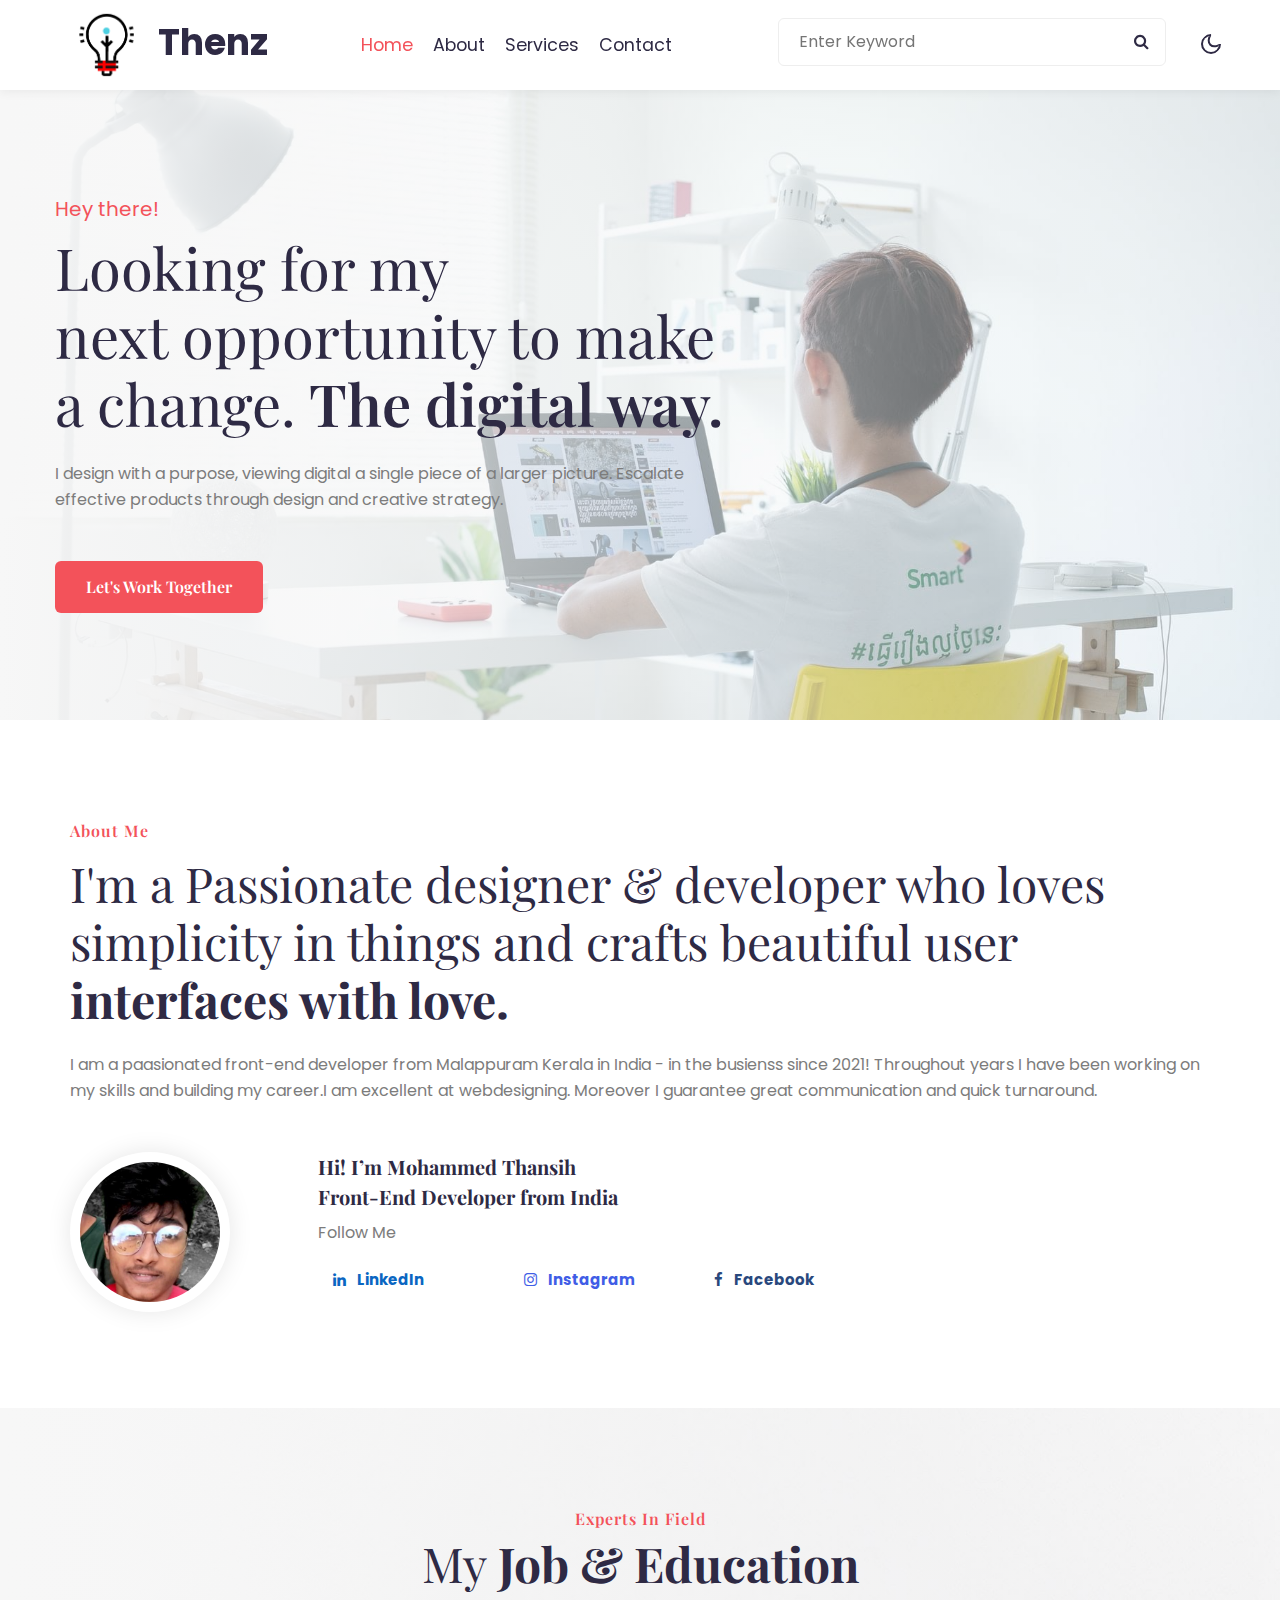
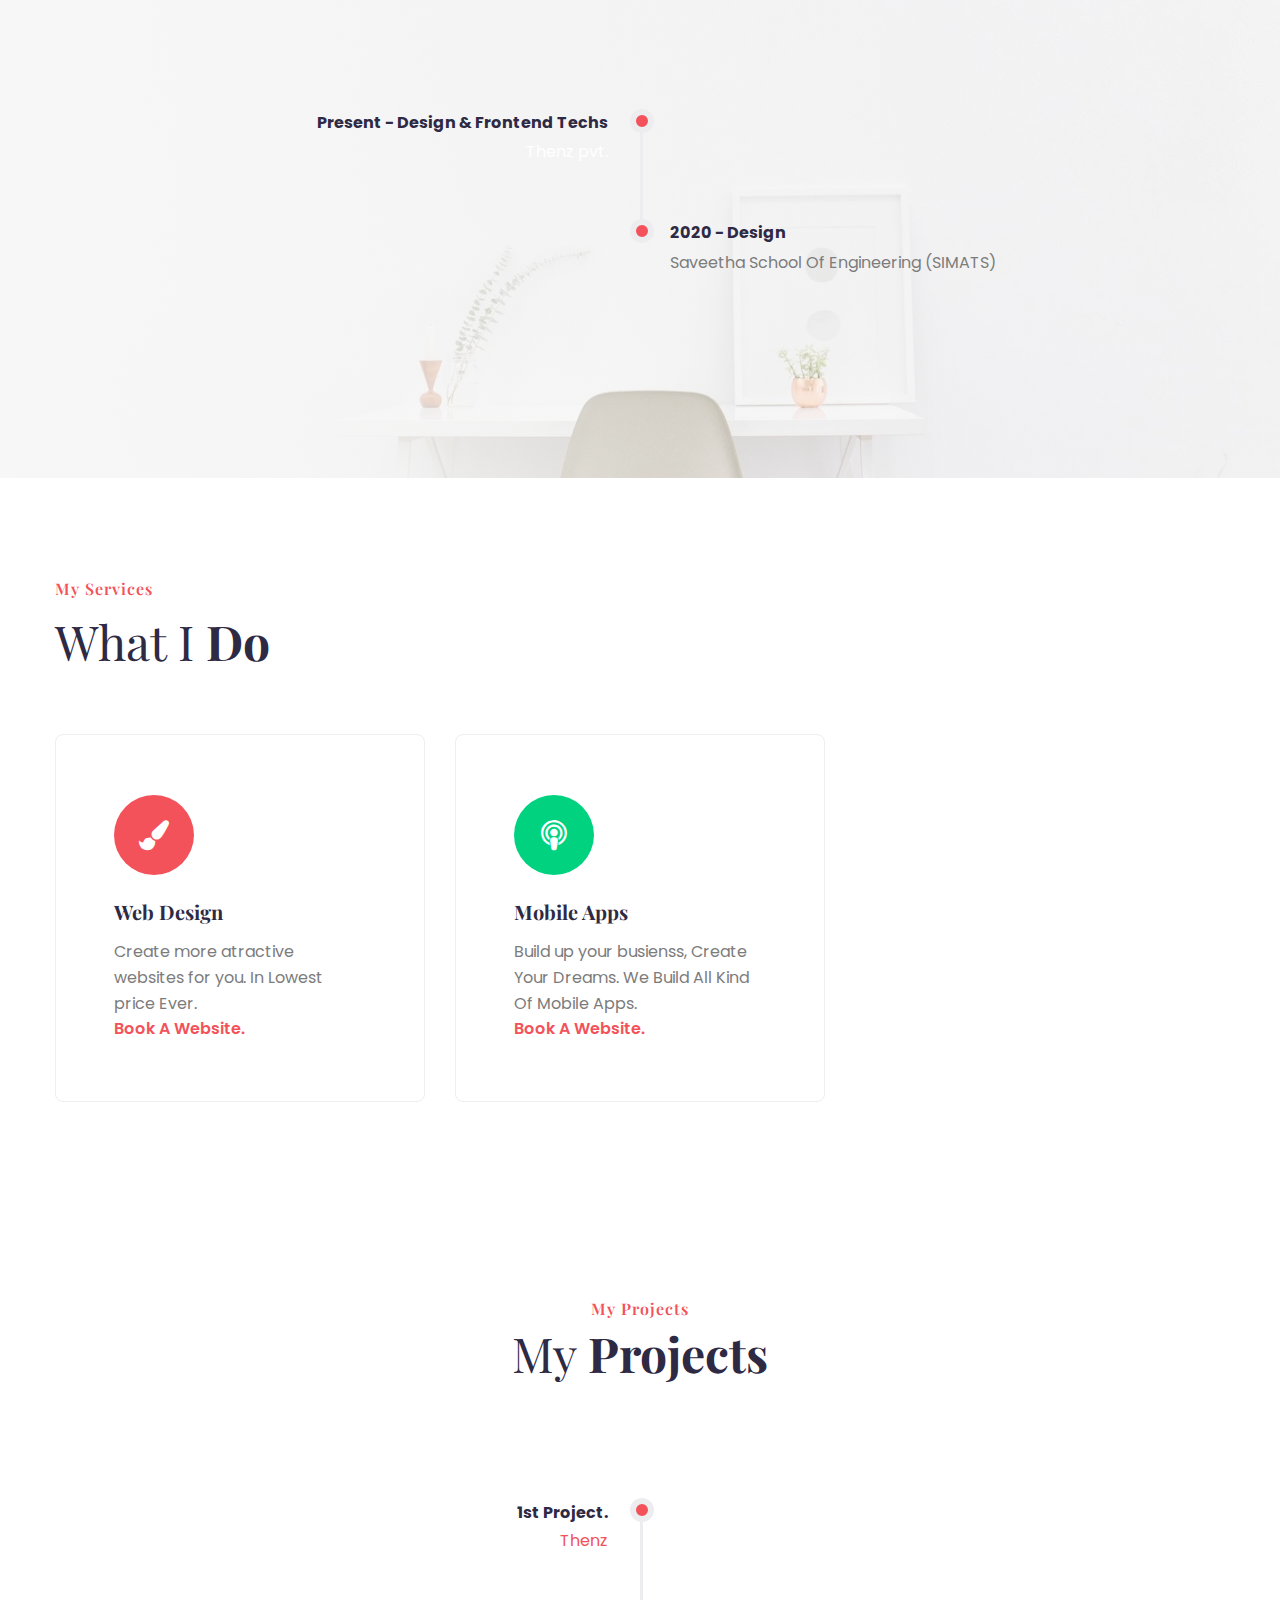
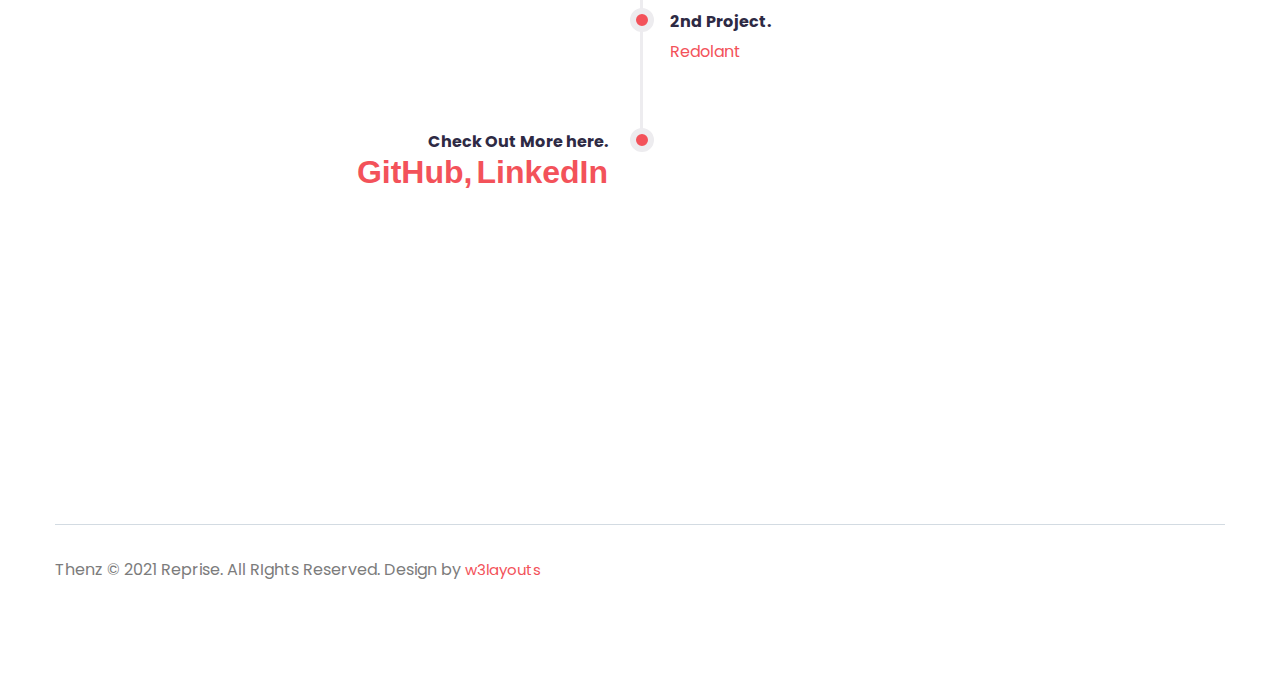
<file: index.html>
<!--
Author: W3layouts
Author URL: http://w3layouts.com
-->
<!doctype html>
<html lang="zxx">
<head>
  <!-- Required meta tags -->
  <meta charset="utf-8">
  <meta name="viewport" content="width=device-width, initial-scale=1, shrink-to-fit=no">
  <meta name="keywords"
    content="Reprise Responsive web template, Bootstrap Web Templates" />
  <title>Mohammed Thansih </title>
  <link rel="icon" href="img/onlinelogomaker-070621-1513-6368-500.jpg" style="width: max-content;">
  <link href="//fonts.googleapis.com/css2?family=Playfair+Display:ital,wght@0,400;0,600;0,700;1,400&display=swap"
    rel="stylesheet">
  <link href="//fonts.googleapis.com/css2?family=Poppins:wght@400;600;700&display=swap" rel="stylesheet">
  <!-- Template CSS -->
  <link rel="stylesheet" href="assets/css/style-starter.css">
</head>
<body>
  <!-- header -->
  <header id="site-header" class="header fixed-top">
    <div class="container">
      <nav class="navbar navbar-expand-lg stroke">
        <a class="navbar-brand mr-xl-5 mr-lg-3" href="index.html">
          <img src="img/logo new.png" alt="Thenz" title="Thenz" style="height:2em;" /><span>Thenz</span>
        </a>
        <!-- if logo is image enable this   
      <a class="navbar-brand" href="#index.html">
          <img src="image-path" alt="Your logo" title="Your logo" style="height:35px;" />
      </a> -->
        <button class="navbar-toggler  collapsed bg-gradient" type="button" data-toggle="collapse"
          data-target="#navbarTogglerDemo02" aria-controls="navbarTogglerDemo02" aria-expanded="false"
          aria-label="Toggle navigation">
          <span class="navbar-toggler-icon fa icon-expand fa-bars"></span>
          <span class="navbar-toggler-icon fa icon-close fa-times"></span>
          </span>
        </button>

        <div class="collapse navbar-collapse" id="navbarTogglerDemo02">
          <ul class="navbar-nav mx-lg-auto">
            <li class="nav-item active">
              <a class="nav-link" href="index.html">Home <span class="sr-only">(current)</span></a>
            </li>
            <li class="nav-item">
              <a class="nav-link" href="about.html">About</a>
            </li>
            <li class="nav-item">
              <a class="nav-link" href="services.html">Services</a>
            </li>
           
            <li class="nav-item mr-lg-5">
              <a class="nav-link" href="contact.html">Contact</a>
            </li>
            <!--//search-right-->
            <div class="search-right ml-xl-5 mr-xl-0 mr-lg-3 ">
              <!--/search-form-->
              <form action="#" method="GET" class="search-box position-relative">
                <div class="input-search">
                  <input type="search" placeholder="Enter Keyword" name="search" required="required" autofocus=""
                    class="search-popup">

                  <button type="submit" class="btn search-btn"><i class="fa fa-search" aria-hidden="true"></i></button>
                </div>
              </form>
              <!--//search-form-->
            </div>
            <!--/search-right-->
          </ul>
        </div>
        <!-- toggle switch for light and dark theme -->
        <div class="mobile-position">
          <nav class="navigation">
            <div class="theme-switch-wrapper">
              <label class="theme-switch" for="checkbox">
                <input type="checkbox" id="checkbox">
                <div class="mode-container">
                  <i class="gg-sun"></i>
                  <i class="gg-moon"></i>
                </div>
              </label>
            </div>
          </nav>
        </div>
        <!-- //toggle switch for light and dark theme -->
      </nav>
    </div>
  </header>
  <!-- //header -->
  <!-- banner-section -->
  <section  id="home" class="w3l-banner py-5">
    <div class="container">
      <div class="align-items-center">
        <div class="bannerw3-content mt-lg-0 mt-4">
          <span class="title-small">Hey there!</span>
          <h3 class="mb-2 title">
            <span> Looking for my <br>next
              opportunity
              to make a change.</span>
            The digital way. </h3>
          <p class="mt-4 pr-lg-5">I design with a purpose, viewing digital a single piece of a larger picture.
            Escalate effective products through design and creative strategy.</p>
          <div class="mt-sm-5 mt-4">
            <a class="btn btn-primary btn-style" href="contact.html"> Let's Work Together </a>
          </div>
        </div>
      </div>
    </div>
  </section>
  <!-- //banner-section -->
  <!--/w3l-index2-->
  <section class="w3l-index2" id="about">
    <div class="midd-w3 py-5">
      <div class="container py-lg-5 py-md-3">
        <div class="row mx-auto text-center">
          <div class="col-lg-12 mt-lg-0 mt-5 text-left">
            <h5 class="title-subhny mb-2">About Me</h5>
            <h3 class="title-w3l"><span>I'm a Passionate designer & developer who loves simplicity in things and crafts
                beautiful user</span> interfaces with love.</h3>
            <p class="mt-4">I am a paasionated front-end developer from Malappuram Kerala in India - in the busienss since 2021!

              Throughout years I have been working on my skills and building my career.I am excellent at webdesigning. Moreover I guarantee great communication and quick turnaround.</p>
            <div class="about-pic-grids row no-gutters mt-5">
              <div class="col-md-3 position-relative person-img">
                <img src="img/Untitled-1 copy.jpeg" alt="" class="radius-image img-fluid">
              </div>
              <div class="col-md-9 about-pic-info pl-lg-5 mt-md-0 mt-2">
                <h4>Hi! I’m Mohammed Thansih  <br> Front-End Developer from India</h4>
                <p class="title mt-2">
                  Follow Me </p>
                <div class="social-column-3 mt-3">
                  <a href="https://www.linkedin.com/in/mohammed-thansih-mk-32aa32200" target="_blank" class="twitter">
                    <span class="fa fa-linkedin mr-2"></span>
                    <span class="social-text">LinkedIn</span>
                  </a>
                  <a href=" https://www.instagram.com/th3nz_/" target="_blank" class="instagram">
                    <span class="fa fa-instagram mr-2"></span>
                    <span class="social-text">Instagram</span>
                  </a>
                  <a href="https://www.facebook.com/thansih.thnzz/" class="dribble">
                    <span class="fa fa-facebook mr-2"></span>
                    <span class="social-text">Facebook</span>
                  </a>
                </div>
              </div>
            </div>

          </div>
        </div>
      </div>
    </div>
  </section>
  <!-- //w3l-index2-->
  <!--/w3l-education-->
  <section class="w3lhny-timeline py-5" id="education">
    <div class="container py-lg-5 py-md-3 py-2">
      <div class="title-content text-center">
        <h6 class="title-subhny">Experts in field</h6>
        <h3 class="title-w3l mb-sm-5 mb-4 pb-lg-2"> <span>
            My
          </span>
          Job & Education</h3>
      </div>
      <div class="w3l-educatiob-job-info mt-lg-5 mt-3 pt-lg-2">
        <ul class="m-timeline">
          <li>
            <div class="m-timeline__date">
              <span>Present</span> - Design & Frontend Techs
            </div>

            Thenz pvt.
          </li>

          <li>
            <div class="m-timeline__date">
              <span>2020</span> -  Design
            </div>

            <p>
              Saveetha School Of Engineering (SIMATS)
            </p>
          </li>


          
        </ul>
      </div>
    </div>
  </section>
  <!--//w3l-education-->
  <!--/w3-grids-3-->
  <section class="w3l-bottom-grids-6 py-5" id="services">
    <div class="container py-lg-5 py-md-4 py-2">
      <h5 class="title-subhny mb-2">My Services</h5>
      <h3 class="title-w3l"><span>What I </span>Do</h3>
      <div class="grids-area-hny main-cont-wthree-fea row pt-3 mt-5">
        <div class="col-lg-4 col-md-6 grids-feature">
          <div class="area-box">
            <div class="area-icon icon-red">
              <span class="fa fa-paint-brush"></span>
            </div>
            <h4><a href="#feature" class="title-head">Web Design</a></h4>
            <p>Create more atractive websites for you. In Lowest price Ever. </p>
            <span style="font-weight: 600;"><a href="contact.html">Book A Website.</a></span>

          </div>
        </div>
        <div class="col-lg-4 col-md-6 grids-feature mt-md-0 mt-4">
          <div class="area-box">
            <div class="area-icon icon-green">
              <span class="fa fa-podcast"></span>
            </div>
            <h4><a href="#feature" class="title-head">Mobile Apps</a></h4>
            <p>Build up your busienss, Create Your Dreams. We Build All Kind Of Mobile Apps. </p>
            <span style="font-weight: 600;"><a href="contact.html">Book A Website.</a></span>
          </div>
        </div>
        
      </div>
    </div>
  </section>
  <!--//w3-grids-3-->
  <!-- gallery section -->
  <div class="gallery section-agile py-5">
    <div class="container-fluid py-lg-5 py-md-4 px-lg-0 mx-lg-0">
      <div class="title-content text-center">
        <h6 class="title-subhny">My Projects</h6>
        <h3 class="title-w3l mb-sm-5 mb-4 pb-lg-2"> <span>
            My
          </span>
          Projects</h3>
      </div>
      <div class="w3l-educatiob-job-info mt-lg-5 mt-3 pt-lg-2">
        
      
      <ul class="m-timeline">
        <li>
          <div class="m-timeline__date">
            <span>1st</span> Project.
          </div>

          <a href="https://thansih.github.io/thenz/">Thenz</a>
          
        </li>
        <li>
          <div class="m-timeline__date">
            <span>2nd</span> Project.
          </div>

          <p>
            
            <a href="http://redolant.shop/?i=1">Redolant</a>
          </p>
          
        </li>
        <li>
          <div class="m-timeline__date">
            <span>Check Out More</span> here.
          </div>

          <p>
            <a style="font-weight: 900;font-family:'Trebuchet MS', 'Lucida Sans Unicode', 'Lucida Grande', 'Lucida Sans', Arial, sans-serif;font-size: xx-large;" href="https://github.com/thansih">GitHub,</a> 
            <a style="font-weight: 900;font-family:'Trebuchet MS', 'Lucida Sans Unicode', 'Lucida Grande', 'Lucida Sans', Arial, sans-serif;font-size: xx-large;" href="https://www.linkedin.com/in/mohammed-thansih-mk-32aa32200">LinkedIn</a>
          </p>
          
        </li>
        
      </ul>
    </div>
    </div>
  </div>
  <!-- //gallery section -->
  <!-- /testimonials-->
  <!--<section class="w3l-clients" id="testimonials">
    <div class="container py-lg-5 py-md-3">
      <div class="row w3-testimonial-grids">
        <div class="col-lg-6 w3-testimonial-content-top pr-lg-5">
          <div class="title-content text-left">
            <h6 class="title-subhny">Testimonials</h6>
            <h3 class="title-w3l mb-sm-5 mb-4 pb-lg-2">
              <span> What my clients think
              </span>
              about Me</h3>
          </div>
          <div id="owl-demo1" class="owl-carousel owl-theme mt-4 py-2 mb-4">
            <div class="item">
              <div class="testimonial-content">
                <div class="testimonial">
                  <blockquote>
                    <q>Lorem ipsum dolor sit amet consectetur adipisicing elit. Velit beatae
                      laudantium
                      voluptate rem ullam dolore nisi voluptatibus esse quasi, doloribus tempora.
                      Dolores molestias adipisci dolor sit amet! by the Desire to achieve Success .</q>
                  </blockquote>
                  <div class="testi-des">
                    <div class="test-img"><img src="img/Untitled-1 copy.jpeg" class="img-fluid" alt="client-img">
                    </div>
                    <div class="peopl align-self">
                      <h3>John wilson</h3>
                      <p class="indentity">Seattle, Washington</p>
                    </div>
                  </div>
                </div>
              </div>
            </div>
            <div class="item">
              <div class="testimonial-content">
                <div class="testimonial">
                  <blockquote>
                    <q>Lorem ipsum dolor sit amet consectetur adipisicing elit. Velit beatae
                      laudantium
                      voluptate rem ullam dolore nisi voluptatibus esse quasi, doloribus tempora.
                      Dolores molestias adipisci dolor sit amet! by the Desire to achieve Success.</q>
                  </blockquote>
                  <div class="testi-des">
                    <div class="test-img"><img src="img/Untitled-1 copy.jpeg" class="img-fluid" alt="client-img">
                    </div>
                    <div class="peopl align-self">
                      <h3>Julia sakura</h3>
                      <p class="indentity">Seattle, Washington</p>
                    </div>
                  </div>
                </div>
              </div>
            </div>
            <div class="item">
              <div class="testimonial-content">
                <div class="testimonial">
                  <blockquote>
                    <q>Lorem ipsum dolor sit amet consectetur adipisicing elit. Velit beatae
                      laudantium
                      voluptate rem ullam dolore nisi voluptatibus esse quasi, doloribus tempora.
                      Dolores molestias adipisci dolor sit amet! by the Desire to achieve Success.</q>
                  </blockquote>
                  <div class="testi-des">
                    <div class="test-img"><img src="assets/images/c3.jpg" class="img-fluid" alt="client-img">
                    </div>
                    <div class="peopl align-self">
                      <h3>Roy Linderson</h3>
                      <p class="indentity">Seattle, Washington</p>
                    </div>
                  </div>
                </div>
              </div>
            </div>
            <div class="item">
              <div class="testimonial-content">
                <div class="testimonial">
                  <blockquote>
                    <q>Lorem ipsum dolor sit amet consectetur adipisicing elit. Velit beatae
                      laudantium
                      voluptate rem ullam dolore nisi voluptatibus esse quasi, doloribus tempora.
                      Dolores molestias adipisci dolor sit amet! by the Desire to achieve Success.</q>
                  </blockquote>
                  <div class="testi-des">
                    <div class="test-img"><img src="assets/images/c2.jpg" class="img-fluid" alt="client-img">
                    </div>
                    <div class="peopl align-self">
                      <h3>Mike Thyson</h3>
                      <p class="indentity">Seattle, Washington</p>
                    </div>
                  </div>
                </div>
              </div>
            </div>
          </div>
        </div>
        <div class="col-lg-6 position-relative pl-lg-5 mt-lg-0 mt-5">
          <img src="img/IMG_0241.JPEG" alt="" class="radius-image img-fluid">
        </div>
      </div>
    </div>
  </section>-->
  <!-- //testimonials-->
  <!-- Footers-14 -->
  <footer class="w3l-footers-14 py-5">
    <div class="container py-md-5 py-sm-3">
      <!--<div class="row w3l-footer-top-form no-gutters">
        <div class="col-lg-7 grid-two-column">
          <div class="footer-image">
            <img src="assets/images/banner1.jpg" class="img-fluid radius-image">
          </div>
          <div class="text-grid grid-column">
            <h4>Subscribe to receive my best posts once a month</h4>
            <p>
              Want to be notified when we launch a new template or an udpate. Just sign up and we'll send you a
              notification by email.</p>
          </div>
        </div>
        <div class="col-lg-5 form-submitinfo pl-lg-5">
          <form action="#" method="GET">
            <input type="email" name=" placeholder" placeholder="Enter Your Email" required="">
            <button type="submit" class="btn btn-primary btn-style submitbtn mt-3">Subscribe Now</button>
          </form>
        </div>
      </div>-->
      
      <div class="footers14-bottom d-flex">
        <div class="copyright">
          <p>Thenz © 2021 Reprise. All RIghts Reserved. Design by <a >w3layouts</a></p>
        </div>
        
      </div>
    </div>
    <!-- move top -->
    <button onclick="topFunction()" id="movetop" title="Go to top">
      &uarr;
    </button>
    <script>
      // When the user scrolls down 20px from the top of the document, show the button
      window.onscroll = function () {
        scrollFunction()
      };

      function scrollFunction() {
        if (document.body.scrollTop > 20 || document.documentElement.scrollTop > 20) {
          document.getElementById("movetop").style.display = "block";
        } else {
          document.getElementById("movetop").style.display = "none";
        }
      }

      // When the user clicks on the button, scroll to the top of the document
      function topFunction() {
        document.body.scrollTop = 0;
        document.documentElement.scrollTop = 0;
      }
    </script>
    <!-- /move top -->

  </footer>
  <!-- Footers-14 -->
  <!-- Template JavaScript -->
  <script src="assets/js/jquery-3.3.1.min.js"></script>
  <script src="assets/js/theme-change.js"></script>
   <!--/carousel-->
  <script src="assets/js/owl.carousel.js"></script>
  <script>
    $(document).ready(function () {
      $("#owl-demo1").owlCarousel({
        loop: true,
        nav: false,
        responsiveClass: true,
        responsive: {
          0: {
            items: 1,
            nav: false
          },
          736: {
            items: 1,
            nav: false
          }
        }
      })
    })
  </script>
  <!-- //script for tesimonials carousel slider -->
  <!-- gallery popup js -->
  <script src="assets/js/smartphoto.js"></script>
  <script>
    document.addEventListener('DOMContentLoaded', function () {
      const sm = new SmartPhoto(".js-img-viwer", {
        showAnimation: false
      });
      // sm.destroy();
    });
  </script>
  <!-- //gallery popup js -->
  <!-- disable body scroll which navbar is in active -->
  <script>
    $(function () {
      $('.navbar-toggler').click(function () {
        $('body').toggleClass('noscroll');
      })
    });
  </script>
  <!-- disable body scroll which navbar is in active -->


  <!--/MENU-JS-->
  <script>
    $(window).on("scroll", function () {
      var scroll = $(window).scrollTop();

      if (scroll >= 80) {
        $("#site-header").addClass("nav-fixed");
      } else {
        $("#site-header").removeClass("nav-fixed");
      }
    });

    //Main navigation Active Class Add Remove
    $(".navbar-toggler").on("click", function () {
      $("header").toggleClass("active");
    });
    $(document).on("ready", function () {
      if ($(window).width() > 991) {
        $("header").removeClass("active");
      }
      $(window).on("resize", function () {
        if ($(window).width() > 991) {
          $("header").removeClass("active");
        }
      });
    });
  </script>
  <!--//MENU-JS-->
  <script src="assets/js/bootstrap.min.js"></script>

</body>

</html>
</file>
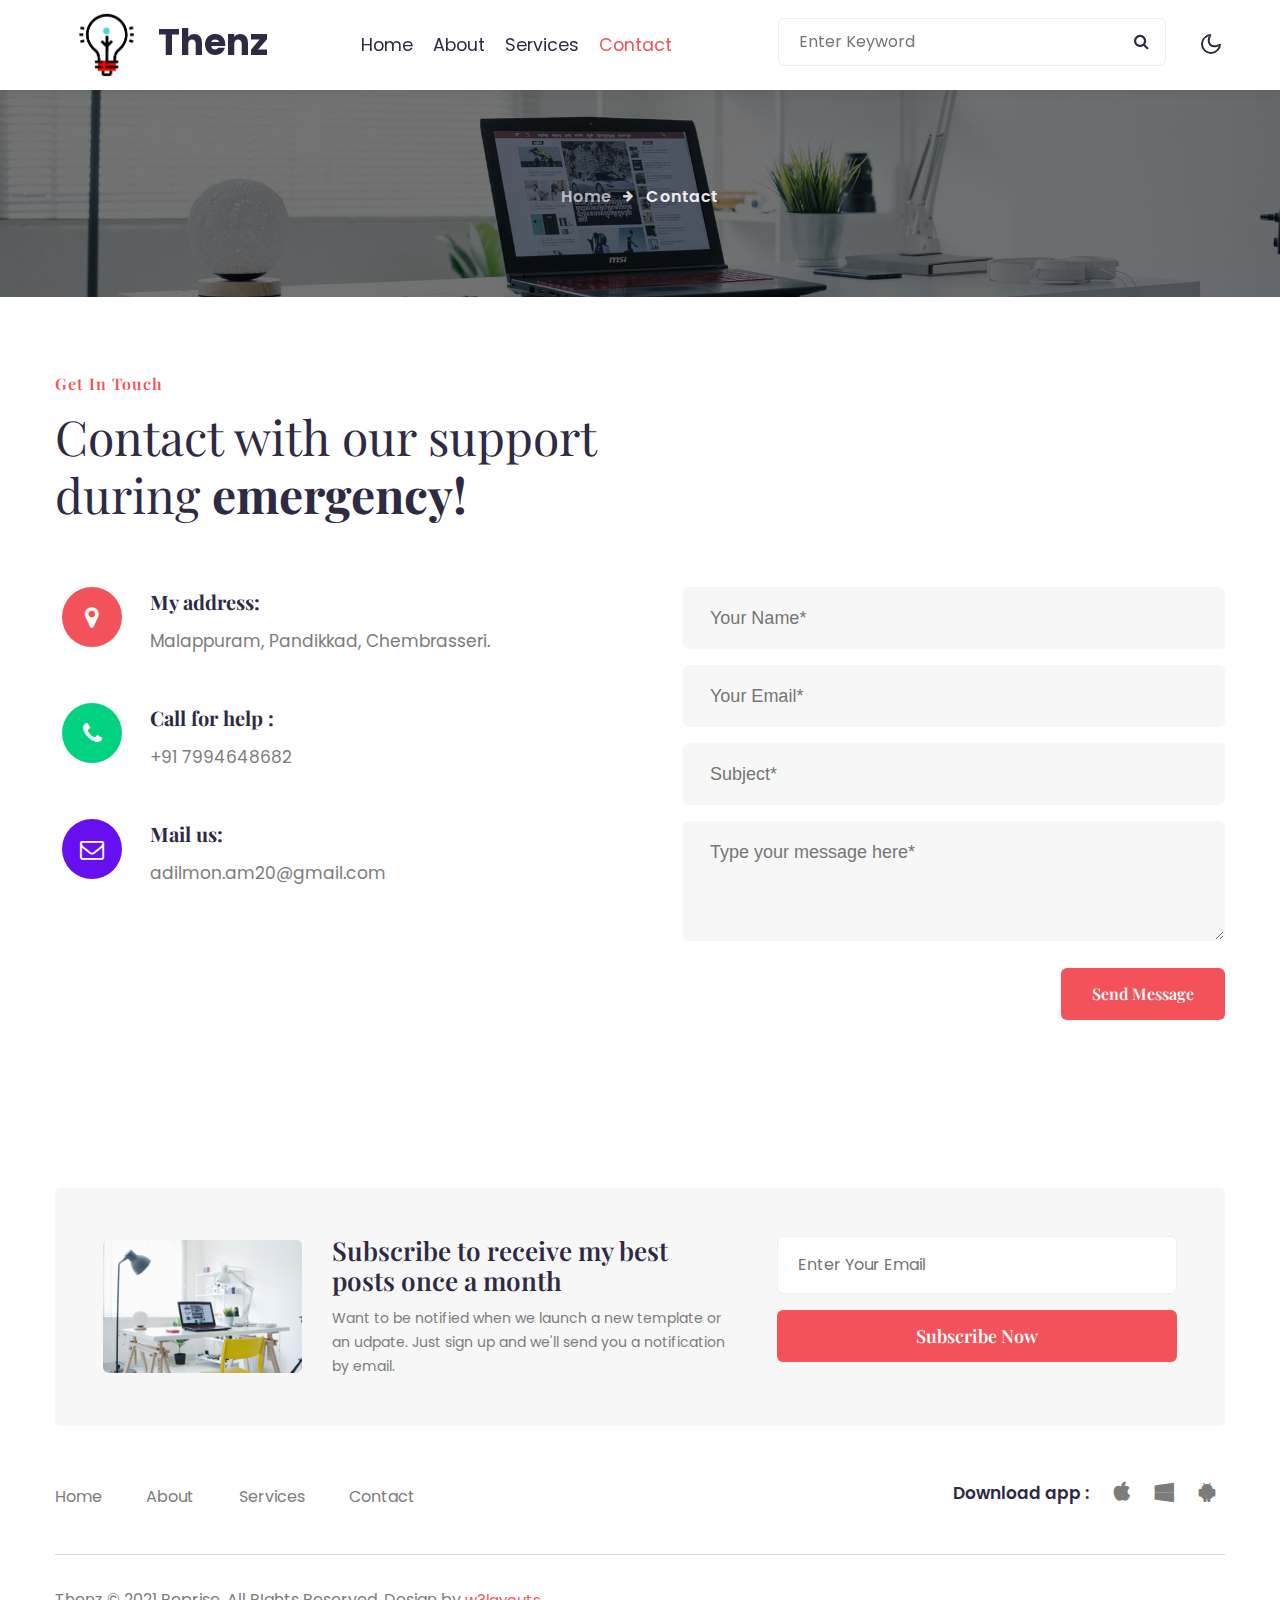
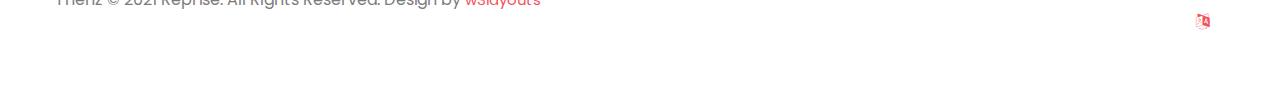
<file: contact.html>
<!--
Author: W3layouts
Author URL: http://w3layouts.com
-->
<!doctype html>
<html lang="zxx">

<head>
  <!-- Required meta tags -->
  <meta charset="utf-8">
  
  <meta name="viewport" content="width=device-width, initial-scale=1, shrink-to-fit=no">
  <meta name="keywords"
    content="Reprise Responsive web template, Bootstrap Web Templates" />
  <title>Contact me</title>
  <link rel="icon" href="img/onlinelogomaker-070621-1513-6368-500.jpg" style="width: max-content;">
  <link href="//fonts.googleapis.com/css2?family=Playfair+Display:ital,wght@0,400;0,600;0,700;1,400&display=swap"
    rel="stylesheet">
  <link href="//fonts.googleapis.com/css2?family=Poppins:wght@400;600;700&display=swap" rel="stylesheet">
  <!-- Template CSS -->
  <link rel="stylesheet" href="assets/css/style-starter.css">
</head>

<body>

  <!-- header -->
  <header id="site-header" class="header fixed-top">
    <div class="container">
      <nav class="navbar navbar-expand-lg stroke">
        <a class="navbar-brand mr-xl-5 mr-lg-3" href="index.html">
          <img src="img/logo new.png" alt="Thenz" title="Thenz" style="height:2em;" /><span>Thenz</span>
        </a>
        <!-- if logo is image enable this   
      <a class="navbar-brand" href="#index.html">
          <img src="image-path" alt="Your logo" title="Your logo" style="height:35px;" />
      </a> -->
        <button class="navbar-toggler  collapsed bg-gradient" type="button" data-toggle="collapse"
          data-target="#navbarTogglerDemo02" aria-controls="navbarTogglerDemo02" aria-expanded="false"
          aria-label="Toggle navigation">
          <span class="navbar-toggler-icon fa icon-expand fa-bars"></span>
          <span class="navbar-toggler-icon fa icon-close fa-times"></span>
          </span>
        </button>

        <div class="collapse navbar-collapse" id="navbarTogglerDemo02">
          <ul class="navbar-nav mx-lg-auto">
            <li class="nav-item">
              <a class="nav-link" href="index.html">Home </a>
            </li>
            <li class="nav-item">
              <a class="nav-link" href="about.html">About</a>
            </li>
            <li class="nav-item">
              <a class="nav-link" href="services.html">Services</a>
            </li>
           
            <li class="nav-item mr-lg-5 active">
              <a class="nav-link" href="contact.html">Contact <span class="sr-only">(current)</span> </a>
            </li>
            <!--//search-right-->
            <div class="search-right ml-xl-5 mr-xl-0 mr-lg-3 ">
              <!--/search-form-->
              <form action="#" method="GET" class="search-box position-relative">
                <div class="input-search">
                  <input type="search" placeholder="Enter Keyword" name="search" required="required" autofocus=""
                    class="search-popup">

                  <button type="submit" class="btn search-btn"><i class="fa fa-search" aria-hidden="true"></i></button>
                </div>
              </form>
              <!--//search-form-->
            </div>
            <!--/search-right-->
          </ul>
        </div>
        <!-- toggle switch for light and dark theme -->
        <div class="mobile-position">
          <nav class="navigation">
            <div class="theme-switch-wrapper">
              <label class="theme-switch" for="checkbox">
                <input type="checkbox" id="checkbox">
                <div class="mode-container">
                  <i class="gg-sun"></i>
                  <i class="gg-moon"></i>
                </div>
              </label>
            </div>
          </nav>
        </div>
        <!-- //toggle switch for light and dark theme -->
      </nav>
    </div>
  </header>
  <!-- //header -->
  <!--/breadcrumb-bg-->
  <div class="breadcrumb-bg py-5  w3l-inner-page-breadcrumb">
    <div class="container pt-lg-5 pt-md-3 p-lg-4 pb-md-3 my-lg-3">
      <ul class="breadcrumbs-custom-path mt-4 text-center pt-5">
        <li><a href="index.html">Home</a></li>
        <li class="active"><span class="fa fa-arrow-right mx-2" aria-hidden="true"></span> Contact </li>
      </ul>
    </div>
  </div>

  <!--//breadcrumb-bg-->
  <!-- contacts -->
  <!-- contact-form 2 -->
  <section class="w3l-contact-2 py-5" id="contact">
    <div class="container py-lg-4 py-md-3 py-2">
      <div class="title-content text-left">
          <h5 class="title-subhny mb-2">Get in touch</h5>
          <h3 class="title-w3l"><span>Contact with our support <br>
            during </span>emergency!</h3>
      </div>
      <div class="contact-grids d-grid mt-5 pt-lg-3">
        <div class="contact-left">
          <div class="cont-details">
            <div class="cont-top margin-up">
              <div class="cont-left text-center">
                <span class="fa fa-map-marker icon-red"></span>
              </div>
              <div class="cont-right">
                <h6>My address:</h6>
                <p> Malappuram, Pandikkad, Chembrasseri. </p>
              </div>
            </div>
            <div class="cont-top margin-up">
              <div class="cont-left text-center">
                <span class="fa fa-phone icon-green"></span>
              </div>
              <div class="cont-right">
                <h6>Call for help :</h6>
                <p><a href="tel:+1(21) 234 4567">+91 7994648682</a></p>
                
              </div>
            </div>
            <div class="cont-top margin-up">
              <div class="cont-left text-center">
                <span class="fa fa-envelope-o icon-blue"></span>
              </div>
              <div class="cont-right">
                <h6>
                  Mail us:</h6>
                <p><a href="mailto:rahman.am90@gmail.com" class="mail">adilmon.am20@gmail.com</a></p>
                
              </div>
            </div>
          </div>
        </div>
        <div class="contact-right">
          <form id="submit-form" action="https://script.google.com/macros/s/AKfycbxPgNBa5MqsdrCmVhv4GY9Z9J9awR2E9y8Que_6YT-7oDeyTeyfkNHUKbkr1c7AiDBs/exec" method="POST" class="signin-form">
            <div class="input-grids">
              <input type="text" name="w3lName" id="w3lName" placeholder="Your Name*" class="contact-input"
                required="" />
              <input type="email" name="w3lSender" id="w3lSender" placeholder="Your Email*" class="contact-input"
                required="" />
              <input type="text" name="w3lSubect" id="w3lSubect" placeholder="Subject*" class="contact-input"
                required="" />
            </div>
            <div class="form-input">
              <textarea name="w3lMessage" id="w3lMessage" placeholder="Type your message here*" required=""></textarea>
            </div>
            <div class="submit-w3l-button text-lg-right">
              <button class="btn btn-style btn-primary">Send Message</button>
            </div>
          </form>
        </div>
      </div>
  </section>
  <!-- /contact-form-2 -->
  
  <!-- //contacts -->
  <!-- Footers-14 -->
  <footer class="w3l-footers-14 py-5">
    <div class="container py-md-5 py-sm-3">
      <div class="row w3l-footer-top-form no-gutters">
        <div class="col-lg-7 grid-two-column">
          <div class="footer-image">
            <img src="assets/images/banner1.jpg" class="img-fluid radius-image">
          </div>
          <div class="text-grid grid-column">
            <h4>Subscribe to receive my best posts once a month</h4>
            <p>
              Want to be notified when we launch a new template or an udpate. Just sign up and we'll send you a
              notification by email.</p>
          </div>
        </div>
        <div class="col-lg-5 form-submitinfo pl-lg-5">
          <form action="#" method="GET">
            <input type="email" name=" placeholder" placeholder="Enter Your Email" required="">
            <button type="submit" class="btn btn-primary btn-style submitbtn mt-3">Subscribe Now</button>
          </form>
        </div>
      </div>
      <div class="row footers14-top no-gutters">
        <div class="col-lg-6 footer14-nav-left">
          <ul class="footer14-nav">
            <li><a href="index.html">Home</a></li>
            <li><a href="about.html">About</a></li>
            <li><a href="services.html">Services</a></li>
            <li><a href="contact.html">Contact</a></li>
          </ul>
        </div>
        <div class="col-lg-6 footer14-app text-lg-right">
          <span>Download app :</span>
          <a href="#url"><span class="fa fa-apple"></span></a>
          <a href="#url"><span class="fa fa-windows"></span></a>
          <a href="#url"><span class="fa fa-android"></span></a>

        </div>
      </div>
      <div class="footers14-bottom d-flex">
        <div class="copyright">

         <p> Thenz © 2021 Reprise. All RIghts Reserved. Design by <a href="#URL">w3layouts</a></p>

          
        </div>
        <div class="language-select d-flex">
          <span class="fa fa-language" aria-hidden="true"></span>
          
        </div>
      </div>
    </div>
    <!-- move top -->
    <button onclick="topFunction()" id="movetop" title="Go to top">
      &uarr;
    </button>
    <script>
      // When the user scrolls down 20px from the top of the document, show the button
      window.onscroll = function () {
        scrollFunction()
      };

      function scrollFunction() {
        if (document.body.scrollTop > 20 || document.documentElement.scrollTop > 20) {
          document.getElementById("movetop").style.display = "block";
        } else {
          document.getElementById("movetop").style.display = "none";
        }
      }

      // When the user clicks on the button, scroll to the top of the document
      function topFunction() {
        document.body.scrollTop = 0;
        document.documentElement.scrollTop = 0;
      }
    </script>
    <!-- /move top -->

  </footer>
  <!-- Footers-14 -->
  <!-- Template JavaScript -->
  <script src="assets/js/jquery-3.3.1.min.js"></script>
  <script src="assets/js/theme-change.js"></script>
  <!-- disable body scroll which navbar is in active -->
  <script>
    $(function () {
      $('.navbar-toggler').click(function () {
        $('body').toggleClass('noscroll');
      })
    });
  </script>
  <!-- disable body scroll which navbar is in active -->

  <!--/MENU-JS-->
  <script>
    $(window).on("scroll", function () {
      var scroll = $(window).scrollTop();

      if (scroll >= 80) {
        $("#site-header").addClass("nav-fixed");
      } else {
        $("#site-header").removeClass("nav-fixed");
      }
    });

    //Main navigation Active Class Add Remove
    $(".navbar-toggler").on("click", function () {
      $("header").toggleClass("active");
    });
    $(document).on("ready", function () {
      if ($(window).width() > 991) {
        $("header").removeClass("active");
      }
      $(window).on("resize", function () {
        if ($(window).width() > 991) {
          $("header").removeClass("active");
        }
      });
    });
  </script>

  <script>
    $("#submit-form").submit((e)=>{
        e.preventDefault()
        $.ajax({
            url:"",
            data:$("#submit-form").serialize(),
            method:"post",
            success:function (response){
                alert("Form submitted successfully")
                window.location.reload()
                //window.location.href="https://google.com"
            },
            error:function (err){
                alert("Something Error")

            }
        })
    })
</script>

  <!--//MENU-JS-->
  <script src="assets/js/bootstrap.min.js"></script>

</body>

</html>
</file>
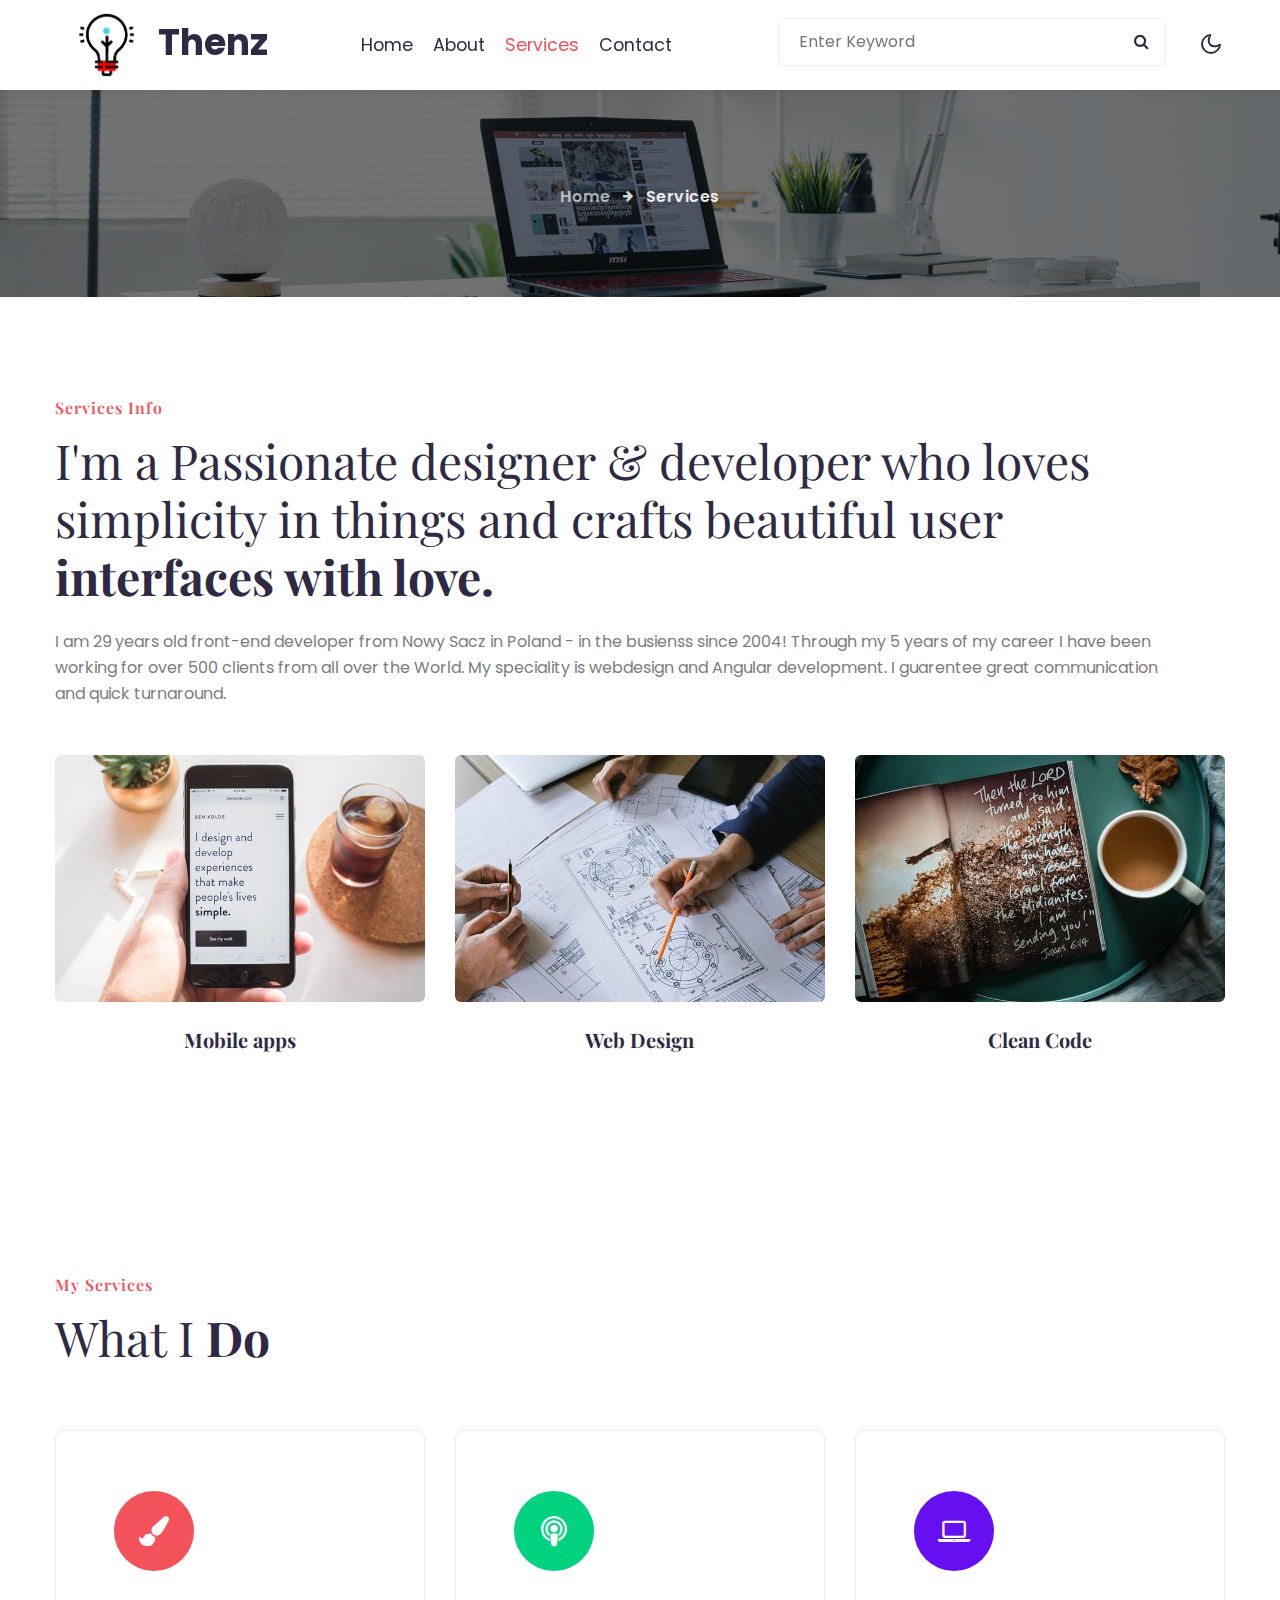
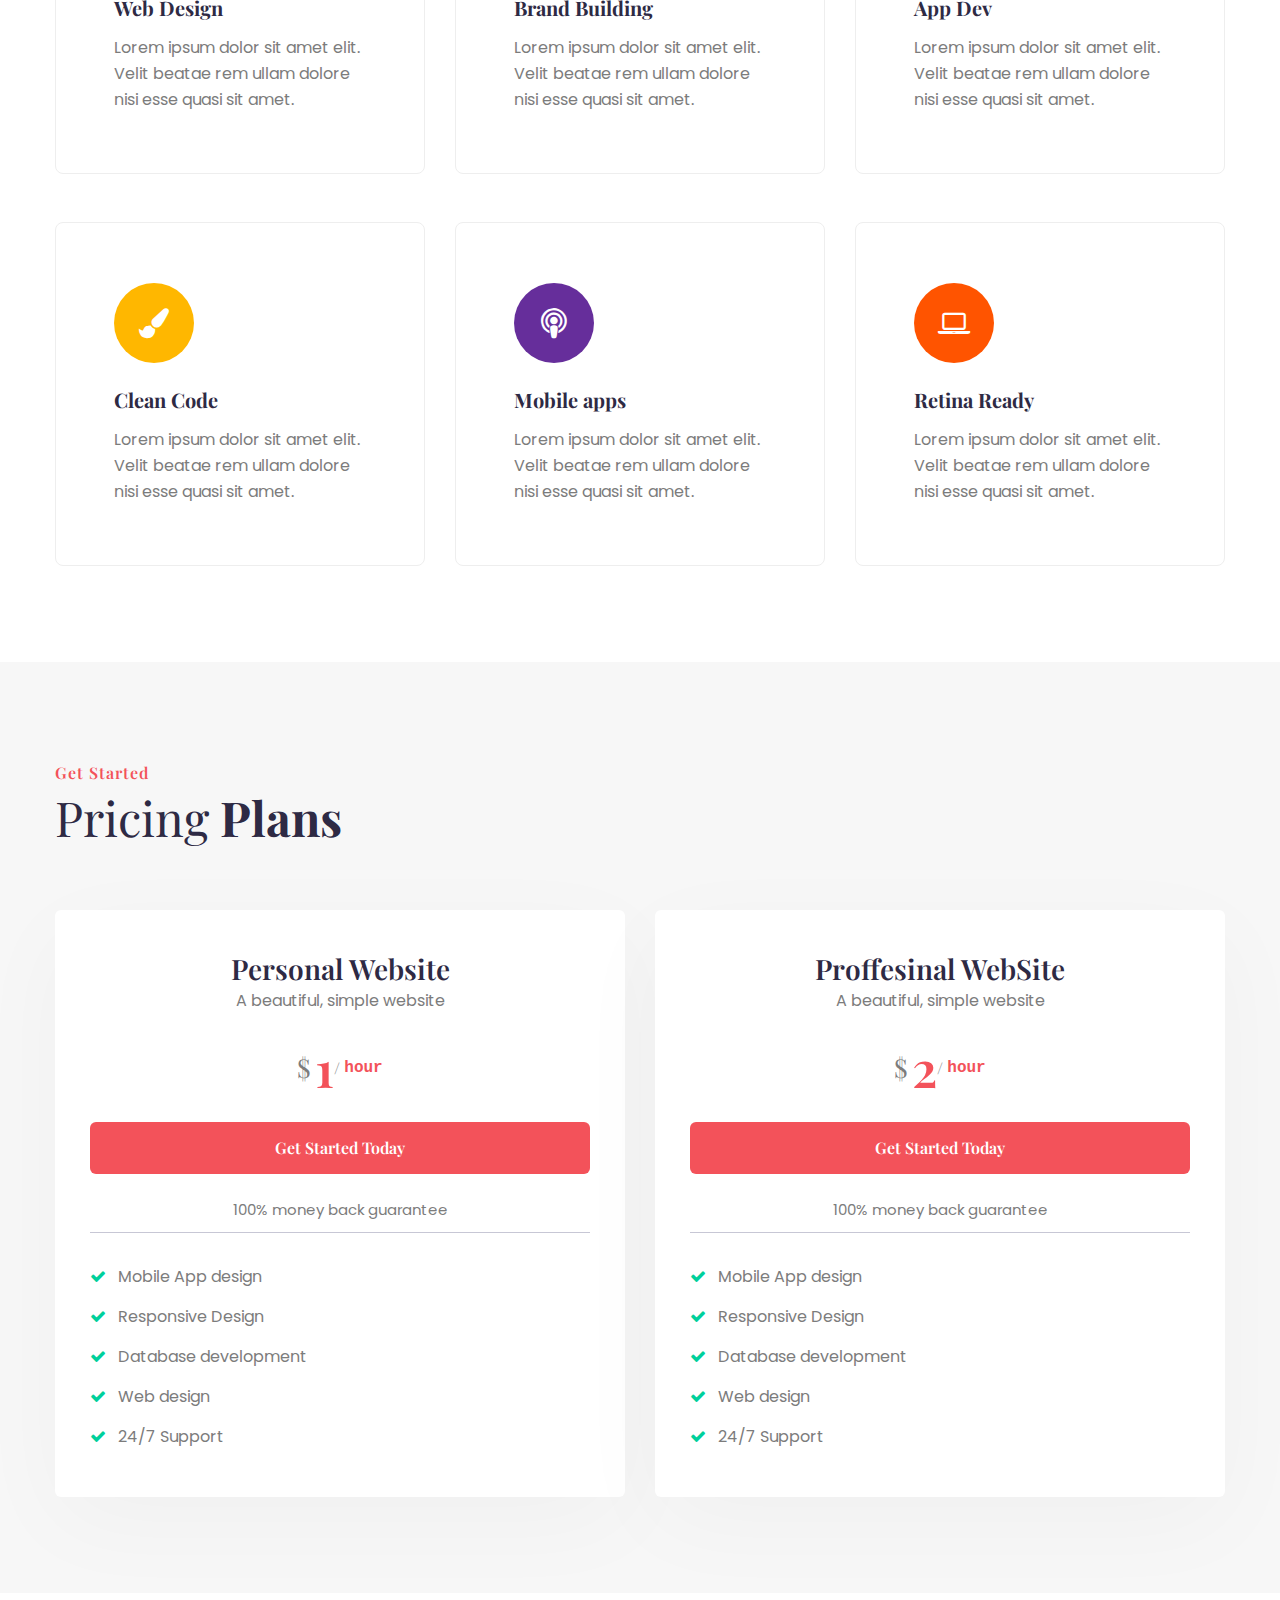
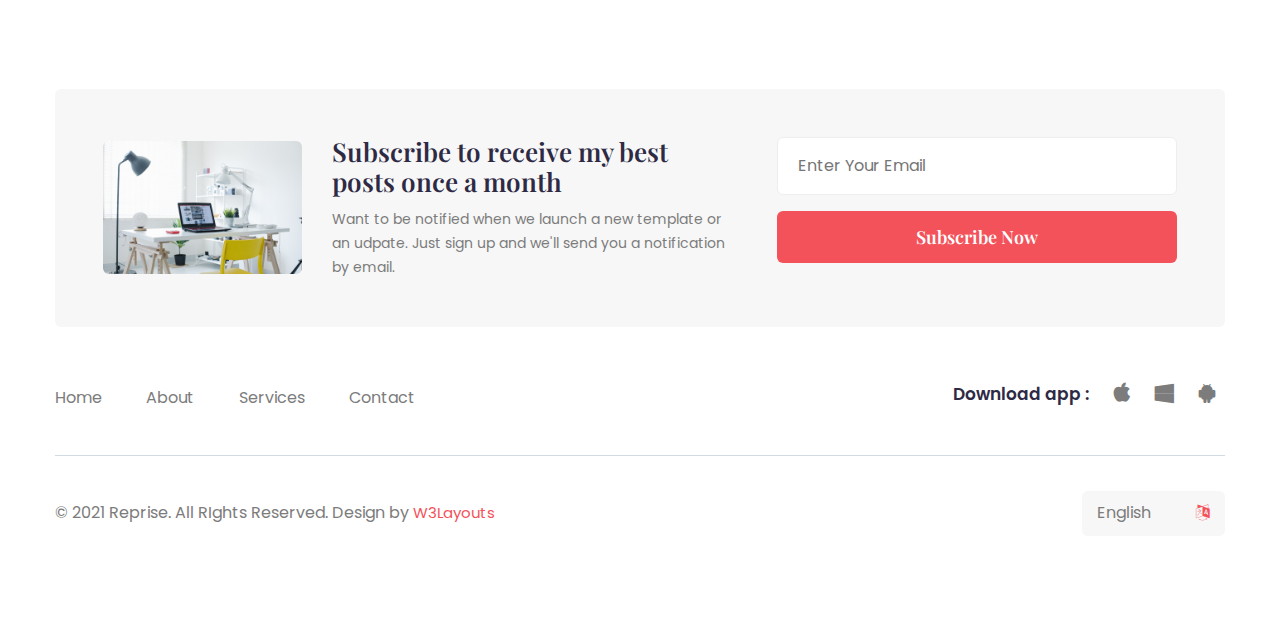
<file: services.html>
<!--
Author: W3layouts
Author URL: http://w3layouts.com
-->
<!doctype html>
<html lang="zxx">

<head>
  <!-- Required meta tags -->
  <meta charset="utf-8">
  <meta name="viewport" content="width=device-width, initial-scale=1, shrink-to-fit=no">
  <meta name="keywords"
    content="Reprise Responsive web template, Bootstrap Web Templates" />
  <title>Services</title>
  <link rel="icon" href="img/onlinelogomaker-070621-1513-6368-500.jpg" style="width: max-content;">
  <link href="//fonts.googleapis.com/css2?family=Playfair+Display:ital,wght@0,400;0,600;0,700;1,400&display=swap"
    rel="stylesheet">
  <link href="//fonts.googleapis.com/css2?family=Poppins:wght@400;600;700&display=swap" rel="stylesheet">
  <!-- Template CSS -->
  <link rel="stylesheet" href="assets/css/style-starter.css">
</head>

<body>

  <!-- header -->
  <header id="site-header" class="header fixed-top">
    <div class="container">
      <nav class="navbar navbar-expand-lg stroke">
        <a class="navbar-brand mr-xl-5 mr-lg-3" href="index.html">
          <img src="img/logo new.png" alt="Thenz" title="Thenz" style="height:2em;" /><span>Thenz</span>
        </a>
        <!-- if logo is image enable this   
      <a class="navbar-brand" href="#index.html">
          <img src="image-path" alt="Your logo" title="Your logo" style="height:35px;" />
      </a> -->
        <button class="navbar-toggler  collapsed bg-gradient" type="button" data-toggle="collapse"
          data-target="#navbarTogglerDemo02" aria-controls="navbarTogglerDemo02" aria-expanded="false"
          aria-label="Toggle navigation">
          <span class="navbar-toggler-icon fa icon-expand fa-bars"></span>
          <span class="navbar-toggler-icon fa icon-close fa-times"></span>
          </span>
        </button>

        <div class="collapse navbar-collapse" id="navbarTogglerDemo02">
          <ul class="navbar-nav mx-lg-auto">
            <li class="nav-item">
              <a class="nav-link" href="index.html">Home <span class="sr-only">(current)</span></a>
            </li>
            <li class="nav-item">
              <a class="nav-link" href="about.html">About</a>
            </li>
            <li class="nav-item active">
              <a class="nav-link" href="services.html">Services</a>
            </li>
            
            <li class="nav-item mr-lg-5">
              <a class="nav-link" href="contact.html">Contact</a>
            </li>
             <!--//search-right-->
             <div class="search-right ml-xl-5 mr-xl-0 mr-lg-3 ">
              <!--/search-form-->
                  <form action="#" method="GET" class="search-box position-relative">
                    <div class="input-search">
                        <input type="search" placeholder="Enter Keyword" name="search" required="required"
                            autofocus="" class="search-popup">
                   
                    <button type="submit" class="btn search-btn"><i class="fa fa-search"
                            aria-hidden="true"></i></button>
                  </div>
                </form>
              <!--//search-form-->
            </div>
               <!--/search-right-->
          </ul>
     
        </div>
        <!-- toggle switch for light and dark theme -->
        <div class="mobile-position">
          <nav class="navigation">
            <div class="theme-switch-wrapper">
              <label class="theme-switch" for="checkbox">
                <input type="checkbox" id="checkbox">
                <div class="mode-container">
                  <i class="gg-sun"></i>
                  <i class="gg-moon"></i>
                </div>
              </label>
            </div>
          </nav>
        </div>
        <!-- //toggle switch for light and dark theme -->
      </nav>
    </div>
  </header>
  <!-- //header -->
  <!--/breadcrumb-bg-->
  <div class="breadcrumb-bg w3l-inner-page-breadcrumb py-5">
    <div class="container pt-lg-5 pt-md-3 p-lg-4 pb-md-3 my-lg-3">
      <ul class="breadcrumbs-custom-path mt-4 text-center pt-5">
        <li><a href="index.html">Home</a></li>
        <li class="active"><span class="fa fa-arrow-right mx-2" aria-hidden="true"></span> Services </li>
      </ul>
    </div>
  </div>
  <!--//breadcrumb-bg-->
  <section class="w3l-index2" id="about1">
    <div class="midd-w3 py-5">
      <div class="container py-lg-5 py-md-3">
        <div class="row mx-auto text-center  no-gutters">
          <div class="col-lg-12 mt-lg-0 mt-5 text-left">
            <h5 class="title-subhny mb-2">Services Info</h5>
            <h3 class="title-w3l"><span>I'm a Passionate designer &amp; developer who loves simplicity in things and crafts
                beautiful user</span> interfaces with love.</h3>
            <p class="mt-4 pr-lg-5">I am 29 years old front-end developer from Nowy Sacz in Poland - in the busienss since 2004!

              Through my 5 years of my career I have been working for over 500 clients from all over the World. My
              speciality is webdesign and Angular development. I guarentee great communication and quick turnaround.</p>
          </div>
        </div>
        <div class="grids-of-5 row mt-5 text-center">
          <div class="col-lg-4 col-md-6">
              <div class="grids5-info">
                  <a href="#service" class="d-block zoom"><img src="assets/images/s1.jpg" alt="" class="img-fluid radius-image"></a>
                  <div class="blog-info">
                      <h4><a href="#service">Mobile apps</a></h4>
                  </div>
              </div>
          </div>
          <div class="col-lg-4 col-md-6 mt-md-0 mt-sm-5 mt-4">
              <div class="grids5-info">
                  <a href="#service" class="d-block zoom"><img src="assets/images/s2.jpg" alt="" class="img-fluid radius-image"></a>
                  <div class="blog-info">
                      <h4><a href="#service">Web Design</a></h4>
                  </div>
              </div>
          </div>
          <div class="col-lg-4 col-md-6 mt-lg-0 mt-sm-5 mt-4">
              <div class="grids5-info">
                  <a href="#service" class="d-block zoom"><img src="assets/images/s3.jpg" alt="" class="img-fluid radius-image"></a>
                  <div class="blog-info">
                      <h4><a href="#service">Clean Code
                      </a></h4>
                  </div>
              </div>
          </div>
      </div>
      </div>
    </div>
  </section>
  <!-- /w3l-skills-->
  <!--/w3-grids-3-->
  <section class="w3l-bottom-grids-6 py-5" id="services">
    <div class="container py-lg-5 py-md-4 py-2">
      <h5 class="title-subhny mb-2">My Services</h5>
      <h3 class="title-w3l"><span>What I </span>Do</h3>
      <div class="grids-area-hny main-cont-wthree-fea row pt-3 mt-5">
        <div class="col-lg-4 col-md-6 grids-feature">
          <div class="area-box">
            <div class="area-icon icon-red">
              <span class="fa fa-paint-brush"></span>
            </div>
            <h4><a href="#feature" class="title-head">Web Design</a></h4>
            <p>Lorem ipsum dolor sit amet elit. Velit beatae rem ullam dolore nisi esse quasi sit amet. </p>
          </div>
        </div>
        <div class="col-lg-4 col-md-6 grids-feature mt-md-0 mt-4">
          <div class="area-box">
            <div class="area-icon icon-green">
              <span class="fa fa-podcast"></span>
            </div>
            <h4><a href="#feature" class="title-head">Brand Building</a></h4>
            <p>Lorem ipsum dolor sit amet elit. Velit beatae rem ullam dolore nisi esse quasi sit amet. </p>
          </div>
        </div>
        <div class="col-lg-4 col-md-6 grids-feature mt-lg-0 mt-4">
          <div class="area-box">
            <div class="area-icon icon-blue">
              <span class="fa fa-laptop"></span>
            </div>
            <h4><a href="#feature" class="title-head">App Dev</a></h4>
            <p>Lorem ipsum dolor sit amet elit. Velit beatae rem ullam dolore nisi esse quasi sit amet. </p>
          </div>
        </div>
        <div class="col-lg-4 col-md-6 grids-feature mt-5">
          <div class="area-box">
            <div class="area-icon icon-yellow">
              <span class="fa fa-paint-brush"></span>
            </div>
            <h4><a href="#feature" class="title-head">Clean Code</a></h4>
            <p>Lorem ipsum dolor sit amet elit. Velit beatae rem ullam dolore nisi esse quasi sit amet. </p>
          </div>
        </div>
        <div class="col-lg-4 col-md-6 grids-feature mt-5">
          <div class="area-box">
            <div class="area-icon icon-purple">
              <span class="fa fa-podcast"></span>
            </div>
            <h4><a href="#feature" class="title-head">Mobile apps</a></h4>
            <p>Lorem ipsum dolor sit amet elit. Velit beatae rem ullam dolore nisi esse quasi sit amet. </p>
          </div>
        </div>
        <div class="col-lg-4 col-md-6 grids-feature mt-5">
          <div class="area-box">
            <div class="area-icon icon-orange">
              <span class="fa fa-laptop"></span>
            </div>
            <h4><a href="#feature" class="title-head">Retina Ready</a></h4>
            <p>Lorem ipsum dolor sit amet elit. Velit beatae rem ullam dolore nisi esse quasi sit amet. </p>
          </div>
        </div>
      </div>
    </div>
  </section>
  <!--//w3-grids-3-->
 
  <!--/w3l-pricing-->
  <section class="w3l-pricing-sec py-5" id="pricing">
    <div class="container py-md-5 py-2">
      <div class="title-content text-left">
        <h6 class="title-subhny">Get Started</h6>
        <h3 class="title-w3l"><span>Pricing</span> Plans</h3>
      </div>
      <div class="row pricing-main-grids mt-3">
        <div class="col-lg-6 col-md-6 pricing-main-grid mt-sm-5 mt-4">
          <div class="w3-pricing-inner-inf">
            <div class="pricing-header">
              <h4>Personal Website</h4>
              <p>A beautiful, simple website</p>
              <div class="price-wrapper mt-4">
                <div class="price">
                  <h3 class="currency">$</h3>
                  <h3 class="heading headin-h3">1</h3>
                  <h3 style="font-size: medium;" class="currency">/</h3>
                  <h3 style="font-family: 'Courier New', Courier, monospace; font-size: medium;" class="heading headin-h3">hour</h3>
                
                </div>
              </div>
              <div class="pricing-get-button my-4">
                <a class="btn btn-style d-block" href="#">Get Started
                    Today </a>
              </div>
              <span class="subtitle">100% money back guarantee</span>
            </div>
            <div class="pricing-body mt-4">
              <div class="inner">
                <ul class="list-style">
                  <li><span class="fa fa-check mr-2" aria-hidden="true"></span> Mobile App design</li>
                  <li><span class="fa fa-check mr-2" aria-hidden="true"></span> Responsive Design</li>
                  <li><span class="fa fa-check mr-2" aria-hidden="true"></span> Database development</li>
                  <li><span class="fa fa-check mr-2" aria-hidden="true"></span> Web design</li>
                  <li><span class="fa fa-check mr-2" aria-hidden="true"></span> 24/7 Support</li>
                </ul>
              </div>
            </div>
          </div>
        </div>
        <div class="col-lg-6 col-md-6 pricing-main-grid mt-sm-5 mt-4">
          <div class="w3-pricing-inner-inf">
            <div class="pricing-header">
              <h4>Proffesinal WebSite</h4>
              <p>A beautiful, simple website</p>
              <div class="price-wrapper mt-4">
                <div class="price">
                  <h3 class="currency">$</h3>
                  <h3 class="heading headin-h3">2</h3>
                  <h3 style="font-size: medium;" class="currency">/</h3>
                  <h3 style="font-family: 'Courier New', Courier, monospace; font-size: medium;" class="heading headin-h3">hour</h3>
                  
                </div>
              </div>
              <div class="pricing-get-button my-4">
                <a class="btn btn-style d-block" href="#">Get Started
                    Today</a>
              </div>
              <span class="subtitle">100% money back guarantee</span>
            </div>
            <div class="pricing-body mt-4">
              <div class="inner">
                <ul class="list-style">
                  <li><span class="fa fa-check mr-2" aria-hidden="true"></span> Mobile App design</li>
                  <li><span class="fa fa-check mr-2" aria-hidden="true"></span> Responsive Design</li>
                  <li><span class="fa fa-check mr-2" aria-hidden="true"></span> Database development</li>
                  <li><span class="fa fa-check mr-2" aria-hidden="true"></span> Web design</li>
                  <li><span class="fa fa-check mr-2" aria-hidden="true"></span> 24/7 Support</li>
                </ul>
              </div>
            </div>
          </div>
        </div>
        
  </section>
  <!-- //w3l-pricing-->
    <!-- Footers-14 -->
    <footer class="w3l-footers-14 py-5">
      <div class="container py-md-5 py-sm-3">
        <div class="row w3l-footer-top-form no-gutters">
          <div class="col-lg-7 grid-two-column">
            <div class="footer-image">
              <img src="assets/images/banner1.jpg" class="img-fluid radius-image">
            </div>
            <div class="text-grid grid-column">
              <h4>Subscribe to receive my best posts once a month</h4>
              <p>
                Want to be notified when we launch a new template or an udpate. Just sign up and we'll send you a
                notification by email.</p>
            </div>
          </div>
          <div class="col-lg-5 form-submitinfo pl-lg-5">
            <form action="#" method="GET">
              <input type="email" name=" placeholder" placeholder="Enter Your Email" required="">
              <button type="submit" class="btn btn-primary btn-style submitbtn mt-3">Subscribe Now</button>
            </form>
          </div>
        </div>
        <div class="row footers14-top no-gutters">
          <div class="col-lg-6 footer14-nav-left">
            <ul class="footer14-nav">
              <li><a href="index.html">Home</a></li>
              <li><a href="about.html">About</a></li>
              <li><a href="services.html">Services</a></li>
              <li><a href="contact.html">Contact</a></li>
            </ul>
          </div>
          <div class="col-lg-6 footer14-app text-lg-right">
            <span>Download app :</span>
            <a href="#url"><span class="fa fa-apple"></span></a>
            <a href="#url"><span class="fa fa-windows"></span></a>
            <a href="#url"><span class="fa fa-android"></span></a>
  
          </div>
        </div>
        <div class="footers14-bottom d-flex">
          <div class="copyright">
            <p>© 2021 Reprise. All RIghts Reserved. Design by <a href="#URL">W3Layouts</a></p>
          </div>
          <div class="language-select d-flex">
            <span class="fa fa-language" aria-hidden="true"></span>
            <select>
              <option>English</option>
              <option>Estonina</option>
              <option>Deutsch</option>
              <option>Nederlan;ds</option>
            </select>
          </div>
        </div>
      </div>
      <!-- move top -->
      <button onclick="topFunction()" id="movetop" title="Go to top">
        &uarr;
      </button>
      <script>
        // When the user scrolls down 20px from the top of the document, show the button
        window.onscroll = function () {
          scrollFunction()
        };
  
        function scrollFunction() {
          if (document.body.scrollTop > 20 || document.documentElement.scrollTop > 20) {
            document.getElementById("movetop").style.display = "block";
          } else {
            document.getElementById("movetop").style.display = "none";
          }
        }
  
        // When the user clicks on the button, scroll to the top of the document
        function topFunction() {
          document.body.scrollTop = 0;
          document.documentElement.scrollTop = 0;
        }
      </script>
      <!-- /move top -->
  
    </footer>
    <!-- Footers-14 -->
    <!-- Template JavaScript -->
    <script src="assets/js/jquery-3.3.1.min.js"></script>
    <script src="assets/js/theme-change.js"></script>
    <script>
      function buttonUp() {
        var valux = $('.sb-search-input').val();
        valux = $.trim(valux).length;
        if (valux !== 0) {
          $('.sb-search-submit').css('z-index', '99');
        } else {
          $('.sb-search-input').val('');
          $('.sb-search-submit').css('z-index', '-999');
        }
      }
  
      $(document).ready(function () {
        var submitIcon = $('.sb-icon-search');
        var submitInput = $('.sb-search-input');
        var searchBox = $('.sb-search');
        var isOpen = false;
  
        $(document).mouseup(function () {
          if (isOpen == true) {
            submitInput.val('');
            $('.sb-search-submit').css('z-index', '-999');
            submitIcon.click();
          }
        });
  
        submitIcon.mouseup(function () {
          return false;
        });
  
        searchBox.mouseup(function () {
          return false;
        });
  
        submitIcon.click(function () {
          if (isOpen == false) {
            searchBox.addClass('sb-search-open');
            isOpen = true;
          } else {
            searchBox.removeClass('sb-search-open');
            isOpen = false;
          }
        });
  
      });
    </script>
    <script src="assets/js/circles.js"></script>
    <!-- disable body scroll which navbar is in active -->
    <script>
      $(function () {
        $('.navbar-toggler').click(function () {
          $('body').toggleClass('noscroll');
        })
      });
    </script>
    <!-- disable body scroll which navbar is in active -->
  
    <!--/MENU-JS-->
    <script>
      $(window).on("scroll", function () {
        var scroll = $(window).scrollTop();
  
        if (scroll >= 80) {
          $("#site-header").addClass("nav-fixed");
        } else {
          $("#site-header").removeClass("nav-fixed");
        }
      });
  
      //Main navigation Active Class Add Remove
      $(".navbar-toggler").on("click", function () {
        $("header").toggleClass("active");
      });
      $(document).on("ready", function () {
        if ($(window).width() > 991) {
          $("header").removeClass("active");
        }
        $(window).on("resize", function () {
          if ($(window).width() > 991) {
            $("header").removeClass("active");
          }
        });
      });
    </script>
    <!--//MENU-JS-->
    <script src="assets/js/bootstrap.min.js"></script>
  </body>
  </html>
</file>
<file: assets/css/style-starter.css>
@charset "UTF-8";
/*--
Author: W3layouts
Author URL: http://w3layouts.com
--*/
/*!
 * Bootstrap v4.4.1 (https://getbootstrap.com/)
 * Copyright 2011-2019 The Bootstrap Authors
 * Copyright 2011-2019 Twitter, Inc.
 * Licensed under MIT (https://github.com/twbs/bootstrap/blob/master/LICENSE)
 */
:root {
  --blue: #007bff;
  --indigo: #6610f2;
  --purple: #6f42c1;
  --pink: #e83e8c;
  --red: #dc3545;
  --orange: #fd7e14;
  --yellow: #ffc107;
  --green: #28a745;
  --teal: #20c997;
  --cyan: #17a2b8;
  --white: #fff;
  --gray: #6c757d;
  --gray-dark: #343a40;
  --primary: #F42A2A;
  --secondary: #f8b195;
  --success: #28a745;
  --info: #17a2b8;
  --warning: #ffc107;
  --danger: #dc3545;
  --light: #f8f9fa;
  --dark: #343a40;
  --breakpoint-xs: 0;
  --breakpoint-sm: 576px;
  --breakpoint-md: 768px;
  --breakpoint-lg: 992px;
  --breakpoint-xl: 1200px;
  --font-family-sans-serif: -apple-system, BlinkMacSystemFont, "Segoe UI", Roboto, "Helvetica Neue", Arial, "Noto Sans", sans-serif, "Apple Color Emoji", "Segoe UI Emoji", "Segoe UI Symbol", "Noto Color Emoji";
  --font-family-monospace: SFMono-Regular, Menlo, Monaco, Consolas, "Liberation Mono", "Courier New", monospace;
}

*,
*::before,
*::after {
  box-sizing: border-box;
}

html {
  font-family: sans-serif;
  line-height: 1.15;
  -webkit-text-size-adjust: 100%;
  -webkit-tap-highlight-color: rgba(0, 0, 0, 0);
}

article,
aside,
figcaption,
figure,
footer,
header,
hgroup,
main,
nav,
section {
  display: block;
}

body {
  margin: 0;
  font-family: -apple-system, BlinkMacSystemFont, "Segoe UI", Roboto, "Helvetica Neue", Arial, "Noto Sans", sans-serif, "Apple Color Emoji", "Segoe UI Emoji", "Segoe UI Symbol", "Noto Color Emoji";
  font-size: 1rem;
  font-weight: 400;
  line-height: 1.5;
  color: #212529;
  text-align: left;
  background-color: #fff;
}

[tabindex="-1"]:focus:not(:focus-visible) {
  outline: 0 !important;
}

hr {
  box-sizing: content-box;
  height: 0;
  overflow: visible;
}

h1,
h2,
h3,
h4,
h5,
h6 {
  margin-top: 0;
  margin-bottom: 0.5rem;
}

p {
  margin-top: 0;
  margin-bottom: 1rem;
}

abbr[title],
abbr[data-original-title] {
  text-decoration: underline;
  -webkit-text-decoration: underline dotted;
  text-decoration: underline dotted;
  cursor: help;
  border-bottom: 0;
  -webkit-text-decoration-skip-ink: none;
  text-decoration-skip-ink: none;
}

address {
  margin-bottom: 1rem;
  font-style: normal;
  line-height: inherit;
}

ol,
ul,
dl {
  margin-top: 0;
  margin-bottom: 1rem;
}

ol ol,
ul ul,
ol ul,
ul ol {
  margin-bottom: 0;
}

dt {
  font-weight: 700;
}

dd {
  margin-bottom: .5rem;
  margin-left: 0;
}

blockquote {
  margin: 0 0 1rem;
}

b,
strong {
  font-weight: bolder;
}

small {
  font-size: 80%;
}

sub,
sup {
  position: relative;
  font-size: 75%;
  line-height: 0;
  vertical-align: baseline;
}

sub {
  bottom: -.25em;
}

sup {
  top: -.5em;
}

a {
  color: var(--primary-color);
  text-decoration: none;
  background-color: transparent;
}

a:hover {
  color: var(--primary-color);
  text-decoration: underline;
}

a:not([href]) {
  color: inherit;
  text-decoration: none;
}

a:not([href]):hover {
  color: inherit;
  text-decoration: none;
}

pre,
code,
kbd,
samp {
  font-family: SFMono-Regular, Menlo, Monaco, Consolas, "Liberation Mono", "Courier New", monospace;
  font-size: 1em;
}

pre {
  margin-top: 0;
  margin-bottom: 1rem;
  overflow: auto;
}

figure {
  margin: 0 0 1rem;
}

img {
  vertical-align: middle;
  border-style: none;
}

svg {
  overflow: hidden;
  vertical-align: middle;
}

table {
  border-collapse: collapse;
}

caption {
  padding-top: 0.75rem;
  padding-bottom: 0.75rem;
  color: #6c757d;
  text-align: left;
  caption-side: bottom;
}

th {
  text-align: inherit;
}

label {
  display: inline-block;
  margin-bottom: 0.5rem;
}

button {
  border-radius: 0;
}

button:focus {
  outline: 1px dotted;
  outline: 5px auto -webkit-focus-ring-color;
}

input,
button,
select,
optgroup,
textarea {
  margin: 0;
  font-family: inherit;
  font-size: inherit;
  line-height: inherit;
}

button,
input {
  overflow: visible;
}

button,
select {
  text-transform: none;
}

select {
  word-wrap: normal;
}

button,
[type="button"],
[type="reset"],
[type="submit"] {
  -webkit-appearance: button;
}

button:not(:disabled),
[type="button"]:not(:disabled),
[type="reset"]:not(:disabled),
[type="submit"]:not(:disabled) {
  cursor: pointer;
}

button::-moz-focus-inner,
[type="button"]::-moz-focus-inner,
[type="reset"]::-moz-focus-inner,
[type="submit"]::-moz-focus-inner {
  padding: 0;
  border-style: none;
}

input[type="radio"],
input[type="checkbox"] {
  box-sizing: border-box;
  padding: 0;
}

input[type="date"],
input[type="time"],
input[type="datetime-local"],
input[type="month"] {
  -webkit-appearance: listbox;
}

textarea {
  overflow: auto;
  resize: vertical;
}

fieldset {
  min-width: 0;
  padding: 0;
  margin: 0;
  border: 0;
}

legend {
  display: block;
  width: 100%;
  max-width: 100%;
  padding: 0;
  margin-bottom: .5rem;
  font-size: 1.5rem;
  line-height: inherit;
  color: inherit;
  white-space: normal;
}

@media (max-width: 1200px) {
  legend {
    font-size: calc(1.275rem + 0.3vw);
  }
}

progress {
  vertical-align: baseline;
}

[type="number"]::-webkit-inner-spin-button,
[type="number"]::-webkit-outer-spin-button {
  height: auto;
}

[type="search"] {
  outline-offset: -2px;
  -webkit-appearance: none;
}

[type="search"]::-webkit-search-decoration {
  -webkit-appearance: none;
}

::-webkit-file-upload-button {
  font: inherit;
  -webkit-appearance: button;
}

output {
  display: inline-block;
}

summary {
  display: list-item;
  cursor: pointer;
}

template {
  display: none;
}

[hidden] {
  display: none !important;
}

.h1,
.h2,
.h3,
.h4,
.h5,
.h6 {
  font-family: 'Playfair Display', serif;
  line-height: 1.2;
}

h1,
.h1 {
  font-size: 2.5rem;
}

@media (max-width: 1200px) {

  h1,
  .h1 {
    font-size: calc(1.375rem + 1.5vw);
  }
}

h2,
.h2 {
  font-size: 2rem;
}

@media (max-width: 1200px) {

  h2,
  .h2 {
    font-size: calc(1.325rem + 0.9vw);
  }
}

h3,
.h3 {
  font-size: 1.75rem;
}

@media (max-width: 1200px) {

  h3,
  .h3 {
    font-size: calc(1.3rem + 0.6vw);
  }
}

h4,
.h4 {
  font-size: 1.5rem;
}

@media (max-width: 1200px) {

  h4,
  .h4 {
    font-size: calc(1.275rem + 0.3vw);
  }
}

h5,
.h5 {
  font-size: 1.25rem;
}

h6,
.h6 {
  font-size: 1rem;
}

.lead {
  font-size: 1.25rem;
  font-weight: 300;
}

.display-1 {
  font-size: 6rem;
  font-weight: 300;
  line-height: 1.2;
}

@media (max-width: 1200px) {
  .display-1 {
    font-size: calc(1.725rem + 5.7vw);
  }
}

.display-2 {
  font-size: 5.5rem;
  font-weight: 300;
  line-height: 1.2;
}

@media (max-width: 1200px) {
  .display-2 {
    font-size: calc(1.675rem + 5.1vw);
  }
}

.display-3 {
  font-size: 4.5rem;
  font-weight: 300;
  line-height: 1.2;
}

@media (max-width: 1200px) {
  .display-3 {
    font-size: calc(1.575rem + 3.9vw);
  }
}

.display-4 {
  font-size: 3.5rem;
  font-weight: 300;
  line-height: 1.2;
}

@media (max-width: 1200px) {
  .display-4 {
    font-size: calc(1.475rem + 2.7vw);
  }
}

hr {
  margin-top: 1rem;
  margin-bottom: 1rem;
  border: 0;
  border-top: 1px solid rgba(0, 0, 0, 0.1);
}

small,
.small {
  font-size: 80%;
  font-weight: 400;
}

mark,
.mark {
  padding: 0.2em;
  background-color: #fcf8e3;
}

.list-unstyled {
  padding-left: 0;
  list-style: none;
}

.list-inline {
  padding-left: 0;
  list-style: none;
}

.list-inline-item {
  display: inline-block;
}

.list-inline-item:not(:last-child) {
  margin-right: 0.5rem;
}

.initialism {
  font-size: 90%;
  text-transform: uppercase;
}

.blockquote {
  margin-bottom: 1rem;
  font-size: 1.25rem;
}

.blockquote-footer {
  display: block;
  font-size: 80%;
  color: #6c757d;
}

.blockquote-footer::before {
  content: "\2014\00A0";
}

.img-fluid {
  max-width: 100%;
  height: auto;
}

.img-thumbnail {
  padding: 0.25rem;
  background-color: #fff;
  border: 1px solid #dee2e6;
  border-radius: 0.25rem;
  max-width: 100%;
  height: auto;
}

.figure {
  display: inline-block;
}

.figure-img {
  margin-bottom: 0.5rem;
  line-height: 1;
}

.figure-caption {
  font-size: 90%;
  color: #6c757d;
}

code {
  font-size: 87.5%;
  color: #e83e8c;
  word-wrap: break-word;
}

a>code {
  color: inherit;
}

kbd {
  padding: 0.2rem 0.4rem;
  font-size: 87.5%;
  color: #fff;
  background-color: #212529;
  border-radius: 0.2rem;
}

kbd kbd {
  padding: 0;
  font-size: 100%;
  font-weight: 700;
}

pre {
  display: block;
  font-size: 87.5%;
  color: #212529;
}

pre code {
  font-size: inherit;
  color: inherit;
  word-break: normal;
}

.pre-scrollable {
  max-height: 340px;
  overflow-y: scroll;
}

.container {
  width: 100%;
  padding-right: 15px;
  padding-left: 15px;
  margin-right: auto;
  margin-left: auto;
}

@media (min-width: 576px) {
  .container {
    max-width: 540px;
  }
}

@media (min-width: 768px) {
  .container {
    max-width: 720px;
  }
}

@media (min-width: 992px) {
  .container {
    max-width: 960px;
  }
}

@media (min-width: 1200px) {
  .container {
    max-width: 1140px;
  }
}

.container-fluid,
.container-sm,
.container-md,
.container-lg,
.container-xl {
  width: 100%;
  padding-right: 15px;
  padding-left: 15px;
  margin-right: auto;
  margin-left: auto;
}

@media (min-width: 576px) {

  .container,
  .container-sm {
    max-width: 540px;
  }
}

@media (min-width: 768px) {

  .container,
  .container-sm,
  .container-md {
    max-width: 720px;
  }
}

@media (min-width: 992px) {

  .container,
  .container-sm,
  .container-md,
  .container-lg {
    max-width: 960px;
  }
}

@media (min-width: 1200px) {

  .container,
  .container-sm,
  .container-md,
  .container-lg,
  .container-xl {
    max-width: 1140px;
  }
}

.row {
  display: flex;
  flex-wrap: wrap;
  margin-right: -15px;
  margin-left: -15px;
}

.no-gutters {
  margin-right: 0;
  margin-left: 0;
}

.no-gutters>.col,
.no-gutters>[class*="col-"] {
  padding-right: 0;
  padding-left: 0;
}

.col-1,
.col-2,
.col-3,
.col-4,
.col-5,
.col-6,
.col-7,
.col-8,
.col-9,
.col-10,
.col-11,
.col-12,
.col,
.col-auto,
.col-sm-1,
.col-sm-2,
.col-sm-3,
.col-sm-4,
.col-sm-5,
.col-sm-6,
.col-sm-7,
.col-sm-8,
.col-sm-9,
.col-sm-10,
.col-sm-11,
.col-sm-12,
.col-sm,
.col-sm-auto,
.col-md-1,
.col-md-2,
.col-md-3,
.col-md-4,
.col-md-5,
.col-md-6,
.col-md-7,
.col-md-8,
.col-md-9,
.col-md-10,
.col-md-11,
.col-md-12,
.col-md,
.col-md-auto,
.col-lg-1,
.col-lg-2,
.col-lg-3,
.col-lg-4,
.col-lg-5,
.col-lg-6,
.col-lg-7,
.col-lg-8,
.col-lg-9,
.col-lg-10,
.col-lg-11,
.col-lg-12,
.col-lg,
.col-lg-auto,
.col-xl-1,
.col-xl-2,
.col-xl-3,
.col-xl-4,
.col-xl-5,
.col-xl-6,
.col-xl-7,
.col-xl-8,
.col-xl-9,
.col-xl-10,
.col-xl-11,
.col-xl-12,
.col-xl,
.col-xl-auto {
  position: relative;
  width: 100%;
  padding-right: 15px;
  padding-left: 15px;
}

.col {
  flex-basis: 0;
  flex-grow: 1;
  max-width: 100%;
}

.row-cols-1>* {
  flex: 0 0 100%;
  max-width: 100%;
}

.row-cols-2>* {
  flex: 0 0 50%;
  max-width: 50%;
}

.row-cols-3>* {
  flex: 0 0 33.33333%;
  max-width: 33.33333%;
}

.row-cols-4>* {
  flex: 0 0 25%;
  max-width: 25%;
}

.row-cols-5>* {
  flex: 0 0 20%;
  max-width: 20%;
}

.row-cols-6>* {
  flex: 0 0 16.66667%;
  max-width: 16.66667%;
}

.col-auto {
  flex: 0 0 auto;
  width: auto;
  max-width: 100%;
}

.col-1 {
  flex: 0 0 8.33333%;
  max-width: 8.33333%;
}

.col-2 {
  flex: 0 0 16.66667%;
  max-width: 16.66667%;
}

.col-3 {
  flex: 0 0 25%;
  max-width: 25%;
}

.col-4 {
  flex: 0 0 33.33333%;
  max-width: 33.33333%;
}

.col-5 {
  flex: 0 0 41.66667%;
  max-width: 41.66667%;
}

.col-6 {
  flex: 0 0 50%;
  max-width: 50%;
}

.col-7 {
  flex: 0 0 58.33333%;
  max-width: 58.33333%;
}

.col-8 {
  flex: 0 0 66.66667%;
  max-width: 66.66667%;
}

.col-9 {
  flex: 0 0 75%;
  max-width: 75%;
}

.col-10 {
  flex: 0 0 83.33333%;
  max-width: 83.33333%;
}

.col-11 {
  flex: 0 0 91.66667%;
  max-width: 91.66667%;
}

.col-12 {
  flex: 0 0 100%;
  max-width: 100%;
}

.order-first {
  order: -1;
}

.order-last {
  order: 13;
}

.order-0 {
  order: 0;
}

.order-1 {
  order: 1;
}

.order-2 {
  order: 2;
}

.order-3 {
  order: 3;
}

.order-4 {
  order: 4;
}

.order-5 {
  order: 5;
}

.order-6 {
  order: 6;
}

.order-7 {
  order: 7;
}

.order-8 {
  order: 8;
}

.order-9 {
  order: 9;
}

.order-10 {
  order: 10;
}

.order-11 {
  order: 11;
}

.order-12 {
  order: 12;
}

.offset-1 {
  margin-left: 8.33333%;
}

.offset-2 {
  margin-left: 16.66667%;
}

.offset-3 {
  margin-left: 25%;
}

.offset-4 {
  margin-left: 33.33333%;
}

.offset-5 {
  margin-left: 41.66667%;
}

.offset-6 {
  margin-left: 50%;
}

.offset-7 {
  margin-left: 58.33333%;
}

.offset-8 {
  margin-left: 66.66667%;
}

.offset-9 {
  margin-left: 75%;
}

.offset-10 {
  margin-left: 83.33333%;
}

.offset-11 {
  margin-left: 91.66667%;
}

@media (min-width: 576px) {
  .col-sm {
    flex-basis: 0;
    flex-grow: 1;
    max-width: 100%;
  }

  .row-cols-sm-1>* {
    flex: 0 0 100%;
    max-width: 100%;
  }

  .row-cols-sm-2>* {
    flex: 0 0 50%;
    max-width: 50%;
  }

  .row-cols-sm-3>* {
    flex: 0 0 33.33333%;
    max-width: 33.33333%;
  }

  .row-cols-sm-4>* {
    flex: 0 0 25%;
    max-width: 25%;
  }

  .row-cols-sm-5>* {
    flex: 0 0 20%;
    max-width: 20%;
  }

  .row-cols-sm-6>* {
    flex: 0 0 16.66667%;
    max-width: 16.66667%;
  }

  .col-sm-auto {
    flex: 0 0 auto;
    width: auto;
    max-width: 100%;
  }

  .col-sm-1 {
    flex: 0 0 8.33333%;
    max-width: 8.33333%;
  }

  .col-sm-2 {
    flex: 0 0 16.66667%;
    max-width: 16.66667%;
  }

  .col-sm-3 {
    flex: 0 0 25%;
    max-width: 25%;
  }

  .col-sm-4 {
    flex: 0 0 33.33333%;
    max-width: 33.33333%;
  }

  .col-sm-5 {
    flex: 0 0 41.66667%;
    max-width: 41.66667%;
  }

  .col-sm-6 {
    flex: 0 0 50%;
    max-width: 50%;
  }

  .col-sm-7 {
    flex: 0 0 58.33333%;
    max-width: 58.33333%;
  }

  .col-sm-8 {
    flex: 0 0 66.66667%;
    max-width: 66.66667%;
  }

  .col-sm-9 {
    flex: 0 0 75%;
    max-width: 75%;
  }

  .col-sm-10 {
    flex: 0 0 83.33333%;
    max-width: 83.33333%;
  }

  .col-sm-11 {
    flex: 0 0 91.66667%;
    max-width: 91.66667%;
  }

  .col-sm-12 {
    flex: 0 0 100%;
    max-width: 100%;
  }

  .order-sm-first {
    order: -1;
  }

  .order-sm-last {
    order: 13;
  }

  .order-sm-0 {
    order: 0;
  }

  .order-sm-1 {
    order: 1;
  }

  .order-sm-2 {
    order: 2;
  }

  .order-sm-3 {
    order: 3;
  }

  .order-sm-4 {
    order: 4;
  }

  .order-sm-5 {
    order: 5;
  }

  .order-sm-6 {
    order: 6;
  }

  .order-sm-7 {
    order: 7;
  }

  .order-sm-8 {
    order: 8;
  }

  .order-sm-9 {
    order: 9;
  }

  .order-sm-10 {
    order: 10;
  }

  .order-sm-11 {
    order: 11;
  }

  .order-sm-12 {
    order: 12;
  }

  .offset-sm-0 {
    margin-left: 0;
  }

  .offset-sm-1 {
    margin-left: 8.33333%;
  }

  .offset-sm-2 {
    margin-left: 16.66667%;
  }

  .offset-sm-3 {
    margin-left: 25%;
  }

  .offset-sm-4 {
    margin-left: 33.33333%;
  }

  .offset-sm-5 {
    margin-left: 41.66667%;
  }

  .offset-sm-6 {
    margin-left: 50%;
  }

  .offset-sm-7 {
    margin-left: 58.33333%;
  }

  .offset-sm-8 {
    margin-left: 66.66667%;
  }

  .offset-sm-9 {
    margin-left: 75%;
  }

  .offset-sm-10 {
    margin-left: 83.33333%;
  }

  .offset-sm-11 {
    margin-left: 91.66667%;
  }
}

@media (min-width: 768px) {
  .col-md {
    flex-basis: 0;
    flex-grow: 1;
    max-width: 100%;
  }

  .row-cols-md-1>* {
    flex: 0 0 100%;
    max-width: 100%;
  }

  .row-cols-md-2>* {
    flex: 0 0 50%;
    max-width: 50%;
  }

  .row-cols-md-3>* {
    flex: 0 0 33.33333%;
    max-width: 33.33333%;
  }

  .row-cols-md-4>* {
    flex: 0 0 25%;
    max-width: 25%;
  }

  .row-cols-md-5>* {
    flex: 0 0 20%;
    max-width: 20%;
  }

  .row-cols-md-6>* {
    flex: 0 0 16.66667%;
    max-width: 16.66667%;
  }

  .col-md-auto {
    flex: 0 0 auto;
    width: auto;
    max-width: 100%;
  }

  .col-md-1 {
    flex: 0 0 8.33333%;
    max-width: 8.33333%;
  }

  .col-md-2 {
    flex: 0 0 16.66667%;
    max-width: 16.66667%;
  }

  .col-md-3 {
    flex: 0 0 25%;
    max-width: 25%;
  }

  .col-md-4 {
    flex: 0 0 33.33333%;
    max-width: 33.33333%;
  }

  .col-md-5 {
    flex: 0 0 41.66667%;
    max-width: 41.66667%;
  }

  .col-md-6 {
    flex: 0 0 50%;
    max-width: 50%;
  }

  .col-md-7 {
    flex: 0 0 58.33333%;
    max-width: 58.33333%;
  }

  .col-md-8 {
    flex: 0 0 66.66667%;
    max-width: 66.66667%;
  }

  .col-md-9 {
    flex: 0 0 75%;
    max-width: 75%;
  }

  .col-md-10 {
    flex: 0 0 83.33333%;
    max-width: 83.33333%;
  }

  .col-md-11 {
    flex: 0 0 91.66667%;
    max-width: 91.66667%;
  }

  .col-md-12 {
    flex: 0 0 100%;
    max-width: 100%;
  }

  .order-md-first {
    order: -1;
  }

  .order-md-last {
    order: 13;
  }

  .order-md-0 {
    order: 0;
  }

  .order-md-1 {
    order: 1;
  }

  .order-md-2 {
    order: 2;
  }

  .order-md-3 {
    order: 3;
  }

  .order-md-4 {
    order: 4;
  }

  .order-md-5 {
    order: 5;
  }

  .order-md-6 {
    order: 6;
  }

  .order-md-7 {
    order: 7;
  }

  .order-md-8 {
    order: 8;
  }

  .order-md-9 {
    order: 9;
  }

  .order-md-10 {
    order: 10;
  }

  .order-md-11 {
    order: 11;
  }

  .order-md-12 {
    order: 12;
  }

  .offset-md-0 {
    margin-left: 0;
  }

  .offset-md-1 {
    margin-left: 8.33333%;
  }

  .offset-md-2 {
    margin-left: 16.66667%;
  }

  .offset-md-3 {
    margin-left: 25%;
  }

  .offset-md-4 {
    margin-left: 33.33333%;
  }

  .offset-md-5 {
    margin-left: 41.66667%;
  }

  .offset-md-6 {
    margin-left: 50%;
  }

  .offset-md-7 {
    margin-left: 58.33333%;
  }

  .offset-md-8 {
    margin-left: 66.66667%;
  }

  .offset-md-9 {
    margin-left: 75%;
  }

  .offset-md-10 {
    margin-left: 83.33333%;
  }

  .offset-md-11 {
    margin-left: 91.66667%;
  }
}

@media (min-width: 992px) {
  .col-lg {
    flex-basis: 0;
    flex-grow: 1;
    max-width: 100%;
  }

  .row-cols-lg-1>* {
    flex: 0 0 100%;
    max-width: 100%;
  }

  .row-cols-lg-2>* {
    flex: 0 0 50%;
    max-width: 50%;
  }

  .row-cols-lg-3>* {
    flex: 0 0 33.33333%;
    max-width: 33.33333%;
  }

  .row-cols-lg-4>* {
    flex: 0 0 25%;
    max-width: 25%;
  }

  .row-cols-lg-5>* {
    flex: 0 0 20%;
    max-width: 20%;
  }

  .row-cols-lg-6>* {
    flex: 0 0 16.66667%;
    max-width: 16.66667%;
  }

  .col-lg-auto {
    flex: 0 0 auto;
    width: auto;
    max-width: 100%;
  }

  .col-lg-1 {
    flex: 0 0 8.33333%;
    max-width: 8.33333%;
  }

  .col-lg-2 {
    flex: 0 0 16.66667%;
    max-width: 16.66667%;
  }

  .col-lg-3 {
    flex: 0 0 25%;
    max-width: 25%;
  }

  .col-lg-4 {
    flex: 0 0 33.33333%;
    max-width: 33.33333%;
  }

  .col-lg-5 {
    flex: 0 0 41.66667%;
    max-width: 41.66667%;
  }

  .col-lg-6 {
    flex: 0 0 50%;
    max-width: 50%;
  }

  .col-lg-7 {
    flex: 0 0 58.33333%;
    max-width: 58.33333%;
  }

  .col-lg-8 {
    flex: 0 0 66.66667%;
    max-width: 66.66667%;
  }

  .col-lg-9 {
    flex: 0 0 75%;
    max-width: 75%;
  }

  .col-lg-10 {
    flex: 0 0 83.33333%;
    max-width: 83.33333%;
  }

  .col-lg-11 {
    flex: 0 0 91.66667%;
    max-width: 91.66667%;
  }

  .col-lg-12 {
    flex: 0 0 100%;
    max-width: 100%;
  }

  .order-lg-first {
    order: -1;
  }

  .order-lg-last {
    order: 13;
  }

  .order-lg-0 {
    order: 0;
  }

  .order-lg-1 {
    order: 1;
  }

  .order-lg-2 {
    order: 2;
  }

  .order-lg-3 {
    order: 3;
  }

  .order-lg-4 {
    order: 4;
  }

  .order-lg-5 {
    order: 5;
  }

  .order-lg-6 {
    order: 6;
  }

  .order-lg-7 {
    order: 7;
  }

  .order-lg-8 {
    order: 8;
  }

  .order-lg-9 {
    order: 9;
  }

  .order-lg-10 {
    order: 10;
  }

  .order-lg-11 {
    order: 11;
  }

  .order-lg-12 {
    order: 12;
  }

  .offset-lg-0 {
    margin-left: 0;
  }

  .offset-lg-1 {
    margin-left: 8.33333%;
  }

  .offset-lg-2 {
    margin-left: 16.66667%;
  }

  .offset-lg-3 {
    margin-left: 25%;
  }

  .offset-lg-4 {
    margin-left: 33.33333%;
  }

  .offset-lg-5 {
    margin-left: 41.66667%;
  }

  .offset-lg-6 {
    margin-left: 50%;
  }

  .offset-lg-7 {
    margin-left: 58.33333%;
  }

  .offset-lg-8 {
    margin-left: 66.66667%;
  }

  .offset-lg-9 {
    margin-left: 75%;
  }

  .offset-lg-10 {
    margin-left: 83.33333%;
  }

  .offset-lg-11 {
    margin-left: 91.66667%;
  }
}

@media (min-width: 1200px) {
  .col-xl {
    flex-basis: 0;
    flex-grow: 1;
    max-width: 100%;
  }

  .row-cols-xl-1>* {
    flex: 0 0 100%;
    max-width: 100%;
  }

  .row-cols-xl-2>* {
    flex: 0 0 50%;
    max-width: 50%;
  }

  .row-cols-xl-3>* {
    flex: 0 0 33.33333%;
    max-width: 33.33333%;
  }

  .row-cols-xl-4>* {
    flex: 0 0 25%;
    max-width: 25%;
  }

  .row-cols-xl-5>* {
    flex: 0 0 20%;
    max-width: 20%;
  }

  .row-cols-xl-6>* {
    flex: 0 0 16.66667%;
    max-width: 16.66667%;
  }

  .col-xl-auto {
    flex: 0 0 auto;
    width: auto;
    max-width: 100%;
  }

  .col-xl-1 {
    flex: 0 0 8.33333%;
    max-width: 8.33333%;
  }

  .col-xl-2 {
    flex: 0 0 16.66667%;
    max-width: 16.66667%;
  }

  .col-xl-3 {
    flex: 0 0 25%;
    max-width: 25%;
  }

  .col-xl-4 {
    flex: 0 0 33.33333%;
    max-width: 33.33333%;
  }

  .col-xl-5 {
    flex: 0 0 41.66667%;
    max-width: 41.66667%;
  }

  .col-xl-6 {
    flex: 0 0 50%;
    max-width: 50%;
  }

  .col-xl-7 {
    flex: 0 0 58.33333%;
    max-width: 58.33333%;
  }

  .col-xl-8 {
    flex: 0 0 66.66667%;
    max-width: 66.66667%;
  }

  .col-xl-9 {
    flex: 0 0 75%;
    max-width: 75%;
  }

  .col-xl-10 {
    flex: 0 0 83.33333%;
    max-width: 83.33333%;
  }

  .col-xl-11 {
    flex: 0 0 91.66667%;
    max-width: 91.66667%;
  }

  .col-xl-12 {
    flex: 0 0 100%;
    max-width: 100%;
  }

  .order-xl-first {
    order: -1;
  }

  .order-xl-last {
    order: 13;
  }

  .order-xl-0 {
    order: 0;
  }

  .order-xl-1 {
    order: 1;
  }

  .order-xl-2 {
    order: 2;
  }

  .order-xl-3 {
    order: 3;
  }

  .order-xl-4 {
    order: 4;
  }

  .order-xl-5 {
    order: 5;
  }

  .order-xl-6 {
    order: 6;
  }

  .order-xl-7 {
    order: 7;
  }


  .order-xl-8 {
    order: 8;
  }

  .order-xl-9 {
    order: 9;
  }

  .order-xl-10 {
    order: 10;
  }

  .order-xl-11 {
    order: 11;
  }

  .order-xl-12 {
    order: 12;
  }

  .offset-xl-0 {
    margin-left: 0;
  }

  .offset-xl-1 {
    margin-left: 8.33333%;
  }


  .offset-xl-2 {
    margin-left: 16.66667%;
  }

  .offset-xl-3 {
    margin-left: 25%;
  }

  .offset-xl-4 {
    margin-left: 33.33333%;
  }

  .offset-xl-5 {
    margin-left: 41.66667%;
  }

  .offset-xl-6 {
    margin-left: 50%;
  }

  .offset-xl-7 {
    margin-left: 58.33333%;
  }

  .offset-xl-8 {
    margin-left: 66.66667%;
  }

  .offset-xl-9 {
    margin-left: 75%;
  }

  .offset-xl-10 {
    margin-left: 83.33333%;
  }

  .offset-xl-11 {
    margin-left: 91.66667%;
  }
}

.table {
  width: 100%;
  margin-bottom: 1rem;
  color: #212529;
}

.table th,
.table td {
  padding: 0.75rem;
  vertical-align: top;
  border-top: 1px solid #dee2e6;
}

.table thead th {
  vertical-align: bottom;
  border-bottom: 2px solid #dee2e6;
}

.table tbody+tbody {
  border-top: 2px solid #dee2e6;
}

.table-sm th,
.table-sm td {
  padding: 0.3rem;
}

.table-bordered {
  border: 1px solid #dee2e6;
}

.table-bordered th,
.table-bordered td {
  border: 1px solid #dee2e6;
}

.table-bordered thead th,
.table-bordered thead td {
  border-bottom-width: 2px;
}

.table-borderless th,
.table-borderless td,
.table-borderless thead th,
.table-borderless tbody+tbody {
  border: 0;
}

.table-striped tbody tr:nth-of-type(odd) {
  background-color: rgba(0, 0, 0, 0.05);
}

.table-hover tbody tr:hover {
  color: #212529;
  background-color: rgba(0, 0, 0, 0.075);
}

.table-primary,
.table-primary>th,
.table-primary>td {
  background-color: #dad1f2;
}

.table-primary th,
.table-primary td,
.table-primary thead th,
.table-primary tbody+tbody {
  border-color: #baa9e7;
}

.table-hover .table-primary:hover {
  background-color: #cabdec;
}

.table-hover .table-primary:hover>td,
.table-hover .table-primary:hover>th {
  background-color: #cabdec;
}

.table-secondary,
.table-secondary>th,
.table-secondary>td {
  background-color: #fde9e1;
}

.table-secondary th,
.table-secondary td,
.table-secondary thead th,
.table-secondary tbody+tbody {
  border-color: #fbd6c8;
}

.table-hover .table-secondary:hover {
  background-color: #fbd7c9;
}

.table-hover .table-secondary:hover>td,
.table-hover .table-secondary:hover>th {
  background-color: #fbd7c9;
}

.table-success,
.table-success>th,
.table-success>td {
  background-color: #c3e6cb;
}

.table-success th,
.table-success td,
.table-success thead th,
.table-success tbody+tbody {
  border-color: #8fd19e;
}

.table-hover .table-success:hover {
  background-color: #b1dfbb;
}

.table-hover .table-success:hover>td,
.table-hover .table-success:hover>th {
  background-color: #b1dfbb;
}

.table-info,
.table-info>th,
.table-info>td {
  background-color: #bee5eb;
}

.table-info th,
.table-info td,
.table-info thead th,
.table-info tbody+tbody {
  border-color: #86cfda;
}

.table-hover .table-info:hover {
  background-color: #abdde5;
}

.table-hover .table-info:hover>td,
.table-hover .table-info:hover>th {
  background-color: #abdde5;
}

.table-warning,
.table-warning>th,
.table-warning>td {
  background-color: #ffeeba;
}

.table-warning th,
.table-warning td,
.table-warning thead th,
.table-warning tbody+tbody {
  border-color: #ffdf7e;
}

.table-hover .table-warning:hover {
  background-color: #ffe8a1;
}

.table-hover .table-warning:hover>td,
.table-hover .table-warning:hover>th {
  background-color: #ffe8a1;
}

.table-danger,
.table-danger>th,
.table-danger>td {
  background-color: #f5c6cb;
}

.table-danger th,
.table-danger td,
.table-danger thead th,
.table-danger tbody+tbody {
  border-color: #ed969e;
}

.table-hover .table-danger:hover {
  background-color: #f1b0b7;
}

.table-hover .table-danger:hover>td,
.table-hover .table-danger:hover>th {
  background-color: #f1b0b7;
}

.table-light,
.table-light>th,
.table-light>td {
  background-color: #fdfdfe;
}

.table-light th,
.table-light td,
.table-light thead th,
.table-light tbody+tbody {
  border-color: #fbfcfc;
}

.table-hover .table-light:hover {
  background-color: #ececf6;
}

.table-hover .table-light:hover>td,
.table-hover .table-light:hover>th {
  background-color: #ececf6;
}

.table-dark,
.table-dark>th,
.table-dark>td {
  background-color: #c6c8ca;
}

.table-dark th,
.table-dark td,
.table-dark thead th,
.table-dark tbody+tbody {
  border-color: #95999c;
}

.table-hover .table-dark:hover {
  background-color: #b9bbbe;
}

.table-hover .table-dark:hover>td,
.table-hover .table-dark:hover>th {
  background-color: #b9bbbe;
}

.table-active,
.table-active>th,
.table-active>td {
  background-color: rgba(0, 0, 0, 0.075);
}

.table-hover .table-active:hover {
  background-color: rgba(0, 0, 0, 0.075);
}

.table-hover .table-active:hover>td,
.table-hover .table-active:hover>th {
  background-color: rgba(0, 0, 0, 0.075);
}

.table .thead-dark th {
  color: #fff;
  background-color: #343a40;
  border-color: #454d55;
}

.table .thead-light th {
  color: #495057;
  background-color: #e9ecef;
  border-color: #dee2e6;
}

.table-dark {
  color: #fff;
  background-color: #343a40;
}

.table-dark th,
.table-dark td,
.table-dark thead th {
  border-color: #454d55;
}

.table-dark.table-bordered {
  border: 0;
}

.table-dark.table-striped tbody tr:nth-of-type(odd) {
  background-color: rgba(255, 255, 255, 0.05);
}

.table-dark.table-hover tbody tr:hover {
  color: #fff;
  background-color: rgba(255, 255, 255, 0.075);
}

@media (max-width: 575.98px) {
  .table-responsive-sm {
    display: block;
    width: 100%;
    overflow-x: auto;
    -webkit-overflow-scrolling: touch;
  }

  .table-responsive-sm>.table-bordered {
    border: 0;
  }
}

@media (max-width: 767.98px) {
  .table-responsive-md {
    display: block;
    width: 100%;
    overflow-x: auto;
    -webkit-overflow-scrolling: touch;
  }

  .table-responsive-md>.table-bordered {
    border: 0;
  }
}

@media (max-width: 991.98px) {
  .table-responsive-lg {
    display: block;
    width: 100%;
    overflow-x: auto;
    -webkit-overflow-scrolling: touch;
  }

  .table-responsive-lg>.table-bordered {
    border: 0;
  }
}

@media (max-width: 1199.98px) {
  .table-responsive-xl {
    display: block;
    width: 100%;
    overflow-x: auto;
    -webkit-overflow-scrolling: touch;
  }

  .table-responsive-xl>.table-bordered {
    border: 0;
  }
}

.table-responsive {
  display: block;
  width: 100%;
  overflow-x: auto;
  -webkit-overflow-scrolling: touch;
}

.table-responsive>.table-bordered {
  border: 0;
}

.form-control {
  display: block;
  width: 100%;
  height: calc(1.5em + 0.75rem + 2px);
  padding: 0.375rem 0.75rem;
  font-size: 1rem;
  font-weight: 400;
  line-height: 1.5;
  color: #495057;
  background-color: #fff;
  background-clip: padding-box;
  border: 1px solid #ced4da;
  border-radius: 0.25rem;
  transition: border-color 0.15s ease-in-out, box-shadow 0.15s ease-in-out;
}

@media (prefers-reduced-motion: reduce) {
  .form-control {
    transition: none;
  }
}

.form-control::-ms-expand {
  background-color: transparent;
  border: 0;
}

.form-control:-moz-focusring {
  color: transparent;
  text-shadow: 0 0 0 #495057;
}

.form-control:focus {
  color: #495057;
  background-color: #fff;
  border-color: #cabcec;
  outline: 0;
  box-shadow: 0 0 0 0.2rem rgba(123, 89, 208, 0.25);
}

.form-control::-webkit-input-placeholder {
  color: #6c757d;
  opacity: 1;
}

.form-control::-moz-placeholder {
  color: #6c757d;
  opacity: 1;
}

.form-control:-ms-input-placeholder {
  color: #6c757d;
  opacity: 1;
}

.form-control::-ms-input-placeholder {
  color: #6c757d;
  opacity: 1;
}

.form-control::placeholder {
  color: #6c757d;
  opacity: 1;
}

.form-control:disabled,
.form-control[readonly] {
  background-color: #e9ecef;
  opacity: 1;
}

select.form-control:focus::-ms-value {
  color: #495057;
  background-color: #fff;
}

.form-control-file,
.form-control-range {
  display: block;
  width: 100%;
}

.col-form-label {
  padding-top: calc(0.375rem + 1px);
  padding-bottom: calc(0.375rem + 1px);
  margin-bottom: 0;
  font-size: inherit;
  line-height: 1.5;
}

.col-form-label-lg {
  padding-top: calc(0.5rem + 1px);
  padding-bottom: calc(0.5rem + 1px);
  font-size: 1.25rem;
  line-height: 1.5;
}

.col-form-label-sm {
  padding-top: calc(0.25rem + 1px);
  padding-bottom: calc(0.25rem + 1px);
  font-size: 0.875rem;
  line-height: 1.5;
}

.form-control-plaintext {
  display: block;
  width: 100%;
  padding: 0.375rem 0;
  margin-bottom: 0;
  font-size: 1rem;
  line-height: 1.5;
  color: #212529;
  background-color: transparent;
  border: solid transparent;
  border-width: 1px 0;
}

.form-control-plaintext.form-control-sm,
.form-control-plaintext.form-control-lg {
  padding-right: 0;
  padding-left: 0;
}

.form-control-sm {
  height: calc(1.5em + 0.5rem + 2px);
  padding: 0.25rem 0.5rem;
  font-size: 0.875rem;
  line-height: 1.5;
  border-radius: 0.2rem;
}

.form-control-lg {
  height: calc(1.5em + 1rem + 2px);
  padding: 0.5rem 1rem;
  font-size: 1.25rem;
  line-height: 1.5;
  border-radius: 0.3rem;
}

select.form-control[size],
select.form-control[multiple] {
  height: auto;
}

textarea.form-control {
  height: auto;
}

.form-group {
  margin-bottom: 1rem;
}

.form-text {
  display: block;
  margin-top: 0.25rem;
}

.form-row {
  display: flex;
  flex-wrap: wrap;
  margin-right: -5px;
  margin-left: -5px;
}

.form-row>.col,
.form-row>[class*="col-"] {
  padding-right: 5px;
  padding-left: 5px;
}

.form-check {
  position: relative;
  display: block;
  padding-left: 1.25rem;
}

.form-check-input {
  position: absolute;
  margin-top: 0.3rem;
  margin-left: -1.25rem;
}

.form-check-input[disabled]~.form-check-label,
.form-check-input:disabled~.form-check-label {
  color: #6c757d;
}

.form-check-label {
  margin-bottom: 0;
}

.form-check-inline {
  display: inline-flex;
  align-items: center;
  padding-left: 0;
  margin-right: 0.75rem;
}

.form-check-inline .form-check-input {
  position: static;
  margin-top: 0;
  margin-right: 0.3125rem;
  margin-left: 0;
}

.valid-feedback {
  display: none;
  width: 100%;
  margin-top: 0.25rem;
  font-size: 80%;
  color: #28a745;
}

.valid-tooltip {
  position: absolute;
  top: 100%;
  z-index: 5;
  display: none;
  max-width: 100%;
  padding: 0.25rem 0.5rem;
  margin-top: .1rem;
  font-size: 0.875rem;
  line-height: 1.5;
  color: #fff;
  background-color: rgba(40, 167, 69, 0.9);
  border-radius: 0.25rem;
}

.was-validated :valid~.valid-feedback,
.was-validated :valid~.valid-tooltip,
.is-valid~.valid-feedback,
.is-valid~.valid-tooltip {
  display: block;
}

.was-validated .form-control:valid,
.form-control.is-valid {
  border-color: #28a745;
  padding-right: calc(1.5em + 0.75rem);
  background-image: url("data:image/svg+xml,%3csvg xmlns='http://www.w3.org/2000/svg' width='8' height='8' viewBox='0 0 8 8'%3e%3cpath fill='%2328a745' d='M2.3 6.73L.6 4.53c-.4-1.04.46-1.4 1.1-.8l1.1 1.4 3.4-3.8c.6-.63 1.6-.27 1.2.7l-4 4.6c-.43.5-.8.4-1.1.1z'/%3e%3c/svg%3e");
  background-repeat: no-repeat;
  background-position: right calc(0.375em + 0.1875rem) center;
  background-size: calc(0.75em + 0.375rem) calc(0.75em + 0.375rem);
}

.was-validated .form-control:valid:focus,
.form-control.is-valid:focus {
  border-color: #28a745;
  box-shadow: 0 0 0 0.2rem rgba(40, 167, 69, 0.25);
}

.was-validated textarea.form-control:valid,
textarea.form-control.is-valid {
  padding-right: calc(1.5em + 0.75rem);
  background-position: top calc(0.375em + 0.1875rem) right calc(0.375em + 0.1875rem);
}

.was-validated .custom-select:valid,
.custom-select.is-valid {
  border-color: #28a745;
  padding-right: calc(0.75em + 2.3125rem);
  background: url("data:image/svg+xml,%3csvg xmlns='http://www.w3.org/2000/svg' width='4' height='5' viewBox='0 0 4 5'%3e%3cpath fill='%23343a40' d='M2 0L0 2h4zm0 5L0 3h4z'/%3e%3c/svg%3e") no-repeat right 0.75rem center/8px 10px, url("data:image/svg+xml,%3csvg xmlns='http://www.w3.org/2000/svg' width='8' height='8' viewBox='0 0 8 8'%3e%3cpath fill='%2328a745' d='M2.3 6.73L.6 4.53c-.4-1.04.46-1.4 1.1-.8l1.1 1.4 3.4-3.8c.6-.63 1.6-.27 1.2.7l-4 4.6c-.43.5-.8.4-1.1.1z'/%3e%3c/svg%3e") #fff no-repeat center right 1.75rem/calc(0.75em + 0.375rem) calc(0.75em + 0.375rem);
}

.was-validated .custom-select:valid:focus,
.custom-select.is-valid:focus {
  border-color: #28a745;
  box-shadow: 0 0 0 0.2rem rgba(40, 167, 69, 0.25);
}

.was-validated .form-check-input:valid~.form-check-label,
.form-check-input.is-valid~.form-check-label {
  color: #28a745;
}

.was-validated .form-check-input:valid~.valid-feedback,
.was-validated .form-check-input:valid~.valid-tooltip,
.form-check-input.is-valid~.valid-feedback,
.form-check-input.is-valid~.valid-tooltip {
  display: block;
}

.was-validated .custom-control-input:valid~.custom-control-label,
.custom-control-input.is-valid~.custom-control-label {
  color: #28a745;
}

.was-validated .custom-control-input:valid~.custom-control-label::before,
.custom-control-input.is-valid~.custom-control-label::before {
  border-color: #28a745;
}

.was-validated .custom-control-input:valid:checked~.custom-control-label::before,
.custom-control-input.is-valid:checked~.custom-control-label::before {
  border-color: #34ce57;
  background-color: #34ce57;
}

.was-validated .custom-control-input:valid:focus~.custom-control-label::before,
.custom-control-input.is-valid:focus~.custom-control-label::before {
  box-shadow: 0 0 0 0.2rem rgba(40, 167, 69, 0.25);
}

.was-validated .custom-control-input:valid:focus:not(:checked)~.custom-control-label::before,
.custom-control-input.is-valid:focus:not(:checked)~.custom-control-label::before {
  border-color: #28a745;
}

.was-validated .custom-file-input:valid~.custom-file-label,
.custom-file-input.is-valid~.custom-file-label {
  border-color: #28a745;
}

.was-validated .custom-file-input:valid:focus~.custom-file-label,
.custom-file-input.is-valid:focus~.custom-file-label {
  border-color: #28a745;
  box-shadow: 0 0 0 0.2rem rgba(40, 167, 69, 0.25);
}

.invalid-feedback {
  display: none;
  width: 100%;
  margin-top: 0.25rem;
  font-size: 80%;
  color: #dc3545;
}

.invalid-tooltip {
  position: absolute;
  top: 100%;
  z-index: 5;
  display: none;
  max-width: 100%;
  padding: 0.25rem 0.5rem;
  margin-top: .1rem;
  font-size: 0.875rem;
  line-height: 1.5;
  color: #fff;
  background-color: rgba(220, 53, 69, 0.9);
  border-radius: 0.25rem;
}

.was-validated :invalid~.invalid-feedback,
.was-validated :invalid~.invalid-tooltip,
.is-invalid~.invalid-feedback,
.is-invalid~.invalid-tooltip {
  display: block;
}

.was-validated .form-control:invalid,
.form-control.is-invalid {
  border-color: #dc3545;
  padding-right: calc(1.5em + 0.75rem);
  background-image: url("data:image/svg+xml,%3csvg xmlns='http://www.w3.org/2000/svg' width='12' height='12' fill='none' stroke='%23dc3545' viewBox='0 0 12 12'%3e%3ccircle cx='6' cy='6' r='4.5'/%3e%3cpath stroke-linejoin='round' d='M5.8 3.6h.4L6 6.5z'/%3e%3ccircle cx='6' cy='8.2' r='.6' fill='%23dc3545' stroke='none'/%3e%3c/svg%3e");
  background-repeat: no-repeat;
  background-position: right calc(0.375em + 0.1875rem) center;
  background-size: calc(0.75em + 0.375rem) calc(0.75em + 0.375rem);
}

.was-validated .form-control:invalid:focus,
.form-control.is-invalid:focus {
  border-color: #dc3545;
  box-shadow: 0 0 0 0.2rem rgba(220, 53, 69, 0.25);
}

.was-validated textarea.form-control:invalid,
textarea.form-control.is-invalid {
  padding-right: calc(1.5em + 0.75rem);
  background-position: top calc(0.375em + 0.1875rem) right calc(0.375em + 0.1875rem);
}

.was-validated .custom-select:invalid,
.custom-select.is-invalid {
  border-color: #dc3545;
  padding-right: calc(0.75em + 2.3125rem);
  background: url("data:image/svg+xml,%3csvg xmlns='http://www.w3.org/2000/svg' width='4' height='5' viewBox='0 0 4 5'%3e%3cpath fill='%23343a40' d='M2 0L0 2h4zm0 5L0 3h4z'/%3e%3c/svg%3e") no-repeat right 0.75rem center/8px 10px, url("data:image/svg+xml,%3csvg xmlns='http://www.w3.org/2000/svg' width='12' height='12' fill='none' stroke='%23dc3545' viewBox='0 0 12 12'%3e%3ccircle cx='6' cy='6' r='4.5'/%3e%3cpath stroke-linejoin='round' d='M5.8 3.6h.4L6 6.5z'/%3e%3ccircle cx='6' cy='8.2' r='.6' fill='%23dc3545' stroke='none'/%3e%3c/svg%3e") #fff no-repeat center right 1.75rem/calc(0.75em + 0.375rem) calc(0.75em + 0.375rem);
}

.was-validated .custom-select:invalid:focus,
.custom-select.is-invalid:focus {
  border-color: #dc3545;
  box-shadow: 0 0 0 0.2rem rgba(220, 53, 69, 0.25);
}

.was-validated .form-check-input:invalid~.form-check-label,
.form-check-input.is-invalid~.form-check-label {
  color: #dc3545;
}

.was-validated .form-check-input:invalid~.invalid-feedback,
.was-validated .form-check-input:invalid~.invalid-tooltip,
.form-check-input.is-invalid~.invalid-feedback,
.form-check-input.is-invalid~.invalid-tooltip {
  display: block;
}

.was-validated .custom-control-input:invalid~.custom-control-label,
.custom-control-input.is-invalid~.custom-control-label {
  color: #dc3545;
}

.was-validated .custom-control-input:invalid~.custom-control-label::before,
.custom-control-input.is-invalid~.custom-control-label::before {
  border-color: #dc3545;
}

.was-validated .custom-control-input:invalid:checked~.custom-control-label::before,
.custom-control-input.is-invalid:checked~.custom-control-label::before {
  border-color: #e4606d;
  background-color: #e4606d;
}

.was-validated .custom-control-input:invalid:focus~.custom-control-label::before,
.custom-control-input.is-invalid:focus~.custom-control-label::before {
  box-shadow: 0 0 0 0.2rem rgba(220, 53, 69, 0.25);
}

.was-validated .custom-control-input:invalid:focus:not(:checked)~.custom-control-label::before,
.custom-control-input.is-invalid:focus:not(:checked)~.custom-control-label::before {
  border-color: #dc3545;
}

.was-validated .custom-file-input:invalid~.custom-file-label,
.custom-file-input.is-invalid~.custom-file-label {
  border-color: #dc3545;
}

.was-validated .custom-file-input:invalid:focus~.custom-file-label,
.custom-file-input.is-invalid:focus~.custom-file-label {
  border-color: #dc3545;
  box-shadow: 0 0 0 0.2rem rgba(220, 53, 69, 0.25);
}

.form-inline {
  display: flex;
  flex-flow: row wrap;
  align-items: center;
}

.form-inline .form-check {
  width: 100%;
}

@media (min-width: 576px) {
  .form-inline label {
    display: flex;
    align-items: center;
    justify-content: center;
    margin-bottom: 0;
  }

  .form-inline .form-group {
    display: flex;
    flex: 0 0 auto;
    flex-flow: row wrap;
    align-items: center;
    margin-bottom: 0;
  }

  .form-inline .form-control {
    display: inline-block;
    width: auto;
    vertical-align: middle;
  }

  .form-inline .form-control-plaintext {
    display: inline-block;
  }

  .form-inline .input-group,
  .form-inline .custom-select {
    width: auto;
  }

  .form-inline .form-check {
    display: flex;
    align-items: center;
    justify-content: center;
    width: auto;
    padding-left: 0;
  }

  .form-inline .form-check-input {
    position: relative;
    flex-shrink: 0;
    margin-top: 0;
    margin-right: 0.25rem;
    margin-left: 0;
  }

  .form-inline .custom-control {
    align-items: center;
    justify-content: center;
  }

  .form-inline .custom-control-label {
    margin-bottom: 0;
  }
}

.btn {
  display: inline-block;
  font-weight: 400;
  color: #212529;
  text-align: center;
  vertical-align: middle;
  cursor: pointer;
  -webkit-user-select: none;
  -moz-user-select: none;
  -ms-user-select: none;
  user-select: none;
  background-color: transparent;
  border: 1px solid transparent;
  padding: 0.375rem 0.75rem;
  font-size: 1rem;
  line-height: 1.5;
  border-radius: 0.25rem;
  transition: color 0.15s ease-in-out, background-color 0.15s ease-in-out, border-color 0.15s ease-in-out, box-shadow 0.15s ease-in-out;
}

@media (prefers-reduced-motion: reduce) {
  .btn {
    transition: none;
  }
}

.btn:hover {
  color: #212529;
  text-decoration: none;
}

.btn:focus,
.btn.focus {
  outline: 0;
  box-shadow: 0 0 0 0.2rem rgba(123, 89, 208, 0.25);
}

.btn.disabled,
.btn:disabled {
  opacity: 0.65;
}

a.btn.disabled,
fieldset:disabled a.btn {
  pointer-events: none;
}

.btn-primary {
  color: #fff;
  background-color: #F42A2A;
  border-color: #F42A2A;
}

.btn-primary:hover {
  color: #fff;
  background-color: #FF3F38;
  border-color: #FF3F38;
}

.btn-primary:focus,
.btn-primary.focus {
  color: #fff;
  background-color: #FF3F38;
  border-color: #FF3F38;
  box-shadow: 0 0 0 0.2rem rgba(247, 54, 70, 0.459);
}

.btn-primary.disabled,
.btn-primary:disabled {
  color: #fff;
  background-color: #F42A2A;
  border-color: #F42A2A;
}

.btn-primary:not(:disabled):not(.disabled):active,
.btn-primary:not(:disabled):not(.disabled).active,
.show>.btn-primary.dropdown-toggle {
  color: #fff;
  background-color: #FF3F38;
  border-color: #FF3F38;
}

.btn-primary:not(:disabled):not(.disabled):active:focus,
.btn-primary:not(:disabled):not(.disabled).active:focus,
.show>.btn-primary.dropdown-toggle:focus {
  box-shadow: 0 0 0 0.2rem rgba(247, 54, 70, 0.459);
}

.btn-secondary {
  background: var(--bg-color);
  border: 2px solid var(--bg-color);
  color: var(--primary-color);
}

.btn-secondary:hover {
  background: var(--primary-color);
  color: #fff;
  border: 2px solid var(--primary-color);
}

.btn-secondary:focus,
.btn-secondary.focus {
  background: var(--primary-color);
  color: #fff;
  border: 2px solid var(--primary-color);
}

.btn-secondary.disabled,
.btn-secondary:disabled {
  background: var(--primary-color);
  color: #fff;
  border: 2px solid var(--primary-color);
}

.btn-secondary:not(:disabled):not(.disabled):active,
.btn-secondary:not(:disabled):not(.disabled).active,
.show>.btn-secondary.dropdown-toggle {
  background: var(--primary-color);
  color: #fff;
  border: 2px solid var(--primary-color);
}

.btn-secondary:not(:disabled):not(.disabled):active:focus,
.btn-secondary:not(:disabled):not(.disabled).active:focus,
.show>.btn-secondary.dropdown-toggle:focus {
  box-shadow: 0 0 0 0.2rem rgba(216, 156, 133, 0.5);
}

.btn-success {
  color: #fff;
  background-color: #28a745;
  border-color: #28a745;
}

.btn-success:hover {
  color: #fff;
  background-color: #218838;
  border-color: #1e7e34;
}

.btn-success:focus,
.btn-success.focus {
  color: #fff;
  background-color: #218838;
  border-color: #1e7e34;
  box-shadow: 0 0 0 0.2rem rgba(72, 180, 97, 0.5);
}

.btn-success.disabled,
.btn-success:disabled {
  color: #fff;
  background-color: #28a745;
  border-color: #28a745;
}

.btn-success:not(:disabled):not(.disabled):active,
.btn-success:not(:disabled):not(.disabled).active,
.show>.btn-success.dropdown-toggle {
  color: #fff;
  background-color: #1e7e34;
  border-color: #1c7430;
}

.btn-success:not(:disabled):not(.disabled):active:focus,
.btn-success:not(:disabled):not(.disabled).active:focus,
.show>.btn-success.dropdown-toggle:focus {
  box-shadow: 0 0 0 0.2rem rgba(72, 180, 97, 0.5);
}

.btn-info {
  color: #fff;
  background-color: #17a2b8;
  border-color: #17a2b8;
}

.btn-info:hover {
  color: #fff;
  background-color: #138496;
  border-color: #117a8b;
}

.btn-info:focus,
.btn-info.focus {
  color: #fff;
  background-color: #138496;
  border-color: #117a8b;
  box-shadow: 0 0 0 0.2rem rgba(58, 176, 195, 0.5);
}

.btn-info.disabled,
.btn-info:disabled {
  color: #fff;
  background-color: #17a2b8;
  border-color: #17a2b8;
}

.btn-info:not(:disabled):not(.disabled):active,
.btn-info:not(:disabled):not(.disabled).active,
.show>.btn-info.dropdown-toggle {
  color: #fff;
  background-color: #117a8b;
  border-color: #10707f;
}

.btn-info:not(:disabled):not(.disabled):active:focus,
.btn-info:not(:disabled):not(.disabled).active:focus,
.show>.btn-info.dropdown-toggle:focus {
  box-shadow: 0 0 0 0.2rem rgba(58, 176, 195, 0.5);
}

.btn-warning {
  color: #212529;
  background-color: #ffc107;
  border-color: #ffc107;
}

.btn-warning:hover {
  color: #212529;
  background-color: #e0a800;
  border-color: #d39e00;
}

.btn-warning:focus,
.btn-warning.focus {
  color: #212529;
  background-color: #e0a800;
  border-color: #d39e00;
  box-shadow: 0 0 0 0.2rem rgba(222, 170, 12, 0.5);
}

.btn-warning.disabled,
.btn-warning:disabled {
  color: #212529;
  background-color: #ffc107;
  border-color: #ffc107;
}

.btn-warning:not(:disabled):not(.disabled):active,
.btn-warning:not(:disabled):not(.disabled).active,
.show>.btn-warning.dropdown-toggle {
  color: #212529;
  background-color: #d39e00;
  border-color: #c69500;
}

.btn-warning:not(:disabled):not(.disabled):active:focus,
.btn-warning:not(:disabled):not(.disabled).active:focus,
.show>.btn-warning.dropdown-toggle:focus {
  box-shadow: 0 0 0 0.2rem rgba(222, 170, 12, 0.5);
}

.btn-danger {
  color: #fff;
  background-color: #dc3545;
  border-color: #dc3545;
}

.btn-danger:hover {
  color: #fff;
  background-color: #c82333;
  border-color: #bd2130;
}

.btn-danger:focus,
.btn-danger.focus {
  color: #fff;
  background-color: #c82333;
  border-color: #bd2130;
  box-shadow: 0 0 0 0.2rem rgba(225, 83, 97, 0.5);
}

.btn-danger.disabled,
.btn-danger:disabled {
  color: #fff;
  background-color: #dc3545;
  border-color: #dc3545;
}

.btn-danger:not(:disabled):not(.disabled):active,
.btn-danger:not(:disabled):not(.disabled).active,
.show>.btn-danger.dropdown-toggle {
  color: #fff;
  background-color: #bd2130;
  border-color: #b21f2d;
}

.btn-danger:not(:disabled):not(.disabled):active:focus,
.btn-danger:not(:disabled):not(.disabled).active:focus,
.show>.btn-danger.dropdown-toggle:focus {
  box-shadow: 0 0 0 0.2rem rgba(225, 83, 97, 0.5);
}

.btn-light {
  color: #212529;
  background-color: #f8f9fa;
  border-color: #f8f9fa;
}

.btn-light:hover {
  color: #212529;
  background-color: #e2e6ea;
  border-color: #dae0e5;
}

.btn-light:focus,
.btn-light.focus {
  color: #212529;
  background-color: #e2e6ea;
  border-color: #dae0e5;
  box-shadow: 0 0 0 0.2rem rgba(216, 217, 219, 0.5);
}

.btn-light.disabled,
.btn-light:disabled {
  color: #212529;
  background-color: #f8f9fa;
  border-color: #f8f9fa;
}

.btn-light:not(:disabled):not(.disabled):active,
.btn-light:not(:disabled):not(.disabled).active,
.show>.btn-light.dropdown-toggle {
  color: #212529;
  background-color: #dae0e5;
  border-color: #d3d9df;
}

.btn-light:not(:disabled):not(.disabled):active:focus,
.btn-light:not(:disabled):not(.disabled).active:focus,
.show>.btn-light.dropdown-toggle:focus {
  box-shadow: 0 0 0 0.2rem rgba(216, 217, 219, 0.5);
}

.btn-dark {
  color: #fff;
  background-color: #343a40;
  border-color: #343a40;
}

.btn-dark:hover {
  color: #fff;
  background-color: #23272b;
  border-color: #1d2124;
}

.btn-dark:focus,
.btn-dark.focus {
  color: #fff;
  background-color: #23272b;
  border-color: #1d2124;
  box-shadow: 0 0 0 0.2rem rgba(82, 88, 93, 0.5);
}

.btn-dark.disabled,
.btn-dark:disabled {
  color: #fff;
  background-color: #343a40;
  border-color: #343a40;
}

.btn-dark:not(:disabled):not(.disabled):active,
.btn-dark:not(:disabled):not(.disabled).active,
.show>.btn-dark.dropdown-toggle {
  color: #fff;
  background-color: #1d2124;
  border-color: #171a1d;
}

.btn-dark:not(:disabled):not(.disabled):active:focus,
.btn-dark:not(:disabled):not(.disabled).active:focus,
.show>.btn-dark.dropdown-toggle:focus {
  box-shadow: 0 0 0 0.2rem rgb(245 108 115 / 50%);
}

.btn-outline-primary {
  color: #F42A2A;
  border-color: #F42A2A;
}

.btn-outline-primary:hover {
  color: #fff;
  background-color: #f12e38;
  border-color: #f0222d;
}

.btn-outline-primary:focus,
.btn-outline-primary.focus {
  color: #fff;
  background-color: #f12e38;
  border-color: #f0222d;
  box-shadow: 0 0 0 0.2rem rgb(245 108 115 / 50%);
}

.btn-outline-primary.disabled,
.btn-outline-primary:disabled {
  color: #F42A2A;
  background-color: transparent;
}

.btn-outline-primary:not(:disabled):not(.disabled):active,
.btn-outline-primary:not(:disabled):not(.disabled).active,
.show>.btn-outline-primary.dropdown-toggle {
  color: #fff;
  background-color: #F42A2A;
  border-color: #F42A2A;
}

.btn-outline-primary:not(:disabled):not(.disabled):active:focus,
.btn-outline-primary:not(:disabled):not(.disabled).active:focus,
.show>.btn-outline-primary.dropdown-toggle:focus {
  box-shadow: 0 0 0 0.2rem rgba(123, 89, 208, 0.5);
}

.btn-outline-secondary {
  color: #f8b195;
  border-color: #f8b195;
}

.btn-outline-secondary:hover {
  color: #212529;
  background-color: #f8b195;
  border-color: #f8b195;
}

.btn-outline-secondary:focus,
.btn-outline-secondary.focus {
  box-shadow: 0 0 0 0.2rem rgba(248, 177, 149, 0.5);
}

.btn-outline-secondary.disabled,
.btn-outline-secondary:disabled {
  color: #f8b195;
  background-color: transparent;
}

.btn-outline-secondary:not(:disabled):not(.disabled):active,
.btn-outline-secondary:not(:disabled):not(.disabled).active,
.show>.btn-outline-secondary.dropdown-toggle {
  color: #212529;
  background-color: #f8b195;
  border-color: #f8b195;
}

.btn-outline-secondary:not(:disabled):not(.disabled):active:focus,
.btn-outline-secondary:not(:disabled):not(.disabled).active:focus,
.show>.btn-outline-secondary.dropdown-toggle:focus {
  box-shadow: 0 0 0 0.2rem rgba(248, 177, 149, 0.5);
}

.btn-outline-success {
  color: #28a745;
  border-color: #28a745;
}

.btn-outline-success:hover {
  color: #fff;
  background-color: #28a745;
  border-color: #28a745;
}

.btn-outline-success:focus,
.btn-outline-success.focus {
  box-shadow: 0 0 0 0.2rem rgba(40, 167, 69, 0.5);
}

.btn-outline-success.disabled,
.btn-outline-success:disabled {
  color: #28a745;
  background-color: transparent;
}

.btn-outline-success:not(:disabled):not(.disabled):active,
.btn-outline-success:not(:disabled):not(.disabled).active,
.show>.btn-outline-success.dropdown-toggle {
  color: #fff;
  background-color: #28a745;
  border-color: #28a745;
}

.btn-outline-success:not(:disabled):not(.disabled):active:focus,
.btn-outline-success:not(:disabled):not(.disabled).active:focus,
.show>.btn-outline-success.dropdown-toggle:focus {
  box-shadow: 0 0 0 0.2rem rgba(40, 167, 69, 0.5);
}

.btn-outline-info {
  color: #17a2b8;
  border-color: #17a2b8;
}

.btn-outline-info:hover {
  color: #fff;
  background-color: #17a2b8;
  border-color: #17a2b8;
}

.btn-outline-info:focus,
.btn-outline-info.focus {
  box-shadow: 0 0 0 0.2rem rgba(23, 162, 184, 0.5);
}

.btn-outline-info.disabled,
.btn-outline-info:disabled {
  color: #17a2b8;
  background-color: transparent;
}

.btn-outline-info:not(:disabled):not(.disabled):active,
.btn-outline-info:not(:disabled):not(.disabled).active,
.show>.btn-outline-info.dropdown-toggle {
  color: #fff;
  background-color: #17a2b8;
  border-color: #17a2b8;
}

.btn-outline-info:not(:disabled):not(.disabled):active:focus,
.btn-outline-info:not(:disabled):not(.disabled).active:focus,
.show>.btn-outline-info.dropdown-toggle:focus {
  box-shadow: 0 0 0 0.2rem rgba(23, 162, 184, 0.5);
}

.btn-outline-warning {
  color: #ffc107;
  border-color: #ffc107;
}

.btn-outline-warning:hover {
  color: #212529;
  background-color: #ffc107;
  border-color: #ffc107;
}

.btn-outline-warning:focus,
.btn-outline-warning.focus {
  box-shadow: 0 0 0 0.2rem rgba(255, 193, 7, 0.5);
}

.btn-outline-warning.disabled,
.btn-outline-warning:disabled {
  color: #ffc107;
  background-color: transparent;
}

.btn-outline-warning:not(:disabled):not(.disabled):active,
.btn-outline-warning:not(:disabled):not(.disabled).active,
.show>.btn-outline-warning.dropdown-toggle {
  color: #212529;
  background-color: #ffc107;
  border-color: #ffc107;
}

.btn-outline-warning:not(:disabled):not(.disabled):active:focus,
.btn-outline-warning:not(:disabled):not(.disabled).active:focus,
.show>.btn-outline-warning.dropdown-toggle:focus {
  box-shadow: 0 0 0 0.2rem rgba(255, 193, 7, 0.5);
}

.btn-outline-danger {
  color: #dc3545;
  border-color: #dc3545;
}

.btn-outline-danger:hover {
  color: #fff;
  background-color: #dc3545;
  border-color: #dc3545;
}

.btn-outline-danger:focus,
.btn-outline-danger.focus {
  box-shadow: 0 0 0 0.2rem rgba(220, 53, 69, 0.5);
}

.btn-outline-danger.disabled,
.btn-outline-danger:disabled {
  color: #dc3545;
  background-color: transparent;
}

.btn-outline-danger:not(:disabled):not(.disabled):active,
.btn-outline-danger:not(:disabled):not(.disabled).active,
.show>.btn-outline-danger.dropdown-toggle {
  color: #fff;
  background-color: #dc3545;
  border-color: #dc3545;
}

.btn-outline-danger:not(:disabled):not(.disabled):active:focus,
.btn-outline-danger:not(:disabled):not(.disabled).active:focus,
.show>.btn-outline-danger.dropdown-toggle:focus {
  box-shadow: 0 0 0 0.2rem rgba(220, 53, 69, 0.5);
}

.btn-outline-light {
  color: #f8f9fa;
  border-color: #f8f9fa;
}

.btn-outline-light:hover {
  color: #212529;
  background-color: #f8f9fa;
  border-color: #f8f9fa;
}

.btn-outline-light:focus,
.btn-outline-light.focus {
  box-shadow: 0 0 0 0.2rem rgba(248, 249, 250, 0.5);
}

.btn-outline-light.disabled,
.btn-outline-light:disabled {
  color: #f8f9fa;
  background-color: transparent;
}

.btn-outline-light:not(:disabled):not(.disabled):active,
.btn-outline-light:not(:disabled):not(.disabled).active,
.show>.btn-outline-light.dropdown-toggle {
  color: #212529;
  background-color: #f8f9fa;
  border-color: #f8f9fa;
}

.btn-outline-light:not(:disabled):not(.disabled):active:focus,
.btn-outline-light:not(:disabled):not(.disabled).active:focus,
.show>.btn-outline-light.dropdown-toggle:focus {
  box-shadow: 0 0 0 0.2rem rgba(248, 249, 250, 0.5);
}

.btn-outline-dark {
  color: #343a40;
  border-color: #343a40;
}

.btn-outline-dark:hover {
  color: #fff;
  background-color: #343a40;
  border-color: #343a40;
}

.btn-outline-dark:focus,
.btn-outline-dark.focus {
  box-shadow: 0 0 0 0.2rem rgba(52, 58, 64, 0.5);
}

.btn-outline-dark.disabled,
.btn-outline-dark:disabled {
  color: #343a40;
  background-color: transparent;
}

.btn-outline-dark:not(:disabled):not(.disabled):active,
.btn-outline-dark:not(:disabled):not(.disabled).active,
.show>.btn-outline-dark.dropdown-toggle {
  color: #fff;
  background-color: #343a40;
  border-color: #343a40;
}

.btn-outline-dark:not(:disabled):not(.disabled):active:focus,
.btn-outline-dark:not(:disabled):not(.disabled).active:focus,
.show>.btn-outline-dark.dropdown-toggle:focus {
  box-shadow: 0 0 0 0.2rem rgba(52, 58, 64, 0.5);
}

.btn-link {
  font-weight: 400;
  color: #F42A2A;
  text-decoration: none;
}

.btn-link:hover {
  color: #5431ac;
  text-decoration: underline;
}

.btn-link:focus,
.btn-link.focus {
  text-decoration: underline;
  box-shadow: none;
}

.btn-link:disabled,
.btn-link.disabled {
  color: #6c757d;
  pointer-events: none;
}

.btn-lg,
.btn-group-lg>.btn {
  padding: 0.5rem 1rem;
  font-size: 1.25rem;
  line-height: 1.5;
  border-radius: 0.3rem;
}

.btn-sm,
.btn-group-sm>.btn {
  padding: 0.25rem 0.5rem;
  font-size: 0.875rem;
  line-height: 1.5;
  border-radius: 0.2rem;
}

.btn-block {
  display: block;
  width: 100%;
}

.btn-block+.btn-block {
  margin-top: 0.5rem;
}

input[type="submit"].btn-block,
input[type="reset"].btn-block,
input[type="button"].btn-block {
  width: 100%;
}

.fade {
  transition: opacity 0.15s linear;
}

@media (prefers-reduced-motion: reduce) {
  .fade {
    transition: none;
  }
}

.fade:not(.show) {
  opacity: 0;
}

.collapse:not(.show) {
  display: none;
}

.collapsing {
  position: relative;
  height: 0;
  overflow: hidden;
  transition: height 0.35s ease;
}

@media (prefers-reduced-motion: reduce) {
  .collapsing {
    transition: none;
  }
}

.dropup,
.dropright,
.dropdown,
.dropleft {
  position: relative;
}

.dropdown-toggle {
  white-space: nowrap;
}

.dropdown-toggle::after {
  display: inline-block;
  margin-left: 0.255em;
  vertical-align: 0.255em;
  content: "";
  border-top: 0.3em solid;
  border-right: 0.3em solid transparent;
  border-bottom: 0;
  border-left: 0.3em solid transparent;
}

.dropdown-toggle:empty::after {
  margin-left: 0;
}

.dropdown-menu {
  position: absolute;
  top: 100%;
  left: 0;
  z-index: 1000;
  display: none;
  float: left;
  min-width: 10rem;
  padding: 0.5rem 0;
  margin: 0.125rem 0 0;
  font-size: 1rem;
  color: #212529;
  text-align: left;
  list-style: none;
  background-color: #fff;
  background-clip: padding-box;
  border: 1px solid rgba(0, 0, 0, 0.15);
  border-radius: 0.25rem;
}

.dropdown-menu-left {
  right: auto;
  left: 0;
}

.dropdown-menu-right {
  right: 0;
  left: auto;
}

@media (min-width: 576px) {
  .dropdown-menu-sm-left {
    right: auto;
    left: 0;
  }

  .dropdown-menu-sm-right {
    right: 0;
    left: auto;
  }
}

@media (min-width: 768px) {
  .dropdown-menu-md-left {
    right: auto;
    left: 0;
  }

  .dropdown-menu-md-right {
    right: 0;
    left: auto;
  }
}

@media (min-width: 992px) {
  .dropdown-menu-lg-left {
    right: auto;
    left: 0;
  }

  .dropdown-menu-lg-right {
    right: 0;
    left: auto;
  }
}

@media (min-width: 1200px) {
  .dropdown-menu-xl-left {
    right: auto;
    left: 0;
  }

  .dropdown-menu-xl-right {
    right: 0;
    left: auto;
  }
}

.dropup .dropdown-menu {
  top: auto;
  bottom: 100%;
  margin-top: 0;
  margin-bottom: 0.125rem;
}

.dropup .dropdown-toggle::after {
  display: inline-block;
  margin-left: 0.255em;
  vertical-align: 0.255em;
  content: "";
  border-top: 0;
  border-right: 0.3em solid transparent;
  border-bottom: 0.3em solid;
  border-left: 0.3em solid transparent;
}

.dropup .dropdown-toggle:empty::after {
  margin-left: 0;
}

.dropright .dropdown-menu {
  top: 0;
  right: auto;
  left: 100%;
  margin-top: 0;
  margin-left: 0.125rem;
}

.dropright .dropdown-toggle::after {
  display: inline-block;
  margin-left: 0.255em;
  vertical-align: 0.255em;
  content: "";
  border-top: 0.3em solid transparent;
  border-right: 0;
  border-bottom: 0.3em solid transparent;
  border-left: 0.3em solid;
}

.dropright .dropdown-toggle:empty::after {
  margin-left: 0;
}

.dropright .dropdown-toggle::after {
  vertical-align: 0;
}

.dropleft .dropdown-menu {
  top: 0;
  right: 100%;
  left: auto;
  margin-top: 0;
  margin-right: 0.125rem;
}

.dropleft .dropdown-toggle::after {
  display: inline-block;
  margin-left: 0.255em;
  vertical-align: 0.255em;
  content: "";
}

.dropleft .dropdown-toggle::after {
  display: none;
}

.dropleft .dropdown-toggle::before {
  display: inline-block;
  margin-right: 0.255em;
  vertical-align: 0.255em;
  content: "";
  border-top: 0.3em solid transparent;
  border-right: 0.3em solid;
  border-bottom: 0.3em solid transparent;
}

.dropleft .dropdown-toggle:empty::after {
  margin-left: 0;
}

.dropleft .dropdown-toggle::before {
  vertical-align: 0;
}

.dropdown-menu[x-placement^="top"],
.dropdown-menu[x-placement^="right"],
.dropdown-menu[x-placement^="bottom"],
.dropdown-menu[x-placement^="left"] {
  right: auto;
  bottom: auto;
}

.dropdown-divider {
  height: 0;
  margin: 0.5rem 0;
  overflow: hidden;
  border-top: 1px solid #e9ecef;
}

.dropdown-item {
  display: block;
  width: 100%;
  padding: 0.25rem 1.5rem;
  clear: both;
  font-weight: 400;
  color: #212529;
  text-align: inherit;
  white-space: nowrap;
  background-color: transparent;
  border: 0;
}

.dropdown-item:hover,
.dropdown-item:focus {
  color: #16181b;
  text-decoration: none;
  background-color: #f8f9fa;
}

.dropdown-item.active,
.dropdown-item:active {
  color: #fff;
  text-decoration: none;
  background-color: #F42A2A;
}

.dropdown-item.disabled,
.dropdown-item:disabled {
  color: #6c757d;
  pointer-events: none;
  background-color: transparent;
}

.dropdown-menu.show {
  display: block;
}

.dropdown-header {
  display: block;
  padding: 0.5rem 1.5rem;
  margin-bottom: 0;
  font-size: 0.875rem;
  color: #6c757d;
  white-space: nowrap;
}

.dropdown-item-text {
  display: block;
  padding: 0.25rem 1.5rem;
  color: #212529;
}

.btn-group,
.btn-group-vertical {
  position: relative;
  display: inline-flex;
  vertical-align: middle;
}

.btn-group>.btn,
.btn-group-vertical>.btn {
  position: relative;
  flex: 1 1 auto;
}

.btn-group>.btn:hover,
.btn-group-vertical>.btn:hover {
  z-index: 1;
}

.btn-group>.btn:focus,
.btn-group>.btn:active,
.btn-group>.btn.active,
.btn-group-vertical>.btn:focus,
.btn-group-vertical>.btn:active,
.btn-group-vertical>.btn.active {
  z-index: 1;
}

.btn-toolbar {
  display: flex;
  flex-wrap: wrap;
  justify-content: flex-start;
}

.btn-toolbar .input-group {
  width: auto;
}

.btn-group>.btn:not(:first-child),
.btn-group>.btn-group:not(:first-child) {
  margin-left: -1px;
}

.btn-group>.btn:not(:last-child):not(.dropdown-toggle),
.btn-group>.btn-group:not(:last-child)>.btn {
  border-top-right-radius: 0;
  border-bottom-right-radius: 0;
}

.btn-group>.btn:not(:first-child),
.btn-group>.btn-group:not(:first-child)>.btn {
  border-top-left-radius: 0;
  border-bottom-left-radius: 0;
}

.dropdown-toggle-split {
  padding-right: 0.5625rem;
  padding-left: 0.5625rem;
}

.dropdown-toggle-split::after,
.dropup .dropdown-toggle-split::after,
.dropright .dropdown-toggle-split::after {
  margin-left: 0;
}

.dropleft .dropdown-toggle-split::before {
  margin-right: 0;
}

.btn-sm+.dropdown-toggle-split,
.btn-group-sm>.btn+.dropdown-toggle-split {
  padding-right: 0.375rem;
  padding-left: 0.375rem;
}

.btn-lg+.dropdown-toggle-split,
.btn-group-lg>.btn+.dropdown-toggle-split {
  padding-right: 0.75rem;
  padding-left: 0.75rem;
}

.btn-group-vertical {
  flex-direction: column;
  align-items: flex-start;
  justify-content: center;
}

.btn-group-vertical>.btn,
.btn-group-vertical>.btn-group {
  width: 100%;
}

.btn-group-vertical>.btn:not(:first-child),
.btn-group-vertical>.btn-group:not(:first-child) {
  margin-top: -1px;
}

.btn-group-vertical>.btn:not(:last-child):not(.dropdown-toggle),
.btn-group-vertical>.btn-group:not(:last-child)>.btn {
  border-bottom-right-radius: 0;
  border-bottom-left-radius: 0;
}

.btn-group-vertical>.btn:not(:first-child),
.btn-group-vertical>.btn-group:not(:first-child)>.btn {
  border-top-left-radius: 0;
  border-top-right-radius: 0;
}

.btn-group-toggle>.btn,
.btn-group-toggle>.btn-group>.btn {
  margin-bottom: 0;
}

.btn-group-toggle>.btn input[type="radio"],
.btn-group-toggle>.btn input[type="checkbox"],
.btn-group-toggle>.btn-group>.btn input[type="radio"],
.btn-group-toggle>.btn-group>.btn input[type="checkbox"] {
  position: absolute;
  clip: rect(0, 0, 0, 0);
  pointer-events: none;
}

.input-group {
  position: relative;
  display: flex;
  flex-wrap: wrap;
  align-items: stretch;
  width: 100%;
}

.input-group>.form-control,
.input-group>.form-control-plaintext,
.input-group>.custom-select,
.input-group>.custom-file {
  position: relative;
  flex: 1 1 0%;
  min-width: 0;
  margin-bottom: 0;
}

.input-group>.form-control+.form-control,
.input-group>.form-control+.custom-select,
.input-group>.form-control+.custom-file,
.input-group>.form-control-plaintext+.form-control,
.input-group>.form-control-plaintext+.custom-select,
.input-group>.form-control-plaintext+.custom-file,
.input-group>.custom-select+.form-control,
.input-group>.custom-select+.custom-select,
.input-group>.custom-select+.custom-file,
.input-group>.custom-file+.form-control,
.input-group>.custom-file+.custom-select,
.input-group>.custom-file+.custom-file {
  margin-left: -1px;
}

.input-group>.form-control:focus,
.input-group>.custom-select:focus,
.input-group>.custom-file .custom-file-input:focus~.custom-file-label {
  z-index: 3;
}

.input-group>.custom-file .custom-file-input:focus {
  z-index: 4;
}

.input-group>.form-control:not(:last-child),
.input-group>.custom-select:not(:last-child) {
  border-top-right-radius: 0;
  border-bottom-right-radius: 0;
}

.input-group>.form-control:not(:first-child),
.input-group>.custom-select:not(:first-child) {
  border-top-left-radius: 0;
  border-bottom-left-radius: 0;
}

.input-group>.custom-file {
  display: flex;
  align-items: center;
}

.input-group>.custom-file:not(:last-child) .custom-file-label,
.input-group>.custom-file:not(:last-child) .custom-file-label::after {
  border-top-right-radius: 0;
  border-bottom-right-radius: 0;
}

.input-group>.custom-file:not(:first-child) .custom-file-label {
  border-top-left-radius: 0;
  border-bottom-left-radius: 0;
}

.input-group-prepend,
.input-group-append {
  display: flex;
}

.input-group-prepend .btn,
.input-group-append .btn {
  position: relative;
  z-index: 2;
}

.input-group-prepend .btn:focus,
.input-group-append .btn:focus {
  z-index: 3;
}

.input-group-prepend .btn+.btn,
.input-group-prepend .btn+.input-group-text,
.input-group-prepend .input-group-text+.input-group-text,
.input-group-prepend .input-group-text+.btn,
.input-group-append .btn+.btn,
.input-group-append .btn+.input-group-text,
.input-group-append .input-group-text+.input-group-text,
.input-group-append .input-group-text+.btn {
  margin-left: -1px;
}

.input-group-prepend {
  margin-right: -1px;
}

.input-group-append {
  margin-left: -1px;
}

.input-group-text {
  display: flex;
  align-items: center;
  padding: 0.375rem 0.75rem;
  margin-bottom: 0;
  font-size: 1rem;
  font-weight: 400;
  line-height: 1.5;
  color: #495057;
  text-align: center;
  white-space: nowrap;
  background-color: #e9ecef;
  border: 1px solid #ced4da;
  border-radius: 0.25rem;
}

.input-group-text input[type="radio"],
.input-group-text input[type="checkbox"] {
  margin-top: 0;
}

.input-group-lg>.form-control:not(textarea),
.input-group-lg>.custom-select {
  height: calc(1.5em + 1rem + 2px);
}

.input-group-lg>.form-control,
.input-group-lg>.custom-select,
.input-group-lg>.input-group-prepend>.input-group-text,
.input-group-lg>.input-group-append>.input-group-text,
.input-group-lg>.input-group-prepend>.btn,
.input-group-lg>.input-group-append>.btn {
  padding: 0.5rem 1rem;
  font-size: 1.25rem;
  line-height: 1.5;
  border-radius: 0.3rem;
}

.input-group-sm>.form-control:not(textarea),
.input-group-sm>.custom-select {
  height: calc(1.5em + 0.5rem + 2px);
}

.input-group-sm>.form-control,
.input-group-sm>.custom-select,
.input-group-sm>.input-group-prepend>.input-group-text,
.input-group-sm>.input-group-append>.input-group-text,
.input-group-sm>.input-group-prepend>.btn,
.input-group-sm>.input-group-append>.btn {
  padding: 0.25rem 0.5rem;
  font-size: 0.875rem;
  line-height: 1.5;
  border-radius: 0.2rem;
}

.input-group-lg>.custom-select,
.input-group-sm>.custom-select {
  padding-right: 1.75rem;
}

.input-group>.input-group-prepend>.btn,
.input-group>.input-group-prepend>.input-group-text,
.input-group>.input-group-append:not(:last-child)>.btn,
.input-group>.input-group-append:not(:last-child)>.input-group-text,
.input-group>.input-group-append:last-child>.btn:not(:last-child):not(.dropdown-toggle),
.input-group>.input-group-append:last-child>.input-group-text:not(:last-child) {
  border-top-right-radius: 0;
  border-bottom-right-radius: 0;
}

.input-group>.input-group-append>.btn,
.input-group>.input-group-append>.input-group-text,
.input-group>.input-group-prepend:not(:first-child)>.btn,
.input-group>.input-group-prepend:not(:first-child)>.input-group-text,
.input-group>.input-group-prepend:first-child>.btn:not(:first-child),
.input-group>.input-group-prepend:first-child>.input-group-text:not(:first-child) {
  border-top-left-radius: 0;
  border-bottom-left-radius: 0;
}

.custom-control {
  position: relative;
  display: block;
  min-height: 1.5rem;
  padding-left: 1.5rem;
}

.custom-control-inline {
  display: inline-flex;
  margin-right: 1rem;
}

.custom-control-input {
  position: absolute;
  left: 0;
  z-index: -1;
  width: 1rem;
  height: 1.25rem;
  opacity: 0;
}

.custom-control-input:checked~.custom-control-label::before {
  color: #fff;
  border-color: #F42A2A;
  background-color: #F42A2A;
}

.custom-control-input:focus~.custom-control-label::before {
  box-shadow: 0 0 0 0.2rem rgba(123, 89, 208, 0.25);
}

.custom-control-input:focus:not(:checked)~.custom-control-label::before {
  border-color: #cabcec;
}

.custom-control-input:not(:disabled):active~.custom-control-label::before {
  color: #fff;
  background-color: #eae4f7;
  border-color: #eae4f7;
}

.custom-control-input[disabled]~.custom-control-label,
.custom-control-input:disabled~.custom-control-label {
  color: #6c757d;
}

.custom-control-input[disabled]~.custom-control-label::before,
.custom-control-input:disabled~.custom-control-label::before {
  background-color: #e9ecef;
}

.custom-control-label {
  position: relative;
  margin-bottom: 0;
  vertical-align: top;
}

.custom-control-label::before {
  position: absolute;
  top: 0.25rem;
  left: -1.5rem;
  display: block;
  width: 1rem;
  height: 1rem;
  pointer-events: none;
  content: "";
  background-color: #fff;
  border: #adb5bd solid 1px;
}

.custom-control-label::after {
  position: absolute;
  top: 0.25rem;
  left: -1.5rem;
  display: block;
  width: 1rem;
  height: 1rem;
  content: "";
  background: no-repeat 50% / 50% 50%;
}

.custom-checkbox .custom-control-label::before {
  border-radius: 0.25rem;
}

.custom-checkbox .custom-control-input:checked~.custom-control-label::after {
  background-image: url("data:image/svg+xml,%3csvg xmlns='http://www.w3.org/2000/svg' width='8' height='8' viewBox='0 0 8 8'%3e%3cpath fill='%23fff' d='M6.564.75l-3.59 3.612-1.538-1.55L0 4.26l2.974 2.99L8 2.193z'/%3e%3c/svg%3e");
}

.custom-checkbox .custom-control-input:indeterminate~.custom-control-label::before {
  border-color: #F42A2A;
  background-color: #F42A2A;
}

.custom-checkbox .custom-control-input:indeterminate~.custom-control-label::after {
  background-image: url("data:image/svg+xml,%3csvg xmlns='http://www.w3.org/2000/svg' width='4' height='4' viewBox='0 0 4 4'%3e%3cpath stroke='%23fff' d='M0 2h4'/%3e%3c/svg%3e");
}

.custom-checkbox .custom-control-input:disabled:checked~.custom-control-label::before {
  background-color: rgba(123, 89, 208, 0.5);
}

.custom-checkbox .custom-control-input:disabled:indeterminate~.custom-control-label::before {
  background-color: rgba(123, 89, 208, 0.5);
}

.custom-radio .custom-control-label::before {
  border-radius: 50%;
}

.custom-radio .custom-control-input:checked~.custom-control-label::after {
  background-image: url("data:image/svg+xml,%3csvg xmlns='http://www.w3.org/2000/svg' width='12' height='12' viewBox='-4 -4 8 8'%3e%3ccircle r='3' fill='%23fff'/%3e%3c/svg%3e");
}

.custom-radio .custom-control-input:disabled:checked~.custom-control-label::before {
  background-color: rgba(123, 89, 208, 0.5);
}

.custom-switch {
  padding-left: 2.25rem;
}

.custom-switch .custom-control-label::before {
  left: -2.25rem;
  width: 1.75rem;
  pointer-events: all;
  border-radius: 0.5rem;
}

.custom-switch .custom-control-label::after {
  top: calc(0.25rem + 2px);
  left: calc(-2.25rem + 2px);
  width: calc(1rem - 4px);
  height: calc(1rem - 4px);
  background-color: #adb5bd;
  border-radius: 0.5rem;
  transition: transform 0.15s ease-in-out, background-color 0.15s ease-in-out, border-color 0.15s ease-in-out, box-shadow 0.15s ease-in-out;
}

@media (prefers-reduced-motion: reduce) {
  .custom-switch .custom-control-label::after {
    transition: none;
  }
}

.custom-switch .custom-control-input:checked~.custom-control-label::after {
  background-color: #fff;
  transform: translateX(0.75rem);
}

.custom-switch .custom-control-input:disabled:checked~.custom-control-label::before {
  background-color: rgba(123, 89, 208, 0.5);
}

.custom-select {
  display: inline-block;
  width: 100%;
  height: calc(1.5em + 0.75rem + 2px);
  padding: 0.375rem 1.75rem 0.375rem 0.75rem;
  font-size: 1rem;
  font-weight: 400;
  line-height: 1.5;
  color: #495057;
  vertical-align: middle;
  background: #fff url("data:image/svg+xml,%3csvg xmlns='http://www.w3.org/2000/svg' width='4' height='5' viewBox='0 0 4 5'%3e%3cpath fill='%23343a40' d='M2 0L0 2h4zm0 5L0 3h4z'/%3e%3c/svg%3e") no-repeat right 0.75rem center/8px 10px;
  border: 1px solid #ced4da;
  border-radius: 0.25rem;
  -webkit-appearance: none;
  -moz-appearance: none;
  appearance: none;
}

.custom-select:focus {
  border-color: #cabcec;
  outline: 0;
  box-shadow: 0 0 0 0.2rem rgba(123, 89, 208, 0.25);
}

.custom-select:focus::-ms-value {
  color: #495057;
  background-color: #fff;
}

.custom-select[multiple],
.custom-select[size]:not([size="1"]) {
  height: auto;
  padding-right: 0.75rem;
  background-image: none;
}

.custom-select:disabled {
  color: #6c757d;
  background-color: #e9ecef;
}

.custom-select::-ms-expand {
  display: none;
}

.custom-select:-moz-focusring {
  color: transparent;
  text-shadow: 0 0 0 #495057;
}

.custom-select-sm {
  height: calc(1.5em + 0.5rem + 2px);
  padding-top: 0.25rem;
  padding-bottom: 0.25rem;
  padding-left: 0.5rem;
  font-size: 0.875rem;
}

.custom-select-lg {
  height: calc(1.5em + 1rem + 2px);
  padding-top: 0.5rem;
  padding-bottom: 0.5rem;
  padding-left: 1rem;
  font-size: 1.25rem;
}

.custom-file {
  position: relative;
  display: inline-block;
  width: 100%;
  height: calc(1.5em + 0.75rem + 2px);
  margin-bottom: 0;
}

.custom-file-input {
  position: relative;
  z-index: 2;
  width: 100%;
  height: calc(1.5em + 0.75rem + 2px);
  margin: 0;
  opacity: 0;
}

.custom-file-input:focus~.custom-file-label {
  border-color: #cabcec;
  box-shadow: 0 0 0 0.2rem rgba(123, 89, 208, 0.25);
}

.custom-file-input[disabled]~.custom-file-label,
.custom-file-input:disabled~.custom-file-label {
  background-color: #e9ecef;
}

.custom-file-input:lang(en)~.custom-file-label::after {
  content: "Browse";
}

.custom-file-input~.custom-file-label[data-browse]::after {
  content: attr(data-browse);
}

.custom-file-label {
  position: absolute;
  top: 0;
  right: 0;
  left: 0;
  z-index: 1;
  height: calc(1.5em + 0.75rem + 2px);
  padding: 0.375rem 0.75rem;
  font-weight: 400;
  line-height: 1.5;
  color: #495057;
  background-color: #fff;
  border: 1px solid #ced4da;
  border-radius: 0.25rem;
}

.custom-file-label::after {
  position: absolute;
  top: 0;
  right: 0;
  bottom: 0;
  z-index: 3;
  display: block;
  height: calc(1.5em + 0.75rem);
  padding: 0.375rem 0.75rem;
  line-height: 1.5;
  color: #495057;
  content: "Browse";
  background-color: #e9ecef;
  border-left: inherit;
  border-radius: 0 0.25rem 0.25rem 0;
}

.custom-range {
  width: 100%;
  height: 1.4rem;
  padding: 0;
  background-color: transparent;
  -webkit-appearance: none;
  -moz-appearance: none;
  appearance: none;
}

.custom-range:focus {
  outline: none;
}

.custom-range:focus::-webkit-slider-thumb {
  box-shadow: 0 0 0 1px #fff, 0 0 0 0.2rem rgba(123, 89, 208, 0.25);
}

.custom-range:focus::-moz-range-thumb {
  box-shadow: 0 0 0 1px #fff, 0 0 0 0.2rem rgba(123, 89, 208, 0.25);
}

.custom-range:focus::-ms-thumb {
  box-shadow: 0 0 0 1px #fff, 0 0 0 0.2rem rgba(123, 89, 208, 0.25);
}

.custom-range::-moz-focus-outer {
  border: 0;
}

.custom-range::-webkit-slider-thumb {
  width: 1rem;
  height: 1rem;
  margin-top: -0.25rem;
  background-color: #F42A2A;
  border: 0;
  border-radius: 1rem;
  transition: background-color 0.15s ease-in-out, border-color 0.15s ease-in-out, box-shadow 0.15s ease-in-out;
  -webkit-appearance: none;
  appearance: none;
}

@media (prefers-reduced-motion: reduce) {
  .custom-range::-webkit-slider-thumb {
    transition: none;
  }
}

.custom-range::-webkit-slider-thumb:active {
  background-color: #eae4f7;
}

.custom-range::-webkit-slider-runnable-track {
  width: 100%;
  height: 0.5rem;
  color: transparent;
  cursor: pointer;
  background-color: #dee2e6;
  border-color: transparent;
  border-radius: 1rem;
}

.custom-range::-moz-range-thumb {
  width: 1rem;
  height: 1rem;
  background-color: #F42A2A;
  border: 0;
  border-radius: 1rem;
  transition: background-color 0.15s ease-in-out, border-color 0.15s ease-in-out, box-shadow 0.15s ease-in-out;
  -moz-appearance: none;
  appearance: none;
}

@media (prefers-reduced-motion: reduce) {
  .custom-range::-moz-range-thumb {
    transition: none;
  }
}

.custom-range::-moz-range-thumb:active {
  background-color: #eae4f7;
}

.custom-range::-moz-range-track {
  width: 100%;
  height: 0.5rem;
  color: transparent;
  cursor: pointer;
  background-color: #dee2e6;
  border-color: transparent;
  border-radius: 1rem;
}

.custom-range::-ms-thumb {
  width: 1rem;
  height: 1rem;
  margin-top: 0;
  margin-right: 0.2rem;
  margin-left: 0.2rem;
  background-color: #F42A2A;
  border: 0;
  border-radius: 1rem;
  transition: background-color 0.15s ease-in-out, border-color 0.15s ease-in-out, box-shadow 0.15s ease-in-out;
  appearance: none;
}

@media (prefers-reduced-motion: reduce) {
  .custom-range::-ms-thumb {
    transition: none;
  }
}

.custom-range::-ms-thumb:active {
  background-color: #eae4f7;
}

.custom-range::-ms-track {
  width: 100%;
  height: 0.5rem;
  color: transparent;
  cursor: pointer;
  background-color: transparent;
  border-color: transparent;
  border-width: 0.5rem;
}

.custom-range::-ms-fill-lower {
  background-color: #dee2e6;
  border-radius: 1rem;
}

.custom-range::-ms-fill-upper {
  margin-right: 15px;
  background-color: #dee2e6;
  border-radius: 1rem;
}

.custom-range:disabled::-webkit-slider-thumb {
  background-color: #adb5bd;
}

.custom-range:disabled::-webkit-slider-runnable-track {
  cursor: default;
}

.custom-range:disabled::-moz-range-thumb {
  background-color: #adb5bd;
}

.custom-range:disabled::-moz-range-track {
  cursor: default;
}

.custom-range:disabled::-ms-thumb {
  background-color: #adb5bd;
}

.custom-control-label::before,
.custom-file-label,
.custom-select {
  transition: background-color 0.15s ease-in-out, border-color 0.15s ease-in-out, box-shadow 0.15s ease-in-out;
}

@media (prefers-reduced-motion: reduce) {

  .custom-control-label::before,
  .custom-file-label,
  .custom-select {
    transition: none;
  }
}

.nav {
  display: flex;
  flex-wrap: wrap;
  padding-left: 0;
  margin-bottom: 0;
  list-style: none;
}

.nav-link {
  display: block;
  padding: 0.5rem 1rem;
}

.nav-link:hover,
.nav-link:focus {
  text-decoration: none;
}

.nav-link.disabled {
  color: #6c757d;
  pointer-events: none;
  cursor: default;
}

.nav-tabs {
  border-bottom: 1px solid #dee2e6;
}

.nav-tabs .nav-item {
  margin-bottom: -1px;
}

.nav-tabs .nav-link {
  border: 1px solid transparent;
  border-top-left-radius: 0.25rem;
  border-top-right-radius: 0.25rem;
}

.nav-tabs .nav-link:hover,
.nav-tabs .nav-link:focus {
  border-color: #e9ecef #e9ecef #dee2e6;
}

.nav-tabs .nav-link.disabled {
  color: #6c757d;
  background-color: transparent;
  border-color: transparent;
}

.nav-tabs .nav-link.active,
.nav-tabs .nav-item.show .nav-link {
  color: #495057;
  background-color: #fff;
  border-color: #dee2e6 #dee2e6 #fff;
}

.nav-tabs .dropdown-menu {
  margin-top: -1px;
  border-top-left-radius: 0;
  border-top-right-radius: 0;
}

.nav-pills .nav-link {
  border-radius: 0.25rem;
}

.nav-pills .nav-link.active,
.nav-pills .show>.nav-link {
  color: #fff;
  background-color: #F42A2A;
}

.nav-fill .nav-item {
  flex: 1 1 auto;
  text-align: center;
}

.nav-justified .nav-item {
  flex-basis: 0;
  flex-grow: 1;
  text-align: center;
}

.tab-content>.tab-pane {
  display: none;
}

.tab-content>.active {
  display: block;
}

.navbar {
  position: relative;
  display: flex;
  flex-wrap: wrap;
  align-items: center;
  justify-content: space-between;
  padding: 0.5rem 1rem;
}

.navbar .container,
.navbar .container-fluid,
.navbar .container-sm,
.navbar .container-md,
.navbar .container-lg,
.navbar .container-xl {
  display: flex;
  flex-wrap: wrap;
  align-items: center;
  justify-content: space-between;
}

.navbar-brand {
  display: inline-block;
  padding-top: 0.3125rem;
  padding-bottom: 0.3125rem;
  margin-right: 1rem;
  font-size: 1.25rem;
  line-height: inherit;
  white-space: nowrap;
}

.navbar-brand:hover,
.navbar-brand:focus {
  text-decoration: none;
}

.navbar-nav {
  display: flex;
  flex-direction: column;
  padding-left: 0;
  margin-bottom: 0;
  list-style: none;
}

.navbar-nav .nav-link {
  padding-right: 0;
  padding-left: 0;
}

.navbar-nav .dropdown-menu {
  position: static;
  float: none;
}

.navbar-text {
  display: inline-block;
  padding-top: 0.5rem;
  padding-bottom: 0.5rem;
}

.navbar-collapse {
  flex-basis: 100%;
  flex-grow: 1;
  align-items: center;
}

.navbar-toggler {
  padding: 0.25rem 0.75rem;
  font-size: 1.25rem;
  line-height: 1;
  background-color: transparent;
  border: 1px solid transparent;
  border-radius: 0.25rem;
}

.navbar-toggler:hover,
.navbar-toggler:focus {
  text-decoration: none;
}

.navbar-toggler-icon {
  display: inline-block;
  width: 1.5em;
  height: 1.5em;
  vertical-align: middle;
  content: "";
  background: no-repeat center center;
  background-size: 100% 100%;
}

@media (max-width: 575.98px) {

  .navbar-expand-sm>.container,
  .navbar-expand-sm>.container-fluid,
  .navbar-expand-sm>.container-sm,
  .navbar-expand-sm>.container-md,
  .navbar-expand-sm>.container-lg,
  .navbar-expand-sm>.container-xl {
    padding-right: 0;
    padding-left: 0;
  }
}

@media (min-width: 576px) {
  .navbar-expand-sm {
    flex-flow: row nowrap;
    justify-content: flex-start;
  }

  .navbar-expand-sm .navbar-nav {
    flex-direction: row;
  }

  .navbar-expand-sm .navbar-nav .dropdown-menu {
    position: absolute;
  }

  .navbar-expand-sm .navbar-nav .nav-link {
    padding-right: 0.5rem;
    padding-left: 0.5rem;
  }

  .navbar-expand-sm>.container,
  .navbar-expand-sm>.container-fluid,
  .navbar-expand-sm>.container-sm,
  .navbar-expand-sm>.container-md,
  .navbar-expand-sm>.container-lg,
  .navbar-expand-sm>.container-xl {
    flex-wrap: nowrap;
  }

  .navbar-expand-sm .navbar-collapse {
    display: flex !important;
    flex-basis: auto;
  }

  .navbar-expand-sm .navbar-toggler {
    display: none;
  }
}

@media (max-width: 767.98px) {

  .navbar-expand-md>.container,
  .navbar-expand-md>.container-fluid,
  .navbar-expand-md>.container-sm,
  .navbar-expand-md>.container-md,
  .navbar-expand-md>.container-lg,
  .navbar-expand-md>.container-xl {
    padding-right: 0;
    padding-left: 0;
  }
}

@media (min-width: 768px) {
  .navbar-expand-md {
    flex-flow: row nowrap;
    justify-content: flex-start;
  }

  .navbar-expand-md .navbar-nav {
    flex-direction: row;
  }

  .navbar-expand-md .navbar-nav .dropdown-menu {
    position: absolute;
  }

  .navbar-expand-md .navbar-nav .nav-link {
    padding-right: 0.5rem;
    padding-left: 0.5rem;
  }

  .navbar-expand-md>.container,
  .navbar-expand-md>.container-fluid,
  .navbar-expand-md>.container-sm,
  .navbar-expand-md>.container-md,
  .navbar-expand-md>.container-lg,
  .navbar-expand-md>.container-xl {
    flex-wrap: nowrap;
  }

  .navbar-expand-md .navbar-collapse {
    display: flex !important;
    flex-basis: auto;
  }

  .navbar-expand-md .navbar-toggler {
    display: none;
  }
}

@media (max-width: 991.98px) {

  .navbar-expand-lg>.container,
  .navbar-expand-lg>.container-fluid,
  .navbar-expand-lg>.container-sm,
  .navbar-expand-lg>.container-md,
  .navbar-expand-lg>.container-lg,
  .navbar-expand-lg>.container-xl {
    padding-right: 0;
    padding-left: 0;
  }
}

@media (min-width: 992px) {
  .navbar-expand-lg {
    flex-flow: row nowrap;
    justify-content: flex-start;
  }

  .navbar-expand-lg .navbar-nav {
    flex-direction: row;
  }

  .navbar-expand-lg .navbar-nav .dropdown-menu {
    position: absolute;
  }

  .navbar-expand-lg .navbar-nav .nav-link {
    padding-right: 0.5rem;
    padding-left: 0.5rem;
  }

  .navbar-expand-lg>.container,
  .navbar-expand-lg>.container-fluid,
  .navbar-expand-lg>.container-sm,
  .navbar-expand-lg>.container-md,
  .navbar-expand-lg>.container-lg,
  .navbar-expand-lg>.container-xl {
    flex-wrap: nowrap;
  }

  .navbar-expand-lg .navbar-collapse {
    display: flex !important;
    flex-basis: auto;
  }

  .navbar-expand-lg .navbar-toggler {
    display: none;
  }
}

@media (max-width: 1199.98px) {

  .navbar-expand-xl>.container,
  .navbar-expand-xl>.container-fluid,
  .navbar-expand-xl>.container-sm,
  .navbar-expand-xl>.container-md,
  .navbar-expand-xl>.container-lg,
  .navbar-expand-xl>.container-xl {
    padding-right: 0;
    padding-left: 0;
  }
}

@media (min-width: 1200px) {
  .navbar-expand-xl {
    flex-flow: row nowrap;
    justify-content: flex-start;
  }

  .navbar-expand-xl .navbar-nav {
    flex-direction: row;
  }

  .navbar-expand-xl .navbar-nav .dropdown-menu {
    position: absolute;
  }

  .navbar-expand-xl .navbar-nav .nav-link {
    padding-right: 0.5rem;
    padding-left: 0.5rem;
  }

  .navbar-expand-xl>.container,
  .navbar-expand-xl>.container-fluid,
  .navbar-expand-xl>.container-sm,
  .navbar-expand-xl>.container-md,
  .navbar-expand-xl>.container-lg,
  .navbar-expand-xl>.container-xl {
    flex-wrap: nowrap;
  }

  .navbar-expand-xl .navbar-collapse {
    display: flex !important;
    flex-basis: auto;
  }

  .navbar-expand-xl .navbar-toggler {
    display: none;
  }
}

.navbar-expand {
  flex-flow: row nowrap;
  justify-content: flex-start;
}

.navbar-expand>.container,
.navbar-expand>.container-fluid,
.navbar-expand>.container-sm,
.navbar-expand>.container-md,
.navbar-expand>.container-lg,
.navbar-expand>.container-xl {
  padding-right: 0;
  padding-left: 0;
}

.navbar-expand .navbar-nav {
  flex-direction: row;
}

.navbar-expand .navbar-nav .dropdown-menu {
  position: absolute;
}

.navbar-expand .navbar-nav .nav-link {
  padding-right: 0.5rem;
  padding-left: 0.5rem;
}

.navbar-expand>.container,
.navbar-expand>.container-fluid,
.navbar-expand>.container-sm,
.navbar-expand>.container-md,
.navbar-expand>.container-lg,
.navbar-expand>.container-xl {
  flex-wrap: nowrap;
}

.navbar-expand .navbar-collapse {
  display: flex !important;
  flex-basis: auto;
}

.navbar-expand .navbar-toggler {
  display: none;
}

.navbar-light .navbar-brand {
  color: rgba(0, 0, 0, 0.9);
}

.navbar-light .navbar-brand:hover,
.navbar-light .navbar-brand:focus {
  color: rgba(0, 0, 0, 0.9);
}

.navbar-light .navbar-nav .nav-link {
  color: rgba(0, 0, 0, 0.5);
}

.navbar-light .navbar-nav .nav-link:hover,
.navbar-light .navbar-nav .nav-link:focus {
  color: rgba(0, 0, 0, 0.7);
}

.navbar-light .navbar-nav .nav-link.disabled {
  color: rgba(0, 0, 0, 0.3);
}

.navbar-light .navbar-nav .show>.nav-link,
.navbar-light .navbar-nav .active>.nav-link,
.navbar-light .navbar-nav .nav-link.show,
.navbar-light .navbar-nav .nav-link.active {
  color: rgba(0, 0, 0, 0.9);
}

.navbar-light .navbar-toggler {
  color: rgba(0, 0, 0, 0.5);
  border-color: rgba(0, 0, 0, 0.1);
}

.navbar-light .navbar-toggler-icon {
  background-image: url("data:image/svg+xml,%3csvg xmlns='http://www.w3.org/2000/svg' width='30' height='30' viewBox='0 0 30 30'%3e%3cpath stroke='rgba(0, 0, 0, 0.5)' stroke-linecap='round' stroke-miterlimit='10' stroke-width='2' d='M4 7h22M4 15h22M4 23h22'/%3e%3c/svg%3e");
}

.navbar-light .navbar-text {
  color: rgba(0, 0, 0, 0.5);
}

.navbar-light .navbar-text a {
  color: rgba(0, 0, 0, 0.9);
}

.navbar-light .navbar-text a:hover,
.navbar-light .navbar-text a:focus {
  color: rgba(0, 0, 0, 0.9);
}

.navbar-dark .navbar-brand {
  color: #fff;
}

.navbar-dark .navbar-brand:hover,
.navbar-dark .navbar-brand:focus {
  color: #fff;
}

.navbar-dark .navbar-nav .nav-link {
  color: rgba(255, 255, 255, 0.5);
}

.navbar-dark .navbar-nav .nav-link:hover,
.navbar-dark .navbar-nav .nav-link:focus {
  color: rgba(255, 255, 255, 0.75);
}

.navbar-dark .navbar-nav .nav-link.disabled {
  color: rgba(255, 255, 255, 0.25);
}

.navbar-dark .navbar-nav .show>.nav-link,
.navbar-dark .navbar-nav .active>.nav-link,
.navbar-dark .navbar-nav .nav-link.show,
.navbar-dark .navbar-nav .nav-link.active {
  color: #fff;
}

.navbar-dark .navbar-toggler {
  color: rgba(255, 255, 255, 0.5);
  border-color: rgba(255, 255, 255, 0.1);
}

.navbar-dark .navbar-toggler-icon {
  background-image: url("data:image/svg+xml,%3csvg xmlns='http://www.w3.org/2000/svg' width='30' height='30' viewBox='0 0 30 30'%3e%3cpath stroke='rgba(255, 255, 255, 0.5)' stroke-linecap='round' stroke-miterlimit='10' stroke-width='2' d='M4 7h22M4 15h22M4 23h22'/%3e%3c/svg%3e");
}

.navbar-dark .navbar-text {
  color: rgba(255, 255, 255, 0.5);
}

.navbar-dark .navbar-text a {
  color: #fff;
}

.navbar-dark .navbar-text a:hover,
.navbar-dark .navbar-text a:focus {
  color: #fff;
}

.card {
  position: relative;
  display: flex;
  flex-direction: column;
  min-width: 0;
  word-wrap: break-word;
  background-color: #fff;
  background-clip: border-box;
  border: 1px solid rgba(0, 0, 0, 0.125);
  border-radius: 0.25rem;
}

.card>hr {
  margin-right: 0;
  margin-left: 0;
}

.card>.list-group:first-child .list-group-item:first-child {
  border-top-left-radius: 0.25rem;
  border-top-right-radius: 0.25rem;
}

.card>.list-group:last-child .list-group-item:last-child {
  border-bottom-right-radius: 0.25rem;
  border-bottom-left-radius: 0.25rem;
}

.card-body {
  flex: 1 1 auto;
  min-height: 1px;
  padding: 1.25rem;
}

.card-title {
  margin-bottom: 0.75rem;
}

.card-subtitle {
  margin-top: -0.375rem;
  margin-bottom: 0;
}

.card-text:last-child {
  margin-bottom: 0;
}

.card-link:hover {
  text-decoration: none;
}

.card-link+.card-link {
  margin-left: 1.25rem;
}

.card-header {
  padding: 0.75rem 1.25rem;
  margin-bottom: 0;
  background-color: rgba(0, 0, 0, 0.03);
  border-bottom: 1px solid rgba(0, 0, 0, 0.125);
}

.card-header:first-child {
  border-radius: calc(0.25rem - 1px) calc(0.25rem - 1px) 0 0;
}

.card-header+.list-group .list-group-item:first-child {
  border-top: 0;
}

.card-footer {
  padding: 0.75rem 1.25rem;
  background-color: rgba(0, 0, 0, 0.03);
  border-top: 1px solid rgba(0, 0, 0, 0.125);
}

.card-footer:last-child {
  border-radius: 0 0 calc(0.25rem - 1px) calc(0.25rem - 1px);
}

.card-header-tabs {
  margin-right: -0.625rem;
  margin-bottom: -0.75rem;
  margin-left: -0.625rem;
  border-bottom: 0;
}

.card-header-pills {
  margin-right: -0.625rem;
  margin-left: -0.625rem;
}

.card-img-overlay {
  position: absolute;
  top: 0;
  right: 0;
  bottom: 0;
  left: 0;
  padding: 1.25rem;
}

.card-img,
.card-img-top,
.card-img-bottom {
  flex-shrink: 0;
  width: 100%;
}

.card-img,
.card-img-top {
  border-top-left-radius: calc(0.25rem - 1px);
  border-top-right-radius: calc(0.25rem - 1px);
}

.card-img,
.card-img-bottom {
  border-bottom-right-radius: calc(0.25rem - 1px);
  border-bottom-left-radius: calc(0.25rem - 1px);
}

.card-deck .card {
  margin-bottom: 15px;
}

@media (min-width: 576px) {
  .card-deck {
    display: flex;
    flex-flow: row wrap;
    margin-right: -15px;
    margin-left: -15px;
  }

  .card-deck .card {
    flex: 1 0 0%;
    margin-right: 15px;
    margin-bottom: 0;
    margin-left: 15px;
  }
}

.card-group>.card {
  margin-bottom: 15px;
}

@media (min-width: 576px) {
  .card-group {
    display: flex;
    flex-flow: row wrap;
  }

  .card-group>.card {
    flex: 1 0 0%;
    margin-bottom: 0;
  }

  .card-group>.card+.card {
    margin-left: 0;
    border-left: 0;
  }

  .card-group>.card:not(:last-child) {
    border-top-right-radius: 0;
    border-bottom-right-radius: 0;
  }

  .card-group>.card:not(:last-child) .card-img-top,
  .card-group>.card:not(:last-child) .card-header {
    border-top-right-radius: 0;
  }

  .card-group>.card:not(:last-child) .card-img-bottom,
  .card-group>.card:not(:last-child) .card-footer {
    border-bottom-right-radius: 0;
  }

  .card-group>.card:not(:first-child) {
    border-top-left-radius: 0;
    border-bottom-left-radius: 0;
  }

  .card-group>.card:not(:first-child) .card-img-top,
  .card-group>.card:not(:first-child) .card-header {
    border-top-left-radius: 0;
  }

  .card-group>.card:not(:first-child) .card-img-bottom,
  .card-group>.card:not(:first-child) .card-footer {
    border-bottom-left-radius: 0;
  }
}

.card-columns .card {
  margin-bottom: 0.75rem;
}

@media (min-width: 576px) {
  .card-columns {
    -webkit-column-count: 3;
    -moz-column-count: 3;
    column-count: 3;
    -webkit-column-gap: 1.25rem;
    -moz-column-gap: 1.25rem;
    column-gap: 1.25rem;
    orphans: 1;
    widows: 1;
  }

  .card-columns .card {
    display: inline-block;
    width: 100%;
  }
}

.accordion>.card {
  overflow: hidden;
}

.accordion>.card:not(:last-of-type) {
  border-bottom: 0;
  border-bottom-right-radius: 0;
  border-bottom-left-radius: 0;
}

.accordion>.card:not(:first-of-type) {
  border-top-left-radius: 0;
  border-top-right-radius: 0;
}

.accordion>.card>.card-header {
  border-radius: 0;
  margin-bottom: -1px;
}

.breadcrumb {
  display: flex;
  flex-wrap: wrap;
  padding: 0.75rem 1rem;
  margin-bottom: 1rem;
  list-style: none;
  background-color: #e9ecef;
  border-radius: 0.25rem;
}

.breadcrumb-item+.breadcrumb-item {
  padding-left: 0.5rem;
}

.breadcrumb-item+.breadcrumb-item::before {
  display: inline-block;
  padding-right: 0.5rem;
  color: #6c757d;
  content: "/";
}

.breadcrumb-item+.breadcrumb-item:hover::before {
  text-decoration: underline;
}

.breadcrumb-item+.breadcrumb-item:hover::before {
  text-decoration: none;
}

.breadcrumb-item.active {
  color: #6c757d;
}

.pagination {
  display: flex;
  padding-left: 0;
  list-style: none;
  border-radius: 0.25rem;
}

.page-link {
  position: relative;
  display: block;
  padding: 0.5rem 0.75rem;
  margin-left: -1px;
  line-height: 1.25;
  color: #F42A2A;
  background-color: #fff;
  border: 1px solid #dee2e6;
}

.page-link:hover {
  z-index: 2;
  color: #5431ac;
  text-decoration: none;
  background-color: #e9ecef;
  border-color: #dee2e6;
}

.page-link:focus {
  z-index: 3;
  outline: 0;
  box-shadow: 0 0 0 0.2rem rgba(123, 89, 208, 0.25);
}

.page-item:first-child .page-link {
  margin-left: 0;
  border-top-left-radius: 0.25rem;
  border-bottom-left-radius: 0.25rem;
}

.page-item:last-child .page-link {
  border-top-right-radius: 0.25rem;
  border-bottom-right-radius: 0.25rem;
}

.page-item.active .page-link {
  z-index: 3;
  color: #fff;
  background-color: #F42A2A;
  border-color: #F42A2A;
}

.page-item.disabled .page-link {
  color: #6c757d;
  pointer-events: none;
  cursor: auto;
  background-color: #fff;
  border-color: #dee2e6;
}

.pagination-lg .page-link {
  padding: 0.75rem 1.5rem;
  font-size: 1.25rem;
  line-height: 1.5;
}

.pagination-lg .page-item:first-child .page-link {
  border-top-left-radius: 0.3rem;
  border-bottom-left-radius: 0.3rem;
}

.pagination-lg .page-item:last-child .page-link {
  border-top-right-radius: 0.3rem;
  border-bottom-right-radius: 0.3rem;
}

.pagination-sm .page-link {
  padding: 0.25rem 0.5rem;
  font-size: 0.875rem;
  line-height: 1.5;
}

.pagination-sm .page-item:first-child .page-link {
  border-top-left-radius: 0.2rem;
  border-bottom-left-radius: 0.2rem;
}

.pagination-sm .page-item:last-child .page-link {
  border-top-right-radius: 0.2rem;
  border-bottom-right-radius: 0.2rem;
}

.badge {
  display: inline-block;
  padding: 0.25em 0.4em;
  font-size: 75%;
  font-weight: 700;
  line-height: 1;
  text-align: center;
  white-space: nowrap;
  vertical-align: baseline;
  border-radius: 0.25rem;
  transition: color 0.15s ease-in-out, background-color 0.15s ease-in-out, border-color 0.15s ease-in-out, box-shadow 0.15s ease-in-out;
}

@media (prefers-reduced-motion: reduce) {
  .badge {
    transition: none;
  }
}

a.badge:hover,
a.badge:focus {
  text-decoration: none;
}

.badge:empty {
  display: none;
}

.btn .badge {
  position: relative;
  top: -1px;
}

.badge-pill {
  padding-right: 0.6em;
  padding-left: 0.6em;
  border-radius: 10rem;
}

.badge-primary {
  color: #fff;
  background-color: #F42A2A;
}

a.badge-primary:hover,
a.badge-primary:focus {
  color: #fff;
  background-color: #FF3F38;
}

a.badge-primary:focus,
a.badge-primary.focus {
  outline: 0;
  box-shadow: 0 0 0 0.2rem rgba(123, 89, 208, 0.5);
}

.badge-secondary {
  color: #212529;
  background-color: #f8b195;
}

a.badge-secondary:hover,
a.badge-secondary:focus {
  color: #212529;
  background-color: #f58e65;
}

a.badge-secondary:focus,
a.badge-secondary.focus {
  outline: 0;
  box-shadow: 0 0 0 0.2rem rgba(248, 177, 149, 0.5);
}

.badge-success {
  color: #fff;
  background-color: #28a745;
}

a.badge-success:hover,
a.badge-success:focus {
  color: #fff;
  background-color: #1e7e34;
}

a.badge-success:focus,
a.badge-success.focus {
  outline: 0;
  box-shadow: 0 0 0 0.2rem rgba(40, 167, 69, 0.5);
}

.badge-info {
  color: #fff;
  background-color: #17a2b8;
}

a.badge-info:hover,
a.badge-info:focus {
  color: #fff;
  background-color: #117a8b;
}

a.badge-info:focus,
a.badge-info.focus {
  outline: 0;
  box-shadow: 0 0 0 0.2rem rgba(23, 162, 184, 0.5);
}

.badge-warning {
  color: #212529;
  background-color: #ffc107;
}

a.badge-warning:hover,
a.badge-warning:focus {
  color: #212529;
  background-color: #d39e00;
}

a.badge-warning:focus,
a.badge-warning.focus {
  outline: 0;
  box-shadow: 0 0 0 0.2rem rgba(255, 193, 7, 0.5);
}

.badge-danger {
  color: #fff;
  background-color: #dc3545;
}

a.badge-danger:hover,
a.badge-danger:focus {
  color: #fff;
  background-color: #bd2130;
}

a.badge-danger:focus,
a.badge-danger.focus {
  outline: 0;
  box-shadow: 0 0 0 0.2rem rgba(220, 53, 69, 0.5);
}

.badge-light {
  color: #212529;
  background-color: #f8f9fa;
}

a.badge-light:hover,
a.badge-light:focus {
  color: #212529;
  background-color: #dae0e5;
}

a.badge-light:focus,
a.badge-light.focus {
  outline: 0;
  box-shadow: 0 0 0 0.2rem rgba(248, 249, 250, 0.5);
}

.badge-dark {
  color: #fff;
  background-color: #343a40;
}

a.badge-dark:hover,
a.badge-dark:focus {
  color: #fff;
  background-color: #1d2124;
}

a.badge-dark:focus,
a.badge-dark.focus {
  outline: 0;
  box-shadow: 0 0 0 0.2rem rgba(52, 58, 64, 0.5);
}

.jumbotron {
  padding: 2rem 1rem;
  margin-bottom: 2rem;
  background-color: #e9ecef;
  border-radius: 0.3rem;
}

@media (min-width: 576px) {
  .jumbotron {
    padding: 4rem 2rem;
  }
}

.jumbotron-fluid {
  padding-right: 0;
  padding-left: 0;
  border-radius: 0;
}

.alert {
  position: relative;
  padding: 0.75rem 1.25rem;
  margin-bottom: 1rem;
  border: 1px solid transparent;
  border-radius: 0.25rem;
}

.alert-heading {
  color: inherit;
}

.alert-link {
  font-weight: 700;
}

.alert-dismissible {
  padding-right: 4rem;
}

.alert-dismissible .close {
  position: absolute;
  top: 0;
  right: 0;
  padding: 0.75rem 1.25rem;
  color: inherit;
}

.alert-primary {
  color: #402e6c;
  background-color: #e5def6;
  border-color: #dad1f2;
}

.alert-primary hr {
  border-top-color: #cabdec;
}

.alert-primary .alert-link {
  color: #2b1f48;
}

.alert-secondary {
  color: #815c4d;
  background-color: #feefea;
  border-color: #fde9e1;
}

.alert-secondary hr {
  border-top-color: #fbd7c9;
}

.alert-secondary .alert-link {
  color: #61453a;
}

.alert-success {
  color: #155724;
  background-color: #d4edda;
  border-color: #c3e6cb;
}

.alert-success hr {
  border-top-color: #b1dfbb;
}

.alert-success .alert-link {
  color: #0b2e13;
}

.alert-info {
  color: #0c5460;
  background-color: #d1ecf1;
  border-color: #bee5eb;
}

.alert-info hr {
  border-top-color: #abdde5;
}

.alert-info .alert-link {
  color: #062c33;
}

.alert-warning {
  color: #856404;
  background-color: #fff3cd;
  border-color: #ffeeba;
}

.alert-warning hr {
  border-top-color: #ffe8a1;
}

.alert-warning .alert-link {
  color: #533f03;
}

.alert-danger {
  color: #721c24;
  background-color: #f8d7da;
  border-color: #f5c6cb;
}

.alert-danger hr {
  border-top-color: #f1b0b7;
}

.alert-danger .alert-link {
  color: #491217;
}

.alert-light {
  color: #818182;
  background-color: #fefefe;
  border-color: #fdfdfe;
}

.alert-light hr {
  border-top-color: #ececf6;
}

.alert-light .alert-link {
  color: #686868;
}

.alert-dark {
  color: #1b1e21;
  background-color: #d6d8d9;
  border-color: #c6c8ca;
}

.alert-dark hr {
  border-top-color: #b9bbbe;
}

.alert-dark .alert-link {
  color: #040505;
}

@-webkit-keyframes progress-bar-stripes {
  from {
    background-position: 1rem 0;
  }

  to {
    background-position: 0 0;
  }
}

@keyframes progress-bar-stripes {
  from {
    background-position: 1rem 0;
  }

  to {
    background-position: 0 0;
  }
}

.progress {
  display: flex;
  height: 1rem;
  overflow: hidden;
  font-size: 0.75rem;
  background-color: #e9ecef;
  border-radius: 0.25rem;
}

.progress-bar {
  display: flex;
  flex-direction: column;
  justify-content: center;
  overflow: hidden;
  color: #fff;
  text-align: center;
  white-space: nowrap;
  background-color: #F42A2A;
  transition: width 0.6s ease;
}

@media (prefers-reduced-motion: reduce) {
  .progress-bar {
    transition: none;
  }
}

.progress-bar-striped {
  background-image: linear-gradient(45deg, rgba(255, 255, 255, 0.15) 25%, transparent 25%, transparent 50%, rgba(255, 255, 255, 0.15) 50%, rgba(255, 255, 255, 0.15) 75%, transparent 75%, transparent);
  background-size: 1rem 1rem;
}

.progress-bar-animated {
  -webkit-animation: progress-bar-stripes 1s linear infinite;
  animation: progress-bar-stripes 1s linear infinite;
}

@media (prefers-reduced-motion: reduce) {
  .progress-bar-animated {
    -webkit-animation: none;
    animation: none;
  }
}

.media {
  display: flex;
  align-items: flex-start;
}

.media-body {
  flex: 1;
}

.list-group {
  display: flex;
  flex-direction: column;
  padding-left: 0;
  margin-bottom: 0;
}

.list-group-item-action {
  width: 100%;
  color: #495057;
  text-align: inherit;
}

.list-group-item-action:hover,
.list-group-item-action:focus {
  z-index: 1;
  color: #495057;
  text-decoration: none;
  background-color: #f8f9fa;
}

.list-group-item-action:active {
  color: #212529;
  background-color: #e9ecef;
}

.list-group-item {
  position: relative;
  display: block;
  padding: 0.75rem 1.25rem;
  background-color: #fff;
  border: 1px solid rgba(0, 0, 0, 0.125);
}

.list-group-item:first-child {
  border-top-left-radius: 0.25rem;
  border-top-right-radius: 0.25rem;
}

.list-group-item:last-child {
  border-bottom-right-radius: 0.25rem;
  border-bottom-left-radius: 0.25rem;
}

.list-group-item.disabled,
.list-group-item:disabled {
  color: #6c757d;
  pointer-events: none;
  background-color: #fff;
}

.list-group-item.active {
  z-index: 2;
  color: #fff;
  background-color: #F42A2A;
  border-color: #F42A2A;
}

.list-group-item+.list-group-item {
  border-top-width: 0;
}

.list-group-item+.list-group-item.active {
  margin-top: -1px;
  border-top-width: 1px;
}

.list-group-horizontal {
  flex-direction: row;
}

.list-group-horizontal .list-group-item:first-child {
  border-bottom-left-radius: 0.25rem;
  border-top-right-radius: 0;
}

.list-group-horizontal .list-group-item:last-child {
  border-top-right-radius: 0.25rem;
  border-bottom-left-radius: 0;
}

.list-group-horizontal .list-group-item.active {
  margin-top: 0;
}

.list-group-horizontal .list-group-item+.list-group-item {
  border-top-width: 1px;
  border-left-width: 0;
}

.list-group-horizontal .list-group-item+.list-group-item.active {
  margin-left: -1px;
  border-left-width: 1px;
}

@media (min-width: 576px) {
  .list-group-horizontal-sm {
    flex-direction: row;
  }

  .list-group-horizontal-sm .list-group-item:first-child {
    border-bottom-left-radius: 0.25rem;
    border-top-right-radius: 0;
  }

  .list-group-horizontal-sm .list-group-item:last-child {
    border-top-right-radius: 0.25rem;
    border-bottom-left-radius: 0;
  }

  .list-group-horizontal-sm .list-group-item.active {
    margin-top: 0;
  }

  .list-group-horizontal-sm .list-group-item+.list-group-item {
    border-top-width: 1px;
    border-left-width: 0;
  }

  .list-group-horizontal-sm .list-group-item+.list-group-item.active {
    margin-left: -1px;
    border-left-width: 1px;
  }
}

@media (min-width: 768px) {
  .list-group-horizontal-md {
    flex-direction: row;
  }

  .list-group-horizontal-md .list-group-item:first-child {
    border-bottom-left-radius: 0.25rem;
    border-top-right-radius: 0;
  }

  .list-group-horizontal-md .list-group-item:last-child {
    border-top-right-radius: 0.25rem;
    border-bottom-left-radius: 0;
  }

  .list-group-horizontal-md .list-group-item.active {
    margin-top: 0;
  }

  .list-group-horizontal-md .list-group-item+.list-group-item {
    border-top-width: 1px;
    border-left-width: 0;
  }

  .list-group-horizontal-md .list-group-item+.list-group-item.active {
    margin-left: -1px;
    border-left-width: 1px;
  }
}

@media (min-width: 992px) {
  .list-group-horizontal-lg {
    flex-direction: row;
  }

  .list-group-horizontal-lg .list-group-item:first-child {
    border-bottom-left-radius: 0.25rem;
    border-top-right-radius: 0;
  }

  .list-group-horizontal-lg .list-group-item:last-child {
    border-top-right-radius: 0.25rem;
    border-bottom-left-radius: 0;
  }

  .list-group-horizontal-lg .list-group-item.active {
    margin-top: 0;
  }

  .list-group-horizontal-lg .list-group-item+.list-group-item {
    border-top-width: 1px;
    border-left-width: 0;
  }

  .list-group-horizontal-lg .list-group-item+.list-group-item.active {
    margin-left: -1px;
    border-left-width: 1px;
  }
}

@media (min-width: 1200px) {
  .list-group-horizontal-xl {
    flex-direction: row;
  }

  .list-group-horizontal-xl .list-group-item:first-child {
    border-bottom-left-radius: 0.25rem;
    border-top-right-radius: 0;
  }

  .list-group-horizontal-xl .list-group-item:last-child {
    border-top-right-radius: 0.25rem;
    border-bottom-left-radius: 0;
  }

  .list-group-horizontal-xl .list-group-item.active {
    margin-top: 0;
  }

  .list-group-horizontal-xl .list-group-item+.list-group-item {
    border-top-width: 1px;
    border-left-width: 0;
  }

  .list-group-horizontal-xl .list-group-item+.list-group-item.active {
    margin-left: -1px;
    border-left-width: 1px;
  }
}

.list-group-flush .list-group-item {
  border-right-width: 0;
  border-left-width: 0;
  border-radius: 0;
}

.list-group-flush .list-group-item:first-child {
  border-top-width: 0;
}

.list-group-flush:last-child .list-group-item:last-child {
  border-bottom-width: 0;
}

.list-group-item-primary {
  color: #402e6c;
  background-color: #dad1f2;
}

.list-group-item-primary.list-group-item-action:hover,
.list-group-item-primary.list-group-item-action:focus {
  color: #402e6c;
  background-color: #cabdec;
}

.list-group-item-primary.list-group-item-action.active {
  color: #fff;
  background-color: #402e6c;
  border-color: #402e6c;
}

.list-group-item-secondary {
  color: #815c4d;
  background-color: #fde9e1;
}

.list-group-item-secondary.list-group-item-action:hover,
.list-group-item-secondary.list-group-item-action:focus {
  color: #815c4d;
  background-color: #fbd7c9;
}

.list-group-item-secondary.list-group-item-action.active {
  color: #fff;
  background-color: #815c4d;
  border-color: #815c4d;
}

.list-group-item-success {
  color: #155724;
  background-color: #c3e6cb;
}

.list-group-item-success.list-group-item-action:hover,
.list-group-item-success.list-group-item-action:focus {
  color: #155724;
  background-color: #b1dfbb;
}

.list-group-item-success.list-group-item-action.active {
  color: #fff;
  background-color: #155724;
  border-color: #155724;
}

.list-group-item-info {
  color: #0c5460;
  background-color: #bee5eb;
}

.list-group-item-info.list-group-item-action:hover,
.list-group-item-info.list-group-item-action:focus {
  color: #0c5460;
  background-color: #abdde5;
}

.list-group-item-info.list-group-item-action.active {
  color: #fff;
  background-color: #0c5460;
  border-color: #0c5460;
}

.list-group-item-warning {
  color: #856404;
  background-color: #ffeeba;
}

.list-group-item-warning.list-group-item-action:hover,
.list-group-item-warning.list-group-item-action:focus {
  color: #856404;
  background-color: #ffe8a1;
}

.list-group-item-warning.list-group-item-action.active {
  color: #fff;
  background-color: #856404;
  border-color: #856404;
}

.list-group-item-danger {
  color: #721c24;
  background-color: #f5c6cb;
}

.list-group-item-danger.list-group-item-action:hover,
.list-group-item-danger.list-group-item-action:focus {
  color: #721c24;
  background-color: #f1b0b7;
}

.list-group-item-danger.list-group-item-action.active {
  color: #fff;
  background-color: #721c24;
  border-color: #721c24;
}

.list-group-item-light {
  color: #818182;
  background-color: #fdfdfe;
}

.list-group-item-light.list-group-item-action:hover,
.list-group-item-light.list-group-item-action:focus {
  color: #818182;
  background-color: #ececf6;
}

.list-group-item-light.list-group-item-action.active {
  color: #fff;
  background-color: #818182;
  border-color: #818182;
}

.list-group-item-dark {
  color: #1b1e21;
  background-color: #c6c8ca;
}

.list-group-item-dark.list-group-item-action:hover,
.list-group-item-dark.list-group-item-action:focus {
  color: #1b1e21;
  background-color: #b9bbbe;
}

.list-group-item-dark.list-group-item-action.active {
  color: #fff;
  background-color: #1b1e21;
  border-color: #1b1e21;
}

.close {
  float: right;
  font-size: 1.5rem;
  font-weight: 700;
  line-height: 1;
  color: #000;
  text-shadow: 0 1px 0 #fff;
  opacity: .5;
}

@media (max-width: 1200px) {
  .close {
    font-size: calc(1.275rem + 0.3vw);
  }
}

.close:hover {
  color: #000;
  text-decoration: none;
}

.close:not(:disabled):not(.disabled):hover,
.close:not(:disabled):not(.disabled):focus {
  opacity: .75;
}

button.close {
  padding: 0;
  background-color: transparent;
  border: 0;
  -webkit-appearance: none;
  -moz-appearance: none;
  appearance: none;
}

a.close.disabled {
  pointer-events: none;
}

.toast {
  max-width: 350px;
  overflow: hidden;
  font-size: 0.875rem;
  background-color: rgba(255, 255, 255, 0.85);
  background-clip: padding-box;
  border: 1px solid rgba(0, 0, 0, 0.1);
  box-shadow: 0 0.25rem 0.75rem rgba(0, 0, 0, 0.1);
  -webkit-backdrop-filter: blur(10px);
  backdrop-filter: blur(10px);
  opacity: 0;
  border-radius: 0.25rem;
}

.toast:not(:last-child) {
  margin-bottom: 0.75rem;
}

.toast.showing {
  opacity: 1;
}

.toast.show {
  display: block;
  opacity: 1;
}

.toast.hide {
  display: none;
}

.toast-header {
  display: flex;
  align-items: center;
  padding: 0.25rem 0.75rem;
  color: #6c757d;
  background-color: rgba(255, 255, 255, 0.85);
  background-clip: padding-box;
  border-bottom: 1px solid rgba(0, 0, 0, 0.05);
}

.toast-body {
  padding: 0.75rem;
}

.modal-open {
  overflow: hidden;
}

.modal-open .modal {
  overflow-x: hidden;
  overflow-y: auto;
}

.modal {
  position: fixed;
  top: 0;
  left: 0;
  z-index: 1050;
  display: none;
  width: 100%;
  height: 100%;
  overflow: hidden;
  outline: 0;
}

.modal-dialog {
  position: relative;
  width: auto;
  margin: 0.5rem;
  pointer-events: none;
}

.modal.fade .modal-dialog {
  transition: transform 0.3s ease-out;
  transform: translate(0, -50px);
}

@media (prefers-reduced-motion: reduce) {
  .modal.fade .modal-dialog {
    transition: none;
  }
}

.modal.show .modal-dialog {
  transform: none;
}

.modal.modal-static .modal-dialog {
  transform: scale(1.02);
}

.modal-dialog-scrollable {
  display: flex;
  max-height: calc(100% - 1rem);
}

.modal-dialog-scrollable .modal-content {
  max-height: calc(100vh - 1rem);
  overflow: hidden;
}

.modal-dialog-scrollable .modal-header,
.modal-dialog-scrollable .modal-footer {
  flex-shrink: 0;
}

.modal-dialog-scrollable .modal-body {
  overflow-y: auto;
}

.modal-dialog-centered {
  display: flex;
  align-items: center;
  min-height: calc(100% - 1rem);
}

.modal-dialog-centered::before {
  display: block;
  height: calc(100vh - 1rem);
  content: "";
}

.modal-dialog-centered.modal-dialog-scrollable {
  flex-direction: column;
  justify-content: center;
  height: 100%;
}

.modal-dialog-centered.modal-dialog-scrollable .modal-content {
  max-height: none;
}

.modal-dialog-centered.modal-dialog-scrollable::before {
  content: none;
}

.modal-content {
  position: relative;
  display: flex;
  flex-direction: column;
  width: 100%;
  pointer-events: auto;
  background-color: #fff;
  background-clip: padding-box;
  border: 1px solid rgba(0, 0, 0, 0.2);
  border-radius: 0.3rem;
  outline: 0;
}

.modal-backdrop {
  position: fixed;
  top: 0;
  left: 0;
  z-index: 1040;
  width: 100vw;
  height: 100vh;
  background-color: #000;
}

.modal-backdrop.fade {
  opacity: 0;
}

.modal-backdrop.show {
  opacity: 0.5;
}

.modal-header {
  display: flex;
  align-items: flex-start;
  justify-content: space-between;
  padding: 1rem 1rem;
  border-bottom: 1px solid #dee2e6;
  border-top-left-radius: calc(0.3rem - 1px);
  border-top-right-radius: calc(0.3rem - 1px);
}

.modal-header .close {
  padding: 1rem 1rem;
  margin: -1rem -1rem -1rem auto;
}

.modal-title {
  margin-bottom: 0;
  line-height: 1.5;
}

.modal-body {
  position: relative;
  flex: 1 1 auto;
  padding: 1rem;
}

.modal-footer {
  display: flex;
  flex-wrap: wrap;
  align-items: center;
  justify-content: flex-end;
  padding: 0.75rem;
  border-top: 1px solid #dee2e6;
  border-bottom-right-radius: calc(0.3rem - 1px);
  border-bottom-left-radius: calc(0.3rem - 1px);
}

.modal-footer>* {
  margin: 0.25rem;
}

.modal-scrollbar-measure {
  position: absolute;
  top: -9999px;
  width: 50px;
  height: 50px;
  overflow: scroll;
}

@media (min-width: 576px) {
  .modal-dialog {
    max-width: 500px;
    margin: 1.75rem auto;
  }

  .modal-dialog-scrollable {
    max-height: calc(100% - 3.5rem);
  }

  .modal-dialog-scrollable .modal-content {
    max-height: calc(100vh - 3.5rem);
  }

  .modal-dialog-centered {
    min-height: calc(100% - 3.5rem);
  }

  .modal-dialog-centered::before {
    height: calc(100vh - 3.5rem);
  }

  .modal-sm {
    max-width: 300px;
  }
}

@media (min-width: 992px) {

  .modal-lg,
  .modal-xl {
    max-width: 800px;
  }
}

@media (min-width: 1200px) {
  .modal-xl {
    max-width: 1140px;
  }
}

.tooltip {
  position: absolute;
  z-index: 1070;
  display: block;
  margin: 0;
  font-family: -apple-system, BlinkMacSystemFont, "Segoe UI", Roboto, "Helvetica Neue", Arial, "Noto Sans", sans-serif, "Apple Color Emoji", "Segoe UI Emoji", "Segoe UI Symbol", "Noto Color Emoji";
  font-style: normal;
  font-weight: 400;
  line-height: 1.5;
  text-align: left;
  text-align: start;
  text-decoration: none;
  text-shadow: none;
  text-transform: none;
  letter-spacing: normal;
  word-break: normal;
  word-spacing: normal;
  white-space: normal;
  line-break: auto;
  font-size: 0.875rem;
  word-wrap: break-word;
  opacity: 0;
}

.tooltip.show {
  opacity: 0.9;
}

.tooltip .arrow {
  position: absolute;
  display: block;
  width: 0.8rem;
  height: 0.4rem;
}

.tooltip .arrow::before {
  position: absolute;
  content: "";
  border-color: transparent;
  border-style: solid;
}

.bs-tooltip-top,
.bs-tooltip-auto[x-placement^="top"] {
  padding: 0.4rem 0;
}

.bs-tooltip-top .arrow,
.bs-tooltip-auto[x-placement^="top"] .arrow {
  bottom: 0;
}

.bs-tooltip-top .arrow::before,
.bs-tooltip-auto[x-placement^="top"] .arrow::before {
  top: 0;
  border-width: 0.4rem 0.4rem 0;
  border-top-color: #000;
}

.bs-tooltip-right,
.bs-tooltip-auto[x-placement^="right"] {
  padding: 0 0.4rem;
}

.bs-tooltip-right .arrow,
.bs-tooltip-auto[x-placement^="right"] .arrow {
  left: 0;
  width: 0.4rem;
  height: 0.8rem;
}

.bs-tooltip-right .arrow::before,
.bs-tooltip-auto[x-placement^="right"] .arrow::before {
  right: 0;
  border-width: 0.4rem 0.4rem 0.4rem 0;
  border-right-color: #000;
}

.bs-tooltip-bottom,
.bs-tooltip-auto[x-placement^="bottom"] {
  padding: 0.4rem 0;
}

.bs-tooltip-bottom .arrow,
.bs-tooltip-auto[x-placement^="bottom"] .arrow {
  top: 0;
}

.bs-tooltip-bottom .arrow::before,
.bs-tooltip-auto[x-placement^="bottom"] .arrow::before {
  bottom: 0;
  border-width: 0 0.4rem 0.4rem;
  border-bottom-color: #000;
}

.bs-tooltip-left,
.bs-tooltip-auto[x-placement^="left"] {
  padding: 0 0.4rem;
}

.bs-tooltip-left .arrow,
.bs-tooltip-auto[x-placement^="left"] .arrow {
  right: 0;
  width: 0.4rem;
  height: 0.8rem;
}

.bs-tooltip-left .arrow::before,
.bs-tooltip-auto[x-placement^="left"] .arrow::before {
  left: 0;
  border-width: 0.4rem 0 0.4rem 0.4rem;
  border-left-color: #000;
}

.tooltip-inner {
  max-width: 200px;
  padding: 0.25rem 0.5rem;
  color: #fff;
  text-align: center;
  background-color: #000;
  border-radius: 0.25rem;
}

.popover {
  position: absolute;
  top: 0;
  left: 0;
  z-index: 1060;
  display: block;
  max-width: 276px;
  font-family: -apple-system, BlinkMacSystemFont, "Segoe UI", Roboto, "Helvetica Neue", Arial, "Noto Sans", sans-serif, "Apple Color Emoji", "Segoe UI Emoji", "Segoe UI Symbol", "Noto Color Emoji";
  font-style: normal;
  font-weight: 400;
  line-height: 1.5;
  text-align: left;
  text-align: start;
  text-decoration: none;
  text-shadow: none;
  text-transform: none;
  letter-spacing: normal;
  word-break: normal;
  word-spacing: normal;
  white-space: normal;
  line-break: auto;
  font-size: 0.875rem;
  word-wrap: break-word;
  background-color: #fff;
  background-clip: padding-box;
  border: 1px solid rgba(0, 0, 0, 0.2);
  border-radius: 0.3rem;
}

.popover .arrow {
  position: absolute;
  display: block;
  width: 1rem;
  height: 0.5rem;
  margin: 0 0.3rem;
}

.popover .arrow::before,
.popover .arrow::after {
  position: absolute;
  display: block;
  content: "";
  border-color: transparent;
  border-style: solid;
}

.bs-popover-top,
.bs-popover-auto[x-placement^="top"] {
  margin-bottom: 0.5rem;
}

.bs-popover-top>.arrow,
.bs-popover-auto[x-placement^="top"]>.arrow {
  bottom: calc(-0.5rem - 1px);
}

.bs-popover-top>.arrow::before,
.bs-popover-auto[x-placement^="top"]>.arrow::before {
  bottom: 0;
  border-width: 0.5rem 0.5rem 0;
  border-top-color: rgba(0, 0, 0, 0.25);
}

.bs-popover-top>.arrow::after,
.bs-popover-auto[x-placement^="top"]>.arrow::after {
  bottom: 1px;
  border-width: 0.5rem 0.5rem 0;
  border-top-color: #fff;
}

.bs-popover-right,
.bs-popover-auto[x-placement^="right"] {
  margin-left: 0.5rem;
}

.bs-popover-right>.arrow,
.bs-popover-auto[x-placement^="right"]>.arrow {
  left: calc(-0.5rem - 1px);
  width: 0.5rem;
  height: 1rem;
  margin: 0.3rem 0;
}

.bs-popover-right>.arrow::before,
.bs-popover-auto[x-placement^="right"]>.arrow::before {
  left: 0;
  border-width: 0.5rem 0.5rem 0.5rem 0;
  border-right-color: rgba(0, 0, 0, 0.25);
}

.bs-popover-right>.arrow::after,
.bs-popover-auto[x-placement^="right"]>.arrow::after {
  left: 1px;
  border-width: 0.5rem 0.5rem 0.5rem 0;
  border-right-color: #fff;
}

.bs-popover-bottom,
.bs-popover-auto[x-placement^="bottom"] {
  margin-top: 0.5rem;
}

.bs-popover-bottom>.arrow,
.bs-popover-auto[x-placement^="bottom"]>.arrow {
  top: calc(-0.5rem - 1px);
}

.bs-popover-bottom>.arrow::before,
.bs-popover-auto[x-placement^="bottom"]>.arrow::before {
  top: 0;
  border-width: 0 0.5rem 0.5rem 0.5rem;
  border-bottom-color: rgba(0, 0, 0, 0.25);
}

.bs-popover-bottom>.arrow::after,
.bs-popover-auto[x-placement^="bottom"]>.arrow::after {
  top: 1px;
  border-width: 0 0.5rem 0.5rem 0.5rem;
  border-bottom-color: #fff;
}

.bs-popover-bottom .popover-header::before,
.bs-popover-auto[x-placement^="bottom"] .popover-header::before {
  position: absolute;
  top: 0;
  left: 50%;
  display: block;
  width: 1rem;
  margin-left: -0.5rem;
  content: "";
  border-bottom: 1px solid #f7f7f7;
}

.bs-popover-left,
.bs-popover-auto[x-placement^="left"] {
  margin-right: 0.5rem;
}

.bs-popover-left>.arrow,
.bs-popover-auto[x-placement^="left"]>.arrow {
  right: calc(-0.5rem - 1px);
  width: 0.5rem;
  height: 1rem;
  margin: 0.3rem 0;
}

.bs-popover-left>.arrow::before,
.bs-popover-auto[x-placement^="left"]>.arrow::before {
  right: 0;
  border-width: 0.5rem 0 0.5rem 0.5rem;
  border-left-color: rgba(0, 0, 0, 0.25);
}

.bs-popover-left>.arrow::after,
.bs-popover-auto[x-placement^="left"]>.arrow::after {
  right: 1px;
  border-width: 0.5rem 0 0.5rem 0.5rem;
  border-left-color: #fff;
}

.popover-header {
  padding: 0.5rem 0.75rem;
  margin-bottom: 0;
  font-size: 1rem;
  background-color: #f7f7f7;
  border-bottom: 1px solid #ebebeb;
  border-top-left-radius: calc(0.3rem - 1px);
  border-top-right-radius: calc(0.3rem - 1px);
}

.popover-header:empty {
  display: none;
}

.popover-body {
  padding: 0.5rem 0.75rem;
  color: #212529;
}

.carousel {
  position: relative;
}

.carousel.pointer-event {
  touch-action: pan-y;
}

.carousel-inner {
  position: relative;
  width: 100%;
  overflow: hidden;
}

.carousel-inner::after {
  display: block;
  clear: both;
  content: "";
}

.carousel-item {
  position: relative;
  display: none;
  float: left;
  width: 100%;
  margin-right: -100%;
  -webkit-backface-visibility: hidden;
  backface-visibility: hidden;
  transition: transform 0.6s ease-in-out;
}

@media (prefers-reduced-motion: reduce) {
  .carousel-item {
    transition: none;
  }
}

.carousel-item.active,
.carousel-item-next,
.carousel-item-prev {
  display: block;
}

.carousel-item-next:not(.carousel-item-left),
.active.carousel-item-right {
  transform: translateX(100%);
}

.carousel-item-prev:not(.carousel-item-right),
.active.carousel-item-left {
  transform: translateX(-100%);
}

.carousel-fade .carousel-item {
  opacity: 0;
  transition-property: opacity;
  transform: none;
}

.carousel-fade .carousel-item.active,
.carousel-fade .carousel-item-next.carousel-item-left,
.carousel-fade .carousel-item-prev.carousel-item-right {
  z-index: 1;
  opacity: 1;
}

.carousel-fade .active.carousel-item-left,
.carousel-fade .active.carousel-item-right {
  z-index: 0;
  opacity: 0;
  transition: opacity 0s 0.6s;
}

@media (prefers-reduced-motion: reduce) {

  .carousel-fade .active.carousel-item-left,
  .carousel-fade .active.carousel-item-right {
    transition: none;
  }
}

.carousel-control-prev,
.carousel-control-next {
  position: absolute;
  top: 0;
  bottom: 0;
  z-index: 1;
  display: flex;
  align-items: center;
  justify-content: center;
  width: 15%;
  color: #fff;
  text-align: center;
  opacity: 0.5;
  transition: opacity 0.15s ease;
}

@media (prefers-reduced-motion: reduce) {

  .carousel-control-prev,
  .carousel-control-next {
    transition: none;
  }
}

.carousel-control-prev:hover,
.carousel-control-prev:focus,
.carousel-control-next:hover,
.carousel-control-next:focus {
  color: #fff;
  text-decoration: none;
  outline: 0;
  opacity: 0.9;
}

.carousel-control-prev {
  left: 0;
}

.carousel-control-next {
  right: 0;
}

.carousel-control-prev-icon,
.carousel-control-next-icon {
  display: inline-block;
  width: 20px;
  height: 20px;
  background: no-repeat 50% / 100% 100%;
}

.carousel-control-prev-icon {
  background-image: url("data:image/svg+xml,%3csvg xmlns='http://www.w3.org/2000/svg' fill='%23fff' width='8' height='8' viewBox='0 0 8 8'%3e%3cpath d='M5.25 0l-4 4 4 4 1.5-1.5L4.25 4l2.5-2.5L5.25 0z'/%3e%3c/svg%3e");
}

.carousel-control-next-icon {
  background-image: url("data:image/svg+xml,%3csvg xmlns='http://www.w3.org/2000/svg' fill='%23fff' width='8' height='8' viewBox='0 0 8 8'%3e%3cpath d='M2.75 0l-1.5 1.5L3.75 4l-2.5 2.5L2.75 8l4-4-4-4z'/%3e%3c/svg%3e");
}

.carousel-indicators {
  position: absolute;
  right: 0;
  bottom: 0;
  left: 0;
  z-index: 15;
  display: flex;
  justify-content: center;
  padding-left: 0;
  margin-right: 15%;
  margin-left: 15%;
  list-style: none;
}

.carousel-indicators li {
  box-sizing: content-box;
  flex: 0 1 auto;
  width: 30px;
  height: 3px;
  margin-right: 3px;
  margin-left: 3px;
  text-indent: -999px;
  cursor: pointer;
  background-color: #fff;
  background-clip: padding-box;
  border-top: 10px solid transparent;
  border-bottom: 10px solid transparent;
  opacity: .5;
  transition: opacity 0.6s ease;
}

@media (prefers-reduced-motion: reduce) {
  .carousel-indicators li {
    transition: none;
  }
}

.carousel-indicators .active {
  opacity: 1;
}

.carousel-caption {
  position: absolute;
  right: 15%;
  bottom: 20px;
  left: 15%;
  z-index: 10;
  padding-top: 20px;
  padding-bottom: 20px;
  color: #fff;
  text-align: center;
}

@-webkit-keyframes spinner-border {
  to {
    transform: rotate(360deg);
  }
}

@keyframes spinner-border {
  to {
    transform: rotate(360deg);
  }
}

.spinner-border {
  display: inline-block;
  width: 2rem;
  height: 2rem;
  vertical-align: text-bottom;
  border: 0.25em solid currentColor;
  border-right-color: transparent;
  border-radius: 50%;
  -webkit-animation: spinner-border .75s linear infinite;
  animation: spinner-border .75s linear infinite;
}

.spinner-border-sm {
  width: 1rem;
  height: 1rem;
  border-width: 0.2em;
}

@-webkit-keyframes spinner-grow {
  0% {
    transform: scale(0);
  }

  50% {
    opacity: 1;
  }
}

@keyframes spinner-grow {
  0% {
    transform: scale(0);
  }

  50% {
    opacity: 1;
  }
}

.spinner-grow {
  display: inline-block;
  width: 2rem;
  height: 2rem;
  vertical-align: text-bottom;
  background-color: currentColor;
  border-radius: 50%;
  opacity: 0;
  -webkit-animation: spinner-grow .75s linear infinite;
  animation: spinner-grow .75s linear infinite;
}

.spinner-grow-sm {
  width: 1rem;
  height: 1rem;
}

.align-baseline {
  vertical-align: baseline !important;
}

.align-top {
  vertical-align: top !important;
}

.align-middle {
  vertical-align: middle !important;
}

.align-bottom {
  vertical-align: bottom !important;
}

.align-text-bottom {
  vertical-align: text-bottom !important;
}

.align-text-top {
  vertical-align: text-top !important;
}

.bg-primary {
  background-color: #7b59d0 !important;
}

a.bg-primary:hover,
a.bg-primary:focus,
button.bg-primary:hover,
button.bg-primary:focus {
  background-color: #5e36c0 !important;
}

.bg-secondary {
  background-color: #f8b195 !important;
}

a.bg-secondary:hover,
a.bg-secondary:focus,
button.bg-secondary:hover,
button.bg-secondary:focus {
  background-color: #f58e65 !important;
}

.bg-success {
  background-color: #28a745 !important;
}

a.bg-success:hover,
a.bg-success:focus,
button.bg-success:hover,
button.bg-success:focus {
  background-color: #1e7e34 !important;
}

.bg-info {
  background-color: #17a2b8 !important;
}

a.bg-info:hover,
a.bg-info:focus,
button.bg-info:hover,
button.bg-info:focus {
  background-color: #117a8b !important;
}

.bg-warning {
  background-color: #ffc107 !important;
}

a.bg-warning:hover,
a.bg-warning:focus,
button.bg-warning:hover,
button.bg-warning:focus {
  background-color: #d39e00 !important;
}

.bg-danger {
  background-color: #dc3545 !important;
}

a.bg-danger:hover,
a.bg-danger:focus,
button.bg-danger:hover,
button.bg-danger:focus {
  background-color: #bd2130 !important;
}

.bg-light {
  background-color: #f8f9fa !important;
}

a.bg-light:hover,
a.bg-light:focus,
button.bg-light:hover,
button.bg-light:focus {
  background-color: #dae0e5 !important;
}

.bg-dark {
  background-color: #343a40 !important;
}

a.bg-dark:hover,
a.bg-dark:focus,
button.bg-dark:hover,
button.bg-dark:focus {
  background-color: #1d2124 !important;
}

.bg-white {
  background-color: #fff !important;
}

.bg-transparent {
  background-color: transparent !important;
}

.border {
  border: 1px solid #dee2e6 !important;
}

.border-top {
  border-top: 1px solid #dee2e6 !important;
}

.border-right {
  border-right: 1px solid #dee2e6 !important;
}

.border-bottom {
  border-bottom: 1px solid #dee2e6 !important;
}

.border-left {
  border-left: 1px solid #dee2e6 !important;
}

.border-0 {
  border: 0 !important;
}

.border-top-0 {
  border-top: 0 !important;
}

.border-right-0 {
  border-right: 0 !important;
}

.border-bottom-0 {
  border-bottom: 0 !important;
}

.border-left-0 {
  border-left: 0 !important;
}

.border-primary {
  border-color: #7b59d0 !important;
}

.border-secondary {
  border-color: #f8b195 !important;
}

.border-success {
  border-color: #28a745 !important;
}

.border-info {
  border-color: #17a2b8 !important;
}

.border-warning {
  border-color: #ffc107 !important;
}

.border-danger {
  border-color: #dc3545 !important;
}

.border-light {
  border-color: #f8f9fa !important;
}

.border-dark {
  border-color: #343a40 !important;
}

.border-white {
  border-color: #fff !important;
}

.rounded-sm {
  border-radius: 0.2rem !important;
}

.rounded {
  border-radius: 0.25rem !important;
}

.rounded-top {
  border-top-left-radius: 0.25rem !important;
  border-top-right-radius: 0.25rem !important;
}

.rounded-right {
  border-top-right-radius: 0.25rem !important;
  border-bottom-right-radius: 0.25rem !important;
}

.rounded-bottom {
  border-bottom-right-radius: 0.25rem !important;
  border-bottom-left-radius: 0.25rem !important;
}

.rounded-left {
  border-top-left-radius: 0.25rem !important;
  border-bottom-left-radius: 0.25rem !important;
}

.rounded-lg {
  border-radius: 0.3rem !important;
}

.rounded-circle {
  border-radius: 50% !important;
}

.rounded-pill {
  border-radius: 50rem !important;
}

.rounded-0 {
  border-radius: 0 !important;
}

.clearfix::after {
  display: block;
  clear: both;
  content: "";
}

.d-none {
  display: none !important;
}

.d-inline {
  display: inline !important;
}

.d-inline-block {
  display: inline-block !important;
}

.d-block {
  display: block !important;
}

.d-table {
  display: table !important;
}

.d-table-row {
  display: table-row !important;
}

.d-table-cell {
  display: table-cell !important;
}

.d-flex {
  display: flex !important;
}

.d-inline-flex {
  display: inline-flex !important;
}

@media (min-width: 576px) {
  .d-sm-none {
    display: none !important;
  }

  .d-sm-inline {
    display: inline !important;
  }

  .d-sm-inline-block {
    display: inline-block !important;
  }

  .d-sm-block {
    display: block !important;
  }

  .d-sm-table {
    display: table !important;
  }

  .d-sm-table-row {
    display: table-row !important;
  }

  .d-sm-table-cell {
    display: table-cell !important;
  }

  .d-sm-flex {
    display: flex !important;
  }

  .d-sm-inline-flex {
    display: inline-flex !important;
  }
}

@media (min-width: 768px) {
  .d-md-none {
    display: none !important;
  }

  .d-md-inline {
    display: inline !important;
  }

  .d-md-inline-block {
    display: inline-block !important;
  }

  .d-md-block {
    display: block !important;
  }

  .d-md-table {
    display: table !important;
  }

  .d-md-table-row {
    display: table-row !important;
  }

  .d-md-table-cell {
    display: table-cell !important;
  }

  .d-md-flex {
    display: flex !important;
  }

  .d-md-inline-flex {
    display: inline-flex !important;
  }
}

@media (min-width: 992px) {
  .d-lg-none {
    display: none !important;
  }

  .d-lg-inline {
    display: inline !important;
  }

  .d-lg-inline-block {
    display: inline-block !important;
  }

  .d-lg-block {
    display: block !important;
  }

  .d-lg-table {
    display: table !important;
  }

  .d-lg-table-row {
    display: table-row !important;
  }

  .d-lg-table-cell {
    display: table-cell !important;
  }

  .d-lg-flex {
    display: flex !important;
  }

  .d-lg-inline-flex {
    display: inline-flex !important;
  }
}

@media (min-width: 1200px) {
  .d-xl-none {
    display: none !important;
  }

  .d-xl-inline {
    display: inline !important;
  }

  .d-xl-inline-block {
    display: inline-block !important;
  }

  .d-xl-block {
    display: block !important;
  }

  .d-xl-table {
    display: table !important;
  }

  .d-xl-table-row {
    display: table-row !important;
  }

  .d-xl-table-cell {
    display: table-cell !important;
  }

  .d-xl-flex {
    display: flex !important;
  }

  .d-xl-inline-flex {
    display: inline-flex !important;
  }
}

@media print {
  .d-print-none {
    display: none !important;
  }

  .d-print-inline {
    display: inline !important;
  }

  .d-print-inline-block {
    display: inline-block !important;
  }

  .d-print-block {
    display: block !important;
  }

  .d-print-table {
    display: table !important;
  }

  .d-print-table-row {
    display: table-row !important;
  }

  .d-print-table-cell {
    display: table-cell !important;
  }

  .d-print-flex {
    display: flex !important;
  }

  .d-print-inline-flex {
    display: inline-flex !important;
  }
}

.embed-responsive {
  position: relative;
  display: block;
  width: 100%;
  padding: 0;
  overflow: hidden;
}

.embed-responsive::before {
  display: block;
  content: "";
}

.embed-responsive .embed-responsive-item,
.embed-responsive iframe,
.embed-responsive embed,
.embed-responsive object,
.embed-responsive video {
  position: absolute;
  top: 0;
  bottom: 0;
  left: 0;
  width: 100%;
  height: 100%;
  border: 0;
}

.embed-responsive-21by9::before {
  padding-top: 42.85714%;
}

.embed-responsive-16by9::before {
  padding-top: 56.25%;
}

.embed-responsive-4by3::before {
  padding-top: 75%;
}

.embed-responsive-1by1::before {
  padding-top: 100%;
}

.embed-responsive-21by9::before {
  padding-top: 42.85714%;
}

.embed-responsive-16by9::before {
  padding-top: 56.25%;
}

.embed-responsive-4by3::before {
  padding-top: 75%;
}

.embed-responsive-1by1::before {
  padding-top: 100%;
}

.flex-row {
  flex-direction: row !important;
}

.flex-column {
  flex-direction: column !important;
}

.flex-row-reverse {
  flex-direction: row-reverse !important;
}

.flex-column-reverse {
  flex-direction: column-reverse !important;
}

.flex-wrap {
  flex-wrap: wrap !important;
}

.flex-nowrap {
  flex-wrap: nowrap !important;
}

.flex-wrap-reverse {
  flex-wrap: wrap-reverse !important;
}

.flex-fill {
  flex: 1 1 auto !important;
}

.flex-grow-0 {
  flex-grow: 0 !important;
}

.flex-grow-1 {
  flex-grow: 1 !important;
}

.flex-shrink-0 {
  flex-shrink: 0 !important;
}

.flex-shrink-1 {
  flex-shrink: 1 !important;
}

.justify-content-start {
  justify-content: flex-start !important;
}

.justify-content-end {
  justify-content: flex-end !important;
}

.justify-content-center {
  justify-content: center !important;
}

.justify-content-between {
  justify-content: space-between !important;
}

.justify-content-around {
  justify-content: space-around !important;
}

.align-items-start {
  align-items: flex-start !important;
}

.align-items-end {
  align-items: flex-end !important;
}

.align-items-center {
  align-items: center !important;
}

.align-items-baseline {
  align-items: baseline !important;
}

.align-items-stretch {
  align-items: stretch !important;
}

.align-content-start {
  align-content: flex-start !important;
}

.align-content-end {
  align-content: flex-end !important;
}

.align-content-center {
  align-content: center !important;
}

.align-content-between {
  align-content: space-between !important;
}

.align-content-around {
  align-content: space-around !important;
}

.align-content-stretch {
  align-content: stretch !important;
}

.align-self-auto {
  align-self: auto !important;
}

.align-self-start {
  align-self: flex-start !important;
}

.align-self-end {
  align-self: flex-end !important;
}

.align-self-center {
  align-self: center !important;
}

.align-self-baseline {
  align-self: baseline !important;
}

.align-self-stretch {
  align-self: stretch !important;
}

@media (min-width: 576px) {
  .flex-sm-row {
    flex-direction: row !important;
  }

  .flex-sm-column {
    flex-direction: column !important;
  }

  .flex-sm-row-reverse {
    flex-direction: row-reverse !important;
  }

  .flex-sm-column-reverse {
    flex-direction: column-reverse !important;
  }

  .flex-sm-wrap {
    flex-wrap: wrap !important;
  }

  .flex-sm-nowrap {
    flex-wrap: nowrap !important;
  }

  .flex-sm-wrap-reverse {
    flex-wrap: wrap-reverse !important;
  }

  .flex-sm-fill {
    flex: 1 1 auto !important;
  }

  .flex-sm-grow-0 {
    flex-grow: 0 !important;
  }

  .flex-sm-grow-1 {
    flex-grow: 1 !important;
  }

  .flex-sm-shrink-0 {
    flex-shrink: 0 !important;
  }

  .flex-sm-shrink-1 {
    flex-shrink: 1 !important;
  }

  .justify-content-sm-start {
    justify-content: flex-start !important;
  }

  .justify-content-sm-end {
    justify-content: flex-end !important;
  }

  .justify-content-sm-center {
    justify-content: center !important;
  }

  .justify-content-sm-between {
    justify-content: space-between !important;
  }

  .justify-content-sm-around {
    justify-content: space-around !important;
  }

  .align-items-sm-start {
    align-items: flex-start !important;
  }

  .align-items-sm-end {
    align-items: flex-end !important;
  }

  .align-items-sm-center {
    align-items: center !important;
  }

  .align-items-sm-baseline {
    align-items: baseline !important;
  }

  .align-items-sm-stretch {
    align-items: stretch !important;
  }

  .align-content-sm-start {
    align-content: flex-start !important;
  }

  .align-content-sm-end {
    align-content: flex-end !important;
  }

  .align-content-sm-center {
    align-content: center !important;
  }

  .align-content-sm-between {
    align-content: space-between !important;
  }

  .align-content-sm-around {
    align-content: space-around !important;
  }

  .align-content-sm-stretch {
    align-content: stretch !important;
  }

  .align-self-sm-auto {
    align-self: auto !important;
  }

  .align-self-sm-start {
    align-self: flex-start !important;
  }

  .align-self-sm-end {
    align-self: flex-end !important;
  }

  .align-self-sm-center {
    align-self: center !important;
  }

  .align-self-sm-baseline {
    align-self: baseline !important;
  }

  .align-self-sm-stretch {
    align-self: stretch !important;
  }
}

@media (min-width: 768px) {
  .flex-md-row {
    flex-direction: row !important;
  }

  .flex-md-column {
    flex-direction: column !important;
  }

  .flex-md-row-reverse {
    flex-direction: row-reverse !important;
  }

  .flex-md-column-reverse {
    flex-direction: column-reverse !important;
  }

  .flex-md-wrap {
    flex-wrap: wrap !important;
  }

  .flex-md-nowrap {
    flex-wrap: nowrap !important;
  }

  .flex-md-wrap-reverse {
    flex-wrap: wrap-reverse !important;
  }

  .flex-md-fill {
    flex: 1 1 auto !important;
  }

  .flex-md-grow-0 {
    flex-grow: 0 !important;
  }

  .flex-md-grow-1 {
    flex-grow: 1 !important;
  }

  .flex-md-shrink-0 {
    flex-shrink: 0 !important;
  }

  .flex-md-shrink-1 {
    flex-shrink: 1 !important;
  }

  .justify-content-md-start {
    justify-content: flex-start !important;
  }

  .justify-content-md-end {
    justify-content: flex-end !important;
  }

  .justify-content-md-center {
    justify-content: center !important;
  }

  .justify-content-md-between {
    justify-content: space-between !important;
  }

  .justify-content-md-around {
    justify-content: space-around !important;
  }

  .align-items-md-start {
    align-items: flex-start !important;
  }

  .align-items-md-end {
    align-items: flex-end !important;
  }

  .align-items-md-center {
    align-items: center !important;
  }

  .align-items-md-baseline {
    align-items: baseline !important;
  }

  .align-items-md-stretch {
    align-items: stretch !important;
  }

  .align-content-md-start {
    align-content: flex-start !important;
  }

  .align-content-md-end {
    align-content: flex-end !important;
  }

  .align-content-md-center {
    align-content: center !important;
  }

  .align-content-md-between {
    align-content: space-between !important;
  }

  .align-content-md-around {
    align-content: space-around !important;
  }

  .align-content-md-stretch {
    align-content: stretch !important;
  }

  .align-self-md-auto {
    align-self: auto !important;
  }

  .align-self-md-start {
    align-self: flex-start !important;
  }

  .align-self-md-end {
    align-self: flex-end !important;
  }

  .align-self-md-center {
    align-self: center !important;
  }

  .align-self-md-baseline {
    align-self: baseline !important;
  }

  .align-self-md-stretch {
    align-self: stretch !important;
  }
}

@media (min-width: 992px) {
  .flex-lg-row {
    flex-direction: row !important;
  }

  .flex-lg-column {
    flex-direction: column !important;
  }

  .flex-lg-row-reverse {
    flex-direction: row-reverse !important;
  }

  .flex-lg-column-reverse {
    flex-direction: column-reverse !important;
  }

  .flex-lg-wrap {
    flex-wrap: wrap !important;
  }

  .flex-lg-nowrap {
    flex-wrap: nowrap !important;
  }

  .flex-lg-wrap-reverse {
    flex-wrap: wrap-reverse !important;
  }

  .flex-lg-fill {
    flex: 1 1 auto !important;
  }

  .flex-lg-grow-0 {
    flex-grow: 0 !important;
  }

  .flex-lg-grow-1 {
    flex-grow: 1 !important;
  }

  .flex-lg-shrink-0 {
    flex-shrink: 0 !important;
  }

  .flex-lg-shrink-1 {
    flex-shrink: 1 !important;
  }

  .justify-content-lg-start {
    justify-content: flex-start !important;
  }

  .justify-content-lg-end {
    justify-content: flex-end !important;
  }

  .justify-content-lg-center {
    justify-content: center !important;
  }

  .justify-content-lg-between {
    justify-content: space-between !important;
  }

  .justify-content-lg-around {
    justify-content: space-around !important;
  }

  .align-items-lg-start {
    align-items: flex-start !important;
  }

  .align-items-lg-end {
    align-items: flex-end !important;
  }

  .align-items-lg-center {
    align-items: center !important;
  }

  .align-items-lg-baseline {
    align-items: baseline !important;
  }

  .align-items-lg-stretch {
    align-items: stretch !important;
  }

  .align-content-lg-start {
    align-content: flex-start !important;
  }

  .align-content-lg-end {
    align-content: flex-end !important;
  }

  .align-content-lg-center {
    align-content: center !important;
  }

  .align-content-lg-between {
    align-content: space-between !important;
  }

  .align-content-lg-around {
    align-content: space-around !important;
  }

  .align-content-lg-stretch {
    align-content: stretch !important;
  }

  .align-self-lg-auto {
    align-self: auto !important;
  }

  .align-self-lg-start {
    align-self: flex-start !important;
  }

  .align-self-lg-end {
    align-self: flex-end !important;
  }

  .align-self-lg-center {
    align-self: center !important;
  }

  .align-self-lg-baseline {
    align-self: baseline !important;
  }

  .align-self-lg-stretch {
    align-self: stretch !important;
  }
}

@media (min-width: 1200px) {
  .flex-xl-row {
    flex-direction: row !important;
  }

  .flex-xl-column {
    flex-direction: column !important;
  }

  .flex-xl-row-reverse {
    flex-direction: row-reverse !important;
  }

  .flex-xl-column-reverse {
    flex-direction: column-reverse !important;
  }

  .flex-xl-wrap {
    flex-wrap: wrap !important;
  }

  .flex-xl-nowrap {
    flex-wrap: nowrap !important;
  }

  .flex-xl-wrap-reverse {
    flex-wrap: wrap-reverse !important;
  }

  .flex-xl-fill {
    flex: 1 1 auto !important;
  }

  .flex-xl-grow-0 {
    flex-grow: 0 !important;
  }

  .flex-xl-grow-1 {
    flex-grow: 1 !important;
  }

  .flex-xl-shrink-0 {
    flex-shrink: 0 !important;
  }

  .flex-xl-shrink-1 {
    flex-shrink: 1 !important;
  }

  .justify-content-xl-start {
    justify-content: flex-start !important;
  }

  .justify-content-xl-end {
    justify-content: flex-end !important;
  }

  .justify-content-xl-center {
    justify-content: center !important;
  }

  .justify-content-xl-between {
    justify-content: space-between !important;
  }

  .justify-content-xl-around {
    justify-content: space-around !important;
  }

  .align-items-xl-start {
    align-items: flex-start !important;
  }

  .align-items-xl-end {
    align-items: flex-end !important;
  }

  .align-items-xl-center {
    align-items: center !important;
  }

  .align-items-xl-baseline {
    align-items: baseline !important;
  }

  .align-items-xl-stretch {
    align-items: stretch !important;
  }

  .align-content-xl-start {
    align-content: flex-start !important;
  }

  .align-content-xl-end {
    align-content: flex-end !important;
  }

  .align-content-xl-center {
    align-content: center !important;
  }

  .align-content-xl-between {
    align-content: space-between !important;
  }

  .align-content-xl-around {
    align-content: space-around !important;
  }

  .align-content-xl-stretch {
    align-content: stretch !important;
  }

  .align-self-xl-auto {
    align-self: auto !important;
  }

  .align-self-xl-start {
    align-self: flex-start !important;
  }

  .align-self-xl-end {
    align-self: flex-end !important;
  }

  .align-self-xl-center {
    align-self: center !important;
  }

  .align-self-xl-baseline {
    align-self: baseline !important;
  }

  .align-self-xl-stretch {
    align-self: stretch !important;
  }
}

.float-left {
  float: left !important;
}

.float-right {
  float: right !important;
}

.float-none {
  float: none !important;
}

@media (min-width: 576px) {
  .float-sm-left {
    float: left !important;
  }

  .float-sm-right {
    float: right !important;
  }

  .float-sm-none {
    float: none !important;
  }
}

@media (min-width: 768px) {
  .float-md-left {
    float: left !important;
  }

  .float-md-right {
    float: right !important;
  }

  .float-md-none {
    float: none !important;
  }
}

@media (min-width: 992px) {
  .float-lg-left {
    float: left !important;
  }

  .float-lg-right {
    float: right !important;
  }

  .float-lg-none {
    float: none !important;
  }
}

@media (min-width: 1200px) {
  .float-xl-left {
    float: left !important;
  }

  .float-xl-right {
    float: right !important;
  }

  .float-xl-none {
    float: none !important;
  }
}

.overflow-auto {
  overflow: auto !important;
}

.overflow-hidden {
  overflow: hidden !important;
}

.position-static {
  position: static !important;
}

.position-relative {
  position: relative !important;
}

.position-absolute {
  position: absolute !important;
}

.position-fixed {
  position: fixed !important;
}

.position-sticky {
  position: -webkit-sticky !important;
  position: sticky !important;
}

.fixed-top {
  position: fixed;
  top: 0;
  right: 0;
  left: 0;
  z-index: 1030;
}

.fixed-bottom {
  position: fixed;
  right: 0;
  bottom: 0;
  left: 0;
  z-index: 1030;
}

@supports ((position: -webkit-sticky) or (position: sticky)) {
  .sticky-top {
    position: -webkit-sticky;
    position: sticky;
    top: 0;
    z-index: 1020;
  }
}

.sr-only {
  position: absolute;
  width: 1px;
  height: 1px;
  padding: 0;
  margin: -1px;
  overflow: hidden;
  clip: rect(0, 0, 0, 0);
  white-space: nowrap;
  border: 0;
}

.sr-only-focusable:active,
.sr-only-focusable:focus {
  position: static;
  width: auto;
  height: auto;
  overflow: visible;
  clip: auto;
  white-space: normal;
}

.shadow-sm {
  box-shadow: 0 0.125rem 0.25rem rgba(0, 0, 0, 0.075) !important;
}

.shadow {
  box-shadow: 0 0.5rem 1rem rgba(0, 0, 0, 0.15) !important;
}

.shadow-lg {
  box-shadow: 0 1rem 3rem rgba(0, 0, 0, 0.175) !important;
}

.shadow-none {
  box-shadow: none !important;
}

.w-25 {
  width: 25% !important;
}

.w-50 {
  width: 50% !important;
}

.w-75 {
  width: 75% !important;
}

.w-100 {
  width: 100% !important;
}

.w-auto {
  width: auto !important;
}

.h-25 {
  height: 25% !important;
}

.h-50 {
  height: 50% !important;
}

.h-75 {
  height: 75% !important;
}

.h-100 {
  height: 100% !important;
}

.h-auto {
  height: auto !important;
}

.mw-100 {
  max-width: 100% !important;
}

.mh-100 {
  max-height: 100% !important;
}

.min-vw-100 {
  min-width: 100vw !important;
}

.min-vh-100 {
  min-height: 100vh !important;
}

.vw-100 {
  width: 100vw !important;
}

.vh-100 {
  height: 100vh !important;
}

.stretched-link::after {
  position: absolute;
  top: 0;
  right: 0;
  bottom: 0;
  left: 0;
  z-index: 1;
  pointer-events: auto;
  content: "";
  background-color: rgba(0, 0, 0, 0);
}

.m-0 {
  margin: 0 !important;
}

.mt-0,
.my-0 {
  margin-top: 0 !important;
}

.mr-0,
.mx-0 {
  margin-right: 0 !important;
}

.mb-0,
.my-0 {
  margin-bottom: 0 !important;
}

.ml-0,
.mx-0 {
  margin-left: 0 !important;
}

.m-1 {
  margin: 0.25rem !important;
}

.mt-1,
.my-1 {
  margin-top: 0.25rem !important;
}

.mr-1,
.mx-1 {
  margin-right: 0.25rem !important;
}

.mb-1,
.my-1 {
  margin-bottom: 0.25rem !important;
}

.ml-1,
.mx-1 {
  margin-left: 0.25rem !important;
}

.m-2 {
  margin: 0.5rem !important;
}

.mt-2,
.my-2 {
  margin-top: 0.5rem !important;
}

.mr-2,
.mx-2 {
  margin-right: 0.5rem !important;
}

.mb-2,
.my-2 {
  margin-bottom: 0.5rem !important;
}

.ml-2,
.mx-2 {
  margin-left: 0.5rem !important;
}

.m-3 {
  margin: 1rem !important;
}

.mt-3,
.my-3 {
  margin-top: 1rem !important;
}

.mr-3,
.mx-3 {
  margin-right: 1rem !important;
}

.mb-3,
.my-3 {
  margin-bottom: 1rem !important;
}

.ml-3,
.mx-3 {
  margin-left: 1rem !important;
}

.m-4 {
  margin: 1.5rem !important;
}

.mt-4,
.my-4 {
  margin-top: 1.5rem !important;
}

.mr-4,
.mx-4 {
  margin-right: 1.5rem !important;
}

.mb-4,
.my-4 {
  margin-bottom: 1.5rem !important;
}

.ml-4,
.mx-4 {
  margin-left: 1.5rem !important;
}

.m-5 {
  margin: 3rem !important;
}

.mt-5,
.my-5 {
  margin-top: 3rem !important;
}

.mr-5,
.mx-5 {
  margin-right: 3rem !important;
}

.mb-5,
.my-5 {
  margin-bottom: 3rem !important;
}

.ml-5,
.mx-5 {
  margin-left: 3rem !important;
}

.p-0 {
  padding: 0 !important;
}

.pt-0,
.py-0 {
  padding-top: 0 !important;
}

.pr-0,
.px-0 {
  padding-right: 0 !important;
}

.pb-0,
.py-0 {
  padding-bottom: 0 !important;
}

.pl-0,
.px-0 {
  padding-left: 0 !important;
}

.p-1 {
  padding: 0.25rem !important;
}

.pt-1,
.py-1 {
  padding-top: 0.25rem !important;
}

.pr-1,
.px-1 {
  padding-right: 0.25rem !important;
}

.pb-1,
.py-1 {
  padding-bottom: 0.25rem !important;
}

.pl-1,
.px-1 {
  padding-left: 0.25rem !important;
}

.p-2 {
  padding: 0.5rem !important;
}

.pt-2,
.py-2 {
  padding-top: 0.5rem !important;
}

.pr-2,
.px-2 {
  padding-right: 0.5rem !important;
}

.pb-2,
.py-2 {
  padding-bottom: 0.5rem !important;
}

.pl-2,
.px-2 {
  padding-left: 0.5rem !important;
}

.p-3 {
  padding: 1rem !important;
}

.pt-3,
.py-3 {
  padding-top: 1rem !important;
}

.pr-3,
.px-3 {
  padding-right: 1rem !important;
}

.pb-3,
.py-3 {
  padding-bottom: 1rem !important;
}

.pl-3,
.px-3 {
  padding-left: 1rem !important;
}

.p-4 {
  padding: 1.5rem !important;
}

.pt-4,
.py-4 {
  padding-top: 1.5rem !important;
}

.pr-4,
.px-4 {
  padding-right: 1.5rem !important;
}

.pb-4,
.py-4 {
  padding-bottom: 1.5rem !important;
}

.pl-4,
.px-4 {
  padding-left: 1.5rem !important;
}

.p-5 {
  padding: 3rem !important;
}

.pt-5,
.py-5 {
  padding-top: 3rem !important;
}

.pr-5,
.px-5 {
  padding-right: 3rem !important;
}

.pb-5,
.py-5 {
  padding-bottom: 3rem !important;
}

.pl-5,
.px-5 {
  padding-left: 3rem !important;
}

.m-n1 {
  margin: -0.25rem !important;
}

.mt-n1,
.my-n1 {
  margin-top: -0.25rem !important;
}

.mr-n1,
.mx-n1 {
  margin-right: -0.25rem !important;
}

.mb-n1,
.my-n1 {
  margin-bottom: -0.25rem !important;
}

.ml-n1,
.mx-n1 {
  margin-left: -0.25rem !important;
}

.m-n2 {
  margin: -0.5rem !important;
}

.mt-n2,
.my-n2 {
  margin-top: -0.5rem !important;
}

.mr-n2,
.mx-n2 {
  margin-right: -0.5rem !important;
}

.mb-n2,
.my-n2 {
  margin-bottom: -0.5rem !important;
}

.ml-n2,
.mx-n2 {
  margin-left: -0.5rem !important;
}

.m-n3 {
  margin: -1rem !important;
}

.mt-n3,
.my-n3 {
  margin-top: -1rem !important;
}

.mr-n3,
.mx-n3 {
  margin-right: -1rem !important;
}

.mb-n3,
.my-n3 {
  margin-bottom: -1rem !important;
}

.ml-n3,
.mx-n3 {
  margin-left: -1rem !important;
}

.m-n4 {
  margin: -1.5rem !important;
}

.mt-n4,
.my-n4 {
  margin-top: -1.5rem !important;
}

.mr-n4,
.mx-n4 {
  margin-right: -1.5rem !important;
}

.mb-n4,
.my-n4 {
  margin-bottom: -1.5rem !important;
}

.ml-n4,
.mx-n4 {
  margin-left: -1.5rem !important;
}

.m-n5 {
  margin: -3rem !important;
}

.mt-n5,
.my-n5 {
  margin-top: -3rem !important;
}

.mr-n5,
.mx-n5 {
  margin-right: -3rem !important;
}

.mb-n5,
.my-n5 {
  margin-bottom: -3rem !important;
}

.ml-n5,
.mx-n5 {
  margin-left: -3rem !important;
}

.m-auto {
  margin: auto !important;
}

.mt-auto,
.my-auto {
  margin-top: auto !important;
}

.mr-auto,
.mx-auto {
  margin-right: auto !important;
}

.mb-auto,
.my-auto {
  margin-bottom: auto !important;
}

.ml-auto,
.mx-auto {
  margin-left: auto !important;
}

@media (min-width: 576px) {
  .m-sm-0 {
    margin: 0 !important;
  }

  .mt-sm-0,
  .my-sm-0 {
    margin-top: 0 !important;
  }

  .mr-sm-0,
  .mx-sm-0 {
    margin-right: 0 !important;
  }

  .mb-sm-0,
  .my-sm-0 {
    margin-bottom: 0 !important;
  }

  .ml-sm-0,
  .mx-sm-0 {
    margin-left: 0 !important;
  }

  .m-sm-1 {
    margin: 0.25rem !important;
  }

  .mt-sm-1,
  .my-sm-1 {
    margin-top: 0.25rem !important;
  }

  .mr-sm-1,
  .mx-sm-1 {
    margin-right: 0.25rem !important;
  }

  .mb-sm-1,
  .my-sm-1 {
    margin-bottom: 0.25rem !important;
  }

  .ml-sm-1,
  .mx-sm-1 {
    margin-left: 0.25rem !important;
  }

  .m-sm-2 {
    margin: 0.5rem !important;
  }

  .mt-sm-2,
  .my-sm-2 {
    margin-top: 0.5rem !important;
  }

  .mr-sm-2,
  .mx-sm-2 {
    margin-right: 0.5rem !important;
  }

  .mb-sm-2,
  .my-sm-2 {
    margin-bottom: 0.5rem !important;
  }

  .ml-sm-2,
  .mx-sm-2 {
    margin-left: 0.5rem !important;
  }

  .m-sm-3 {
    margin: 1rem !important;
  }

  .mt-sm-3,
  .my-sm-3 {
    margin-top: 1rem !important;
  }

  .mr-sm-3,
  .mx-sm-3 {
    margin-right: 1rem !important;
  }

  .mb-sm-3,
  .my-sm-3 {
    margin-bottom: 1rem !important;
  }

  .ml-sm-3,
  .mx-sm-3 {
    margin-left: 1rem !important;
  }

  .m-sm-4 {
    margin: 1.5rem !important;
  }

  .mt-sm-4,
  .my-sm-4 {
    margin-top: 1.5rem !important;
  }

  .mr-sm-4,
  .mx-sm-4 {
    margin-right: 1.5rem !important;
  }

  .mb-sm-4,
  .my-sm-4 {
    margin-bottom: 1.5rem !important;
  }

  .ml-sm-4,
  .mx-sm-4 {
    margin-left: 1.5rem !important;
  }

  .m-sm-5 {
    margin: 3rem !important;
  }

  .mt-sm-5,
  .my-sm-5 {
    margin-top: 3rem !important;
  }

  .mr-sm-5,
  .mx-sm-5 {
    margin-right: 3rem !important;
  }

  .mb-sm-5,
  .my-sm-5 {
    margin-bottom: 3rem !important;
  }

  .ml-sm-5,
  .mx-sm-5 {
    margin-left: 3rem !important;
  }

  .p-sm-0 {
    padding: 0 !important;
  }

  .pt-sm-0,
  .py-sm-0 {
    padding-top: 0 !important;
  }

  .pr-sm-0,
  .px-sm-0 {
    padding-right: 0 !important;
  }

  .pb-sm-0,
  .py-sm-0 {
    padding-bottom: 0 !important;
  }

  .pl-sm-0,
  .px-sm-0 {
    padding-left: 0 !important;
  }

  .p-sm-1 {
    padding: 0.25rem !important;
  }

  .pt-sm-1,
  .py-sm-1 {
    padding-top: 0.25rem !important;
  }

  .pr-sm-1,
  .px-sm-1 {
    padding-right: 0.25rem !important;
  }

  .pb-sm-1,
  .py-sm-1 {
    padding-bottom: 0.25rem !important;
  }

  .pl-sm-1,
  .px-sm-1 {
    padding-left: 0.25rem !important;
  }

  .p-sm-2 {
    padding: 0.5rem !important;
  }

  .pt-sm-2,
  .py-sm-2 {
    padding-top: 0.5rem !important;
  }

  .pr-sm-2,
  .px-sm-2 {
    padding-right: 0.5rem !important;
  }

  .pb-sm-2,
  .py-sm-2 {
    padding-bottom: 0.5rem !important;
  }

  .pl-sm-2,
  .px-sm-2 {
    padding-left: 0.5rem !important;
  }

  .p-sm-3 {
    padding: 1rem !important;
  }

  .pt-sm-3,
  .py-sm-3 {
    padding-top: 1rem !important;
  }

  .pr-sm-3,
  .px-sm-3 {
    padding-right: 1rem !important;
  }

  .pb-sm-3,
  .py-sm-3 {
    padding-bottom: 1rem !important;
  }

  .pl-sm-3,
  .px-sm-3 {
    padding-left: 1rem !important;
  }

  .p-sm-4 {
    padding: 1.5rem !important;
  }

  .pt-sm-4,
  .py-sm-4 {
    padding-top: 1.5rem !important;
  }

  .pr-sm-4,
  .px-sm-4 {
    padding-right: 1.5rem !important;
  }

  .pb-sm-4,
  .py-sm-4 {
    padding-bottom: 1.5rem !important;
  }

  .pl-sm-4,
  .px-sm-4 {
    padding-left: 1.5rem !important;
  }

  .p-sm-5 {
    padding: 3rem !important;
  }

  .pt-sm-5,
  .py-sm-5 {
    padding-top: 3rem !important;
  }

  .pr-sm-5,
  .px-sm-5 {
    padding-right: 3rem !important;
  }

  .pb-sm-5,
  .py-sm-5 {
    padding-bottom: 3rem !important;
  }

  .pl-sm-5,
  .px-sm-5 {
    padding-left: 3rem !important;
  }

  .m-sm-n1 {
    margin: -0.25rem !important;
  }

  .mt-sm-n1,
  .my-sm-n1 {
    margin-top: -0.25rem !important;
  }

  .mr-sm-n1,
  .mx-sm-n1 {
    margin-right: -0.25rem !important;
  }

  .mb-sm-n1,
  .my-sm-n1 {
    margin-bottom: -0.25rem !important;
  }

  .ml-sm-n1,
  .mx-sm-n1 {
    margin-left: -0.25rem !important;
  }

  .m-sm-n2 {
    margin: -0.5rem !important;
  }

  .mt-sm-n2,
  .my-sm-n2 {
    margin-top: -0.5rem !important;
  }

  .mr-sm-n2,
  .mx-sm-n2 {
    margin-right: -0.5rem !important;
  }

  .mb-sm-n2,
  .my-sm-n2 {
    margin-bottom: -0.5rem !important;
  }

  .ml-sm-n2,
  .mx-sm-n2 {
    margin-left: -0.5rem !important;
  }

  .m-sm-n3 {
    margin: -1rem !important;
  }

  .mt-sm-n3,
  .my-sm-n3 {
    margin-top: -1rem !important;
  }

  .mr-sm-n3,
  .mx-sm-n3 {
    margin-right: -1rem !important;
  }

  .mb-sm-n3,
  .my-sm-n3 {
    margin-bottom: -1rem !important;
  }

  .ml-sm-n3,
  .mx-sm-n3 {
    margin-left: -1rem !important;
  }

  .m-sm-n4 {
    margin: -1.5rem !important;
  }

  .mt-sm-n4,
  .my-sm-n4 {
    margin-top: -1.5rem !important;
  }

  .mr-sm-n4,
  .mx-sm-n4 {
    margin-right: -1.5rem !important;
  }

  .mb-sm-n4,
  .my-sm-n4 {
    margin-bottom: -1.5rem !important;
  }

  .ml-sm-n4,
  .mx-sm-n4 {
    margin-left: -1.5rem !important;
  }

  .m-sm-n5 {
    margin: -3rem !important;
  }

  .mt-sm-n5,
  .my-sm-n5 {
    margin-top: -3rem !important;
  }

  .mr-sm-n5,
  .mx-sm-n5 {
    margin-right: -3rem !important;
  }

  .mb-sm-n5,
  .my-sm-n5 {
    margin-bottom: -3rem !important;
  }

  .ml-sm-n5,
  .mx-sm-n5 {
    margin-left: -3rem !important;
  }

  .m-sm-auto {
    margin: auto !important;
  }

  .mt-sm-auto,
  .my-sm-auto {
    margin-top: auto !important;
  }

  .mr-sm-auto,
  .mx-sm-auto {
    margin-right: auto !important;
  }

  .mb-sm-auto,
  .my-sm-auto {
    margin-bottom: auto !important;
  }

  .ml-sm-auto,
  .mx-sm-auto {
    margin-left: auto !important;
  }
}

@media (min-width: 768px) {
  .m-md-0 {
    margin: 0 !important;
  }

  .mt-md-0,
  .my-md-0 {
    margin-top: 0 !important;
  }

  .mr-md-0,
  .mx-md-0 {
    margin-right: 0 !important;
  }

  .mb-md-0,
  .my-md-0 {
    margin-bottom: 0 !important;
  }

  .ml-md-0,
  .mx-md-0 {
    margin-left: 0 !important;
  }

  .m-md-1 {
    margin: 0.25rem !important;
  }

  .mt-md-1,
  .my-md-1 {
    margin-top: 0.25rem !important;
  }

  .mr-md-1,
  .mx-md-1 {
    margin-right: 0.25rem !important;
  }

  .mb-md-1,
  .my-md-1 {
    margin-bottom: 0.25rem !important;
  }

  .ml-md-1,
  .mx-md-1 {
    margin-left: 0.25rem !important;
  }

  .m-md-2 {
    margin: 0.5rem !important;
  }

  .mt-md-2,
  .my-md-2 {
    margin-top: 0.5rem !important;
  }

  .mr-md-2,
  .mx-md-2 {
    margin-right: 0.5rem !important;
  }

  .mb-md-2,
  .my-md-2 {
    margin-bottom: 0.5rem !important;
  }

  .ml-md-2,
  .mx-md-2 {
    margin-left: 0.5rem !important;
  }

  .m-md-3 {
    margin: 1rem !important;
  }

  .mt-md-3,
  .my-md-3 {
    margin-top: 1rem !important;
  }

  .mr-md-3,
  .mx-md-3 {
    margin-right: 1rem !important;
  }

  .mb-md-3,
  .my-md-3 {
    margin-bottom: 1rem !important;
  }

  .ml-md-3,
  .mx-md-3 {
    margin-left: 1rem !important;
  }

  .m-md-4 {
    margin: 1.5rem !important;
  }

  .mt-md-4,
  .my-md-4 {
    margin-top: 1.5rem !important;
  }

  .mr-md-4,
  .mx-md-4 {
    margin-right: 1.5rem !important;
  }

  .mb-md-4,
  .my-md-4 {
    margin-bottom: 1.5rem !important;
  }

  .ml-md-4,
  .mx-md-4 {
    margin-left: 1.5rem !important;
  }

  .m-md-5 {
    margin: 3rem !important;
  }

  .mt-md-5,
  .my-md-5 {
    margin-top: 3rem !important;
  }

  .mr-md-5,
  .mx-md-5 {
    margin-right: 3rem !important;
  }

  .mb-md-5,
  .my-md-5 {
    margin-bottom: 3rem !important;
  }

  .ml-md-5,
  .mx-md-5 {
    margin-left: 3rem !important;
  }

  .p-md-0 {
    padding: 0 !important;
  }

  .pt-md-0,
  .py-md-0 {
    padding-top: 0 !important;
  }

  .pr-md-0,
  .px-md-0 {
    padding-right: 0 !important;
  }

  .pb-md-0,
  .py-md-0 {
    padding-bottom: 0 !important;
  }

  .pl-md-0,
  .px-md-0 {
    padding-left: 0 !important;
  }

  .p-md-1 {
    padding: 0.25rem !important;
  }

  .pt-md-1,
  .py-md-1 {
    padding-top: 0.25rem !important;
  }

  .pr-md-1,
  .px-md-1 {
    padding-right: 0.25rem !important;
  }

  .pb-md-1,
  .py-md-1 {
    padding-bottom: 0.25rem !important;
  }

  .pl-md-1,
  .px-md-1 {
    padding-left: 0.25rem !important;
  }

  .p-md-2 {
    padding: 0.5rem !important;
  }

  .pt-md-2,
  .py-md-2 {
    padding-top: 0.5rem !important;
  }

  .pr-md-2,
  .px-md-2 {
    padding-right: 0.5rem !important;
  }

  .pb-md-2,
  .py-md-2 {
    padding-bottom: 0.5rem !important;
  }

  .pl-md-2,
  .px-md-2 {
    padding-left: 0.5rem !important;
  }

  .p-md-3 {
    padding: 1rem !important;
  }

  .pt-md-3,
  .py-md-3 {
    padding-top: 1rem !important;
  }

  .pr-md-3,
  .px-md-3 {
    padding-right: 1rem !important;
  }

  .pb-md-3,
  .py-md-3 {
    padding-bottom: 1rem !important;
  }

  .pl-md-3,
  .px-md-3 {
    padding-left: 1rem !important;
  }

  .p-md-4 {
    padding: 1.5rem !important;
  }

  .pt-md-4,
  .py-md-4 {
    padding-top: 1.5rem !important;
  }

  .pr-md-4,
  .px-md-4 {
    padding-right: 1.5rem !important;
  }

  .pb-md-4,
  .py-md-4 {
    padding-bottom: 1.5rem !important;
  }

  .pl-md-4,
  .px-md-4 {
    padding-left: 1.5rem !important;
  }

  .p-md-5 {
    padding: 3rem !important;
  }

  .pt-md-5,
  .py-md-5 {
    padding-top: 3rem !important;
  }

  .pr-md-5,
  .px-md-5 {
    padding-right: 3rem !important;
  }

  .pb-md-5,
  .py-md-5 {
    padding-bottom: 3rem !important;
  }

  .pl-md-5,
  .px-md-5 {
    padding-left: 3rem !important;
  }

  .m-md-n1 {
    margin: -0.25rem !important;
  }

  .mt-md-n1,
  .my-md-n1 {
    margin-top: -0.25rem !important;
  }

  .mr-md-n1,
  .mx-md-n1 {
    margin-right: -0.25rem !important;
  }

  .mb-md-n1,
  .my-md-n1 {
    margin-bottom: -0.25rem !important;
  }

  .ml-md-n1,
  .mx-md-n1 {
    margin-left: -0.25rem !important;
  }

  .m-md-n2 {
    margin: -0.5rem !important;
  }

  .mt-md-n2,
  .my-md-n2 {
    margin-top: -0.5rem !important;
  }

  .mr-md-n2,
  .mx-md-n2 {
    margin-right: -0.5rem !important;
  }

  .mb-md-n2,
  .my-md-n2 {
    margin-bottom: -0.5rem !important;
  }

  .ml-md-n2,
  .mx-md-n2 {
    margin-left: -0.5rem !important;
  }

  .m-md-n3 {
    margin: -1rem !important;
  }

  .mt-md-n3,
  .my-md-n3 {
    margin-top: -1rem !important;
  }

  .mr-md-n3,
  .mx-md-n3 {
    margin-right: -1rem !important;
  }

  .mb-md-n3,
  .my-md-n3 {
    margin-bottom: -1rem !important;
  }

  .ml-md-n3,
  .mx-md-n3 {
    margin-left: -1rem !important;
  }

  .m-md-n4 {
    margin: -1.5rem !important;
  }

  .mt-md-n4,
  .my-md-n4 {
    margin-top: -1.5rem !important;
  }

  .mr-md-n4,
  .mx-md-n4 {
    margin-right: -1.5rem !important;
  }

  .mb-md-n4,
  .my-md-n4 {
    margin-bottom: -1.5rem !important;
  }

  .ml-md-n4,
  .mx-md-n4 {
    margin-left: -1.5rem !important;
  }

  .m-md-n5 {
    margin: -3rem !important;
  }

  .mt-md-n5,
  .my-md-n5 {
    margin-top: -3rem !important;
  }

  .mr-md-n5,
  .mx-md-n5 {
    margin-right: -3rem !important;
  }

  .mb-md-n5,
  .my-md-n5 {
    margin-bottom: -3rem !important;
  }

  .ml-md-n5,
  .mx-md-n5 {
    margin-left: -3rem !important;
  }

  .m-md-auto {
    margin: auto !important;
  }

  .mt-md-auto,
  .my-md-auto {
    margin-top: auto !important;
  }

  .mr-md-auto,
  .mx-md-auto {
    margin-right: auto !important;
  }

  .mb-md-auto,
  .my-md-auto {
    margin-bottom: auto !important;
  }

  .ml-md-auto,
  .mx-md-auto {
    margin-left: auto !important;
  }
}

@media (min-width: 992px) {
  .m-lg-0 {
    margin: 0 !important;
  }

  .mt-lg-0,
  .my-lg-0 {
    margin-top: 0 !important;
  }

  .mr-lg-0,
  .mx-lg-0 {
    margin-right: 0 !important;
  }

  .mb-lg-0,
  .my-lg-0 {
    margin-bottom: 0 !important;
  }

  .ml-lg-0,
  .mx-lg-0 {
    margin-left: 0 !important;
  }

  .m-lg-1 {
    margin: 0.25rem !important;
  }

  .mt-lg-1,
  .my-lg-1 {
    margin-top: 0.25rem !important;
  }

  .mr-lg-1,
  .mx-lg-1 {
    margin-right: 0.25rem !important;
  }

  .mb-lg-1,
  .my-lg-1 {
    margin-bottom: 0.25rem !important;
  }

  .ml-lg-1,
  .mx-lg-1 {
    margin-left: 0.25rem !important;
  }

  .m-lg-2 {
    margin: 0.5rem !important;
  }

  .mt-lg-2,
  .my-lg-2 {
    margin-top: 0.5rem !important;
  }

  .mr-lg-2,
  .mx-lg-2 {
    margin-right: 0.5rem !important;
  }

  .mb-lg-2,
  .my-lg-2 {
    margin-bottom: 0.5rem !important;
  }

  .ml-lg-2,
  .mx-lg-2 {
    margin-left: 0.5rem !important;
  }

  .m-lg-3 {
    margin: 1rem !important;
  }

  .mt-lg-3,
  .my-lg-3 {
    margin-top: 1rem !important;
  }

  .mr-lg-3,
  .mx-lg-3 {
    margin-right: 1rem !important;
  }

  .mb-lg-3,
  .my-lg-3 {
    margin-bottom: 1rem !important;
  }

  .ml-lg-3,
  .mx-lg-3 {
    margin-left: 1rem !important;
  }

  .m-lg-4 {
    margin: 1.5rem !important;
  }

  .mt-lg-4,
  .my-lg-4 {
    margin-top: 1.5rem !important;
  }

  .mr-lg-4,
  .mx-lg-4 {
    margin-right: 1.5rem !important;
  }

  .mb-lg-4,
  .my-lg-4 {
    margin-bottom: 1.5rem !important;
  }

  .ml-lg-4,
  .mx-lg-4 {
    margin-left: 1.5rem !important;
  }

  .m-lg-5 {
    margin: 3rem !important;
  }

  .mt-lg-5,
  .my-lg-5 {
    margin-top: 3rem !important;
  }

  .mr-lg-5,
  .mx-lg-5 {
    margin-right: 3rem !important;
  }

  .mb-lg-5,
  .my-lg-5 {
    margin-bottom: 3rem !important;
  }

  .ml-lg-5,
  .mx-lg-5 {
    margin-left: 3rem !important;
  }

  .p-lg-0 {
    padding: 0 !important;
  }

  .pt-lg-0,
  .py-lg-0 {
    padding-top: 0 !important;
  }

  .pr-lg-0,
  .px-lg-0 {
    padding-right: 0 !important;
  }

  .pb-lg-0,
  .py-lg-0 {
    padding-bottom: 0 !important;
  }

  .pl-lg-0,
  .px-lg-0 {
    padding-left: 0 !important;
  }

  .p-lg-1 {
    padding: 0.25rem !important;
  }

  .pt-lg-1,
  .py-lg-1 {
    padding-top: 0.25rem !important;
  }

  .pr-lg-1,
  .px-lg-1 {
    padding-right: 0.25rem !important;
  }

  .pb-lg-1,
  .py-lg-1 {
    padding-bottom: 0.25rem !important;
  }

  .pl-lg-1,
  .px-lg-1 {
    padding-left: 0.25rem !important;
  }

  .p-lg-2 {
    padding: 0.5rem !important;
  }

  .pt-lg-2,
  .py-lg-2 {
    padding-top: 0.5rem !important;
  }

  .pr-lg-2,
  .px-lg-2 {
    padding-right: 0.5rem !important;
  }

  .pb-lg-2,
  .py-lg-2 {
    padding-bottom: 0.5rem !important;
  }

  .pl-lg-2,
  .px-lg-2 {
    padding-left: 0.5rem !important;
  }

  .p-lg-3 {
    padding: 1rem !important;
  }

  .pt-lg-3,
  .py-lg-3 {
    padding-top: 1rem !important;
  }

  .pr-lg-3,
  .px-lg-3 {
    padding-right: 1rem !important;
  }

  .pb-lg-3,
  .py-lg-3 {
    padding-bottom: 1rem !important;
  }

  .pl-lg-3,
  .px-lg-3 {
    padding-left: 1rem !important;
  }

  .p-lg-4 {
    padding: 1.5rem !important;
  }

  .pt-lg-4,
  .py-lg-4 {
    padding-top: 1.5rem !important;
  }

  .pr-lg-4,
  .px-lg-4 {
    padding-right: 1.5rem !important;
  }

  .pb-lg-4,
  .py-lg-4 {
    padding-bottom: 1.5rem !important;
  }

  .pl-lg-4,
  .px-lg-4 {
    padding-left: 1.5rem !important;
  }

  .p-lg-5 {
    padding: 3rem !important;
  }

  .pt-lg-5,
  .py-lg-5 {
    padding-top: 3rem !important;
  }

  .pr-lg-5,
  .px-lg-5 {
    padding-right: 3rem !important;
  }

  .pb-lg-5,
  .py-lg-5 {
    padding-bottom: 3rem !important;
  }

  .pl-lg-5,
  .px-lg-5 {
    padding-left: 3rem !important;
  }

  .m-lg-n1 {
    margin: -0.25rem !important;
  }

  .mt-lg-n1,
  .my-lg-n1 {
    margin-top: -0.25rem !important;
  }

  .mr-lg-n1,
  .mx-lg-n1 {
    margin-right: -0.25rem !important;
  }

  .mb-lg-n1,
  .my-lg-n1 {
    margin-bottom: -0.25rem !important;
  }

  .ml-lg-n1,
  .mx-lg-n1 {
    margin-left: -0.25rem !important;
  }

  .m-lg-n2 {
    margin: -0.5rem !important;
  }

  .mt-lg-n2,
  .my-lg-n2 {
    margin-top: -0.5rem !important;
  }

  .mr-lg-n2,
  .mx-lg-n2 {
    margin-right: -0.5rem !important;
  }

  .mb-lg-n2,
  .my-lg-n2 {
    margin-bottom: -0.5rem !important;
  }

  .ml-lg-n2,
  .mx-lg-n2 {
    margin-left: -0.5rem !important;
  }

  .m-lg-n3 {
    margin: -1rem !important;
  }

  .mt-lg-n3,
  .my-lg-n3 {
    margin-top: -1rem !important;
  }

  .mr-lg-n3,
  .mx-lg-n3 {
    margin-right: -1rem !important;
  }

  .mb-lg-n3,
  .my-lg-n3 {
    margin-bottom: -1rem !important;
  }

  .ml-lg-n3,
  .mx-lg-n3 {
    margin-left: -1rem !important;
  }

  .m-lg-n4 {
    margin: -1.5rem !important;
  }

  .mt-lg-n4,
  .my-lg-n4 {
    margin-top: -1.5rem !important;
  }

  .mr-lg-n4,
  .mx-lg-n4 {
    margin-right: -1.5rem !important;
  }

  .mb-lg-n4,
  .my-lg-n4 {
    margin-bottom: -1.5rem !important;
  }

  .ml-lg-n4,
  .mx-lg-n4 {
    margin-left: -1.5rem !important;
  }

  .m-lg-n5 {
    margin: -3rem !important;
  }

  .mt-lg-n5,
  .my-lg-n5 {
    margin-top: -3rem !important;
  }

  .mr-lg-n5,
  .mx-lg-n5 {
    margin-right: -3rem !important;
  }

  .mb-lg-n5,
  .my-lg-n5 {
    margin-bottom: -3rem !important;
  }

  .ml-lg-n5,
  .mx-lg-n5 {
    margin-left: -3rem !important;
  }

  .m-lg-auto {
    margin: auto !important;
  }

  .mt-lg-auto,
  .my-lg-auto {
    margin-top: auto !important;
  }

  .mr-lg-auto,
  .mx-lg-auto {
    margin-right: auto !important;
  }

  .mb-lg-auto,
  .my-lg-auto {
    margin-bottom: auto !important;
  }

  .ml-lg-auto,
  .mx-lg-auto {
    margin-left: auto !important;
  }
}

@media (min-width: 1200px) {
  .m-xl-0 {
    margin: 0 !important;
  }

  .mt-xl-0,
  .my-xl-0 {
    margin-top: 0 !important;
  }

  .mr-xl-0,
  .mx-xl-0 {
    margin-right: 0 !important;
  }

  .mb-xl-0,
  .my-xl-0 {
    margin-bottom: 0 !important;
  }

  .ml-xl-0,
  .mx-xl-0 {
    margin-left: 0 !important;
  }

  .m-xl-1 {
    margin: 0.25rem !important;
  }

  .mt-xl-1,
  .my-xl-1 {
    margin-top: 0.25rem !important;
  }

  .mr-xl-1,
  .mx-xl-1 {
    margin-right: 0.25rem !important;
  }

  .mb-xl-1,
  .my-xl-1 {
    margin-bottom: 0.25rem !important;
  }

  .ml-xl-1,
  .mx-xl-1 {
    margin-left: 0.25rem !important;
  }

  .m-xl-2 {
    margin: 0.5rem !important;
  }

  .mt-xl-2,
  .my-xl-2 {
    margin-top: 0.5rem !important;
  }

  .mr-xl-2,
  .mx-xl-2 {
    margin-right: 0.5rem !important;
  }

  .mb-xl-2,
  .my-xl-2 {
    margin-bottom: 0.5rem !important;
  }

  .ml-xl-2,
  .mx-xl-2 {
    margin-left: 0.5rem !important;
  }

  .m-xl-3 {
    margin: 1rem !important;
  }

  .mt-xl-3,
  .my-xl-3 {
    margin-top: 1rem !important;
  }

  .mr-xl-3,
  .mx-xl-3 {
    margin-right: 1rem !important;
  }

  .mb-xl-3,
  .my-xl-3 {
    margin-bottom: 1rem !important;
  }

  .ml-xl-3,
  .mx-xl-3 {
    margin-left: 1rem !important;
  }

  .m-xl-4 {
    margin: 1.5rem !important;
  }

  .mt-xl-4,
  .my-xl-4 {
    margin-top: 1.5rem !important;
  }

  .mr-xl-4,
  .mx-xl-4 {
    margin-right: 1.5rem !important;
  }

  .mb-xl-4,
  .my-xl-4 {
    margin-bottom: 1.5rem !important;
  }

  .ml-xl-4,
  .mx-xl-4 {
    margin-left: 1.5rem !important;
  }

  .m-xl-5 {
    margin: 3rem !important;
  }

  .mt-xl-5,
  .my-xl-5 {
    margin-top: 3rem !important;
  }

  .mr-xl-5,
  .mx-xl-5 {
    margin-right: 3rem !important;
  }

  .mb-xl-5,
  .my-xl-5 {
    margin-bottom: 3rem !important;
  }

  .ml-xl-5,
  .mx-xl-5 {
    margin-left: 3rem !important;
  }

  .p-xl-0 {
    padding: 0 !important;
  }

  .pt-xl-0,
  .py-xl-0 {
    padding-top: 0 !important;
  }

  .pr-xl-0,
  .px-xl-0 {
    padding-right: 0 !important;
  }

  .pb-xl-0,
  .py-xl-0 {
    padding-bottom: 0 !important;
  }

  .pl-xl-0,
  .px-xl-0 {
    padding-left: 0 !important;
  }

  .p-xl-1 {
    padding: 0.25rem !important;
  }

  .pt-xl-1,
  .py-xl-1 {
    padding-top: 0.25rem !important;
  }

  .pr-xl-1,
  .px-xl-1 {
    padding-right: 0.25rem !important;
  }

  .pb-xl-1,
  .py-xl-1 {
    padding-bottom: 0.25rem !important;
  }

  .pl-xl-1,
  .px-xl-1 {
    padding-left: 0.25rem !important;
  }

  .p-xl-2 {
    padding: 0.5rem !important;
  }

  .pt-xl-2,
  .py-xl-2 {
    padding-top: 0.5rem !important;
  }

  .pr-xl-2,
  .px-xl-2 {
    padding-right: 0.5rem !important;
  }

  .pb-xl-2,
  .py-xl-2 {
    padding-bottom: 0.5rem !important;
  }

  .pl-xl-2,
  .px-xl-2 {
    padding-left: 0.5rem !important;
  }

  .p-xl-3 {
    padding: 1rem !important;
  }

  .pt-xl-3,
  .py-xl-3 {
    padding-top: 1rem !important;
  }

  .pr-xl-3,
  .px-xl-3 {
    padding-right: 1rem !important;
  }

  .pb-xl-3,
  .py-xl-3 {
    padding-bottom: 1rem !important;
  }

  .pl-xl-3,
  .px-xl-3 {
    padding-left: 1rem !important;
  }

  .p-xl-4 {
    padding: 1.5rem !important;
  }

  .pt-xl-4,
  .py-xl-4 {
    padding-top: 1.5rem !important;
  }

  .pr-xl-4,
  .px-xl-4 {
    padding-right: 1.5rem !important;
  }

  .pb-xl-4,
  .py-xl-4 {
    padding-bottom: 1.5rem !important;
  }

  .pl-xl-4,
  .px-xl-4 {
    padding-left: 1.5rem !important;
  }

  .p-xl-5 {
    padding: 3rem !important;
  }

  .pt-xl-5,
  .py-xl-5 {
    padding-top: 3rem !important;
  }

  .pr-xl-5,
  .px-xl-5 {
    padding-right: 3rem !important;
  }

  .pb-xl-5,
  .py-xl-5 {
    padding-bottom: 3rem !important;
  }

  .pl-xl-5,
  .px-xl-5 {
    padding-left: 3rem !important;
  }

  .m-xl-n1 {
    margin: -0.25rem !important;
  }

  .mt-xl-n1,
  .my-xl-n1 {
    margin-top: -0.25rem !important;
  }

  .mr-xl-n1,
  .mx-xl-n1 {
    margin-right: -0.25rem !important;
  }

  .mb-xl-n1,
  .my-xl-n1 {
    margin-bottom: -0.25rem !important;
  }

  .ml-xl-n1,
  .mx-xl-n1 {
    margin-left: -0.25rem !important;
  }

  .m-xl-n2 {
    margin: -0.5rem !important;
  }

  .mt-xl-n2,
  .my-xl-n2 {
    margin-top: -0.5rem !important;
  }

  .mr-xl-n2,
  .mx-xl-n2 {
    margin-right: -0.5rem !important;
  }

  .mb-xl-n2,
  .my-xl-n2 {
    margin-bottom: -0.5rem !important;
  }

  .ml-xl-n2,
  .mx-xl-n2 {
    margin-left: -0.5rem !important;
  }

  .m-xl-n3 {
    margin: -1rem !important;
  }

  .mt-xl-n3,
  .my-xl-n3 {
    margin-top: -1rem !important;
  }

  .mr-xl-n3,
  .mx-xl-n3 {
    margin-right: -1rem !important;
  }

  .mb-xl-n3,
  .my-xl-n3 {
    margin-bottom: -1rem !important;
  }

  .ml-xl-n3,
  .mx-xl-n3 {
    margin-left: -1rem !important;
  }

  .m-xl-n4 {
    margin: -1.5rem !important;
  }

  .mt-xl-n4,
  .my-xl-n4 {
    margin-top: -1.5rem !important;
  }

  .mr-xl-n4,
  .mx-xl-n4 {
    margin-right: -1.5rem !important;
  }

  .mb-xl-n4,
  .my-xl-n4 {
    margin-bottom: -1.5rem !important;
  }

  .ml-xl-n4,
  .mx-xl-n4 {
    margin-left: -1.5rem !important;
  }

  .m-xl-n5 {
    margin: -3rem !important;
  }

  .mt-xl-n5,
  .my-xl-n5 {
    margin-top: -3rem !important;
  }

  .mr-xl-n5,
  .mx-xl-n5 {
    margin-right: -3rem !important;
  }

  .mb-xl-n5,
  .my-xl-n5 {
    margin-bottom: -3rem !important;
  }

  .ml-xl-n5,
  .mx-xl-n5 {
    margin-left: -3rem !important;
  }

  .m-xl-auto {
    margin: auto !important;
  }

  .mt-xl-auto,
  .my-xl-auto {
    margin-top: auto !important;
  }

  .mr-xl-auto,
  .mx-xl-auto {
    margin-right: auto !important;
  }

  .mb-xl-auto,
  .my-xl-auto {
    margin-bottom: auto !important;
  }

  .ml-xl-auto,
  .mx-xl-auto {
    margin-left: auto !important;
  }
}

.text-monospace {
  font-family: SFMono-Regular, Menlo, Monaco, Consolas, "Liberation Mono", "Courier New", monospace !important;
}

.text-justify {
  text-align: justify !important;
}

.text-wrap {
  white-space: normal !important;
}

.text-nowrap {
  white-space: nowrap !important;
}

.text-truncate {
  overflow: hidden;
  text-overflow: ellipsis;
  white-space: nowrap;
}

.text-left {
  text-align: left !important;
}

.text-right {
  text-align: right !important;
}

.text-center {
  text-align: center !important;
}

@media (min-width: 576px) {
  .text-sm-left {
    text-align: left !important;
  }

  .text-sm-right {
    text-align: right !important;
  }

  .text-sm-center {
    text-align: center !important;
  }
}

@media (min-width: 768px) {
  .text-md-left {
    text-align: left !important;
  }

  .text-md-right {
    text-align: right !important;
  }

  .text-md-center {
    text-align: center !important;
  }
}

@media (min-width: 992px) {
  .text-lg-left {
    text-align: left !important;
  }

  .text-lg-right {
    text-align: right !important;
  }

  .text-lg-center {
    text-align: center !important;
  }
}

@media (min-width: 1200px) {
  .text-xl-left {
    text-align: left !important;
  }

  .text-xl-right {
    text-align: right !important;
  }

  .text-xl-center {
    text-align: center !important;
  }
}

.text-lowercase {
  text-transform: lowercase !important;
}

.text-uppercase {
  text-transform: uppercase !important;
}

.text-capitalize {
  text-transform: capitalize !important;
}

.font-weight-light {
  font-weight: 300 !important;
}

.font-weight-lighter {
  font-weight: lighter !important;
}

.font-weight-normal {
  font-weight: 400 !important;
}

.font-weight-bold {
  font-weight: 700 !important;
}

.font-weight-bolder {
  font-weight: bolder !important;
}

.font-italic {
  font-style: italic !important;
}

.text-white {
  color: #fff !important;
}

.text-primary {
  color: #007bff !important;
}

a.text-primary:hover,
a.text-primary:focus {
  color: #007bff !important;
  opacity: 0.8;
}

.text-secondary {
  color: #f8b195 !important;
}

a.text-secondary:hover,
a.text-secondary:focus {
  color: #f37c4d !important;
}

.text-success {
  color: #28a745 !important;
}

a.text-success:hover,
a.text-success:focus {
  color: #19692c !important;
}

.text-info {
  color: #17a2b8 !important;
}

a.text-info:hover,
a.text-info:focus {
  color: #0f6674 !important;
}

.text-warning {
  color: #ffc107 !important;
}

a.text-warning:hover,
a.text-warning:focus {
  color: #ba8b00 !important;
}

.text-danger {
  color: #dc3545 !important;
}

a.text-danger:hover,
a.text-danger:focus {
  color: #a71d2a !important;
}

.text-light {
  color: #f8f9fa !important;
}

a.text-light:hover,
a.text-light:focus {
  color: #cbd3da !important;
}

.text-dark {
  color: #343a40 !important;
}

a.text-dark:hover,
a.text-dark:focus {
  color: #121416 !important;
}

.text-body {
  color: #212529 !important;
}

.text-muted {
  color: #6c757d !important;
}

.text-black-50 {
  color: rgba(0, 0, 0, 0.5) !important;
}

.text-white-50 {
  color: rgba(255, 255, 255, 0.5) !important;
}

.text-hide {
  font: 0/0 a;
  color: transparent;
  text-shadow: none;
  background-color: transparent;
  border: 0;
}

.text-decoration-none {
  text-decoration: none !important;
}

.text-break {
  word-break: break-word !important;
  overflow-wrap: break-word !important;
}

.text-reset {
  color: inherit !important;
}

.visible {
  visibility: visible !important;
}

.invisible {
  visibility: hidden !important;
}

@media print {

  *,
  *::before,
  *::after {
    text-shadow: none !important;
    box-shadow: none !important;
  }

  a:not(.btn) {
    text-decoration: underline;
  }

  abbr[title]::after {
    content: " ("attr(title) ")";
  }

  pre {
    white-space: pre-wrap !important;
  }

  pre,
  blockquote {
    border: 1px solid #adb5bd;
    page-break-inside: avoid;
  }

  thead {
    display: table-header-group;
  }

  tr,
  img {
    page-break-inside: avoid;
  }

  p,
  h2,
  h3 {
    orphans: 3;
    widows: 3;
  }

  h2,
  h3 {
    page-break-after: avoid;
  }

  @page {
    size: a3;
  }

  body {
    min-width: 992px !important;
  }

  .container {
    min-width: 992px !important;
  }

  .navbar {
    display: none;
  }

  .badge {
    border: 1px solid #000;
  }

  .table {
    border-collapse: collapse !important;
  }

  .table td,
  .table th {
    background-color: #fff !important;
  }

  .table-bordered th,
  .table-bordered td {
    border: 1px solid #dee2e6 !important;
  }

  .table-dark {
    color: inherit;
  }

  .table-dark th,
  .table-dark td,
  .table-dark thead th,
  .table-dark tbody+tbody {
    border-color: #dee2e6;
  }

  .table .thead-dark th {
    color: inherit;
    border-color: #dee2e6;
  }
}

/*!
 *  Font Awesome 4.7.0 by @davegandy - http://fontawesome.io - @fontawesome
 *  License - http://fontawesome.io/license (Font: SIL OFL 1.1, CSS: MIT License)
 */
/* FONT PATH
 * -------------------------- */
@font-face {
  font-family: 'FontAwesome';
  src: url("../fonts/fontawesome-webfont.eot?v=4.7.0");
  src: url("../fonts/fontawesome-webfont.eot?#iefix&v=4.7.0") format("embedded-opentype"), url("../fonts/fontawesome-webfont.woff2?v=4.7.0") format("woff2"), url("../fonts/fontawesome-webfont.woff?v=4.7.0") format("woff"), url("../fonts/fontawesome-webfont.ttf?v=4.7.0") format("truetype"), url("../fonts/fontawesome-webfont.svg?v=4.7.0#fontawesomeregular") format("svg");
  font-weight: normal;
  font-style: normal;
}

.fa {
  display: inline-block;
  font: normal normal normal 14px/1 FontAwesome;
  font-size: inherit;
  text-rendering: auto;
  -webkit-font-smoothing: antialiased;
  -moz-osx-font-smoothing: grayscale;
}

/* makes the font 33% larger relative to the icon container */
.fa-lg {
  font-size: 1.33333em;
  line-height: 0.75em;
  vertical-align: -15%;
}

.fa-2x {
  font-size: 2em;
}

.fa-3x {
  font-size: 3em;
}

.fa-4x {
  font-size: 4em;
}

.fa-5x {
  font-size: 5em;
}

.fa-fw {
  width: 1.28571em;
  text-align: center;
}

.fa-ul {
  padding-left: 0;
  margin-left: 2.14286em;
  list-style-type: none;
}

.fa-ul>li {
  position: relative;
}

.fa-li {
  position: absolute;
  left: -2.14286em;
  width: 2.14286em;
  top: 0.14286em;
  text-align: center;
}

.fa-li.fa-lg {
  left: -1.85714em;
}

.fa-border {
  padding: .2em .25em .15em;
  border: solid 0.08em #eee;
  border-radius: .1em;
}

.fa-pull-left {
  float: left;
}

.fa-pull-right {
  float: right;
}

.fa.fa-pull-left {
  margin-right: .3em;
}

.fa.fa-pull-right {
  margin-left: .3em;
}

/* Deprecated as of 4.4.0 */
.pull-right {
  float: right;
}

.pull-left {
  float: left;
}

.fa.pull-left {
  margin-right: .3em;
}

.fa.pull-right {
  margin-left: .3em;
}

.fa-spin {
  -webkit-animation: fa-spin 2s infinite linear;
  animation: fa-spin 2s infinite linear;
}

.fa-pulse {
  -webkit-animation: fa-spin 1s infinite steps(8);
  animation: fa-spin 1s infinite steps(8);
}

@-webkit-keyframes fa-spin {
  0% {
    transform: rotate(0deg);
  }

  100% {
    transform: rotate(359deg);
  }
}

@keyframes fa-spin {
  0% {
    transform: rotate(0deg);
  }

  100% {
    transform: rotate(359deg);
  }
}

.fa-rotate-90 {
  -ms-filter: "progid:DXImageTransform.Microsoft.BasicImage(rotation=1)";
  transform: rotate(90deg);
}

.fa-rotate-180 {
  -ms-filter: "progid:DXImageTransform.Microsoft.BasicImage(rotation=2)";
  transform: rotate(180deg);
}

.fa-rotate-270 {
  -ms-filter: "progid:DXImageTransform.Microsoft.BasicImage(rotation=3)";
  transform: rotate(270deg);
}

.fa-flip-horizontal {
  -ms-filter: "progid:DXImageTransform.Microsoft.BasicImage(rotation=0, mirror=1)";
  transform: scale(-1, 1);
}

.fa-flip-vertical {
  -ms-filter: "progid:DXImageTransform.Microsoft.BasicImage(rotation=2, mirror=1)";
  transform: scale(1, -1);
}

:root .fa-rotate-90,
:root .fa-rotate-180,
:root .fa-rotate-270,
:root .fa-flip-horizontal,
:root .fa-flip-vertical {
  -webkit-filter: none;
  filter: none;
}

.fa-stack {
  position: relative;
  display: inline-block;
  width: 2em;
  height: 2em;
  line-height: 2em;
  vertical-align: middle;
}

.fa-stack-1x,
.fa-stack-2x {
  position: absolute;
  left: 0;
  width: 100%;
  text-align: center;
}

.fa-stack-1x {
  line-height: inherit;
}

.fa-stack-2x {
  font-size: 2em;
}

.fa-inverse {
  color: #fff;
}

/* Font Awesome uses the Unicode Private Use Area (PUA) to ensure screen
   readers do not read off random characters that represent icons */
.fa-glass:before {
  content: "";
}

.fa-music:before {
  content: "";
}

.fa-search:before {
  content: "";
}

.fa-envelope-o:before {
  content: "";
}

.fa-heart:before {
  content: "";
}

.fa-star:before {
  content: "";
}

.fa-star-o:before {
  content: "";
}

.fa-user:before {
  content: "";
}

.fa-film:before {
  content: "";
}

.fa-th-large:before {
  content: "";
}

.fa-th:before {
  content: "";
}

.fa-th-list:before {
  content: "";
}

.fa-check:before {
  content: "";
}

.fa-remove:before,
.fa-close:before,
.fa-times:before {
  content: "";
}

.fa-search-plus:before {
  content: "";
}

.fa-search-minus:before {
  content: "";
}

.fa-power-off:before {
  content: "";
}

.fa-signal:before {
  content: "";
}

.fa-gear:before,
.fa-cog:before {
  content: "";
}

.fa-trash-o:before {
  content: "";
}

.fa-home:before {
  content: "";
}

.fa-file-o:before {
  content: "";
}

.fa-clock-o:before {
  content: "";
}

.fa-road:before {
  content: "";
}

.fa-download:before {
  content: "";
}

.fa-arrow-circle-o-down:before {
  content: "";
}

.fa-arrow-circle-o-up:before {
  content: "";
}

.fa-inbox:before {
  content: "";
}

.fa-play-circle-o:before {
  content: "";
}

.fa-rotate-right:before,
.fa-repeat:before {
  content: "";
}

.fa-refresh:before {
  content: "";
}

.fa-list-alt:before {
  content: "";
}

.fa-lock:before {
  content: "";
}

.fa-flag:before {
  content: "";
}

.fa-headphones:before {
  content: "";
}

.fa-volume-off:before {
  content: "";
}

.fa-volume-down:before {
  content: "";
}

.fa-volume-up:before {
  content: "";
}

.fa-qrcode:before {
  content: "";
}

.fa-barcode:before {
  content: "";
}

.fa-tag:before {
  content: "";
}

.fa-tags:before {
  content: "";
}

.fa-book:before {
  content: "";
}

.fa-bookmark:before {
  content: "";
}

.fa-print:before {
  content: "";
}

.fa-camera:before {
  content: "";
}

.fa-font:before {
  content: "";
}

.fa-bold:before {
  content: "";
}

.fa-italic:before {
  content: "";
}

.fa-text-height:before {
  content: "";
}

.fa-text-width:before {
  content: "";
}

.fa-align-left:before {
  content: "";
}

.fa-align-center:before {
  content: "";
}

.fa-align-right:before {
  content: "";
}

.fa-align-justify:before {
  content: "";
}

.fa-list:before {
  content: "";
}

.fa-dedent:before,
.fa-outdent:before {
  content: "";
}

.fa-indent:before {
  content: "";
}

.fa-video-camera:before {
  content: "";
}

.fa-photo:before,
.fa-image:before,
.fa-picture-o:before {
  content: "";
}

.fa-pencil:before {
  content: "";
}

.fa-map-marker:before {
  content: "";
}

.fa-adjust:before {
  content: "";
}

.fa-tint:before {
  content: "";
}

.fa-edit:before,
.fa-pencil-square-o:before {
  content: "";
}

.fa-share-square-o:before {
  content: "";
}

.fa-check-square-o:before {
  content: "";
}

.fa-arrows:before {
  content: "";
}

.fa-step-backward:before {
  content: "";
}

.fa-fast-backward:before {
  content: "";
}

.fa-backward:before {
  content: "";
}

.fa-play:before {
  content: "";
}

.fa-pause:before {
  content: "";
}

.fa-stop:before {
  content: "";
}

.fa-forward:before {
  content: "";
}

.fa-fast-forward:before {
  content: "";
}

.fa-step-forward:before {
  content: "";
}

.fa-eject:before {
  content: "";
}

.fa-chevron-left:before {
  content: "";
}

.fa-chevron-right:before {
  content: "";
}

.fa-plus-circle:before {
  content: "";
}

.fa-minus-circle:before {
  content: "";
}

.fa-times-circle:before {
  content: "";
}

.fa-check-circle:before {
  content: "";
}

.fa-question-circle:before {
  content: "";
}

.fa-info-circle:before {
  content: "";
}

.fa-crosshairs:before {
  content: "";
}

.fa-times-circle-o:before {
  content: "";
}

.fa-check-circle-o:before {
  content: "";
}

.fa-ban:before {
  content: "";
}

.fa-arrow-left:before {
  content: "";
}

.fa-arrow-right:before {
  content: "";
}

.fa-arrow-up:before {
  content: "";
}

.fa-arrow-down:before {
  content: "";
}

.fa-mail-forward:before,
.fa-share:before {
  content: "";
}

.fa-expand:before {
  content: "";
}

.fa-compress:before {
  content: "";
}

.fa-plus:before {
  content: "";
}

.fa-minus:before {
  content: "";
}

.fa-asterisk:before {
  content: "";
}

.fa-exclamation-circle:before {
  content: "";
}

.fa-gift:before {
  content: "";
}

.fa-leaf:before {
  content: "";
}

.fa-fire:before {
  content: "";
}

.fa-eye:before {
  content: "";
}

.fa-eye-slash:before {
  content: "";
}

.fa-warning:before,
.fa-exclamation-triangle:before {
  content: "";
}

.fa-plane:before {
  content: "";
}

.fa-calendar:before {
  content: "";
}

.fa-random:before {
  content: "";
}

.fa-comment:before {
  content: "";
}

.fa-magnet:before {
  content: "";
}

.fa-chevron-up:before {
  content: "";
}

.fa-chevron-down:before {
  content: "";
}

.fa-retweet:before {
  content: "";
}

.fa-shopping-cart:before {
  content: "";
}

.fa-folder:before {
  content: "";
}

.fa-folder-open:before {
  content: "";
}

.fa-arrows-v:before {
  content: "";
}

.fa-arrows-h:before {
  content: "";
}

.fa-bar-chart-o:before,
.fa-bar-chart:before {
  content: "";
}

.fa-twitter-square:before {
  content: "";
}

.fa-facebook-square:before {
  content: "";
}

.fa-camera-retro:before {
  content: "";
}

.fa-key:before {
  content: "";
}

.fa-gears:before,
.fa-cogs:before {
  content: "";
}

.fa-comments:before {
  content: "";
}

.fa-thumbs-o-up:before {
  content: "";
}

.fa-thumbs-o-down:before {
  content: "";
}

.fa-star-half:before {
  content: "";
}

.fa-heart-o:before {
  content: "";
}

.fa-sign-out:before {
  content: "";
}

.fa-linkedin-square:before {
  content: "";
}

.fa-thumb-tack:before {
  content: "";
}

.fa-external-link:before {
  content: "";
}

.fa-sign-in:before {
  content: "";
}

.fa-trophy:before {
  content: "";
}

.fa-github-square:before {
  content: "";
}

.fa-upload:before {
  content: "";
}

.fa-lemon-o:before {
  content: "";
}

.fa-phone:before {
  content: "";
}

.fa-square-o:before {
  content: "";
}

.fa-bookmark-o:before {
  content: "";
}

.fa-phone-square:before {
  content: "";
}

.fa-twitter:before {
  content: "";
}

.fa-facebook-f:before,
.fa-facebook:before {
  content: "";
}

.fa-github:before {
  content: "";
}

.fa-unlock:before {
  content: "";
}

.fa-credit-card:before {
  content: "";
}

.fa-feed:before,
.fa-rss:before {
  content: "";
}

.fa-hdd-o:before {
  content: "";
}

.fa-bullhorn:before {
  content: "";
}

.fa-bell:before {
  content: "";
}

.fa-certificate:before {
  content: "";
}

.fa-hand-o-right:before {
  content: "";
}

.fa-hand-o-left:before {
  content: "";
}

.fa-hand-o-up:before {
  content: "";
}

.fa-hand-o-down:before {
  content: "";
}

.fa-arrow-circle-left:before {
  content: "";
}

.fa-arrow-circle-right:before {
  content: "";
}

.fa-arrow-circle-up:before {
  content: "";
}

.fa-arrow-circle-down:before {
  content: "";
}

.fa-globe:before {
  content: "";
}

.fa-wrench:before {
  content: "";
}

.fa-tasks:before {
  content: "";
}

.fa-filter:before {
  content: "";
}

.fa-briefcase:before {
  content: "";
}

.fa-arrows-alt:before {
  content: "";
}

.fa-group:before,
.fa-users:before {
  content: "";
}

.fa-chain:before,
.fa-link:before {
  content: "";
}

.fa-cloud:before {
  content: "";
}

.fa-flask:before {
  content: "";
}

.fa-cut:before,
.fa-scissors:before {
  content: "";
}

.fa-copy:before,
.fa-files-o:before {
  content: "";
}

.fa-paperclip:before {
  content: "";
}

.fa-save:before,
.fa-floppy-o:before {
  content: "";
}

.fa-square:before {
  content: "";
}

.fa-navicon:before,
.fa-reorder:before,
.fa-bars:before {
  content: "";
}

.fa-list-ul:before {
  content: "";
}

.fa-list-ol:before {
  content: "";
}

.fa-strikethrough:before {
  content: "";
}

.fa-underline:before {
  content: "";
}

.fa-table:before {
  content: "";
}

.fa-magic:before {
  content: "";
}

.fa-truck:before {
  content: "";
}

.fa-pinterest:before {
  content: "";
}

.fa-pinterest-square:before {
  content: "";
}

.fa-google-plus-square:before {
  content: "";
}

.fa-google-plus:before {
  content: "";
}

.fa-money:before {
  content: "";
}

.fa-caret-down:before {
  content: "";
}

.fa-caret-up:before {
  content: "";
}

.fa-caret-left:before {
  content: "";
}

.fa-caret-right:before {
  content: "";
}

.fa-columns:before {
  content: "";
}

.fa-unsorted:before,
.fa-sort:before {
  content: "";
}

.fa-sort-down:before,
.fa-sort-desc:before {
  content: "";
}

.fa-sort-up:before,
.fa-sort-asc:before {
  content: "";
}

.fa-envelope:before {
  content: "";
}

.fa-linkedin:before {
  content: "";
}

.fa-rotate-left:before,
.fa-undo:before {
  content: "";
}

.fa-legal:before,
.fa-gavel:before {
  content: "";
}

.fa-dashboard:before,
.fa-tachometer:before {
  content: "";
}

.fa-comment-o:before {
  content: "";
}

.fa-comments-o:before {
  content: "";
}

.fa-flash:before,
.fa-bolt:before {
  content: "";
}

.fa-sitemap:before {
  content: "";
}

.fa-umbrella:before {
  content: "";
}

.fa-paste:before,
.fa-clipboard:before {
  content: "";
}

.fa-lightbulb-o:before {
  content: "";
}

.fa-exchange:before {
  content: "";
}

.fa-cloud-download:before {
  content: "";
}

.fa-cloud-upload:before {
  content: "";
}

.fa-user-md:before {
  content: "";
}

.fa-stethoscope:before {
  content: "";
}

.fa-suitcase:before {
  content: "";
}

.fa-bell-o:before {
  content: "";
}

.fa-coffee:before {
  content: "";
}

.fa-cutlery:before {
  content: "";
}

.fa-file-text-o:before {
  content: "";
}

.fa-building-o:before {
  content: "";
}

.fa-hospital-o:before {
  content: "";
}

.fa-ambulance:before {
  content: "";
}

.fa-medkit:before {
  content: "";
}

.fa-fighter-jet:before {
  content: "";
}

.fa-beer:before {
  content: "";
}

.fa-h-square:before {
  content: "";
}

.fa-plus-square:before {
  content: "";
}

.fa-angle-double-left:before {
  content: "";
}

.fa-angle-double-right:before {
  content: "";
}

.fa-angle-double-up:before {
  content: "";
}

.fa-angle-double-down:before {
  content: "";
}

.fa-angle-left:before {
  content: "";
}

.fa-angle-right:before {
  content: "";
}

.fa-angle-up:before {
  content: "";
}

.fa-angle-down:before {
  content: "";
}

.fa-desktop:before {
  content: "";
}

.fa-laptop:before {
  content: "";
}

.fa-tablet:before {
  content: "";
}

.fa-mobile-phone:before,
.fa-mobile:before {
  content: "";
}

.fa-circle-o:before {
  content: "";
}

.fa-quote-left:before {
  content: "";
}

.fa-quote-right:before {
  content: "";
}

.fa-spinner:before {
  content: "";
}

.fa-circle:before {
  content: "";
}

.fa-mail-reply:before,
.fa-reply:before {
  content: "";
}

.fa-github-alt:before {
  content: "";
}

.fa-folder-o:before {
  content: "";
}

.fa-folder-open-o:before {
  content: "";
}

.fa-smile-o:before {
  content: "";
}

.fa-frown-o:before {
  content: "";
}

.fa-meh-o:before {
  content: "";
}

.fa-gamepad:before {
  content: "";
}

.fa-keyboard-o:before {
  content: "";
}

.fa-flag-o:before {
  content: "";
}

.fa-flag-checkered:before {
  content: "";
}

.fa-terminal:before {
  content: "";
}

.fa-code:before {
  content: "";
}

.fa-mail-reply-all:before,
.fa-reply-all:before {
  content: "";
}

.fa-star-half-empty:before,
.fa-star-half-full:before,
.fa-star-half-o:before {
  content: "";
}

.fa-location-arrow:before {
  content: "";
}

.fa-crop:before {
  content: "";
}

.fa-code-fork:before {
  content: "";
}

.fa-unlink:before,
.fa-chain-broken:before {
  content: "";
}

.fa-question:before {
  content: "";
}

.fa-info:before {
  content: "";
}

.fa-exclamation:before {
  content: "";
}

.fa-superscript:before {
  content: "";
}

.fa-subscript:before {
  content: "";
}

.fa-eraser:before {
  content: "";
}

.fa-puzzle-piece:before {
  content: "";
}

.fa-microphone:before {
  content: "";
}

.fa-microphone-slash:before {
  content: "";
}

.fa-shield:before {
  content: "";
}

.fa-calendar-o:before {
  content: "";
}

.fa-fire-extinguisher:before {
  content: "";
}

.fa-rocket:before {
  content: "";
}

.fa-maxcdn:before {
  content: "";
}

.fa-chevron-circle-left:before {
  content: "";
}

.fa-chevron-circle-right:before {
  content: "";
}

.fa-chevron-circle-up:before {
  content: "";
}

.fa-chevron-circle-down:before {
  content: "";
}

.fa-html5:before {
  content: "";
}

.fa-css3:before {
  content: "";
}

.fa-anchor:before {
  content: "";
}

.fa-unlock-alt:before {
  content: "";
}

.fa-bullseye:before {
  content: "";
}

.fa-ellipsis-h:before {
  content: "";
}

.fa-ellipsis-v:before {
  content: "";
}

.fa-rss-square:before {
  content: "";
}

.fa-play-circle:before {
  content: "";
}

.fa-ticket:before {
  content: "";
}

.fa-minus-square:before {
  content: "";
}

.fa-minus-square-o:before {
  content: "";
}

.fa-level-up:before {
  content: "";
}

.fa-level-down:before {
  content: "";
}

.fa-check-square:before {
  content: "";
}

.fa-pencil-square:before {
  content: "";
}

.fa-external-link-square:before {
  content: "";
}

.fa-share-square:before {
  content: "";
}

.fa-compass:before {
  content: "";
}

.fa-toggle-down:before,
.fa-caret-square-o-down:before {
  content: "";
}

.fa-toggle-up:before,
.fa-caret-square-o-up:before {
  content: "";
}

.fa-toggle-right:before,
.fa-caret-square-o-right:before {
  content: "";
}

.fa-euro:before,
.fa-eur:before {
  content: "";
}

.fa-gbp:before {
  content: "";
}

.fa-dollar:before,
.fa-usd:before {
  content: "";
}

.fa-rupee:before,
.fa-inr:before {
  content: "";
}

.fa-cny:before,
.fa-rmb:before,
.fa-yen:before,
.fa-jpy:before {
  content: "";
}

.fa-ruble:before,
.fa-rouble:before,
.fa-rub:before {
  content: "";
}

.fa-won:before,
.fa-krw:before {
  content: "";
}

.fa-bitcoin:before,
.fa-btc:before {
  content: "";
}

.fa-file:before {
  content: "";
}

.fa-file-text:before {
  content: "";
}

.fa-sort-alpha-asc:before {
  content: "";
}

.fa-sort-alpha-desc:before {
  content: "";
}

.fa-sort-amount-asc:before {
  content: "";
}

.fa-sort-amount-desc:before {
  content: "";
}

.fa-sort-numeric-asc:before {
  content: "";
}

.fa-sort-numeric-desc:before {
  content: "";
}

.fa-thumbs-up:before {
  content: "";
}

.fa-thumbs-down:before {
  content: "";
}

.fa-youtube-square:before {
  content: "";
}

.fa-youtube:before {
  content: "";
}

.fa-xing:before {
  content: "";
}

.fa-xing-square:before {
  content: "";
}

.fa-youtube-play:before {
  content: "";
}

.fa-dropbox:before {
  content: "";
}

.fa-stack-overflow:before {
  content: "";
}

.fa-instagram:before {
  content: "";
}

.fa-flickr:before {
  content: "";
}

.fa-adn:before {
  content: "";
}

.fa-bitbucket:before {
  content: "";
}

.fa-bitbucket-square:before {
  content: "";
}

.fa-tumblr:before {
  content: "";
}

.fa-tumblr-square:before {
  content: "";
}

.fa-long-arrow-down:before {
  content: "";
}

.fa-long-arrow-up:before {
  content: "";
}

.fa-long-arrow-left:before {
  content: "";
}

.fa-long-arrow-right:before {
  content: "";
}

.fa-apple:before {
  content: "";
}

.fa-windows:before {
  content: "";
}

.fa-android:before {
  content: "";
}

.fa-linux:before {
  content: "";
}

.fa-dribbble:before {
  content: "";
}

.fa-skype:before {
  content: "";
}

.fa-foursquare:before {
  content: "";
}

.fa-trello:before {
  content: "";
}

.fa-female:before {
  content: "";
}

.fa-male:before {
  content: "";
}

.fa-gittip:before,
.fa-gratipay:before {
  content: "";
}

.fa-sun-o:before {
  content: "";
}

.fa-moon-o:before {
  content: "";
}

.fa-archive:before {
  content: "";
}

.fa-bug:before {
  content: "";
}

.fa-vk:before {
  content: "";
}

.fa-weibo:before {
  content: "";
}

.fa-renren:before {
  content: "";
}

.fa-pagelines:before {
  content: "";
}

.fa-stack-exchange:before {
  content: "";
}

.fa-arrow-circle-o-right:before {
  content: "";
}

.fa-arrow-circle-o-left:before {
  content: "";
}

.fa-toggle-left:before,
.fa-caret-square-o-left:before {
  content: "";
}

.fa-dot-circle-o:before {
  content: "";
}

.fa-wheelchair:before {
  content: "";
}

.fa-vimeo-square:before {
  content: "";
}

.fa-turkish-lira:before,
.fa-try:before {
  content: "";
}

.fa-plus-square-o:before {
  content: "";
}

.fa-space-shuttle:before {
  content: "";
}

.fa-slack:before {
  content: "";
}

.fa-envelope-square:before {
  content: "";
}

.fa-wordpress:before {
  content: "";
}

.fa-openid:before {
  content: "";
}

.fa-institution:before,
.fa-bank:before,
.fa-university:before {
  content: "";
}

.fa-mortar-board:before,
.fa-graduation-cap:before {
  content: "";
}

.fa-yahoo:before {
  content: "";
}

.fa-google:before {
  content: "";
}

.fa-reddit:before {
  content: "";
}

.fa-reddit-square:before {
  content: "";
}

.fa-stumbleupon-circle:before {
  content: "";
}

.fa-stumbleupon:before {
  content: "";
}

.fa-delicious:before {
  content: "";
}

.fa-digg:before {
  content: "";
}

.fa-pied-piper-pp:before {
  content: "";
}

.fa-pied-piper-alt:before {
  content: "";
}

.fa-drupal:before {
  content: "";
}

.fa-joomla:before {
  content: "";
}

.fa-language:before {
  content: "";
}

.fa-fax:before {
  content: "";
}

.fa-building:before {
  content: "";
}

.fa-child:before {
  content: "";
}

.fa-paw:before {
  content: "";
}

.fa-spoon:before {
  content: "";
}

.fa-cube:before {
  content: "";
}

.fa-cubes:before {
  content: "";
}

.fa-behance:before {
  content: "";
}

.fa-behance-square:before {
  content: "";
}

.fa-steam:before {
  content: "";
}

.fa-steam-square:before {
  content: "";
}

.fa-recycle:before {
  content: "";
}

.fa-automobile:before,
.fa-car:before {
  content: "";
}

.fa-cab:before,
.fa-taxi:before {
  content: "";
}

.fa-tree:before {
  content: "";
}

.fa-spotify:before {
  content: "";
}

.fa-deviantart:before {
  content: "";
}

.fa-soundcloud:before {
  content: "";
}

.fa-database:before {
  content: "";
}

.fa-file-pdf-o:before {
  content: "";
}

.fa-file-word-o:before {
  content: "";
}

.fa-file-excel-o:before {
  content: "";
}

.fa-file-powerpoint-o:before {
  content: "";
}

.fa-file-photo-o:before,
.fa-file-picture-o:before,
.fa-file-image-o:before {
  content: "";
}

.fa-file-zip-o:before,
.fa-file-archive-o:before {
  content: "";
}

.fa-file-sound-o:before,
.fa-file-audio-o:before {
  content: "";
}

.fa-file-movie-o:before,
.fa-file-video-o:before {
  content: "";
}

.fa-file-code-o:before {
  content: "";
}

.fa-vine:before {
  content: "";
}

.fa-codepen:before {
  content: "";
}

.fa-jsfiddle:before {
  content: "";
}

.fa-life-bouy:before,
.fa-life-buoy:before,
.fa-life-saver:before,
.fa-support:before,
.fa-life-ring:before {
  content: "";
}

.fa-circle-o-notch:before {
  content: "";
}

.fa-ra:before,
.fa-resistance:before,
.fa-rebel:before {
  content: "";
}

.fa-ge:before,
.fa-empire:before {
  content: "";
}

.fa-git-square:before {
  content: "";
}

.fa-git:before {
  content: "";
}

.fa-y-combinator-square:before,
.fa-yc-square:before,
.fa-hacker-news:before {
  content: "";
}

.fa-tencent-weibo:before {
  content: "";
}

.fa-qq:before {
  content: "";
}

.fa-wechat:before,
.fa-weixin:before {
  content: "";
}

.fa-send:before,
.fa-paper-plane:before {
  content: "";
}

.fa-send-o:before,
.fa-paper-plane-o:before {
  content: "";
}

.fa-history:before {
  content: "";
}

.fa-circle-thin:before {
  content: "";
}

.fa-header:before {
  content: "";
}

.fa-paragraph:before {
  content: "";
}

.fa-sliders:before {
  content: "";
}

.fa-share-alt:before {
  content: "";
}

.fa-share-alt-square:before {
  content: "";
}

.fa-bomb:before {
  content: "";
}

.fa-soccer-ball-o:before,
.fa-futbol-o:before {
  content: "";
}

.fa-tty:before {
  content: "";
}

.fa-binoculars:before {
  content: "";
}

.fa-plug:before {
  content: "";
}

.fa-slideshare:before {
  content: "";
}

.fa-twitch:before {
  content: "";
}

.fa-yelp:before {
  content: "";
}

.fa-newspaper-o:before {
  content: "";
}

.fa-wifi:before {
  content: "";
}

.fa-calculator:before {
  content: "";
}

.fa-paypal:before {
  content: "";
}

.fa-google-wallet:before {
  content: "";
}

.fa-cc-visa:before {
  content: "";
}

.fa-cc-mastercard:before {
  content: "";
}

.fa-cc-discover:before {
  content: "";
}

.fa-cc-amex:before {
  content: "";
}

.fa-cc-paypal:before {
  content: "";
}

.fa-cc-stripe:before {
  content: "";
}

.fa-bell-slash:before {
  content: "";
}

.fa-bell-slash-o:before {
  content: "";
}

.fa-trash:before {
  content: "";
}

.fa-copyright:before {
  content: "";
}

.fa-at:before {
  content: "";
}

.fa-eyedropper:before {
  content: "";
}

.fa-paint-brush:before {
  content: "";
}

.fa-birthday-cake:before {
  content: "";
}

.fa-area-chart:before {
  content: "";
}

.fa-pie-chart:before {
  content: "";
}

.fa-line-chart:before {
  content: "";
}

.fa-lastfm:before {
  content: "";
}

.fa-lastfm-square:before {
  content: "";
}

.fa-toggle-off:before {
  content: "";
}

.fa-toggle-on:before {
  content: "";
}

.fa-bicycle:before {
  content: "";
}

.fa-bus:before {
  content: "";
}

.fa-ioxhost:before {
  content: "";
}

.fa-angellist:before {
  content: "";
}

.fa-cc:before {
  content: "";
}

.fa-shekel:before,
.fa-sheqel:before,
.fa-ils:before {
  content: "";
}

.fa-meanpath:before {
  content: "";
}

.fa-buysellads:before {
  content: "";
}

.fa-connectdevelop:before {
  content: "";
}

.fa-dashcube:before {
  content: "";
}

.fa-forumbee:before {
  content: "";
}

.fa-leanpub:before {
  content: "";
}

.fa-sellsy:before {
  content: "";
}

.fa-shirtsinbulk:before {
  content: "";
}

.fa-simplybuilt:before {
  content: "";
}

.fa-skyatlas:before {
  content: "";
}

.fa-cart-plus:before {
  content: "";
}

.fa-cart-arrow-down:before {
  content: "";
}

.fa-diamond:before {
  content: "";
}

.fa-ship:before {
  content: "";
}

.fa-user-secret:before {
  content: "";
}

.fa-motorcycle:before {
  content: "";
}

.fa-street-view:before {
  content: "";
}

.fa-heartbeat:before {
  content: "";
}

.fa-venus:before {
  content: "";
}

.fa-mars:before {
  content: "";
}

.fa-mercury:before {
  content: "";
}

.fa-intersex:before,
.fa-transgender:before {
  content: "";
}

.fa-transgender-alt:before {
  content: "";
}

.fa-venus-double:before {
  content: "";
}

.fa-mars-double:before {
  content: "";
}

.fa-venus-mars:before {
  content: "";
}

.fa-mars-stroke:before {
  content: "";
}

.fa-mars-stroke-v:before {
  content: "";
}

.fa-mars-stroke-h:before {
  content: "";
}

.fa-neuter:before {
  content: "";
}

.fa-genderless:before {
  content: "";
}

.fa-facebook-official:before {
  content: "";
}

.fa-pinterest-p:before {
  content: "";
}

.fa-whatsapp:before {
  content: "";
}

.fa-server:before {
  content: "";
}

.fa-user-plus:before {
  content: "";
}

.fa-user-times:before {
  content: "";
}

.fa-hotel:before,
.fa-bed:before {
  content: "";
}

.fa-viacoin:before {
  content: "";
}

.fa-train:before {
  content: "";
}

.fa-subway:before {
  content: "";
}

.fa-medium:before {
  content: "";
}

.fa-yc:before,
.fa-y-combinator:before {
  content: "";
}

.fa-optin-monster:before {
  content: "";
}

.fa-opencart:before {
  content: "";
}

.fa-expeditedssl:before {
  content: "";
}

.fa-battery-4:before,
.fa-battery:before,
.fa-battery-full:before {
  content: "";
}

.fa-battery-3:before,
.fa-battery-three-quarters:before {
  content: "";
}

.fa-battery-2:before,
.fa-battery-half:before {
  content: "";
}

.fa-battery-1:before,
.fa-battery-quarter:before {
  content: "";
}

.fa-battery-0:before,
.fa-battery-empty:before {
  content: "";
}

.fa-mouse-pointer:before {
  content: "";
}

.fa-i-cursor:before {
  content: "";
}

.fa-object-group:before {
  content: "";
}

.fa-object-ungroup:before {
  content: "";
}

.fa-sticky-note:before {
  content: "";
}

.fa-sticky-note-o:before {
  content: "";
}

.fa-cc-jcb:before {
  content: "";
}

.fa-cc-diners-club:before {
  content: "";
}

.fa-clone:before {
  content: "";
}

.fa-balance-scale:before {
  content: "";
}

.fa-hourglass-o:before {
  content: "";
}

.fa-hourglass-1:before,
.fa-hourglass-start:before {
  content: "";
}

.fa-hourglass-2:before,
.fa-hourglass-half:before {
  content: "";
}

.fa-hourglass-3:before,
.fa-hourglass-end:before {
  content: "";
}

.fa-hourglass:before {
  content: "";
}

.fa-hand-grab-o:before,
.fa-hand-rock-o:before {
  content: "";
}

.fa-hand-stop-o:before,
.fa-hand-paper-o:before {
  content: "";
}

.fa-hand-scissors-o:before {
  content: "";
}

.fa-hand-lizard-o:before {
  content: "";
}

.fa-hand-spock-o:before {
  content: "";
}

.fa-hand-pointer-o:before {
  content: "";
}

.fa-hand-peace-o:before {
  content: "";
}

.fa-trademark:before {
  content: "";
}

.fa-registered:before {
  content: "";
}

.fa-creative-commons:before {
  content: "";
}

.fa-gg:before {
  content: "";
}

.fa-gg-circle:before {
  content: "";
}

.fa-tripadvisor:before {
  content: "";
}

.fa-odnoklassniki:before {
  content: "";
}

.fa-odnoklassniki-square:before {
  content: "";
}

.fa-get-pocket:before {
  content: "";
}

.fa-wikipedia-w:before {
  content: "";
}

.fa-safari:before {
  content: "";
}

.fa-chrome:before {
  content: "";
}

.fa-firefox:before {
  content: "";
}

.fa-opera:before {
  content: "";
}

.fa-internet-explorer:before {
  content: "";
}

.fa-tv:before,
.fa-television:before {
  content: "";
}

.fa-contao:before {
  content: "";
}

.fa-500px:before {
  content: "";
}

.fa-amazon:before {
  content: "";
}

.fa-calendar-plus-o:before {
  content: "";
}

.fa-calendar-minus-o:before {
  content: "";
}

.fa-calendar-times-o:before {
  content: "";
}

.fa-calendar-check-o:before {
  content: "";
}

.fa-industry:before {
  content: "";
}

.fa-map-pin:before {
  content: "";
}

.fa-map-signs:before {
  content: "";
}

.fa-map-o:before {
  content: "";
}

.fa-map:before {
  content: "";
}

.fa-commenting:before {
  content: "";
}

.fa-commenting-o:before {
  content: "";
}

.fa-houzz:before {
  content: "";
}

.fa-vimeo:before {
  content: "";
}

.fa-black-tie:before {
  content: "";
}

.fa-fonticons:before {
  content: "";
}

.fa-reddit-alien:before {
  content: "";
}

.fa-edge:before {
  content: "";
}

.fa-credit-card-alt:before {
  content: "";
}

.fa-codiepie:before {
  content: "";
}

.fa-modx:before {
  content: "";
}

.fa-fort-awesome:before {
  content: "";
}

.fa-usb:before {
  content: "";
}

.fa-product-hunt:before {
  content: "";
}

.fa-mixcloud:before {
  content: "";
}

.fa-scribd:before {
  content: "";
}

.fa-pause-circle:before {
  content: "";
}

.fa-pause-circle-o:before {
  content: "";
}

.fa-stop-circle:before {
  content: "";
}

.fa-stop-circle-o:before {
  content: "";
}

.fa-shopping-bag:before {
  content: "";
}

.fa-shopping-basket:before {
  content: "";
}

.fa-hashtag:before {
  content: "";
}

.fa-bluetooth:before {
  content: "";
}

.fa-bluetooth-b:before {
  content: "";
}

.fa-percent:before {
  content: "";
}

.fa-gitlab:before {
  content: "";
}

.fa-wpbeginner:before {
  content: "";
}

.fa-wpforms:before {
  content: "";
}

.fa-envira:before {
  content: "";
}

.fa-universal-access:before {
  content: "";
}

.fa-wheelchair-alt:before {
  content: "";
}

.fa-question-circle-o:before {
  content: "";
}

.fa-blind:before {
  content: "";
}

.fa-audio-description:before {
  content: "";
}

.fa-volume-control-phone:before {
  content: "";
}

.fa-braille:before {
  content: "";
}

.fa-assistive-listening-systems:before {
  content: "";
}

.fa-asl-interpreting:before,
.fa-american-sign-language-interpreting:before {
  content: "";
}

.fa-deafness:before,
.fa-hard-of-hearing:before,
.fa-deaf:before {
  content: "";
}

.fa-glide:before {
  content: "";
}

.fa-glide-g:before {
  content: "";
}

.fa-signing:before,
.fa-sign-language:before {
  content: "";
}

.fa-low-vision:before {
  content: "";
}

.fa-viadeo:before {
  content: "";
}

.fa-viadeo-square:before {
  content: "";
}

.fa-snapchat:before {
  content: "";
}

.fa-snapchat-ghost:before {
  content: "";
}

.fa-snapchat-square:before {
  content: "";
}

.fa-pied-piper:before {
  content: "";
}

.fa-first-order:before {
  content: "";
}

.fa-yoast:before {
  content: "";
}

.fa-themeisle:before {
  content: "";
}

.fa-google-plus-circle:before,
.fa-google-plus-official:before {
  content: "";
}

.fa-fa:before,
.fa-font-awesome:before {
  content: "";
}

.fa-handshake-o:before {
  content: "";
}

.fa-envelope-open:before {
  content: "";
}

.fa-envelope-open-o:before {
  content: "";
}

.fa-linode:before {
  content: "";
}

.fa-address-book:before {
  content: "";
}

.fa-address-book-o:before {
  content: "";
}

.fa-vcard:before,
.fa-address-card:before {
  content: "";
}

.fa-vcard-o:before,
.fa-address-card-o:before {
  content: "";
}

.fa-user-circle:before {
  content: "";
}

.fa-user-circle-o:before {
  content: "";
}

.fa-user-o:before {
  content: "";
}

.fa-id-badge:before {
  content: "";
}

.fa-drivers-license:before,
.fa-id-card:before {
  content: "";
}

.fa-drivers-license-o:before,
.fa-id-card-o:before {
  content: "";
}

.fa-quora:before {
  content: "";
}

.fa-free-code-camp:before {
  content: "";
}

.fa-telegram:before {
  content: "";
}

.fa-thermometer-4:before,
.fa-thermometer:before,
.fa-thermometer-full:before {
  content: "";
}

.fa-thermometer-3:before,
.fa-thermometer-three-quarters:before {
  content: "";
}

.fa-thermometer-2:before,
.fa-thermometer-half:before {
  content: "";
}

.fa-thermometer-1:before,
.fa-thermometer-quarter:before {
  content: "";
}

.fa-thermometer-0:before,
.fa-thermometer-empty:before {
  content: "";
}

.fa-shower:before {
  content: "";
}

.fa-bathtub:before,
.fa-s15:before,
.fa-bath:before {
  content: "";
}

.fa-podcast:before {
  content: "";
}

.fa-window-maximize:before {
  content: "";
}

.fa-window-minimize:before {
  content: "";
}

.fa-window-restore:before {
  content: "";
}

.fa-times-rectangle:before,
.fa-window-close:before {
  content: "";
}

.fa-times-rectangle-o:before,
.fa-window-close-o:before {
  content: "";
}

.fa-bandcamp:before {
  content: "";
}

.fa-grav:before {
  content: "";
}

.fa-etsy:before {
  content: "";
}

.fa-imdb:before {
  content: "";
}

.fa-ravelry:before {
  content: "";
}

.fa-eercast:before {
  content: "";
}

.fa-microchip:before {
  content: "";
}

.fa-snowflake-o:before {
  content: "";
}

.fa-superpowers:before {
  content: "";
}

.fa-wpexplorer:before {
  content: "";
}

.fa-meetup:before {
  content: "";
}

.sr-only {
  position: absolute;
  width: 1px;
  height: 1px;
  padding: 0;
  margin: -1px;
  overflow: hidden;
  clip: rect(0, 0, 0, 0);
  border: 0;
}

.sr-only-focusable:active,
.sr-only-focusable:focus {
  position: static;
  width: auto;
  height: auto;
  margin: 0;
  overflow: visible;
  clip: auto;
}

:root {
  --primary-color: #f3525a;
  --primary-dark: #172541;
  --secondary-color: #1545CB;
  --layer: rgba(0, 0, 0, 0.5);
  --banner: linear-gradient(to right, rgb(247 247 247), rgb(250 249 251 / 25%));
  --font-color: #7c7c7c;
  --bg-color: #fff;
  --icon-red: #f3525a;
  --icon-blue: #6610f2;
  --icon-green: #00d280;
  --icon-yellow: #ffb700;
  --icon-orange: #ff5400;
  --icon-purple: #662e9b;
  --heading-color: #2e2a44;
  --border-radius: 6px;
  --border-radius-full: 35px;
  --border-color: transparent;
  --border-color-light: #eee;
  --nav-color: #292922;
  --dropdown-color: #fff;
  --iframe-filter: grayscale(0%);
  --bg-grey: #f7f7f7;
  --bg-lightgrey: #fcfcfd;
  --bg-layer:rgb(0 0 0 / 55%);
  --layer: rgba(0, 0, 0, 0.45);
  --bg-greydark: #edecef;
}

[data-theme="dark"] {
  --primary-color: #f3525a;
  --primary-dark: #172541;
  --secondary-color: #1545CB;
  --layer: rgba(0, 0, 0, 0.65);
  --banner: linear-gradient(to right, rgb(4 10 21 / 56%), rgb(2 4 8 / 53%));
  --font-color: #c2c2c2;
  --bg-color: #15273e;
  --icon-red: #f3525a;
  --icon-blue: #6610f2;
  --icon-green: #00d280;
  --icon-yellow: #ffb700;
  --icon-orange: #ff5400;
  --icon-purple: #662e9b;
  --heading-color: #fff;
  --border-color: rgba(255, 255, 255, 0.2);
  --border-color-light: rgba(255, 255, 255, 0.1);
  --nav-color: #fff;
  --dropdown-color: #121725;
  --iframe-filter: grayscale(100%);
  --bg-grey: #102135;
  --bg-greydark: #112339;
  --bg-lightgrey: #112339;
  --bg-layer:rgb(0 0 0 / 75%);
  --layer: rgba(0, 0, 0, 0.65);
}

.noscroll {
  overflow: hidden;
  height: 100vh;
}

html {
  scroll-behavior: smooth;
}

body,
html {
  margin: 0;
  padding: 0;
  background: var(--bg-color);
  color: var(--font-color);

}

body a,
button,
.btn {
  cursor: pointer !important;
}

.clear {
  clear: both;
}

.img-responsive {
  max-width: 100%;
  display: block;
}

.d-grid {
  display: grid;
}

.align-self {
  align-self: center;
}

button,
input,
select,
label,
li,
span {
  -webkit-appearance: none;
  outline: none;
  font-family: 'Poppins', sans-serif;
}

a,
a:hover {
  text-decoration: none;
}

iframe {
  border: none;
  display: block;
}

ul {
  margin: 0;
  padding: 0;
}

h1,
h2,
h3,
h4,
h5,
h6 {
  margin: 0;
  padding: 0;
  color: var(--heading-color);
  font-family: 'Playfair Display', serif;
  font-weight: 600;
}

p {
  margin: 0;
  padding: 0;
  font-size: 16px;
  line-height: 26px;
  color: var(--font-color);
  font-family: 'Poppins', sans-serif;
  font-weight: 400;
}

li {
  list-style-type: none;
}

p.white {
  color: #eee;
}

.align-center {
  align-self: center;
}

.noscroll {
  min-height: 100vh;
  overflow: hidden;
}

.radius-image {
  border-radius: var(--border-radius);
}

.radius-image-full {
  border-radius: var(--border-radius-full);
}

/*-- container --*/
.container {
  width: 100%;
  padding-right: 15px;
  padding-left: 15px;
  margin-right: auto;
  margin-left: auto;
}

@media (min-width: 992px) {
  .container {
    max-width: 960px;
    margin-right: auto;
    margin-left: auto;
  }
}

@media (min-width: 1200px) {
  .container {
    max-width: 1140px;
    margin-right: auto;
    margin-left: auto;
  }
}

@media (min-width: 1280px) {
  .container {
    max-width: 1200px;
  }
}

/*-- //container --*/
.btn-style,
.btn-white,
.btn-outline {
  padding: 10px 30px;
  font-size: 16px;
  line-height: 30px;
  font-weight: 600;
  transition: 0.3s ease-in;
  border-radius: var(--border-radius);
  background: var(--primary-color);
  border: 1px solid transparent;
  color: #fff;
  font-family: 'Playfair Display', serif;
}

.btn-style.btn-white {
  background: #fff;
  border: 1px solid #fff;
  color: var(--primary-color);
}

.btn-style:hover {
  color: #fff;
  background-color: #f12e38;
  border-color: #f0222d;
}

.btn-outline {
  background: transparent;
  color: var(--primary-color);
  border: 1px solid var(--primary-color);
}

.btn-style.btn-white:hover,
.btn-outline:hover {
  background: var(--primary-color);
  color: #fff;
  border: 1px solid var(--primary-color);
}

.transparent-btn {
  background: rgba(255, 255, 255, 0.25);
}

.grids-gap {
  padding-top: 20px;
}

.title-w3l,
.title-w3l.two {
  font-size: 48px;
  line-height: 58px;
  font-weight: 700;
}

.title-w3l span,
.title-w3l.two span {
  font-weight: 400;
  font-family: 'Playfair Display', serif;
}

.title-w3l.two {
  color: #fff;
}

.title-left {
  font-size: 30px;
  line-height: 40px;
  font-weight: 600;
}

.title-subhny {
  font-size: 16px;
  font-weight: 600;
  text-transform: capitalize;
  line-height: 30px;
  letter-spacing: 1px;
  color: var(--primary-color);
  display: block;
}

.title-subhny span {
  color: var(--heading-color);
}

span.w3sub-color {
  color: var(--primary-color);
}

p.para-sub {
  max-width: 700px;
}

@media (max-width: 1080px) {

  .title-w3l,
  .title-w3l.two {
    font-size: 32px !important;
    line-height: 40px;
  }
}

@media (max-width: 736px) {
  .title-left {
    font-size: 26px;
    line-height: 36px;
  }
}

@media (max-width: 568px) {

  .title-w3l,
  .title-w3l.two {
    font-size: 30px !important;
    line-height: 38px;
  }

  p {
    font-size: 16px;
  }
}

@media (max-width: 415px) {

  .title-w3l,
  .title-w3l.two {
    font-size: 28px !important;
    line-height: 34px;
  }

  .btn-white,
  .btn-style {
    padding: 8px 30px;
    font-size: 16px;
  }

  .title-left {
    font-size: 22px;
    line-height: 32px;
  }
}

@media (max-width: 375px) {
  .title-w3l,
  .title-w3l.two {
    font-size: 26px !important;
    line-height: 36px;
  }
  .title-subhny {
    font-size: 16px !important;
    letter-spacing:.5px;
  }
}

/*-- toggle switch --*/
/*-- toggle switch --*/
.theme-switch-wrapper {
  display: flex;
  align-items: center;
}

.theme-switch-wrapper em {
  margin-left: 10px;
  font-size: 1rem;
}

.theme-switch {
  display: inline-block;
  position: relative;
  margin: 0;
}

.theme-switch input {
  display: none;
}

/*-- //toggle switch --*/
/*-- dark and light mode styling --*/
.mode-container {
  width: 24px;
  height: 24px;
  padding: 1px 0;
}

.gg-sun {
  position: relative;
  transform: scale(var(--ggs, 1));
  height: 24px;
  background: linear-gradient(180deg, currentColor 4px, transparent 0) no-repeat 5px -6px/2px 6px, linear-gradient(180deg, currentColor 4px, transparent 0) no-repeat 5px 14px/2px 6px, linear-gradient(180deg, currentColor 4px, transparent 0) no-repeat -8px 5px/6px 2px, linear-gradient(180deg, currentColor 4px, transparent 0) no-repeat 14px 5px/6px 2px;
  border-radius: 100px;
  box-shadow: inset 0 0 0 2px;
  border: 6px solid transparent;
}

.gg-moon {
  overflow: hidden;
  position: relative;
  transform: rotate(-135deg) scale(var(--ggs, 1));
  width: 20px;
  height: 20px;
  border: 2px solid;
  border-bottom: 2px solid transparent;
}

.gg-moon,
.gg-moon:after {
  display: block;
  box-sizing: border-box;
  border-radius: 50%;
}

.gg-moon:after {
  content: "";
  position: absolute;
  width: 12px;
  height: 18px;
  border: 2px solid transparent;
  box-shadow: 0 0 0 2px;
  top: 8px;
  left: 2px;
}

.gg-sun,
.gg-sun:after,
.gg-sun:before {
  box-sizing: border-box;
  display: block;
  width: 24px;
}

.gg-sun:after,
.gg-sun:before {
  content: "";
  position: absolute;
  height: 2px;
  border-right: 4px solid;
  border-left: 4px solid;
  left: -6px;
  top: 5px;
}

.gg-sun:before {
  transform: rotate(-45deg);
}

.gg-sun:after {
  transform: rotate(45deg);
}

.mode-container i.gg-sun {
  display: none;
  color: var(--heading-color);
}

.mode-container i.gg-moon {
  display: block;
  color: var(--heading-color);
}

input:checked+.mode-container i.gg-sun {
  display: block;
}

input:checked+.mode-container i.gg-moon {
  display: none;
}

/*-- //dark and light mode styling --*/
button.navbar-toggler .icon-close {
  display: block;
}

button.navbar-toggler .icon-expand {
  display: none;
}

button.navbar-toggler.collapsed .icon-close {
  display: none;
}

button.navbar-toggler.collapsed .icon-expand {
  display: block;
}

/*--/header--*/

.phone a {
  font-size: 18px;
  color: var(--text-color);
  font-weight: 500;
}

.phone a:hover {
  text-decoration: underline;
}

.phone a span {
  opacity: 0.5;
  color: var(--secondary-color);
}

header {
  background-color: var(--bg-color);
  padding: 0px;
  transition: all 0.4s ease 0s;
  height: 90px;
  display: grid;
  align-items: center;
  box-shadow: 0 3px 9px rgba(0, 0, 0, 0.05);
}

.navbar {
  padding: 0;
}

.navbar .navbar-brand {
  margin: 0;
  padding: 0;
  font-size: 36px;
  font-weight: 700;
  color: var(--heading-color);
}

.navbar .navbar-brand span.fa {
  display: inline-block;
  color: var(--primary-color);
}

.navbar .navbar-brand:hover {
  opacity: 0.95;
}

.navbar .navbar-brand img {
  max-width: 140px;
  transition: all 0.5s ease;
}

.navbar-expand-lg .navbar-nav .nav-link span.fa {
  font-size: 14px;
  padding-left: 2px;
  font-weight: 600;
}

a.nav-link:before,
a.dropdown-item:before {
  position: absolute;
  content: '';
  background: var(--primary-color);
  width: 0px;
  height: 2px;
  bottom: 13px;
}

.navbar-expand-lg .navbar-nav .nav-link:hover:before,
a.dropdown-item:hover:before {
  width: 100%;
}

.navbar-expand-lg .navbar-nav .nav-item {
  padding: 0 16px;
  transition: all 0.5s ease;
  position: relative;
}

.navbar-expand-lg .navbar-nav .nav-item.active .nav-link {
  color: var(--primary-color);
}

.navbar-dark .navbar-nav .show>.nav-link,
.navbar-dark .navbar-nav .active>.nav-link,
.navbar-dark .navbar-nav .nav-link.show,
.navbar-dark .navbar-nav .nav-link.active {
  color: var(--primary-color);
}

.navbar-light .navbar-nav .show>.nav-link,
.navbar-light .navbar-nav .active>.nav-link,
.navbar-light .navbar-nav .nav-link.show,
.navbar-light .navbar-nav .nav-link.active {
  color: var(--primary-color);
}

.navbar-expand-lg .navbar-nav .nav-link {
  text-transform: capitalize;
  transition: all 0.5s ease;
  padding: 14px 0;
  font-size: 1.1em;
  font-weight: 400;
  position: relative;
  color: var(--heading-color);
}

.navbar-expand-lg .navbar-nav .nav-link:hover {
  color: var(--primary-color);
}

a.dropdown-item {
  font-weight: 400;
  font-size: 1.1em;
  position: relative;
  color: var(--heading-color);
  padding-top: 0;
  display: block;
  width: 100px;
  padding-bottom: 14px;
}

a.dropdown-item:hover {
  color: var(--primary-color);
}

a.dropdown-item.active {
  background-color: transparent;
  color: var(--primary-color);
}

.navbar-expand-lg .navbar-nav .dropdown-menu {
  transform: translateX(-50px);
}

.navbar-expand-lg .navbar-nav .dropdown-menu:before {
  content: '';
  width: 14px;
  height: 14px;
  background: var(--dropdown-color);
  border: 1px solid var(--border-color-light);
  display: block;
  border-right: none;
  border-bottom: none;
  transform: translateX(-50%) rotateZ(45deg);
  position: absolute;
  top: -7px;
  left: 49%;
  z-index: 1001;
}

header.nav-fixed {
  padding: 0px;
  background-color: var(--bg-color);
  height: 80px;
  border-bottom: none;
  box-shadow: 0 3px 6px 0 rgba(0, 0, 0, 0.05);
  z-index:99;
}

.navbar-dark .navbar-nav .show>,
.navbar-dark .navbar-nav .nav-link.show {
  color: var(--para-color);
}

nav ul li {
  display: inline-block;
}

nav ul li a,
nav ul li a:after,
nav ul li a:before {
  transition: all .5s;
}

nav ul li a:hover {
  color: #fff;
}

.navbar-dark .navbar-nav .nav-link:focus {
  color: #eee;
}

.dropdown-toggle::after {
  display: none;
}

.dropdown-menu {
  border-radius: var(--border-radius);
  background: var(--dropdown-color);
  border: 1px solid var(--border-color-light);
  min-width: 13rem;
  padding: 1rem 0 .3rem;
}

.nav-fixed .phone a span {
  opacity: 1;
  color: var(--primary-color);
}

.nav-fixed .navbar-expand-lg .navbar-nav li.nav-item.active .nav-link {
  color: var(--primary-color);
}

.nav-fixed .navbar-expand-lg .navbar-brand {
  color: var(--primary-color);
}

.nav-fixed .navbar-expand-lg .navbar-brand span {
  color: var(--primary-color);
}

.dropdown-item:hover,
.dropdown-item:focus {
  color: var(--primary-color);
  text-decoration: none;
  background-color: transparent;
}

/*--/w3hny-search--*/
.navbar .search-right {}

.navbar form.search-box {
  display: flex;
  position: relative;
}

.navbar form.search-box input {
  padding: 10px 50px 10px 20px;
  height: 48px;
  font-size: 16px;
  color: var(--font-color);
  border: none;
  font-weight: 400;
  border-radius: var(--border-radius);
  position: relative;
  right: 0;
  background: var(--bg-color);
  outline: 0;
  border: 1px solid var(--border-color-light);
  width: 100%;
}

.navbar form.search-box button.search-btn {
  position: absolute;
  color: var(--heading-color);
  right: 0;
  padding: 11px 16px 12px 2px;
}

/*--//w3hny-search--*/
@media only screen and (max-width: 1440px) {
  .navbar-expand-lg .navbar-nav .nav-item {
    padding: 0 10px;
  }

  .navbar-expand-lg .nav_btn>li {
    padding: 0;
  }
}

@media only screen and (max-width: 1199px) {
  .navbar .navbar-brand img {
    max-width: 109px;
  }

  .navbar-expand-lg .btn-gradient {
    padding: 10px 20px;
    font-size: 14px;
  }

  .navbar-expand-lg .navbar-nav.nav_btn>li {
    margin-left: 0px;
  }

  .navbar-expand-lg .navbar-nav.nav_btn a.btn {
    padding: 10px 20px;
  }

  .navbar-expand-lg .navbar-nav.nav_btn a {
    font-size: 14px;
    padding: 0px;
  }

  .navbar .navbar-brand {
    margin: 0;
    padding: 0;
    font-size: 32px;
  }
}

@media only screen and (max-width: 991px) {

  a.nav-link:before,
  a.dropdown-item:before {
    display: none;
  }

  a.dropdown-item {
    width: auto;
  }

  .mobile-position {
    position: absolute;
    right: 40px;
    top: 13px;
  }

  .navbar .navbar-brand img {
    max-width: 140px;
  }

  .navbar-toggler {
    border: 0 none;
    font-size: 22px !important;
  }

  .navbar-nav {
    -webkit-animation-name: none;
    animation-name: none;
    float: left;
    text-align: center;
    width: 100%;
    padding: 20px 0;
  }

  .navbar-nav:last-child {
    border: 0;
  }

  .navbar-expand-lg .navbar-nav .nav-item {
    -webkit-animation-name: none;
    animation-name: none;
    padding: 0;
  }

  .navbar-expand-lg .navbar-nav.nav_btn>li {
    padding-bottom: 10px;
  }

  .navbar-nav .dropdown-menu {
    text-align: center;
  }

  .navbar-nav .dropdown-menu .dropdown-menu {
    background-color: rgba(0, 0, 0, 0.3);
  }

  .navbar-expand-lg .navbar-nav .nav-item .nav-link.active::before {
    bottom: 0;
  }

  .navbar-expand-lg .navbar-nav .nav-link {
    display: inline-block;
    padding: 6px 0;
    text-align: center;
  }

  header {
    height: auto;
    padding: 15px 0;
  }

  .navbar-expand-lg .navbar-nav .dropdown-menu {
    transform: translateX(0px);
    border: 1px solid var(--bg-grey);
  }

  header.nav-fixed {
    height: auto;
    padding: 10px 0;
  }

  .navbar-expand-lg .navbar-nav .nav-link {
    display: block;
  }

  .navbar-dark .navbar-toggler-icon {
    background-image: none;
    padding: 0;
    width: 34px;
    height: 34px;
    display: inline-block;
    background: var(--primary-color);
    border-radius: 4px;
    text-align: center;
  }

  .navbar-toggler-icon.fa {
    line-height: 1.2em;
    color: #fff;
    line-height: 34px;
    background-color: var(--primary-color);
    border-radius: 5px;
  }

  .navbar-toggler {
    padding: 0rem 0rem !important;
  }

  .navbar .search-right {
    margin: 10px 0 0 0;
  }

  .navbar form.search-box {
    display: block;
  }
}

@media only screen and (max-width: 767px) {

  #site-footer .copyright,
  #site-footer ul.footer-menu {
    text-align: center;
  }
}

@media only screen and (max-width: 480px) {
  .navbar-brand img {
    max-width: 200px;
  }

  .navbar .navbar-brand {
    font-size: 30px !important;
  }

  .mobile-position {
    top: 10px;
  }
}

.w3l-banner {
  margin-top: 90px;
  z-index: 0;
  position: relative;
  display: grid;
  align-items: center;
  background-size: cover;
  -ms-background-size: cover;
  background-image: var(--banner), url(../images/banner.jpg);
  background-repeat: no-repeat, no-repeat, no-repeat;
  background-position: center;
  background-attachment: fixed;
  min-height: 630px;
}

.bannerw3-content {
  max-width: 700px;
}

.w3l-banner h3.title {
  font-size: 58px;
  line-height: 68px;
  margin-top: 10px;
  margin-bottom: 10px;
  font-family: 'Playfair Display', serif;
}

.w3l-banner h3.title span {
  font-weight: 400;
  font-family: 'Playfair Display', serif;
}

.w3l-banner p.sample a {
  font-size: 15px;
  font-weight: 600;
  padding-left: 5px;
}

span.title-small {
  color: var(--primary-color);
  font-size: 20px;
  line-height: 25px;
}

.bannerw3-content p {
  font-size: 16px;
  font-weight: 400;
}

@media only screen and (max-width: 1080px) {
  .w3l-banner h3.title {
    font-size: 38px !important;
    line-height: 45px;
  }
}

@media only screen and (max-width: 992px) {
  .w3l-banner {
    margin-top: 66px;
  }

  .w3l-banner {
    min-height: 600px;
  }
}

@media only screen and (max-width: 568px) {
  .w3l-banner {
    min-height: 500px;
  }
  .w3l-banner h3.title {
    font-size: 35px !important;
  }
}
@media only screen and (max-width:420px) {
  .w3l-banner h3.title {
    font-size: 32px !important;
    line-height: 34px;
  }
}
@media only screen and (max-width:375px) {
  .w3l-banner {
      min-height: 400px;
  }
  .w3l-banner h3.title {
    font-size: 26px !important;
    line-height: 36px;
  }
  span.title-small {
      font-size: 18px;
      line-height: 25px;
  }
}
/*--//banner--*/
/*--/w3-grids-3--*/
.w3l-bottom-grids-6 {
  background: var(--bg-color);
  position: relative;
  z-index: 1;
}

.w3l-bottom-grids-6 .area-box {
  background-color: transparent;
  padding: 60px 58px;
  overflow: hidden;
  background-repeat: no-repeat;
  background-size: cover;
  background-position: center center;
  position: relative;
  z-index: 1;
  border-radius: 8px;
  border: 1px solid var(--border-color-light);
}

.area-icon {
  width: 80px;
  height: 80px;
  border-radius: 50%;
}

.icon-red {
  background: var(--icon-red);
}

.icon-blue {
  background: var(--icon-blue);
}

.icon-green {
  background: var(--icon-green);
}

.icon-yellow {
  background: var(--icon-yellow);
}

.icon-orange {
  background: var(--icon-orange);
}

.icon-purple {
  background: var(--icon-purple);
}

.w3l-bottom-grids-6 .area-box-feature {
  display: grid;
  grid-template-columns: 40px 1fr;
  grid-gap: 25px;
}

.w3l-bottom-grids-6 .area-box:hover {
  transition: .3s;
  box-shadow: 0 25px 98px 0 rgba(0, 0, 0, 0.1);
}

.w3l-bottom-grids-6 .grids-feature span.fa {
  color: #fff;
  font-size: 30px;
  line-height: 80px;
  text-align: center;
  display: block;
}

.w3l-bottom-grids-6 h4 a.title-head {
  margin-top: 25px;
  display: block;
  color: var(--heading-color);
  font-weight: 700;
  line-height: 1.2;
  margin-bottom: 15px;
  font-size: 20px;
}

.w3l-bottom-grids-6 h4 a.title-head:hover {
  color: var(--primary-color);
}

.w3l-bottom-grids-6 p {
  display: inline-block;
}

@media (max-width: 1080px) {
  .w3l-bottom-grids-6 .area-box {
    padding: 50px 40px;
  }
}



@media (max-width: 991px) {
  .w3l-bottom-grids-6 {
    position: relative;
    z-index: 1;
    margin-top: 0px;
  }
}

@media (max-width: 480px) {
  .w3l-bottom-grids-6 h4 a.title-head {
    margin-top: 20px;
  }

  .w3l-bottom-grids-6 h4 a.title-head {
    font-size: 22px;
  }
}

@media (max-width: 415px) {
  .w3l-bottom-grids-6 .area-box {
    padding: 40px 30px;
  }

  .w3l-bottom-grids-6 a.more {
    margin-top: 20px;
  }

  .w3l-bottom-grids-6 .area-box-feature {
    grid-template-columns: 35px 1fr;
    grid-gap: 15px;
  }

  .w3l-bottom-grids-6 .grids-feature span.fa {
    font-size: 35px;
  }

  .w3l-bottom-grids-6 h4 a.title-head {
    font-size: 20px;
  }
}

/*--//w3-grids-3--*/
/*--/w3l-index2--*/
.about-pic-grids {
  max-width: 800px;
}

.about-pic-info h4 {
  font-size: 20px;
  line-height: 30px;
  font-weight: 700;
}

.person-img img {
  display: block;
  position: relative;
  width: 80%;
  background-color: var(--bg-color);
  border-radius: 50%;
  border: 10px solid var(--bg-color);
  overflow: hidden;
  -webkit-box-shadow: 0 0 25px 0 rgb(0 0 0 / 10%);
  -moz-box-shadow: 0 0 25px 0 rgba(0, 0, 0, .1);
  box-shadow: 0 0 25px 0 rgb(0 0 0 / 10%);
}

.social-column-3 {
  display: grid;
  grid-template-columns: 1fr 1fr 1fr;
  grid-gap: 20px;
}

.social-column-2 {
  display: grid;
  grid-template-columns: 1fr 1fr;
  grid-gap: 10px;
}

.social-column-3 a {
  background: none;
  width: auto;
  height: auto;
  border: none;
  margin: 0 15px;
  -webkit-box-shadow: none;
  box-shadow: none;
  color: var(--heading-color);
  line-height: 2.4;
  font-size: 15px;
  font-weight: 700;
  font-family: "Poppins", sans-serif;
}
.social-column-3 a.twitter{
  color: #0a66c2;
}
.social-column-3 a.facebook{
  color:#4267B2;
}
.social-column-3 a.instagram{
  color:#405DE6;
}
.social-column-3 a.dribble{
  color:#29487d;
}
.social-column-3 a:hover {
  opacity:0.8;
  transition: 0.3s ease-in;
}

h6.title {
  font-size: 16px;
  line-height: 30px;
  font-weight: 600;
}

@media only screen and (max-width:767px) {
  .person-img img {
    width: 50%;
    margin-bottom: 30px;
  }

  .social-column-3 {
    display: grid;
    grid-template-columns: 1fr 1fr 1fr;
    grid-gap: 10px;
  }

  .social-column-3 a {
    background: none;
    width: auto;
    height: auto;
    border: none;
    margin: 0 0px;
  }
}
@media only screen and (max-width:640px) {
  .social-column-3 {
    display: grid;
    grid-template-columns: 1fr 1fr;
    grid-gap: 10px;
  }
  .about-pic-info h4 {
    font-size: 18px;
    line-height: 28px;
  }
}
/*--//w3l-index2--*/
/*--//w3l-education--*/
.w3lhny-timeline {
  z-index: 0;
  position: relative;
  display: grid;
  align-items: center;
  background-size: cover;
  -ms-background-size: cover;
  background-image: var(--banner), url(../images/banner2.jpg);
  background-repeat: no-repeat, no-repeat, no-repeat;
  background-position: top;
}

.m-content {
  padding: 20px;
  max-width: 1100px;
  margin: 0 auto;
}

.m-content h2 {
  font-size: 2.2rem;
  line-height: 1.3em;
  margin: 1em 0 0.2em;
}

.m-timeline {
  position: relative;
  list-style: none;
  padding: 0;
  color: #fff;
  margin: 48px 0;
}

.m-timeline li {
  position: relative;
  padding: 7px 0 50px 50px;
  transition: all 100ms;
  min-height: 44px;
}

.m-timeline li::before,
.m-timeline li::after {
  transition: all 100ms;
}

.m-timeline li::before {
  display: block;
  content: "";
  position: absolute;
  top: 0.3em;
  left: 0;
  z-index: 2;
  background-color: var(--primary-color);
  width: 24px;
  height: 24px;
  border-radius: 50%;
  border: 6px solid var(--bg-greydark);
}

.m-timeline li::after {
  content: "";
  display: block;
  width: 3px;
  background-color: var(--bg-greydark);
  position: absolute;
  top: 0;
  left: 10px;
  height: 100%;
  z-index: 1;
}

.m-timeline li:first-child::after {
  top: 10px;
}

.m-timeline li:last-child::after {
  height: 10px;
}

.m-timeline__date {
  font-size: 1em;
  margin: 0 0 0.3em;
  color: var(--heading-color);
  font-weight: 700;
}

.m-timeline p {
  margin: 0 0 0.5em;
}

@media (min-width: 800px) {
  .m-timeline li:nth-child(odd) {
    text-align: right;
    padding-left: 0;
    padding-right: calc(50% + 32px);
  }

  .m-timeline li:nth-child(even) {
    padding-left: calc(50% + 30px);
  }

  .m-timeline li::before {
    left: calc(50% - 10px);
  }

  .m-timeline li::after {
    left: 50%;
  }
}

/*--//w3l-education--*/
/*--/w3l-about-ab--*/
.w3l-about-ab h3 {
  font-size: 32px;
  line-height: 42px;
}

.w3l-about-ab h4.title {
  font-size: 18px;
  line-height: 28px;
  font-weight: 700;
}

/*--//w3l-about-abs--*/
/*--/w3l-circles--*/
.w3l-circles {
  background: var(--bg-color);
}

.circliful {
  position: relative;
}

.circle-text,
.circle-info,
.circle-text-half,
.circle-info-half {
  width: 100%;
  position: absolute;
  text-align: center;
  display: inline-block;
  font-weight: 600;
  color: var(--heading-color);
}

.circle-info,
.circle-info-half {
  color: #999;
}

.circliful .fa {
  margin: -10px 3px 0 3px;
  position: relative;
  bottom: 4px;
}

.progress-circles {
  display: grid;
  grid-template-columns: 1fr 1fr;
  grid-gap: 20px;
  justify-items: center;
}

.progress-circles h4 {
  font-weight: 600;
  font-size: 20px;
  line-height: 28px;
  text-align: center;
}

@media (max-width: 991px) {

  .progress-circles {
    display: grid;
    grid-template-columns: 1fr 1fr;
    grid-gap: 20px;
    justify-items: center;
  }
}

@media (max-width: 480px) {
  canvas {
    width: 120px;
    height: 120px;
  }

  .circle-text,
  .circle-info,
  .circle-text-half,
  .circle-info-half {
    font-size: 26px !important;
    line-height: 160px !important;
  }

  .circliful {
    width: 120px !important;
  }
}

@media (max-width:480px) {

  .circle-text,
  .circle-info,
  .circle-text-half,
  .circle-info-half {
    font-size: 20px !important;
    line-height: 110px !important;
  }
  .progress-circles h4 {
    font-size: 16px;
    line-height: 26px;
  }
}

@media (max-width: 365px) {
  
}

/*--//w3l-circles--*/

/*--/grids5-info--*/
.grids-of-5 .grids5-info h4 a {
  font-size: 20px;
  line-height: 28px;
  color: var(--heading-color);
  display: block;
  font-weight: 700;
}

.grids-of-5 .blog-info {
  padding: 24px 24px;
}

/*--//grids5-info--*/
/*--/w3l-Pricing--*/
.w3l-pricing-sec {
  background: var(--bg-grey);
}

.w3-pricing-inner-inf {
  padding: 40px 30px;
  background: var(--bg-color);
  margin: 0 auto;
  position: relative;
  padding: 40px 35px;
  border-radius: var(--border-radius);
  box-shadow: 0 25px 98px 0 rgb(0 0 0 / 3%);
}

.w3-pricing-inner-inf .pricing-header h4 {
  margin-bottom: 0px;
  font-size: 28px;
  line-height: 38px;
}

.w3-pricing-inner-inf .pricing-header .price-wrapper {
  display: flex;
  -webkit-box-pack: justify;
  -webkit-justify-content: space-between;
  -ms-flex-pack: justify;
  justify-content: space-between;
  margin-bottom: 20px;
  -webkit-box-align: end;
  -webkit-align-items: flex-end;
  -ms-flex-align: end;
  align-items: flex-end;
}

.w3-pricing-inner-inf .pricing-header .price-wrapper .price {
  display: -webkit-box;
  display: -webkit-flex;
  display: -ms-flexbox;
  display: flex;
  -webkit-box-align: end;
  -webkit-align-items: flex-end;
  -ms-flex-align: end;
  align-items: flex-end;
  justify-content: center;
  width: 100%;
}

.w3-pricing-inner-inf .pricing-header span.subtitle {
  font-size: 15px;
  line-height: 24px;
  display: block;
  text-align: center;
}

.w3-pricing-inner-inf .pricing-header .price h3 {
  color: var(--primary-color);
  font-size: 50px;
  line-height: 60px;
  font-weight: 600;
  margin-bottom: 0;
}

.w3-pricing-inner-inf .pricing-header h3.currency {
  font-weight: 300;
  color: var(--font-color);
  font-size: 26px;
  line-height: 60px;
  padding-right: 4px;
}

.w3-pricing-inner-inf .pricing-header .price span {
  color: #757589;
  font-size: 15px;
  line-height: 24px;
}

.w3-pricing-inner-inf .pricing-header {
  border-bottom: 1px solid #C7C7D5;
  padding-bottom: 10px;
  text-align: center;
}

.w3-pricing-inner-inf .inner ul.list-style {
  list-style: none;
  padding: 0;
  margin: 0;
}

.w3-pricing-inner-inf .inner ul.list-style li {
  color: var(--font-color);
  font-size: 16px;
  line-height: 40px;
  position: relative;
}

.w3-pricing-inner-inf .inner ul.list-style li span.fa {
  color: #00D09C;
}

/*--//w3l-Pricing--*/
/* gallery */
.column .gallery_effect {
  position: relative;
}

.column .gallery_effect img {
  width: 100%;
}

.gallery-img-grid.hover14,
.agile-gallery_grid_main {
  padding: 0;
}

a.sb {
  display: block;
}

.row.grid-2-gallery {
  margin: 0;
}

.hover14 figure {
  overflow: hidden;
  position: relative;
  margin: 0;
}

.hover14 figure::before {
  position: absolute;
  top: 0;
  left: -75%;
  z-index: 2;
  display: block;
  content: '';
  width: 50%;
  height: 100%;
  background: -webkit-linear-gradient(left, rgba(255, 255, 255, 0) 0%, rgba(255, 255, 255, .3) 100%);
  background: linear-gradient(to right, rgba(255, 255, 255, 0) 0%, rgba(255, 255, 255, .3) 100%);
  -webkit-transform: skewX(-17deg);
  -moz-transform: skewX(-17deg);
  -o-transform: skewX(-17deg);
  -ms-transform: skewX(-17deg);
  transform: skewX(-17deg);
}

.hover14 figure:hover::before {
  -webkit-animation: shine .95s;
  -moz-animation: shine .95s;
  animation: shine .95s;
}

@-webkit-keyframes shine {
  100% {
    left: 125%;
  }
}

@keyframes shine {
  100% {
    left: 125%;
  }
}

/* work gallery */
@-webkit-keyframes smartphoto {
  from {
    opacity: 0;
  }

  to {
    opacity: 1;
  }
}

@keyframes smartphoto {
  from {
    opacity: 0;
  }

  to {
    opacity: 1;
  }
}

@-webkit-keyframes smartphoto-img-wrap {
  from {
    opacity: 0;
  }

  to {
    opacity: 1;
  }
}

@keyframes smartphoto-img-wrap {
  from {
    opacity: 0;
  }

  to {
    opacity: 1;
  }
}

@-webkit-keyframes smartphoto-inner {
  from {
    transform: translate(0, 100px);
  }

  to {
    transform: translate(0, 0);
  }
}

@keyframes smartphoto-inner {
  from {
    transform: translate(0, 100px);
  }

  to {
    transform: translate(0, 0);
  }
}

@-webkit-keyframes smartphoto-loader {
  0% {
    opacity: .4;
    transform: rotate(0deg);
  }

  50% {
    opacity: 1;
    transform: rotate(180deg);
  }

  100% {
    opacity: .4;
    transform: rotate(360deg);
  }
}

@keyframes smartphoto-loader {
  0% {
    opacity: .4;
    transform: rotate(0deg);
  }

  50% {
    opacity: 1;
    transform: rotate(180deg);
  }

  100% {
    opacity: .4;
    transform: rotate(360deg);
  }
}

@-webkit-keyframes smartphoto-appear {
  0% {
    display: none;
    opacity: 0;
  }

  1% {
    display: block;
    opacity: 0;
  }

  100% {
    display: block;
    opacity: 1;
  }
}

@keyframes smartphoto-appear {
  0% {
    display: none;
    opacity: 0;
  }

  1% {
    display: block;
    opacity: 0;
  }

  100% {
    display: block;
    opacity: 1;
  }
}

@-webkit-keyframes smartphoto-hide {
  0% {
    display: block;
    opacity: 1;
  }

  99% {
    display: block;
    opacity: 0;
  }

  100% {
    display: none;
    opacity: 0;
  }
}

@keyframes smartphoto-hide {
  0% {
    display: block;
    opacity: 1;
  }

  99% {
    display: block;
    opacity: 0;
  }

  100% {
    display: none;
    opacity: 0;
  }
}

.smartphoto {
  position: fixed;
  z-index: 100;
  top: 0;
  left: 0;
  width: 100%;
  height: 100%;
  overflow: hidden;
  background-color: #000;
  opacity: 1;
  font-family: sans-serif;
  cursor: pointer;
  transition: opacity .3s ease-out;
  transition: all 0.3s ease-out;
  -webkit-animation-name: smartphoto;
  animation-name: smartphoto;
  -webkit-animation-duration: .3s;
  animation-duration: .3s;
  -webkit-animation-timing-function: ease-out;
  animation-timing-function: ease-out;
}

.smartphoto[aria-hidden="true"] {
  display: none;
}

.smartphoto-close {
  opacity: 0;
}

.smartphoto-count {
  display: inline-block;
  color: #FFF;
  font-size: 16px;
}

.smartphoto-header {
  display: block;
  box-sizing: border-box;
  position: fixed;
  z-index: 102;
  top: 0;
  left: 0;
  width: 100%;
  height: 50px;
  padding: 15px;
  background-color: rgba(0, 0, 0, 0.2);
}

.smartphoto-content {
  display: block;
  position: absolute;
  top: 0;
  left: 0;
  width: 100%;
  height: 100%;
}

.smartphoto-dismiss {
  display: block;
  position: absolute;
  top: 15px;
  right: 10px;
  width: 20px;
  height: 20px;
  padding: 0;
  border: none;
  background-color: transparent;
  background-image: url([data-uri]);
  text-shadow: 0 1px 0 #FFF;
  color: #FFF;
  font-size: 30px;
  text-decoration: none;
  cursor: pointer;
  line-height: 1;
}

.smartphoto-body {
  position: relative;
  z-index: 102;
  width: 100%;
  height: 100%;
  margin: 0 auto;
}

.smartphoto-inner {
  position: relative;
  width: 100%;
  height: 100%;
  vertical-align: top;
}

.smartphoto-img {
  display: none;
  max-width: none;
  width: auto;
  height: auto;
  cursor: zoom-in;
  -webkit-user-select: none;
  -moz-user-select: none;
  -ms-user-select: none;
  user-select: none;
  transition: transform 0.3s ease-out;
  -webkit-user-drag: none;
}

.smartphoto-img.active {
  display: block;
}

.smartphoto-img-onmove {
  cursor: grab;
  cursor: -webkit-grab;
  transition: none;
}

.smartphoto-img-elasticmove {
  transition: transform 0.3s ease-out;
}

.smartphoto-img-wrap {
  display: inline-block;
  opacity: 1;
  transition: opacity .3s ease-out;
  -webkit-animation-name: smartphoto-img-wrap;
  animation-name: smartphoto-img-wrap;
  -webkit-animation-duration: .3s;
  animation-duration: .3s;
  -webkit-animation-timing-function: ease-out;
  animation-timing-function: ease-out;
}

.smartphoto-img-left {
  transform: translateX(150%) !important;
}

.smartphoto-img-right {
  transform: translateX(-150%) !important;
}

.smartphoto-arrows {
  list-style-type: none;
  margin: 0;
  padding: 0;
  position: relative;
  z-index: 1002;
  top: 50%;
  left: 0;
  opacity: 1;
  -webkit-animation-name: smartphoto-appear;
  animation-name: smartphoto-appear;
  -webkit-animation-duration: .3s;
  animation-duration: .3s;
  -webkit-animation-timing-function: ease-out;
  animation-timing-function: ease-out;
}

.smartphoto-arrows[aria-hidden="true"] {
  -webkit-animation-name: smartphoto-hide;
  animation-name: smartphoto-hide;
  display: none;
}

.smartphoto-arrows li {
  display: block;
  position: absolute;
  top: 50%;
  width: 30px;
  height: 30px;
  margin-top: -20px;
  box-sizing: content-box;
  -webkit-animation-duration: .3s;
  animation-duration: .3s;
  -webkit-animation-timing-function: ease-out;
  animation-timing-function: ease-out;
  -webkit-animation-name: smartphoto-appear;
  animation-name: smartphoto-appear;
}

.smartphoto-arrows li:focus {
  outline: none;
}

.smartphoto-arrows [aria-hidden="true"] {
  -webkit-animation-name: smartphoto-hide;
  animation-name: smartphoto-hide;
  display: none;
}

.smartphoto-arrows a {
  display: block;
  width: 100%;
  height: 100%;
  text-decoration: none;
}

.smartphoto-arrow-right {
  right: 0;
  padding: 5px 0;
  background-color: rgba(0, 0, 0, 0.5);
}

.smartphoto-arrow-right a {
  background-image: url([data-uri]);
}

.smartphoto-arrow-left {
  left: 0;
  padding: 5px 0;
  background-color: rgba(0, 0, 0, 0.5);
}

.smartphoto-arrow-left a {
  background-image: url([data-uri]);
}

.smartPhotoArrowHideIcon {
  display: none;
}

.smartphoto-nav {
  position: absolute;
  bottom: 0;
  left: 0;
  width: 100%;
  opacity: 1;
  -webkit-animation-name: smartphoto-appear;
  animation-name: smartphoto-appear;
  -webkit-animation-duration: .3s;
  animation-duration: .3s;
  -webkit-animation-timing-function: ease-out;
  animation-timing-function: ease-out;
}

.smartphoto-nav[aria-hidden="true"] {
  -webkit-animation-name: smartphoto-hide;
  animation-name: smartphoto-hide;
  display: none;
}

.smartphoto-nav ul {
  display: block;
  overflow-x: auto;
  list-style: none;
  margin: 0;
  padding: 0;
  text-align: center;
  white-space: nowrap;
  -webkit-overflow-scrolling: touch;
}

.smartphoto-nav li {
  display: inline-block;
  overflow: hidden;
  width: 50px;
  height: 50px;
}

.smartphoto-nav a {
  display: block;
  width: 100%;
  height: 100%;
  background-color: #FFF;
  background-position: center center;
  background-size: cover;
  opacity: .5;
}

.smartphoto-nav a:focus {
  opacity: .8;
}

.smartphoto-nav a.current {
  opacity: 1;
}

.smartphoto-nav img {
  width: auto;
  height: 100%;
}

.smartphoto-list {
  list-style-type: none;
  position: absolute;
  z-index: 101;
  top: 0;
  left: 0;
  margin: 0;
  padding: 0;
  white-space: nowrap;
}

.smartphoto-list li {
  display: block;
  position: absolute;
  top: 0;
  left: 0;
  width: 100%;
  height: 100%;
  transition: all 0.3s ease-out;
}

.smartphoto-list li:focus {
  outline: none;
}

.smartphoto-list-onmove {
  transition: all 0.3s ease-out;
}

.smartphoto-caption {
  overflow: hidden;
  box-sizing: border-box;
  position: absolute;
  top: 0;
  left: 0;
  width: 100%;
  height: 50px;
  padding: 0 50px;
  font-weight: 600;
  color: #FFF;
  font-size: 18px;
  text-align: center;
  line-height: 50px;
  white-space: nowrap;
  text-overflow: ellipsis;
}

.smartphoto-caption:focus {
  outline: none;
}

.smartphoto-loader-wrap {
  display: block;
  position: relative;
  z-index: 103;
  width: 0;
  height: 0;
  transform: translate(50vw, 50vh);
}

.smartphoto-loader {
  position: absolute;
  z-index: 101;
  top: 0;
  left: 0;
  width: 30px;
  height: 30px;
  margin-top: -25px;
  margin-left: -25px;
  border: 8px solid #17CDDD;
  border-right-color: transparent;
  border-radius: 50%;
  -webkit-animation: smartphoto-loader .5s infinite linear;
  animation: smartphoto-loader .5s infinite linear;
}

.smartphoto-img-clone {
  position: fixed;
  z-index: 100;
  top: 0;
  left: 0;
  transition: all .3s ease-out;
}

.smartphoto-sr-only {
  overflow: hidden;
  position: absolute;
  width: 1px;
  height: 1px;
  margin: -1px;
  padding: 0;
  border: 0;
  clip: rect(0, 0, 0, 0);
}

@media (max-width: 380px) {

}

/* gallery */
/*--/w3l-inner-page--*/
.w3l-inner-page-breadcrumb {
  min-height: 260px;
  background: url(../images/banner1.jpg) no-repeat center;
  -ms-background-size: cover;
  background-size: cover;
  z-index: 0;
  position: relative;
}
.w3l-inner-page-breadcrumb::before{
  content: "";
  background:var(--bg-layer);
  position: absolute;
  top: 0;
  bottom: 0;
  left: 0;
  right: 0;
  z-index: -1;
}
h2.title {
  color: #fff;
  font-size: 45px;
  font-weight: 700;
  text-align: center;
  margin-top: 50px;
}

.breadcrumbs-custom-path li {
  position: relative;
  display: inline-block;
  vertical-align: middle;
  font-size: 16px;
  line-height: 1.5;
  font-weight: 600;
  color: #fff;
  opacity: .9;
  letter-spacing: .5px;
}

.breadcrumbs-custom-path li a {
  color: #fff;
  opacity: .7;
}

.breadcrumbs-custom-path li a:hover {
  color: #fff;
  opacity: 1;
}

.breadcrumbs-custom-path li span.fa {
  font-size: 12px;
  vertical-align: 2px;
  color: #eee;
}

@media (max-width:992px) {
  .w3l-inner-page-breadcrumb {
    min-height: 140px;
  }

  .breadcrumbs-custom-path li {
    font-size: 16px;
    line-height: 0.5;
  }
}

/*--//w3l-inner-page--*/
/*--/w3l-services--*/
.w3l-services {
  background: var(--bg-lightgrey);
}

.w3l-services .features4-grid h5 {
  margin: 20px 0 20px;
}

.w3l-services a.grid-link {
  color: var(--primary-color);
  font-weight: 600;
  display: block;
}

.w3l-services a.grid-link span.fa {
  font-size: 13px;
  padding-left: 2px;
}

.w3l-services .features4-grid {
  background-color: transparent;
  padding: 40px 30px;
  overflow: hidden;
  background-repeat: no-repeat;
  background-size: cover;
  background-position: center center;
  position: relative;
  z-index: 1;
  border-radius: 8px;
  border: 1px solid var(--border-color-light);
}

.w3l-services .features4-grid:hover {
  transition: .3s;
  box-shadow: 0 25px 98px 0 rgb(0 0 0 / 10%);
}

.w3l-services .feature-images span {
  color: #fff;
  font-size: 28px;
  line-height: 80px;
  text-align: center;
  display: block;
}

.w3l-services .features4-grid h5 a {
  font-size: 20px;
  line-height: 26px;
  font-weight: 600;
  color: var(--heading-color);
}

.w3l-services .features4-grid h5 a:hover {
  color: var(--primary-color);
}

.w3l-services .middle-button {
  text-align: center;
  margin-top: 4em;
}

@media all and (max-width: 768px) {
  .w3l-services .features4-grid h5 a {
    font-size: 20px;
  }
}
@media all and (max-width:600px) {
  .w3l-services .features4-grid h5 a {
    font-size: 17px;
  }
  .w3l-services .features4-grid {
    padding: 30px 20px;
  }
}
@media all and (max-width:480px) {
  .w3l-services .features4-grid h5 a {
    font-size: 15px;
  }
}
/*--//w3l-service--*/
/*--/middle--*/
.middle {
  z-index: 0;
  position: relative;
  display: grid;
  align-items: center;
  background-size: cover;
  -ms-background-size: cover;
  background-image: var(--banner), url(../images/banner1.jpg);
  background-repeat: no-repeat, no-repeat, no-repeat;
  background-position: center;
}

.welcome-left {
  max-width: 900px;
  margin: 0 auto;
}

.welcome-left p {
  max-width: 800px;
  margin: auto;
  margin-top: 15px;
  font-size: 18px;
  line-height: 30px;
}

@media (max-width: 1080px) {
  .welcome-left h3 {
    font-size: 40px;
    line-height: 50px;
    max-width: 100%;
  }
}

@media (max-width: 736px) {
  .welcome-left h3 {
    font-size: 35px;
    line-height: 40px;
  }
}

@media (max-width: 415px) {
  .welcome-left h3 {
    font-size: 26px;
    line-height: 34px;
  }
  .welcome-left p {
    font-size: 15px;
    line-height: 26px;
  }
}

/*--//middle--*/

/*--testimonials--*/
.w3-testimonial-content-top{
  text-align:left;
}
.w3l-clients .testi-des {
  display: flex;
  text-align: center;
  padding-top: 10px;
  padding-bottom: 10px;
}

.w3l-clients blockquote q {
  font-size: 18px;
  line-height: 28px;
  color: var(--font-color);
}

.w3l-clients blockquote q::before {
  font-size: 50px;
  color: var(--primary-color);
  line-height: .8;
  padding-top: 8px;
  display: inline-block;
  font-family: initial;
}

.w3l-clients .test-img {
  width: 70px;
  height: 70px;
  display: inline-block;
  overflow: hidden;
  background: var(--bg-color);
  border-radius: 50%;
}

.w3l-clients .testimonial img {
  width: 100%;
  min-height: 100%;
  -o-object-fit: cover;
  object-fit: cover;
  -o-object-position: center;
  object-position: center;
}

.w3l-clients .testimonial .peopl {
  margin: 0;
  margin-left: 20px;
  text-align: left;
}

.w3l-clients .testimonial .peopl h3 {
  margin: 0;
  font-weight: 600;
  font-size: 20px;
}

.w3l-clients p.indentity {
  font-size: 18px;
  font-style: normal;
  margin-bottom: 0;
  text-align: left;
  opacity: 0.8;
  margin-top: 4px;
}

.reward-item-photo {
  font-size: 38px;
  color: var(--secondary-color);
}

.client-grids .icon {
  background: #fff;
  padding: 25px 15px;
  border-radius: var(--border-radius-full);
  box-shadow: 0 25px 98px 0 rgba(0, 0, 0, 0.03);
}

.client-grids .icon:hover {
  box-shadow: 0 25px 98px 0 rgba(0, 0, 0, 0.08);
  transition: .3s;
}

.client-grids {
  display: grid;
  grid-template-columns: 1fr 1fr;
  grid-gap: 25px;
}

#clients .images {
  display: grid;
  grid-template-columns: 1fr 1fr 1fr;
  grid-gap: 20px;
}

#clients .images img {
  background: var(--bg-color);
  border: 1px solid var(--border-color);
  border-radius: var(--border-radius-full);
  padding: 35px 5px;
  box-shadow: 0 25px 98px 0 rgba(0, 0, 0, 0.08);
}

@media (max-width: 480px) {
  #clients .images img {
    padding: 20px 5px;
  }
}

@media (max-width: 415px) {
  #clients .images {
    grid-template-columns: 1fr 1fr;
  }
}

/**
 * Owl Carousel v2.3.4
 * Copyright 2013-2018 David Deutsch
 * Licensed under: SEE LICENSE IN https://github.com/OwlCarousel2/OwlCarousel2/blob/master/LICENSE
 */
.owl-carousel,
.owl-carousel .owl-item {
  -webkit-tap-highlight-color: transparent;
  position: relative;
}

.owl-carousel {
  display: none;
  width: 100%;
  z-index: 1;
}

.owl-carousel .owl-stage {
  position: relative;
  touch-action: manipulation;
  -moz-backface-visibility: hidden;
}

.owl-carousel .owl-stage:after {
  content: ".";
  display: block;
  clear: both;
  visibility: hidden;
  line-height: 0;
  height: 0;
}

.owl-carousel .owl-stage-outer {
  position: relative;
  overflow: hidden;
  -webkit-transform: translate3d(0, 0, 0);
}

.owl-carousel .owl-item,
.owl-carousel .owl-wrapper {
  -webkit-backface-visibility: hidden;
  -webkit-transform: translate3d(0, 0, 0);
}

.owl-carousel .owl-item {
  min-height: 1px;
  float: left;
  -webkit-backface-visibility: hidden;
  -webkit-touch-callout: none;
}

.owl-carousel .owl-dots.disabled,
.owl-carousel .owl-nav.disabled {
  display: none;
}

.no-js .owl-carousel,
.owl-carousel.owl-loaded {
  display: block;
}

.owl-carousel .owl-dot,
.owl-carousel .owl-nav .owl-next,
.owl-carousel .owl-nav .owl-prev {
  cursor: pointer;
  -webkit-user-select: none;
  -moz-user-select: none;
  -ms-user-select: none;
  user-select: none;
}

.owl-carousel .owl-nav button.owl-next,
.owl-carousel .owl-nav button.owl-prev,
.owl-carousel button.owl-dot {
  border: none;
}

.owl-carousel.owl-loading {
  opacity: 0;
  display: block;
}

.owl-carousel.owl-hidden {
  opacity: 0;
}

.owl-carousel.owl-refresh .owl-item {
  visibility: hidden;
}

.owl-carousel.owl-drag .owl-item {
  touch-action: pan-y;
  -webkit-user-select: none;
  -moz-user-select: none;
  -ms-user-select: none;
  user-select: none;
}

.owl-carousel.owl-grab {
  cursor: move;
  cursor: -webkit-grab;
  cursor: grab;
}

.owl-carousel.owl-rtl {
  direction: rtl;
}

.owl-carousel.owl-rtl .owl-item {
  float: right;
}

.owl-carousel .animated {
  -webkit-animation-duration: 1s;
  animation-duration: 1s;
  -webkit-animation-fill-mode: both;
  animation-fill-mode: both;
}

.owl-carousel .owl-animated-in {
  z-index: 0;
}

.owl-carousel .owl-animated-out {
  z-index: 1;
}

.owl-carousel .fadeOut {
  -webkit-animation-name: fadeOut;
  animation-name: fadeOut;
}

@-webkit-keyframes fadeOut {
  0% {
    opacity: 1;
  }

  100% {
    opacity: 0;
  }
}

@keyframes fadeOut {
  0% {
    opacity: 1;
  }

  100% {
    opacity: 0;
  }
}

.owl-height {
  transition: height .5s ease-in-out;
}

.owl-carousel .owl-item .owl-lazy {
  opacity: 0;
  transition: opacity .4s ease;
}

.owl-carousel .owl-item .owl-lazy:not([src]),
.owl-carousel .owl-item .owl-lazy[src^=""] {
  max-height: 0;
}

.owl-carousel .owl-item img.owl-lazy {
  transform-style: preserve-3d;
}

.owl-carousel .owl-video-wrapper {
  position: relative;
  height: 100%;
  background: #000;
}

.owl-carousel .owl-video-play-icon {
  position: absolute;
  height: 80px;
  width: 80px;
  left: 50%;
  top: 50%;
  margin-left: -40px;
  margin-top: -40px;
  background: url(owl.video.play.png) no-repeat;
  cursor: pointer;
  z-index: 1;
  -webkit-backface-visibility: hidden;
  transition: transform .1s ease;
}

.owl-carousel .owl-video-play-icon:hover {
  transform: scale(1.3, 1.3);
}

.owl-carousel .owl-video-playing .owl-video-play-icon,
.owl-carousel .owl-video-playing .owl-video-tn {
  display: none;
}

.owl-carousel .owl-video-tn {
  opacity: 0;
  height: 100%;
  background-position: center center;
  background-repeat: no-repeat;
  background-size: contain;
  transition: opacity .4s ease;
}

.owl-carousel .owl-video-frame {
  position: relative;
  z-index: 1;
  height: 100%;
  width: 100%;
}

@media (max-width: 568px) {

  .owl-carousel .owl-dots.disabled,
  .owl-carousel .owl-nav.disabled {
    display: none;
  }
}

/**
  * Owl Carousel v2.3.4
  * Copyright 2013-2018 David Deutsch
  * Licensed under: SEE LICENSE IN https://github.com/OwlCarousel2/OwlCarousel2/blob/master/LICENSE
  */
.owl-theme .owl-dots,
.owl-theme .owl-nav {
  -webkit-tap-highlight-color: transparent;
}

.owl-theme .owl-nav {
  display: block;
}

.owl-dots {
  margin-top: 0px;
  position: absolute;
  left: 0;
  right: 0;
  bottom: -50px;
  background: none;
}

.owl-blog .owl-dots {
  display: none;
}

.owl-theme .owl-nav [class*=owl-] {
  color: #fff;
  font-size: 18px;
  margin: 0px;
  width: 50px;
  background: rgba(255, 255, 255, 0.2);
  display: inline-block;
  cursor: pointer;
  transition: 0.3s ease-in-out;
  height: 50px;
  line-height: 50px;
  border-radius: 50%;
}

.owl-theme .owl-nav [class*=owl-]:hover {
  background: rgba(255, 255, 255, 0.25);
  opacity: 1;
  text-decoration: none;
  outline: none;
  box-shadow: none;
  transition: 0.3s ease-in-out;
}

.owl-theme .owl-nav [class*=owl-]:focus,
.owl-theme:focus,
.owl-dots:focus,
.owl-dot:focus {
  outline: none;
  box-shadow: none;
}

.owl-theme .owl-nav .disabled {
  opacity: .5;
  cursor: default;
}

.owl-theme .owl-nav.disabled+.owl-dots {
  margin-top: 0px;
}

.w3l-portflioblock .owl-theme .owl-nav.disabled+.owl-dots {
  margin-top: 0px;
  text-align: center;
}

.w3l-blog-slider .owl-dots {
  text-align: center;
}

.owl-theme .owl-dots .owl-dot {
  display: inline-block;
  zoom: 1;
  background: transparent;
}

.owl-theme .owl-dots .owl-dot span {
  width: 10px;
  height: 10px;
  margin: 5px 2px;
  background: #d8d8d8;
  display: block;
  -webkit-backface-visibility: visible;
  transition: opacity .2s ease;
  border-radius: 30px;
  position: relative;
}

button.owl-next,
button.owl-prev {
  position: absolute;
  bottom: 50%;
}

button.owl-prev {
  left: 10px;
}

button.owl-next {
  right: 10px;
}

.owl-theme .owl-dots .owl-dot.active span,
.owl-theme .owl-dots .owl-dot:hover span {
  background: var(--primary-color);
}

@media all and (max-width: 640px) {
  .owl-dots {
    margin-top: 30px;
  }

  button.owl-next,
  button.owl-prev {
    position: absolute;
    bottom: 38%;
  }
}

/*--//testimonials--*/
/*--/contact--*/
.contact-grids {
  grid-template-columns: 1fr 1fr;
  grid-gap: 30px;
}

.contact-left {
  padding-right: 28px;
}

.contact-left h4 {
  font-size: 52px;
  line-height: 60px;
  margin-bottom: 24px;
  font-weight: 500;
  text-transform: capitalize;
}

.contact-grids input,
.contact-grids textarea {
  width: 100%;
  color: var(--font-color);
  background: var(--bg-grey);
  font-size: 18px;
  line-height: 28px;
  font-weight: normal;
  font-style: normal;
  font-family: inherit;
  padding: 16px 26px;
  border: 1px solid var(--bg-grey);
  outline: none;
  margin-bottom: 16px;
  border-radius: var(--border-radius);
}

.cont-left.text-center span.fa {
  color: #fff;
  font-size: 24px;
  line-height: 60px;
  width: 60px;
  height: 60px;
  border-radius: 50%;
}

.contact-grids textarea {
  height: 120px;
  margin: 0 0 20px 0;
}

.contact-grids input:focus,
.contact-grids textarea:focus {
  border: 1px solid var(--primary-color);
  background: transparent;
}

.cont-top {
  display: grid;
  grid-template-columns: 1fr 6fr;
  grid-column-gap: 20px;
}

.cont-details p,
.cont-details p a {
  font-style: normal;
  font-weight: normal;
  font-size: 17px;
  line-height: 28px;
  margin-top: 3px;
  color: var(--font-color);
}

.cont-details p a:hover {
  color: var(--primary-color);
}

.margin-up {
  margin-bottom: 3em;
}

.cont-details h6 {
  font-size: 20px;
  font-weight: 700;
  margin-bottom: 10px;
}

.map-iframe iframe {
  -webkit-filter: var(--iframe-filter);
  -moz-filter: var(--iframe-filter);
  -ms-filter: var(--iframe-filter);
  -o-filter: var(--iframe-filter);
  filter: var(--iframe-filter);
}

.contact-right {
  padding-left: 28px;
}

@media (max-width: 992px) {
  .contact-grids {
    grid-template-columns: 1fr;
  }

  .cont-details p,
  .cont-details p a {
    font-size: 18px;
  }
}

@media (max-width: 736px) {
  .margin-up {
    margin-top: 2rem;
  }

  .cont-details h6 {
    font-size: 20px;
  }

  .contact-right {
    padding: 40px 0px;
  }

  .cont-details p,
  .cont-details p a {
    font-size: 16px;
  }
}

@media (max-width: 480px) {
  .cont-top {
    grid-column-gap: 10px;
  }

  .cont-details p,
  .cont-details p a {
    font-size: 17px;
  }

  .cont-details h6 {
    font-size: 20px;
  }

  .contact-right {
    padding: 30px;
  }

  .contact-right {
    padding: 30px 20px;
  }

  .contact-grids input,
  .contact-grids textarea {
    padding: 15px 20px;
  }
  .cont-top {
      display: grid;
      grid-template-columns: 1fr 4fr;
      grid-column-gap: 20px;
  }
}

/*--//contact--*/
/*--/footer--*/
.w3l-footers-14 {
  background-color: var(--bg-color);
}

.w3l-footer-top-form {
  padding: 3em;
  background-color: var(--bg-grey);
  border-radius: var(--border-radius);
}

.w3l-footers-14 .grid-two-column {
  display: grid;
  grid-template-columns: 1fr 2fr;
  grid-gap: 30px;
  align-items: center;
}

.w3l-footer-top-form h4 {
  font-size: 26px;
  line-height: 30px;
  color: var(--heading-color);
}

.w3l-footer-top-form p {
  padding-top: 10px;
  color: var(--font-color);
  font-size: 14px;
  line-height: 24px;
}

.w3l-footers-14 .form-submitinfo input {
  color: var(--font-color);
  font-size: 16px;
  line-height: 28px;
  padding: 14px 20px;
  outline: none;
  border: 1px solid var(--border-color-light);
  border-radius: var(--border-radius);
  width: 100%;
  background: var(--bg-color);
}

.w3l-footers-14 .form-submitinfo .submitbtn {
  width: 100%;
  font-size: 18px;
}

.w3l-footers-14 .form-submitinfo input:focus {
  background-color: var(--bg-grey);
  border: 1px solid var(--primary-color);
}

.w3l-footers-14 .d-flex {
  display: flex;
}

.w3l-footers-14 ul.footer14-nav {
  margin-top: 3em;
}

.w3l-footers-14 ul.footer14-nav li {
  list-style-type: none;
  display: inline-block;
  margin: 10px 40px 10px 0px;
}

.w3l-footers-14 ul.footer14-nav li:last-child {
  margin-right: 0px;
}

.w3l-footers-14 ul.footer14-nav li a {
  font-size: 16px;
  line-height: 25px;
  color: var(--font-color);
}

.w3l-footers-14 ul.footer14-nav li a:hover {
  color: var(--primary-color);
}

.w3l-footers-14 .footer14-app {
  font-size: 18px;
  color: var(--font-color);
  align-items: center;
  margin-top: 3em;
}

.w3l-footers-14 .footer14-app span {
  margin-right: 10px;
  color: var(--heading-color);
  font-weight: 600;
  font-size: 17px;
}

.w3l-footers-14 .footer14-app a span,
.w3l-footers-14 .footer14-app a span.fa {
  margin: 0 10px;
  color: var(--font-color);
  font-size: 20px;
  transition: 0.3s ease;
}

.w3l-footers-14 .footer14-app a:hover span {
  color: var(--primary-color);
}

.w3l-footers-14 .footers14-bottom {
  margin-top: 35px;
  border-top: 1px solid rgba(130, 152, 171, 0.35);
  justify-content: space-between;
  flex-wrap: wrap;
  align-items: center;
}

.w3l-footers-14 .language-select,
.w3l-footers-14 .copyright {
  margin-top: 35px;
}

.w3l-footers-14 .copyright p {
  font-style: normal;
  font-weight: normal;
  font-size: 16px;
  line-height: 20px;
  color: var(--font-color);
}

.w3l-footers-14 .copyright a {
  font-style: normal;
  font-weight: normal;
  font-size: 15px;
  line-height: 20px;
  color: var(--primary-color);
}

.w3l-footers-14 .copyright a:hover {
  text-decoration: underline;
}

.w3l-footers-14 .language-select select {
  font-style: normal;
  font-weight: normal;
  line-height: 20px;
  position: relative;
  background: var(--bg-grey);
  outline: none;
  width: 100%;
  font-size: 16px;
  color: var(--font-color);
  height: 45px;
  text-align: left;
  -webkit-appearance: none;
  cursor: pointer;
  display: grid;
  grid-template-columns: .1fr 1fr;
  align-items: center;
  padding-left: 15px;
  padding-right: 35px;
  border: none;
  border-radius: 6px;
}

.w3l-footers-14 .language-select {
  margin-top: 35px;
  position: relative;
}

.w3l-footers-14 span.fa.fa-language {
  position: absolute;
  color: var(--primary-color);
  font-size: 16px;
  z-index: 9;
  right: 15px;
  top: 13px;
}

.w3l-footers-14 .language-select select:focus {
  outline: none;
}

.w3l-footers-14 #movetop {
  display: none;
  position: fixed;
  bottom: 40px;
  right: 15px;
  z-index: 99;
  font-size: 18px;
  border: none;
  outline: none;
  cursor: pointer;
  color: var(--primary-color);
  width: 36px;
  height: 36px;
  background: var(--heading-color);
  padding: 0;
  border-radius: 6px;
  transition: 0.5s ease-out;
}

.w3l-footers-14 #movetop:hover {
  background: var(--primary-color);
  color: #fff;
  transform: translate3d(0, -5px, 0);
  -webkit-transform: translate3d(0, -5px, 0);
  transition: 0.5s ease-out;
}

@media all and (max-width: 736px) {
  .w3l-footers-14 .copyright {
    order: 2;
  }
}

@media all and (max-width: 667px) {
  .w3l-footers-14 ul.footer14-nav li {
    margin: 10px 20px 10px 0px;
  }

  .w3l-footers-14 .grid-two-column {
    display: grid;
    grid-template-columns: 1fr;
    grid-gap: 20px;
    align-items: center;
    margin-bottom: 30px;
  }

  .w3l-footer-top-form h4 {
    font-size: 20px;
    line-height: 28px;
  }

  .w3l-footer-top-form {
    padding: 2em;
  }
}

@media all and (max-width:600px) {

  .w3l-footers-14 ul.footer14-nav,
  .w3l-footers-14 .footer14-app {
    margin-top: 1em;
  }

  .w3l-footers-14 .language-select {
    margin-top: 35px;
    position: relative;
    width: 100%;
  }

  .w3l-footers-14 .language-select,
  .w3l-footers-14 .copyright {
    margin-top: 30px;
  }
}

/*# sourceMappingURL=style-freedom.css.map */
</file>
